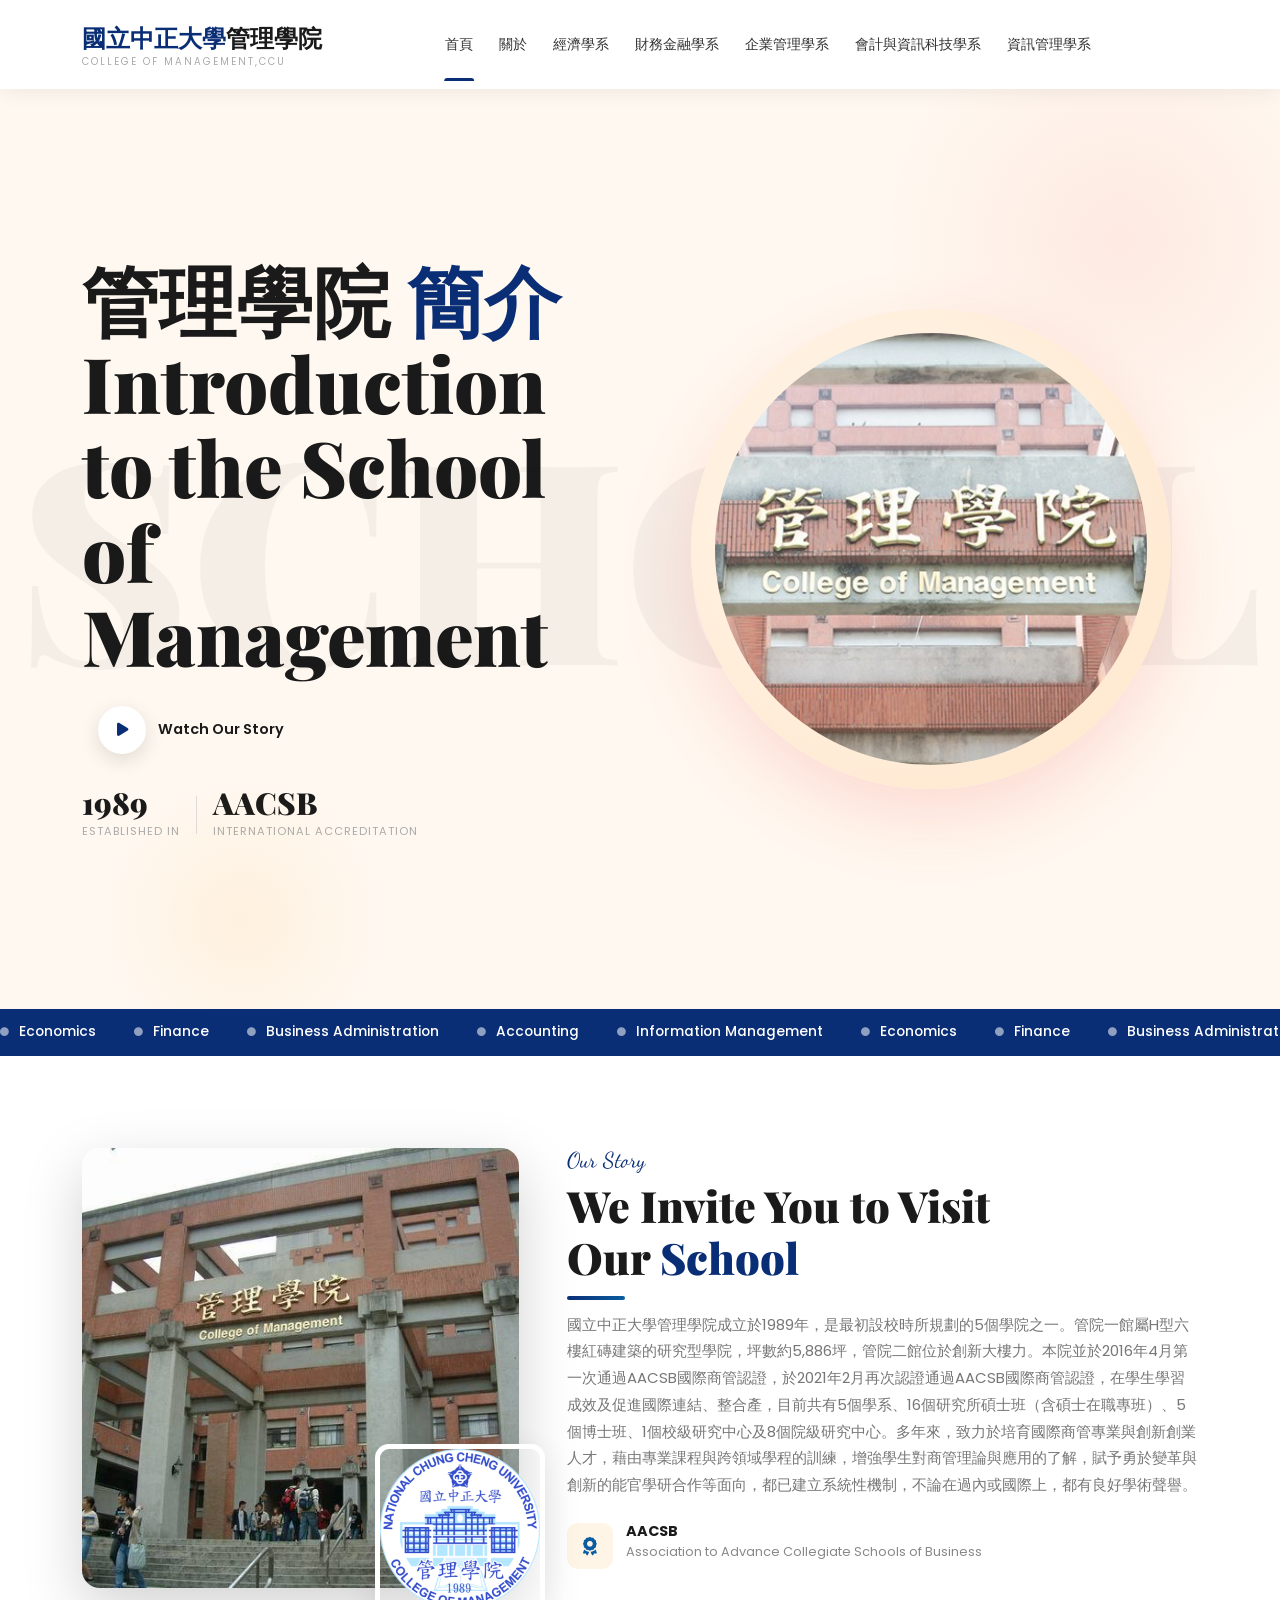
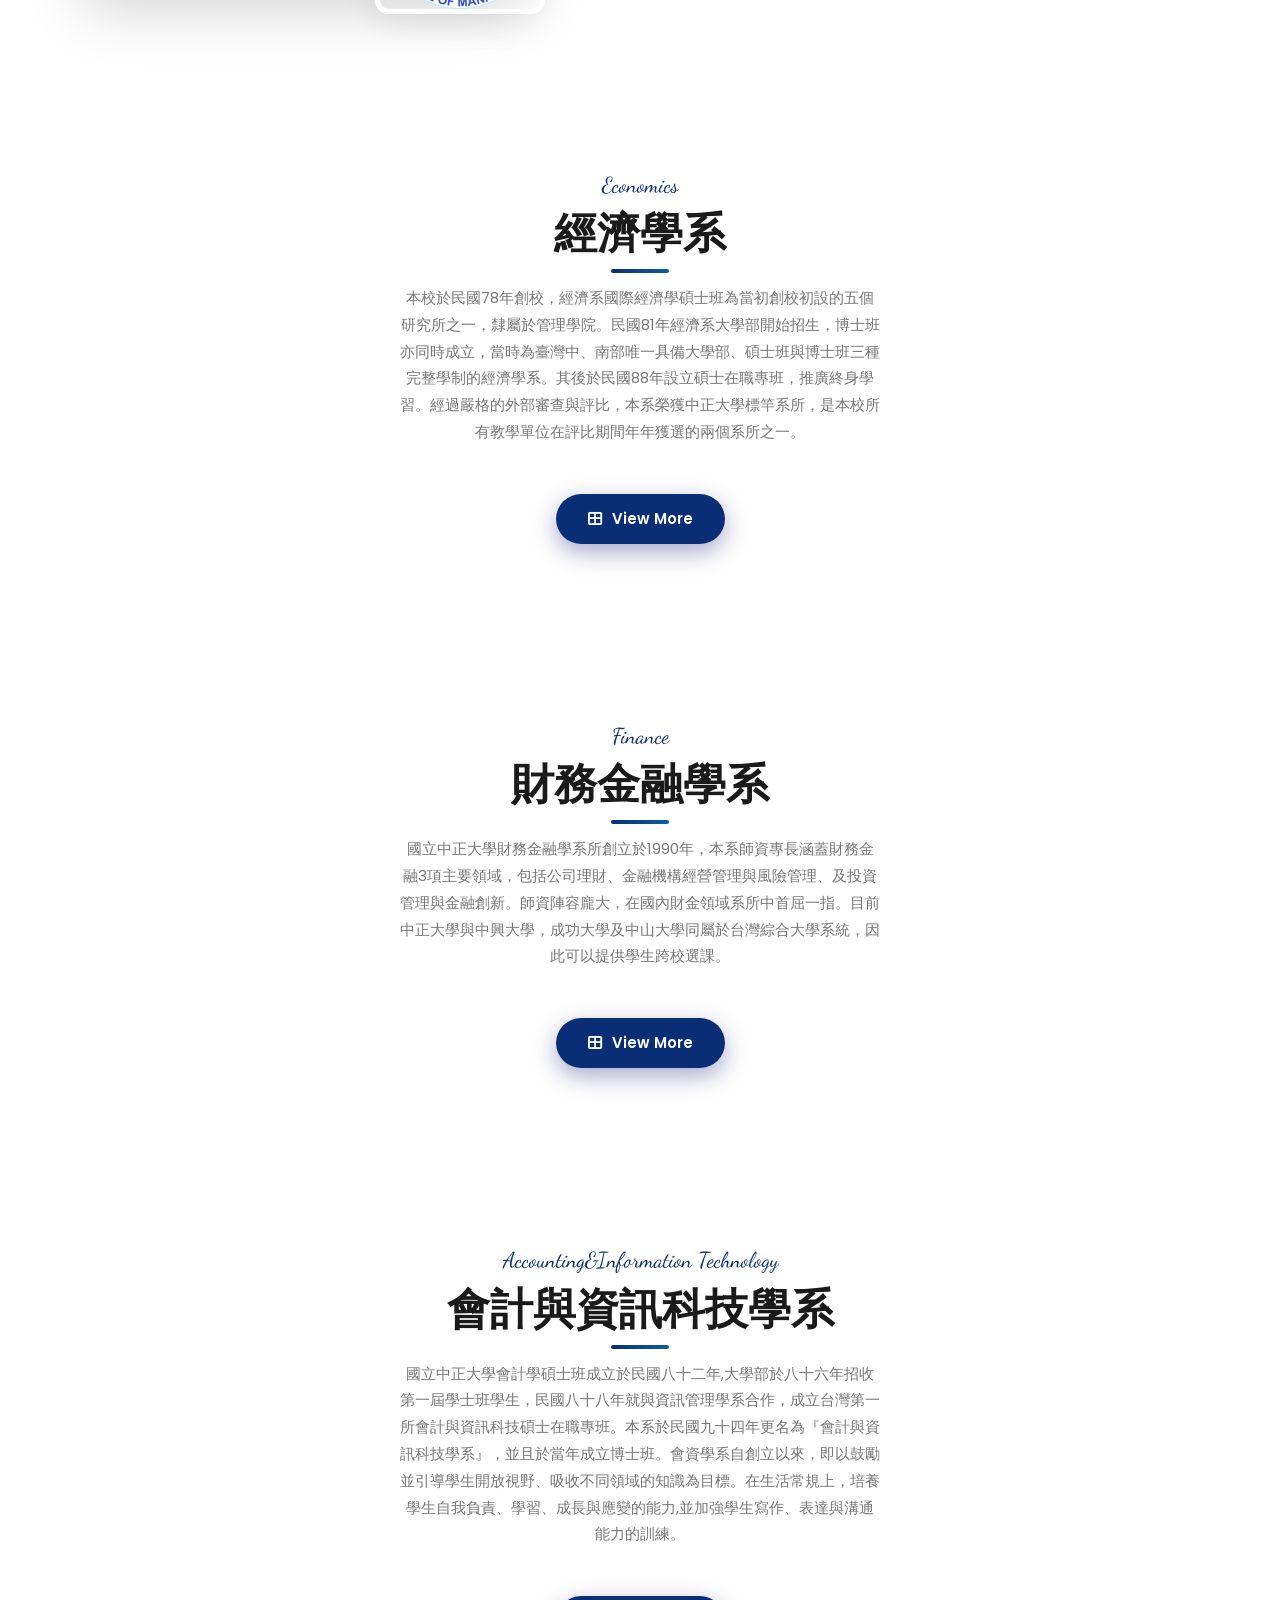
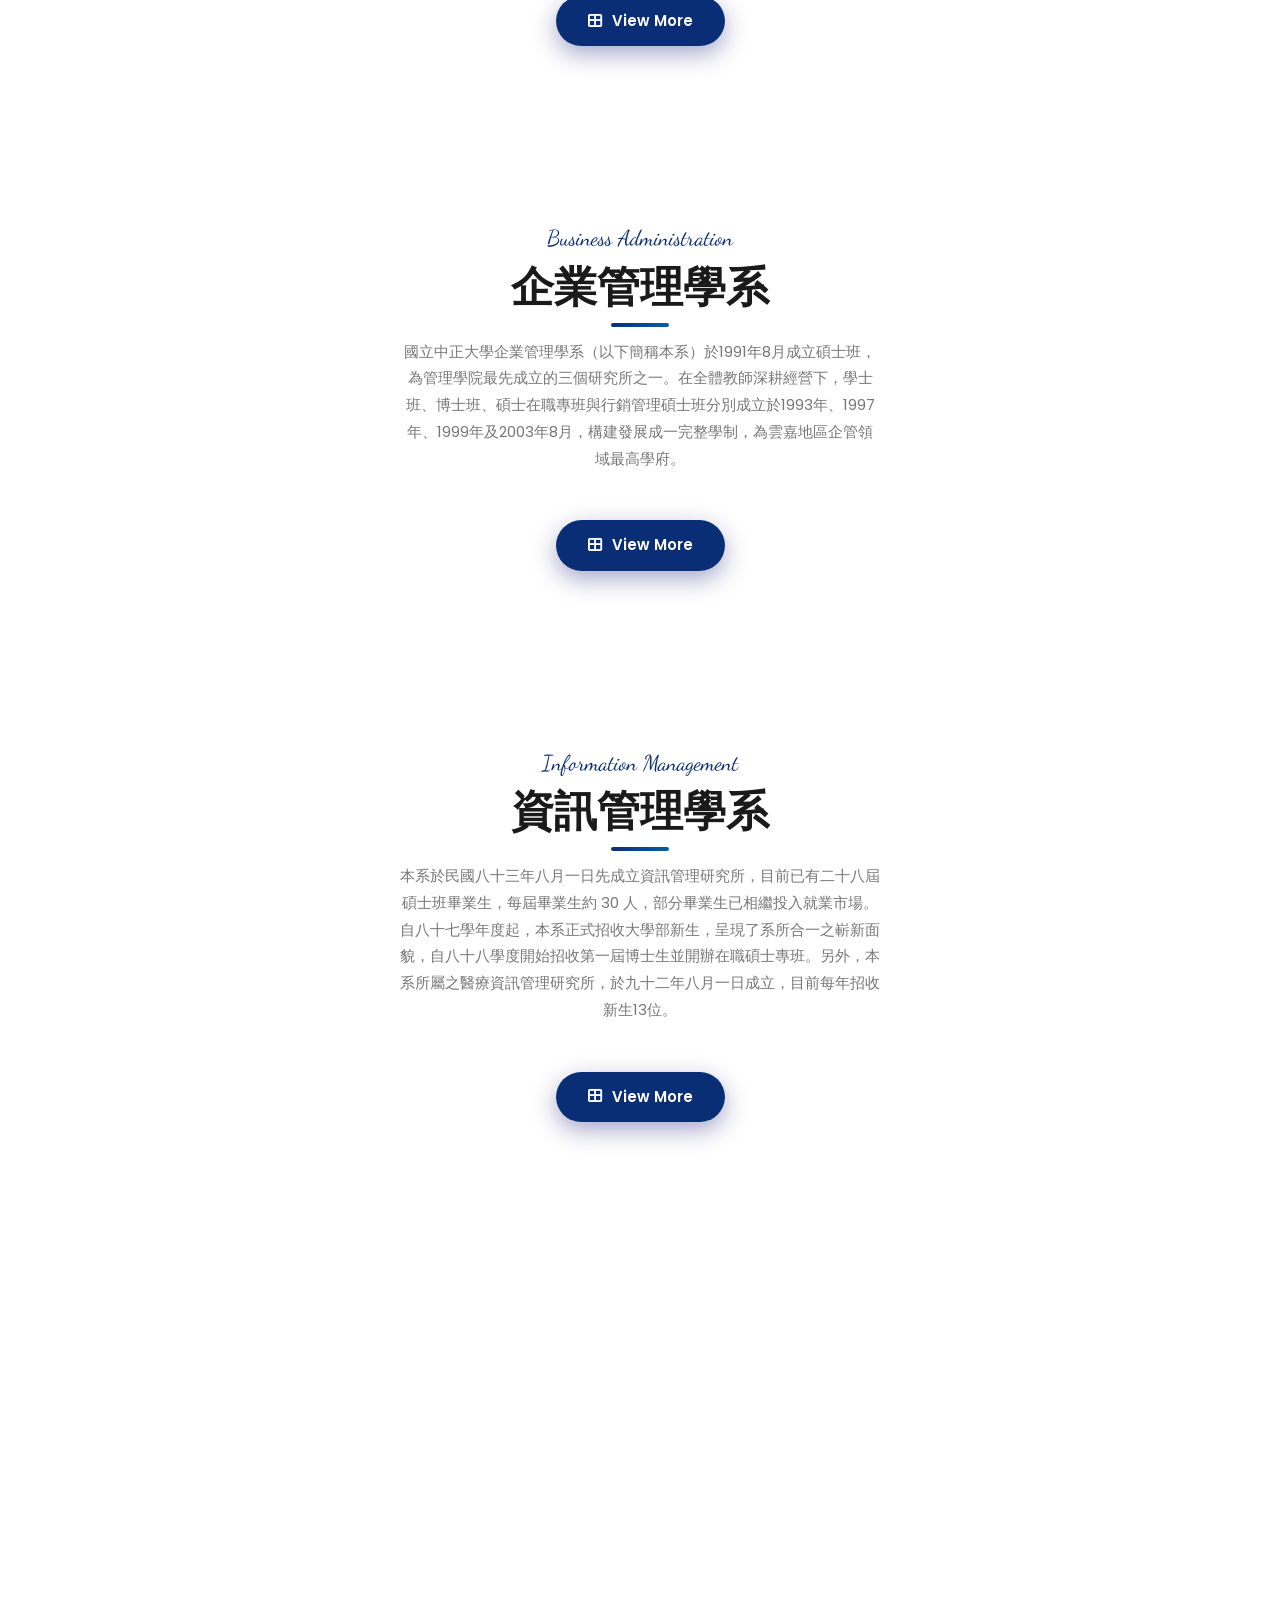
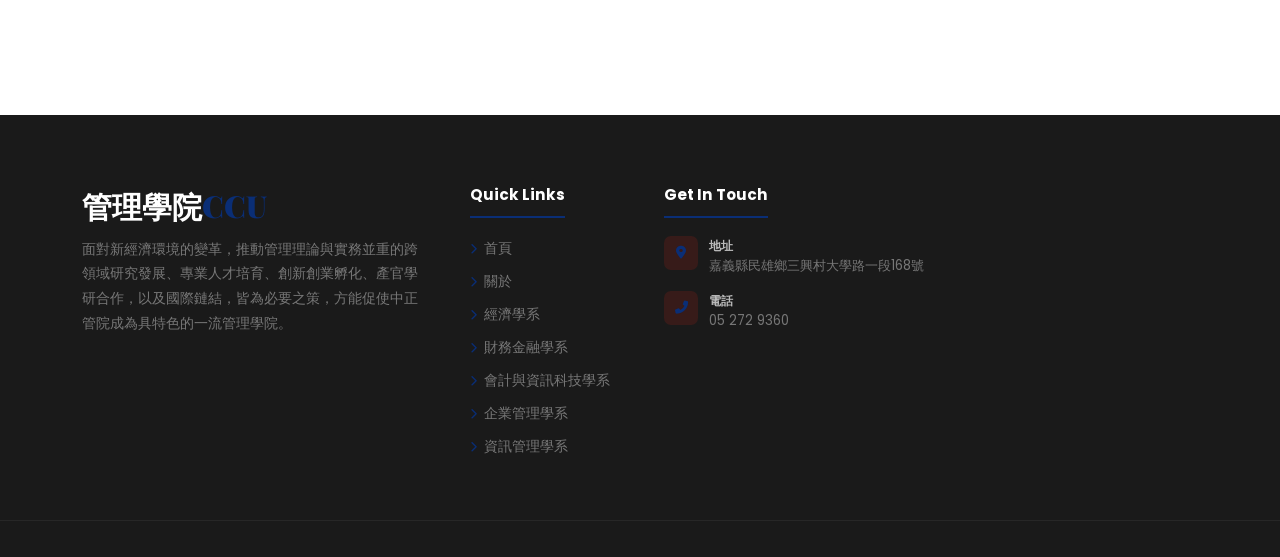
<file: index.html>
<!DOCTYPE html>
<html lang="en">
   <head>
      <meta charset="UTF-8">
      <meta http-equiv="X-UA-Compatible" content="IE=edge">
      <meta name="viewport" content="width=device-width, initial-scale=1">
      <meta name="author" content="Sarab">
      <meta name="description" content="CCU">
      <title>CCU - Management College</title>
      <link href="https://fonts.googleapis.com/css2?family=Playfair+Display:wght@400;700;900&family=Poppins:wght@300;400;500;600;700&family=Dancing+Script:wght@700&display=swap" rel="stylesheet"/>
      <!-- Bootstrap 5.3 -->
      <link href="css/bootstrap.min.css" rel="stylesheet"/>
      <!-- AOS Animate on Scroll -->
      <link href="css/aos.css" rel="stylesheet"/>
      <!-- Swiper -->
      <link href="css/swiper-bundle.min.css" rel="stylesheet"/>
      <!-- all min css -->
      <link rel="stylesheet" href="css/all.min.css"/>
      <!-- magnific CSS -->
      <link rel="stylesheet" href="css/magnific-popup.css"/>
      <!-- Style CSS -->
      <link rel="stylesheet" href="css/style.css" />
      <!-- Google tag (gtag.js) -->
   <script async src="https://www.googletagmanager.com/gtag/js?id=G-QB6F16CBNT"></script>
   <script>
     window.dataLayer = window.dataLayer || [];
     function gtag(){dataLayer.push(arguments);}
     gtag('js', new Date());

     gtag('config', 'G-QB6F16CBNT');
   </script>
   <!-- Google Tag Manager -->
   <script>(function(w,d,s,l,i){w[l]=w[l]||[];w[l].push({'gtm.start':
new Date().getTime(),event:'gtm.js'});var f=d.getElementsByTagName(s)[0],
j=d.createElement(s),dl=l!='dataLayer'?'&l='+l:'';j.async=true;j.src=
'https://www.googletagmanager.com/gtm.js?id='+i+dl;f.parentNode.insertBefore(j,f);
   })(window,document,'script','dataLayer','GTM-WNSTL9P6');</script>
   <!-- End Google Tag Manager -->
   </head>
   <body>
      <!-- ============================================================
         NAVBAR
         ============================================================ -->
      <nav class="navbar navbar-expand-lg" id="nav">
         <div class="container">
            <a class="navbar-brand" href="#">
               <div class="blogo">
                  <div>
                     <div class="bname"><span>國立中正大學</span>管理學院</div>
                     <div class="bsub">College of Management,CCU</div>
                  </div>
               </div>
            </a>
            <button class="navbar-toggler border-0" type="button" data-bs-toggle="collapse" data-bs-target="#navmenu">
            <i class="fas fa-bars" style="color:var(--primary);font-size:1.35rem;"></i>
            </button>
            <div class="collapse navbar-collapse" id="navmenu">
               <ul class="navbar-nav mx-auto">
                  <li class="nav-item"><a class="nav-link active" href="#home">首頁</a></li>
                  <li class="nav-item"><a class="nav-link" href="#about">關於</a></li>
                  <li class="nav-item"><a class="nav-link" href="#Economics">經濟學系</a></li>
                  <li class="nav-item"><a class="nav-link" href="#Finance">財務金融學系</a></li>
                  <li class="nav-item"><a class="nav-link" href="#Business">企業管理學系</a></li>
                  <li class="nav-item"><a class="nav-link" href="#Accounting">會計與資訊科技學系</a></li>
                  <li class="nav-item"><a class="nav-link" href="#information">資訊管理學系</a></li>
               </ul>
            </div>
         </div>
      </nav>
      <!-- ============================================================
         HERO
         ============================================================ -->
      <section id="home">
         <div class="hs hs1"></div>
         <div class="hs hs2"></div>
         <div class="hbgtxt">SCHOOL</div>
         <div class="container">
            <div class="row align-items-center g-5" style="min-height:88vh;">
               <div class="col-lg-6">
                  <h1 class="htitle">管理學院 <span class="hl">簡介</span><br/>Introduction to the School of Management</h1>
                  <div class="d-flex flex-wrap gap-3 mb-2">
					 <a href="https://www.youtube.com/watch?v=bQzzqGg20Xw" class="magnific_popup btn-play popup-youtube">
						<div class="pico"><i class="fas fa-play"></i></div>
						<span>Watch Our Story</span>
					 </a>
                  </div>
                  <div class="hstats d-flex gap-3 flex-wrap mt-4">
                     <div class="hstat"><span class="snum">1989<em></em></span><small>Established In</small></div>
                     <div class="sdiv"></div>
                     <div class="hstat"><span class="snum">AACSB<em></em></span><small>International Accreditation</small></div>
                  </div>
               </div>
               <div class="col-lg-6">
                  <div style="position:relative;text-align:center;">
                     <div class="hcircle">  
                        <img src="img/manage-img.jpg" alt="Manage"/>
                     </div>
                  </div>
               </div>
            </div>
         </div>
      </section>
      <!-- MARQUEE -->
      <div class="mqsec">
         <div class="mqtrack">
            <div class="mqitem"><i class="fas fa-circle"></i>Economics</div>
            <div class="mqitem"><i class="fas fa-circle"></i>Finance</div>
            <div class="mqitem"><i class="fas fa-circle"></i>Business Administration</div>
            <div class="mqitem"><i class="fas fa-circle"></i>Accounting</div>
            <div class="mqitem"><i class="fas fa-circle"></i>Information Management</div>
            <div class="mqitem"><i class="fas fa-circle"></i>Economics</div>
            <div class="mqitem"><i class="fas fa-circle"></i>Finance</div>
            <div class="mqitem"><i class="fas fa-circle"></i>Business Administration</div>
            <div class="mqitem"><i class="fas fa-circle"></i>Accounting</div>
            <div class="mqitem"><i class="fas fa-circle"></i>Information Management</div>
         </div>
      </div>
      <!-- ABOUT -->
      <section id="about">
         <div class="container">
            <div class="row align-items-center g-5">
               <div class="col-lg-5" data-aos="fade-right">
                  <div class="astack">
                     <div class="amain"><img src="img/about1.jpg" alt="Restaurant"/></div>
                     <div class="asm"><img src="img/about2.jpg" alt=""/></div>
                  </div>
               </div>
               <div class="col-lg-7" data-aos="fade-left">
                  <span class="slbl">Our Story</span>
                  <h2 class="stitle text-start">We Invite You to Visit<br/>Our <span>School</span></h2>
                  <div class="sline lft"></div>
                  <p class="sdesc mb-4">國立中正大學管理學院成立於1989年，是最初設校時所規劃的5個學院之一。管院一館屬H型六樓紅磚建築的研究型學院，坪數約5,886坪，管院二館位於創新大樓力。本院並於2016年4月第一次通過AACSB國際商管認證，於2021年2月再次認證通過AACSB國際商管認證，在學生學習成效及促進國際連結、整合產，目前共有5個學系、16個研究所碩士班（含碩士在職專班）、5個博士班、1個校級研究中心及8個院級研究中心。多年來，致力於培育國際商管專業與創新創業人才，藉由專業課程與跨領域學程的訓練，增強學生對商管理論與應用的了解，賦予勇於變革與創新的能官學研合作等面向，都已建立系統性機制，不論在過內或國際上，都有良好學術聲譽。</p>
                  <div class="mb-4">
                     <div class="fti">
                        <div class="ftico y"><i class="fas fa-award"></i></div>
                        <div>
                           <h6>AACSB</h6>
                           <p>Association to Advance Collegiate Schools of Business</p>
                        </div>
                     </div>
                  </div>
               </div>
            </div>
         </div>
      </section>
      <!-- ============================================================
         MENU � FIX 3 (filter works) + FIX 4 (plus opens popup)
         ============================================================ -->
      <section id="Economics">
         <div class="container">
            <div class="text-center mb-5" data-aos="fade-up">
               <span class="slbl">Economics</span>
               <h2 class="stitle">經濟學系</h2>
               <div class="sline"></div>
               <p class="sdesc mx-auto" style="max-width:480px;">本校於民國78年創校，經濟系國際經濟學碩士班為當初創校初設的五個研究所之一，隸屬於管理學院。民國81年經濟系大學部開始招生，博士班亦同時成立，當時為臺灣中、南部唯一具備大學部、碩士班與博士班三種完整學制的經濟學系。其後於民國88年設立碩士在職專班，推廣終身學習。經過嚴格的外部審查與評比，本系榮獲中正大學標竿系所，是本校所有教學單位在評比期間年年獲選的兩個系所之一。</p>
            </div>
            <!-- end #mgrid -->
            <div class="text-center mt-5"><a href="https://econ.ccu.edu.tw/?Lang=zh-tw" class="btn-red"><i class="fas fa-th-large"></i>View More</a></div>
         </div>
      </section>

      <section id="Finance">
         <div class="container">
            <div class="text-center mb-5" data-aos="fade-up">
               <span class="slbl">Finance</span>
               <h2 class="stitle">財務金融學系 </h2>
               <div class="sline"></div>
               <p class="sdesc mx-auto" style="max-width:480px;">國立中正大學財務金融學系所創立於1990年，本系師資專長涵蓋財務金融3項主要領域，包括公司理財、金融機構經營管理與風險管理、及投資管理與金融創新。師資陣容龐大，在國內財金領域系所中首屈一指。目前中正大學與中興大學，成功大學及中山大學同屬於台灣綜合大學系統，因此可以提供學生跨校選課。</p>
            </div>
            <div class="text-center mt-5"><a href="https://deptfin.ccu.edu.tw/?Lang=zh-tw" class="btn-red"><i class="fas fa-th-large"></i>View More</a></div>
         </div>
      </section>
	  
      <!-- Accounting -->
      <section id="Accounting">
         <div class="container">
            <div class="text-center mb-5" data-aos="fade-up">
               <span class="slbl">Accounting&Information Technology</span>
               <h2 class="stitle">會計與資訊科技學系</h2>
               <div class="sline"></div>
               <p class="sdesc mx-auto" style="max-width:480px;">國立中正大學會計學碩士班成立於民國八十二年,大學部於八十六年招收第一屆學士班學生，民國八十八年就與資訊管理學系合作，成立台灣第一所會計與資訊科技碩士在職專班。本系於民國九十四年更名為『會計與資訊科技學系』，並且於當年成立博士班。會資學系自創立以來，即以鼓勵並引導學生開放視野、吸收不同領域的知識為目標。在生活常規上，培養學生自我負責、學習、成長與應變的能力,並加強學生寫作、表達與溝通能力的訓練。</p>
            </div>
            <div class="text-center mt-5"><a href="https://ait.ccu.edu.tw/" class="btn-red"><i class="fas fa-th-large"></i>View More</a></div>           
         </div>
      </section>
	  
      <!-- RESERVATION FORM -->
      <section id="Business">
         <div class="container">
            <div class="text-center mb-5" data-aos="fade-up">
               <span class="slbl">Business Administration</span>
               <h2 class="stitle">企業管理學系 </h2>
               <div class="sline"></div>
               <p class="sdesc mx-auto" style="max-width:480px;"> 國立中正大學企業管理學系（以下簡稱本系）於1991年8月成立碩士班，為管理學院最先成立的三個研究所之一。在全體教師深耕經營下，學士班、博士班、碩士在職專班與行銷管理碩士班分別成立於1993年、1997年、1999年及2003年8月，構建發展成一完整學制，為雲嘉地區企管領域最高學府。</p>
            </div>
         <div class="text-center mt-5"><a href="https://busadm.ccu.edu.tw/" class="btn-red"><i class="fas fa-th-large"></i>View More</a></div>         
      </section>
	  

      <!-- ============================================================
         FIX 6 � CONTACT FORM
         ============================================================ -->
      <section id="information">
         <div class="container">
            <div class="text-center mb-5" data-aos="fade-up">
               <span class="slbl">Information Management</span>
               <h2 class="stitle">資訊管理學系</h2>
               <div class="sline"></div>
               <p class="sdesc mx-auto" style="max-width:480px;">本系於民國八十三年八月一日先成立資訊管理研究所，目前已有二十八屆碩士班畢業生，每屆畢業生約 30 人，部分畢業生已相繼投入就業市場。自八十七學年度起，本系正式招收大學部新生，呈現了系所合一之嶄新面貌，自八十八學度開始招收第一屆博士生並開辦在職碩士專班。另外，本系所屬之醫療資訊管理研究所，於九十二年八月一日成立，目前每年招收新生13位。</p>
            </div>
            <div class="text-center mt-5"><a href="https://mis.ccu.edu.tw/p/404-1120-44081.php?Lang=zh-tw" class="btn-red"><i class="fas fa-th-large"></i>View More</a></div>
         </div>
         <div class = "text-center mt-5"><iframe src="https://www.google.com/maps/embed?pb=!1m18!1m12!1m3!1d3657.2149976602486!2d120.47614630000001!3d23.5607206!2m3!1f0!2f0!3f0!3m2!1i1024!2i768!4f13.1!3m3!1m2!1s0x346ebf9ca7e6e0c3%3A0x482fd301283297ab!2z5ZyL56uL5Lit5q2j5aSn5a24566h55CG5a246Zmi!5e0!3m2!1szh-TW!2stw!4v1790511008679!5m2!1szh-TW!2stw" width="600" height="450" style="border:0;" allowfullscreen="" loading="lazy" referrerpolicy="strict-origin-when-cross-origin"></iframe></div>
      </section>
   
      <!-- FOOTER -->
      <footer>
         <div class="container">
            <div class="row g-5">
               <div class="col-lg-4">
                  <div class="fnm">管理學院<span>CCU</span></div>
                  <p class="fdesc">面對新經濟環境的變革，推動管理理論與實務並重的跨領域研究發展、專業人才培育、創新創業孵化、產官學研合作，以及國際鏈結，皆為必要之策，方能促使中正管院成為具特色的一流管理學院。</p>
               </div>
               <div class="col-sm-6 col-lg-2">
                  <div class="ftit">Quick Links</div>
                  <ul class="flinks ps-0">
                     <li><a href="#home"><i class="fas fa-chevron-right"></i>首頁</a></li>
                     <li><a href="#about"><i class="fas fa-chevron-right"></i>關於</a></li>
                     <li><a href="#Economics"><i class="fas fa-chevron-right"></i>經濟學系</a></li>
                     <li><a href="#Finance"><i class="fas fa-chevron-right"></i>財務金融學系</a></li>
                     <li><a href="#Accounting"><i class="fas fa-chevron-right"></i>會計與資訊科技學系</a></li>
                     <li><a href="#Business"><i class="fas fa-chevron-right"></i>企業管理學系</a></li>
                     <li><a href="#information"><i class="fas fa-chevron-right"></i>資訊管理學系</a></li>
                  </ul>
               </div>
               <div class="col-lg-4">
                  <div class="ftit">Get In Touch</div>
                  <div class="fci">
                     <div class="fciico"><i class="fas fa-map-marker-alt"></i></div>
                     <div class="fciinfo"><strong>地址</strong>嘉義縣民雄鄉三興村大學路一段168號</div>
                  </div>
                  <div class="fci">
                     <div class="fciico"><i class="fas fa-phone-alt"></i></div>
                     <div class="fciinfo"><strong>電話</strong>05 272 9360</div>
                  </div>
               </div>
            </div>
         </div>
         <div class="fbot">
            <div class="container">
            </div>
         </div>
      </footer>
      <!-- Floating cart -->
      <!-- <div class="cartfl"><i class="fas fa-shopping-cart"></i><span>My Cart</span><div class="ccount" id="cartCount">0</div></div> -->
      <!-- Back to top -->
      <button id="btt" onclick="window.scrollTo({top:0,behavior:'smooth'})"><i class="fas fa-chevron-up"></i></button>
    
	<!-- jQuery -->
      <script src="js/jquery-3.7.1.min.js"></script>
      <!-- Bootstrap 5 -->
      <script src="js/bootstrap.bundle.min.js"></script>
      <!-- AOS -->
      <script src="js/aos.js"></script>
      <!-- Swiper -->
      <script src="js/swiper-bundle.min.js"></script>
      <!-- CounterUp -->
      <script src="js/jquery.magnific-popup.min.js"></script>
      <!-- Main js -->
      <script src="js/main.js"></script>
      <!-- Google Tag Manager (noscript) -->
      <noscript><iframe src="https://www.googletagmanager.com/ns.html?id=GTM-WNSTL9P6"
      height="0" width="0" style="display:none;visibility:hidden"></iframe></noscript>
      <!-- End Google Tag Manager (noscript) -->
   </body>
</html>
</file>
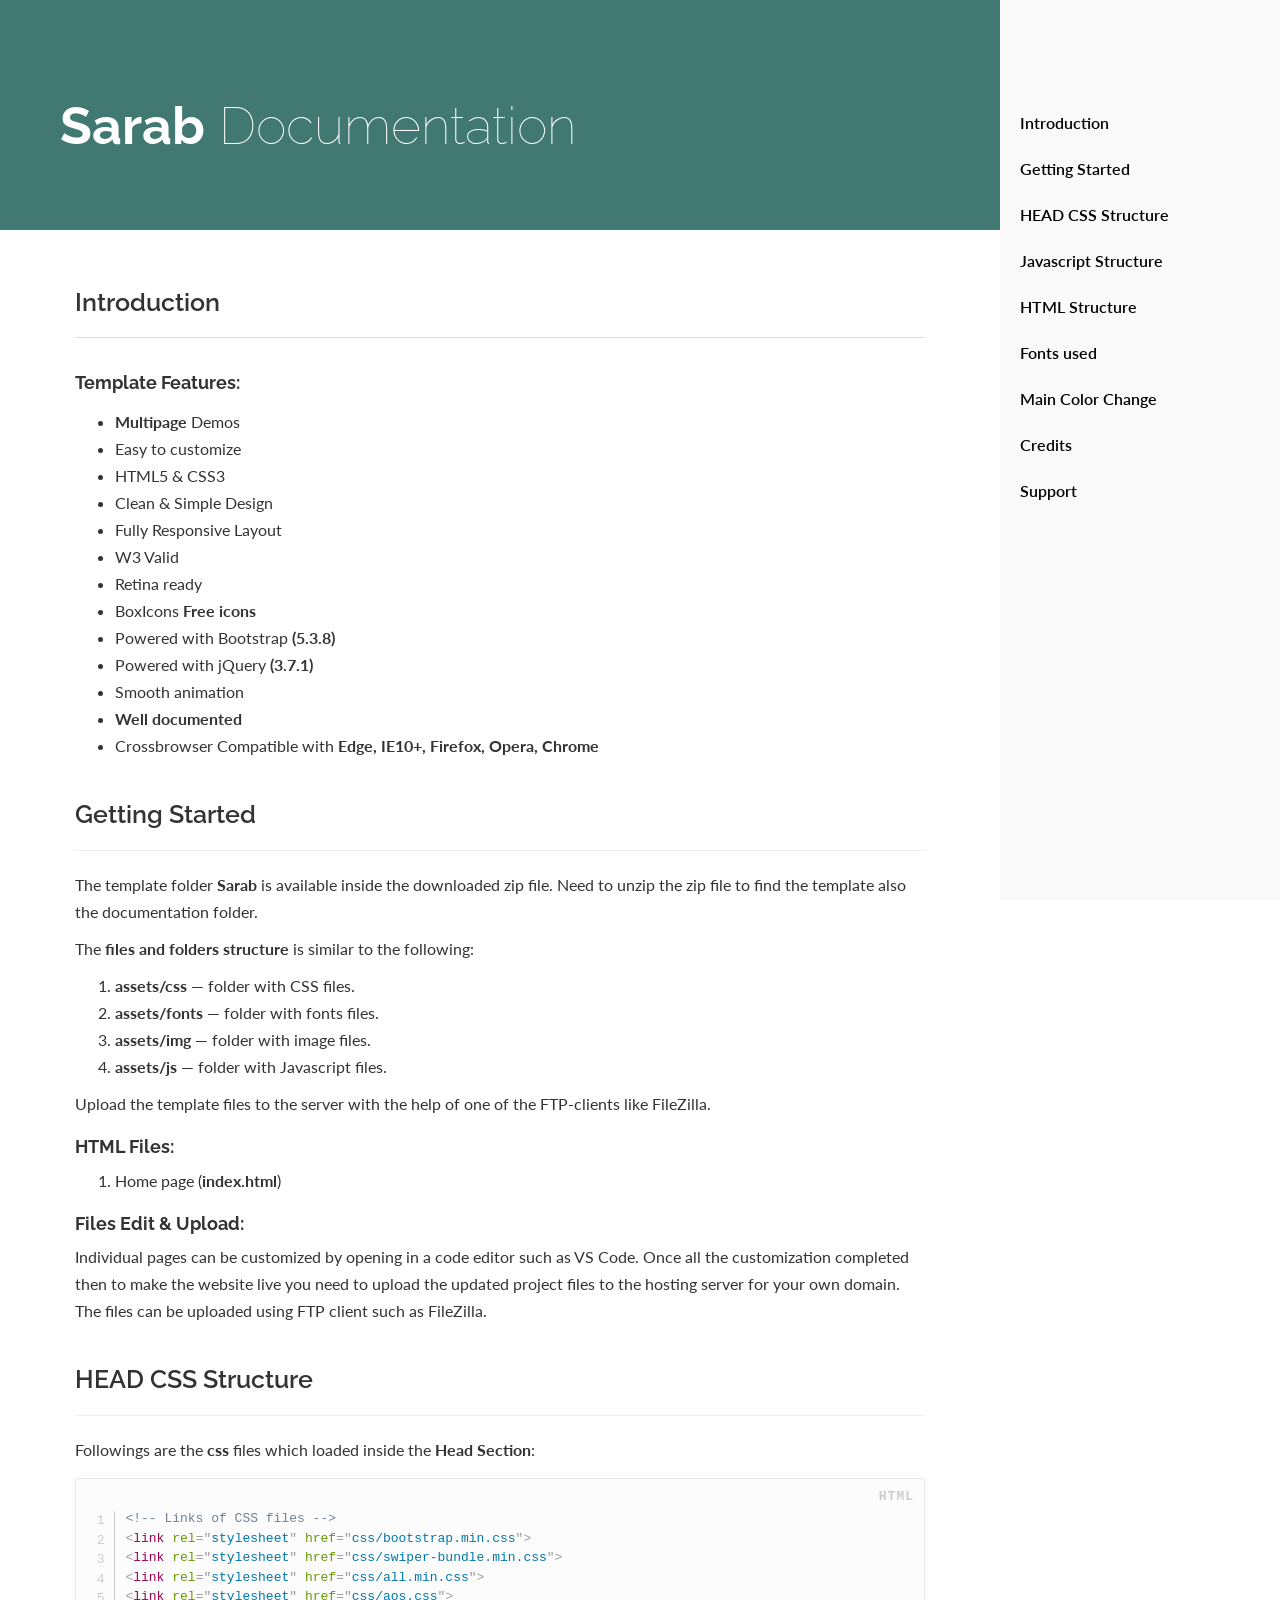
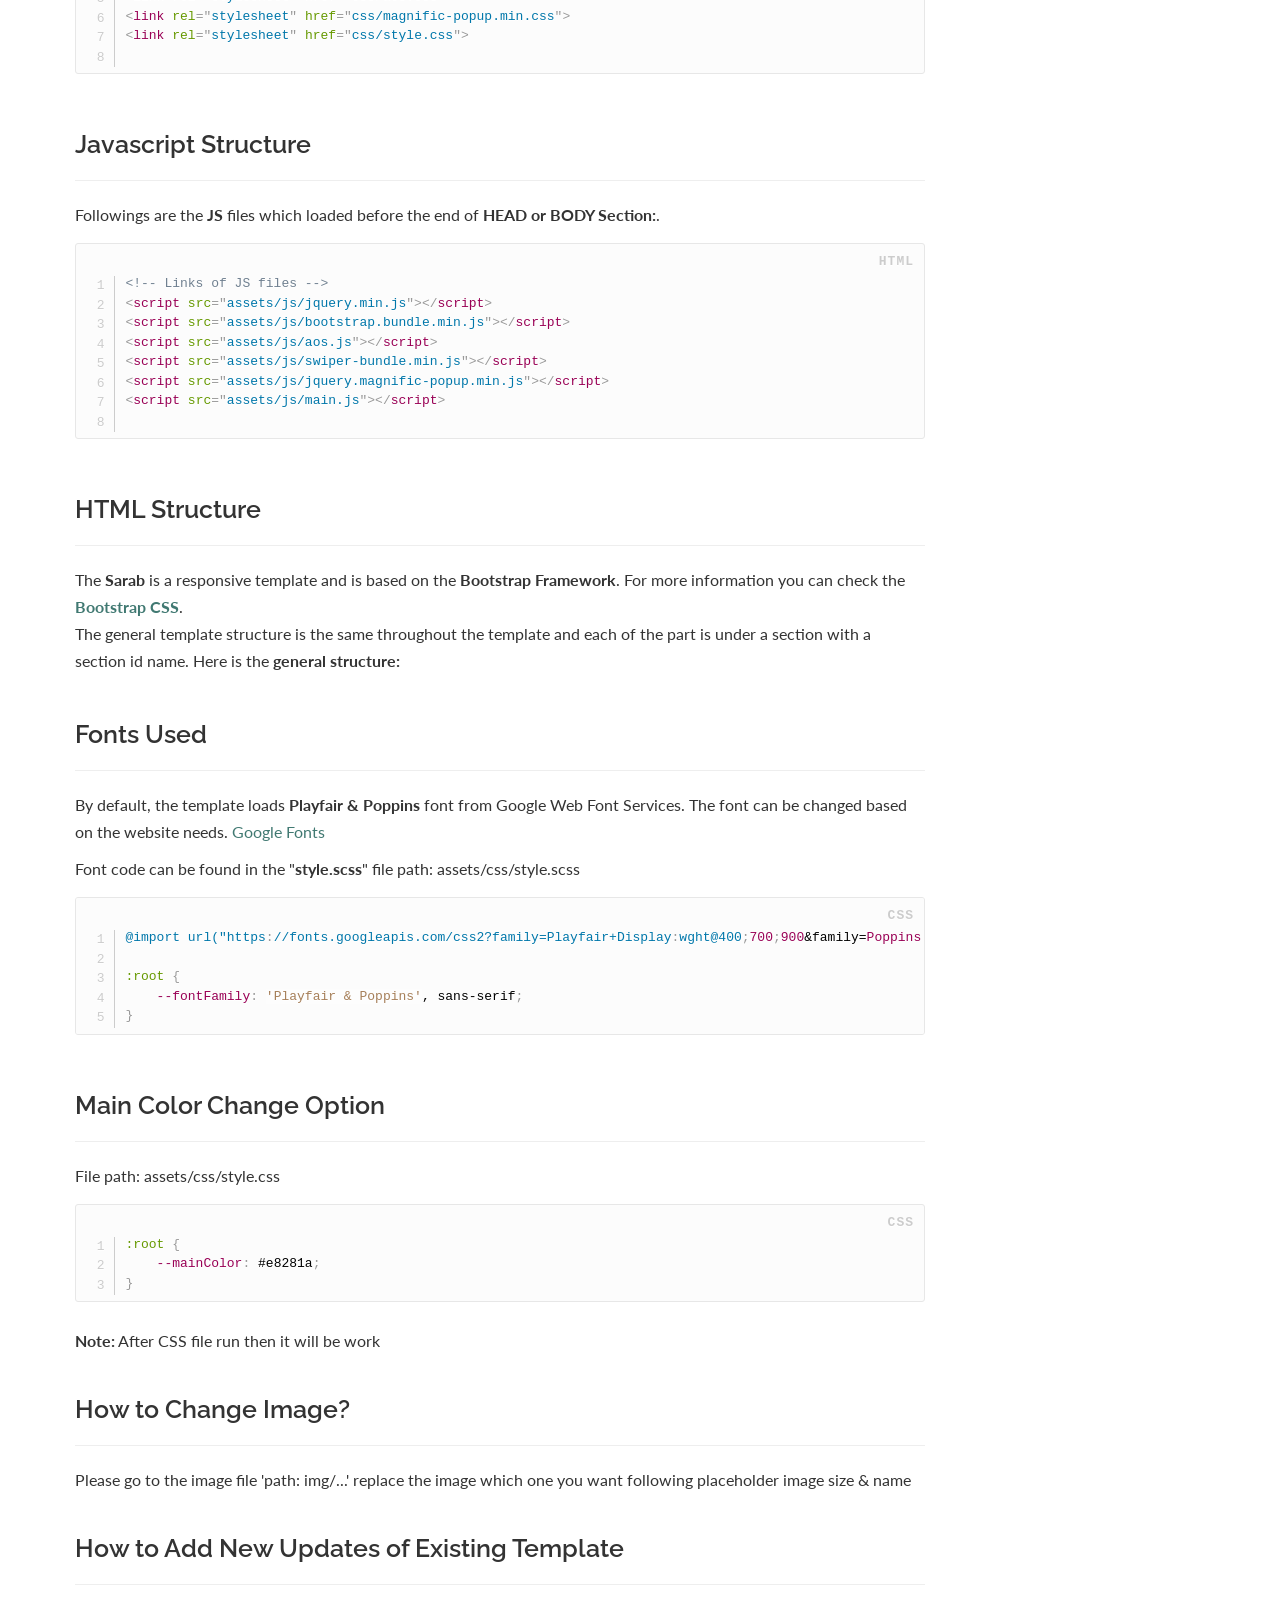
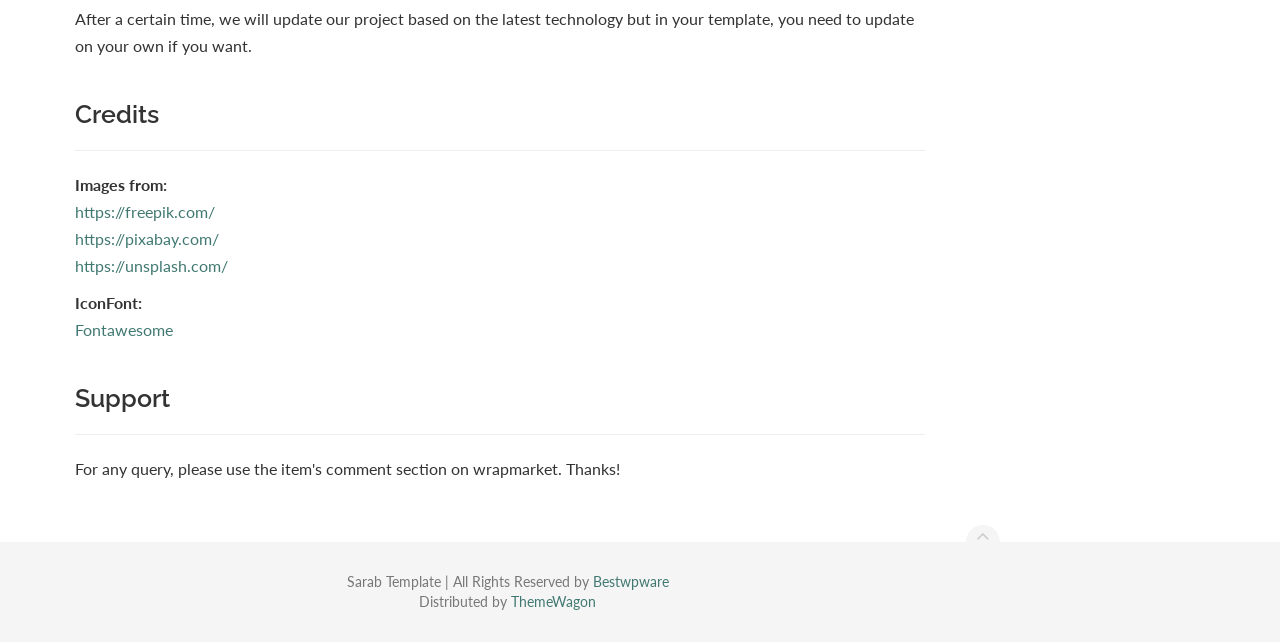
<file: Documentation/index.html>
<!DOCTYPE html>
<html lang="en">
    <head>
        <meta charset="utf-8">
        <meta http-equiv="X-UA-Compatible" content="IE=edge">
        <meta name="viewport" content="width=device-width, initial-scale=1">
        <meta name="description" content="">
        <meta name="keywords" content="">
        <title>Sarab - Fast Food & Restaurant HTML Template</title>
        <!-- Style CSS -->
        <link href="css/all.css" rel="stylesheet">
        <!-- Fonts -->
        <link href="https://fonts.googleapis.com/css?family=Raleway:100,300,400,500%7CLato:300,400" rel="stylesheet" type="text/css">
		<link rel="icon" type="image/png" href="images/favicon.png">
    </head>

    <body data-spy="scroll" data-target=".sidebar" data-offset="200">

        <!-- Sidebar -->
        <aside class="sidebar sidebar-boxed sidebar-dark">  
            <ul class="nav sidenav dropable">
                <li><a href="#introduction">Introduction</a></li>
                <li><a href="#getting_started" title="Getting Started">Getting Started</a></li>
                <li><a href="#head_css_structure" title="HEAD CSS Structure">HEAD CSS Structure</a></li>
                <li><a href="#javascript_structure" title="Javascript Structure">Javascript Structure</a></li>
                <li><a href="#html_structure" title="HTML Structure">HTML Structure</a></li>
                <li><a href="#fonts_used" title="Fonts used">Fonts used</a></li>
                <li><a href="#color-change-option" title="Main Color Change Option">Main Color Change</a></li>
                <li><a href="#credits" title="Credits">Credits</a></li>
                <li><a href="#supports" title="Support">Support</a></li>
            </ul>
        </aside>
        <!-- END Sidebar -->

        <header class="site-header navbar-transparent"> 
            <!-- Banner -->
            <div class="banner auto-size" style="background-color: #417972">
                <div class="container-fluid text-white" style="background-color: #417972;padding-left: 0;">
                    <h1 style="margin: 0; padding: 30px 0;"><strong>Sarab</strong> Documentation</h1>
                </div>
            </div>
            <!-- END Banner --> 
        </header>
        
        <main class="container-fluid"> 
            <!-- Main content -->
            <article class="main-content" role="main">
                <section id="introduction">
                    <h2 style="margin-top: 0; line-height: 45px;">Introduction</h2>
                    <h6 style="margin-top: 35px; margin-bottom: 15px;"><strong>Template Features:</strong></h6>
                    <ul>
                        <li><strong>Multipage</strong> Demos</li>
                        <li>Easy to customize</li>
                        <li>HTML5 & CSS3</li>
                        <li>Clean & Simple Design</li>
                        <li>Fully Responsive Layout</li>
                        <li>W3 Valid</li>
                        <li>Retina ready</li>
                        <li>BoxIcons <strong>Free icons</strong></li>
                        <li>Powered with Bootstrap <strong>(5.3.8)</strong></li>
                        <li>Powered with jQuery <strong>(3.7.1)</strong></li>
                        <li>Smooth animation</li>
                        <li><strong>Well documented</strong></li>
                        <li>Crossbrowser Compatible with <strong>Edge, IE10+, Firefox, Opera, Chrome</strong></li>
                    </ul>
                </section>
               
                <section id="getting_started">
                    <div class="page-header">
                        <h3 style="margin-top: 0; margin-bottom: 12px;">Getting Started</h3>
                    </div>
                    <p>The template folder <strong>Sarab</strong> is available inside the downloaded zip file. Need to unzip the zip file to find the template also the documentation folder.</p>
                    <p>The <strong>files and folders structure</strong> is similar to the following:</p>
                    <ol>
                        <li><strong>assets/css</strong> — folder with CSS files.</li>
                        <li><strong>assets/fonts</strong> — folder with fonts files.</li>
                        <li><strong>assets/img</strong> — folder with image files.</li>
                        <li><strong>assets/js</strong> — folder with Javascript files.</li>
                    </ol>
                    <p>Upload the template files to the server with the help of one of the FTP-clients like FileZilla.</p>
                    <h6 style="margin-top: 20px;"><strong>HTML Files:</strong></h6>
                    <ol>
                        <li>Home page (<b>index.html</b>)</li>
                    </ol>
					<h6 style="margin-top: 20px;"><strong>Files Edit & Upload:</strong></h6>
                    <p>Individual pages can be customized by opening in a code editor such as VS Code. Once all the customization completed then to make the website live you need to upload the updated project files to the hosting server for your own domain. The files can be uploaded using FTP client such as FileZilla.</p>
                </section>
                
                <section id="head_css_structure">
                    <div class="page-header">
                        <h3 style="margin-top: 0; margin-bottom: 12px;">HEAD CSS Structure</h3>
                    </div>
                    <p>Followings are the <strong>css</strong> files which loaded inside the <strong>Head Section</strong>:</p>
<pre class="line-numbers">
<code class="language-markup">
<div>
&lt;!-- Links of CSS files --&gt;
<div>&lt;link rel="stylesheet" href="css/bootstrap.min.css"&gt;</div>
<div>&lt;link rel="stylesheet" href="css/swiper-bundle.min.css"&gt;</div>
<div>&lt;link rel="stylesheet" href="css/all.min.css"&gt;</div>
<div>&lt;link rel="stylesheet" href="css/aos.css"&gt;</div>
<div>&lt;link rel="stylesheet" href="css/magnific-popup.min.css"&gt;</div>
<div>&lt;link rel="stylesheet" href="css/style.css"&gt;</div>
</div>
</code>
</pre class="brush:css">
                </section>

                <section id="javascript_structure">
                    <div class="page-header">
                        <h3 style="margin-top: 0; margin-bottom: 12px;">Javascript Structure</h3>
                    </div>
                    <p>Followings are the <strong>JS</strong> files which loaded before the end of <strong>HEAD or BODY Section:</strong>.</p>
<pre class="line-numbers">
<code class="language-markup">
<div>
&lt;!-- Links of JS files --&gt;
<div>&lt;script src="assets/js/jquery.min.js"&gt;&lt;/script&gt;</div>
<div>&lt;script src="assets/js/bootstrap.bundle.min.js"&gt;&lt;/script&gt;</div>
<div>&lt;script src="assets/js/aos.js"&gt;&lt;/script&gt;</div>
<div>&lt;script src="assets/js/swiper-bundle.min.js"&gt;&lt;/script&gt;</div>
<div>&lt;script src="assets/js/jquery.magnific-popup.min.js"&gt;&lt;/script&gt;</div>
<div>&lt;script src="assets/js/main.js"&gt;&lt;/script&gt;</div>
</div>
</code>
</pre>
                </section>
                
                <section id="html_structure" style="padding-bottom: 0;">
                    <div class="page-header">
                        <h3 style="margin-top: 0; margin-bottom: 12px;">HTML Structure</h3>
                    </div>
                    The <strong>Sarab</strong> is a responsive template and is based on the <strong>Bootstrap Framework</strong>. For more information you can check the <a target="_blank" href="https://getbootstrap.com/"><strong>Bootstrap CSS</strong></a>.
                    <p>The general template structure is the same throughout the template and each of the part is under a section with a section id name. Here is the <strong>general structure:</strong></p>
<!-- <pre class="line-numbers">
<code class="language-markup">
<div>
<div>&lt;!-- Start Kinez Page Title Area --&gt;</div>
<div>&lt;section class="page-title-area item-bg1"&gt;</div>
<div>   &lt;div class="container"&gt;</div>
<div>       &lt;div class="page-title-content"&gt;</div>
<div>           &lt;h2&gt;About Us&lt;/h2&gt;</div>
<div>           &lt;ul class="breadcrumb" &gt;
                <div> &lt;li class="breadcrumb-item"&gt;&lt;a href="#"&gt;Pages&lt;/a&gt;&lt;/li&gt;</div> 
                <div> &lt;li class="breadcrumb-item"&gt;&lt;/li&gt;</div> 
                <div> &lt;li class="breadcrumb-item"&gt;About Us&lt;/li&gt;</div> 
            &lt;/ul&gt;</div>
<div>       &lt;/div&gt;</div>
<div>   &lt;/div&gt;</div>
<div>&lt;/section&gt;</div>
<div>&lt;!-- End Kinez Page Title Area --&gt;</div>
</div>
</code>
</pre> -->
                </section>

                <section id="fonts_used">
                    <div class="page-header">
                        <h3 style="margin-bottom: 12px;">Fonts Used</h3>
                    </div>
                    <p>By default, the template loads <strong>Playfair & Poppins</strong> font from Google Web Font Services. The font can be changed based on the website needs. <a target="_blank" href="https://fonts.google.com/">Google Fonts</a></p>
                    <p>
						Font code can be found in the &quot;<strong>style.scss</strong>&quot; file path: assets/css/style.scss
					</p>
<pre class="line-numbers">
<code class="language-css">
    @import url("https://fonts.googleapis.com/css2?family=Playfair+Display:wght@400;700;900&family=Poppins:wght@300;400;500;600;700&family=Dancing+Script:wght@700&display=swap");

:root {
    --fontFamily: 'Playfair & Poppins', sans-serif;
}
</code>
</pre>
                </section>
				 
				<section id="color-change-option">
					<div class="page-header">
						<h3 style="margin-top: 0; margin-bottom: 12px;">Main Color Change Option</h3>
					</div>
					<p>File path: assets/css/style.css</p>

<pre class="line-numbers">
<code class="language-css">
:root {
    --mainColor: #e8281a;
}
</code>
</pre>
<p><b>Note:</b> After CSS file run then it will be work</p>
                </section>
				 
				 
				<section id="how-to-change-image">
                    <div class="page-header">
                        <h3 style="margin-top: 0; margin-bottom: 12px;">How to Change Image?</h3>
                    </div>
					<p>Please go to the image file 'path: img/...' replace the image which one you want following placeholder image size & name</p>
                </section>
				 
				<section>
                    <div class="page-header">
                        <h3 style="margin-top: 0; margin-bottom: 12px;">How to Add New Updates of Existing Template</h3>
                    </div>
					<p>After a certain time, we will update our project based on the latest technology but in your template, you need to update on your own if you want.</p>
                </section>
		 
                <section id="credits">
                    <div class="page-header">
                        <h3 style="margin-top: 0; margin-bottom: 12px;">Credits</h3>
                    </div>
                    
                    <p><strong>Images from:</strong><br />
                        <a target="_blank" href="https://www.freepik.com/">https://freepik.com/</a><br />
                        <a target="_blank" href="https://pixabay.com/">https://pixabay.com/</a><br />
                        <a target="_blank" href="https://unsplash.com/">https://unsplash.com/</a><br />
                    </p>
                    
                    <p><strong>IconFont:</strong><br>
						<a target="_blank" href="https://fontawesome.com/">Fontawesome</a><br></p>
                </section>
                
                <section id="supports">
                    <div class="page-header">
                        <h3 style="margin-top: 0; margin-bottom: 12px;">Support</h3>
                    </div>
                    <p>For any query, please use the item's comment section on wrapmarket. Thanks!</p>
                </section>
            </article>
            <!-- END Main content --> 
        </main>

        <!-- Footer -->
        <footer class="site-footer text-center">
            <div class="container-fluid"> <a id="scroll-up" href="#"><i class="fa fa-angle-up"></i></a>
                <p>Sarab Template | All Rights Reserved by <a target="_blank" class="fw-bold" href="https://bestwpware.com/">Bestwpware</a> <br> Distributed by <a target="_blank" class="fw-bold" href="https://themewagon.com/">ThemeWagon</a></p>
            </div>
        </footer>
        <!-- END Footer -->
		
		<!-- Scripts -->
        <script src="js/all.js"></script>
        <script src="js/main.js"></script>
    </body>
</html>
</file>
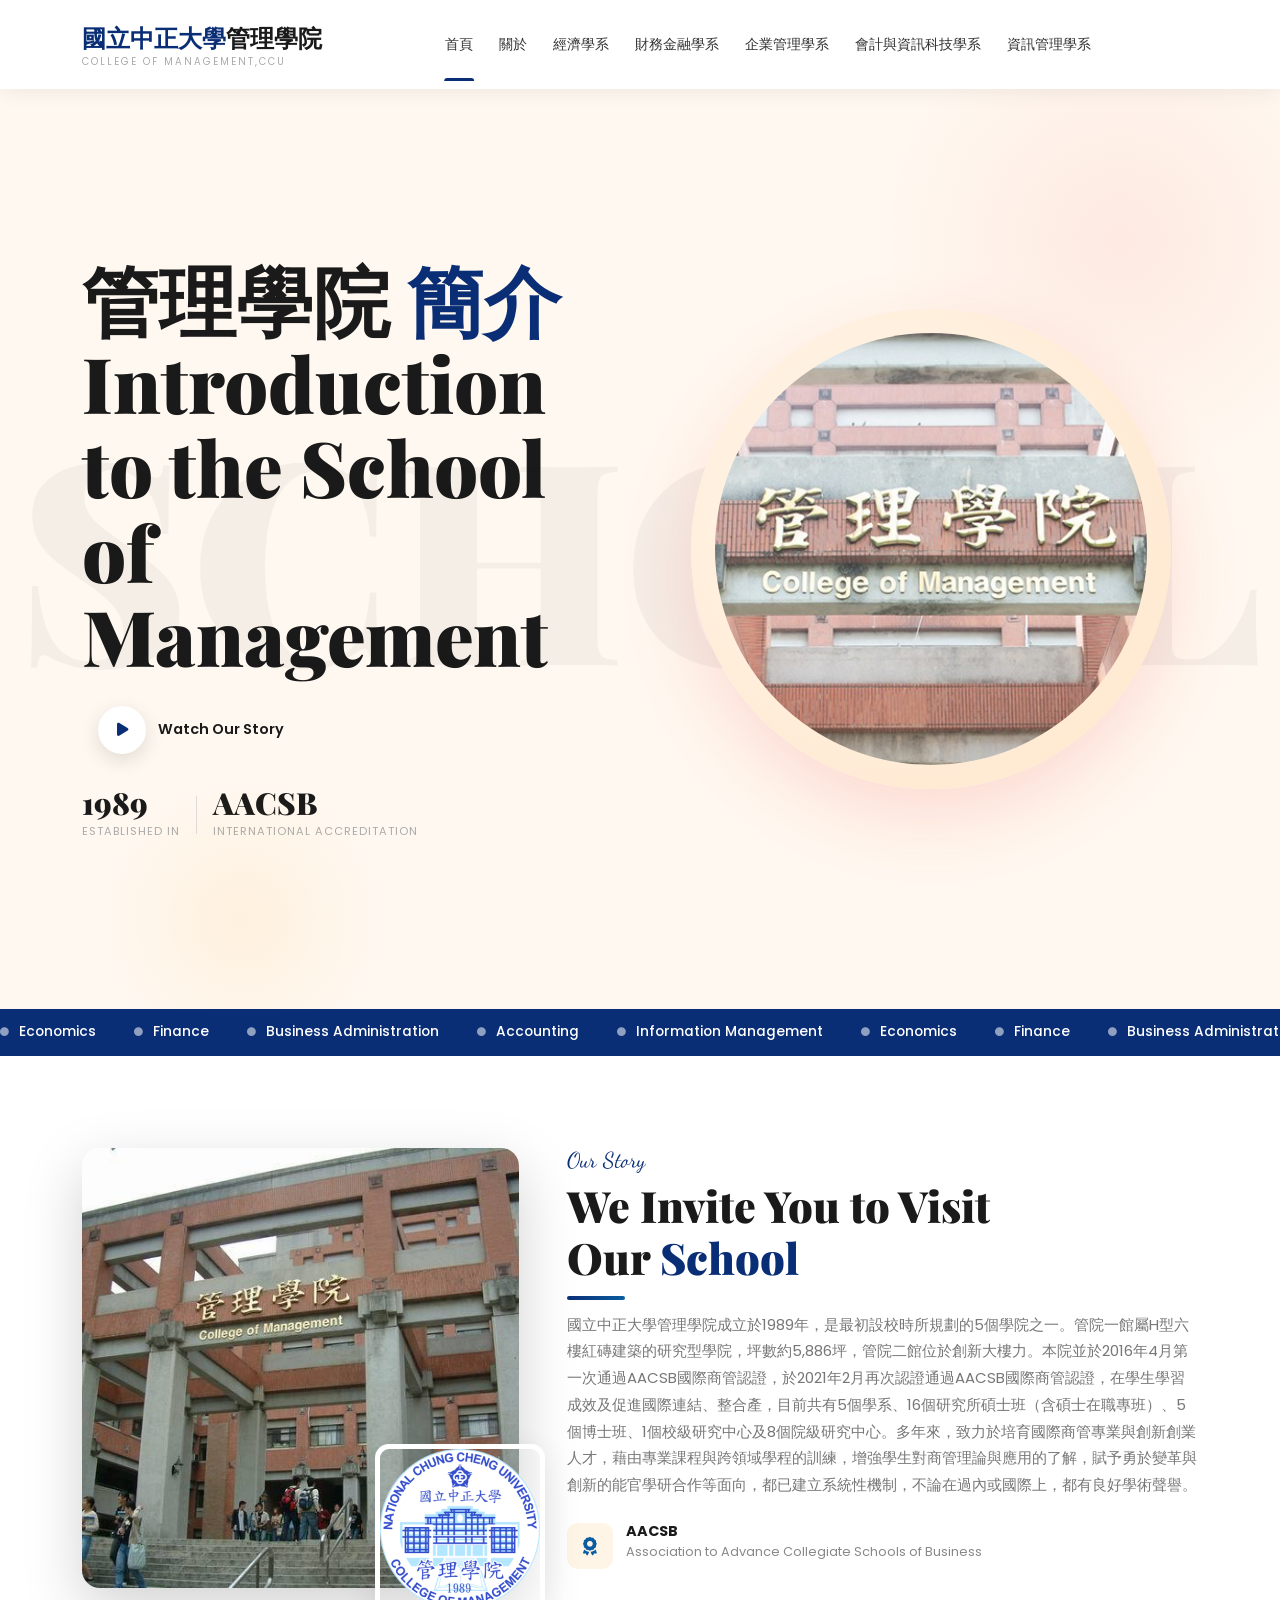
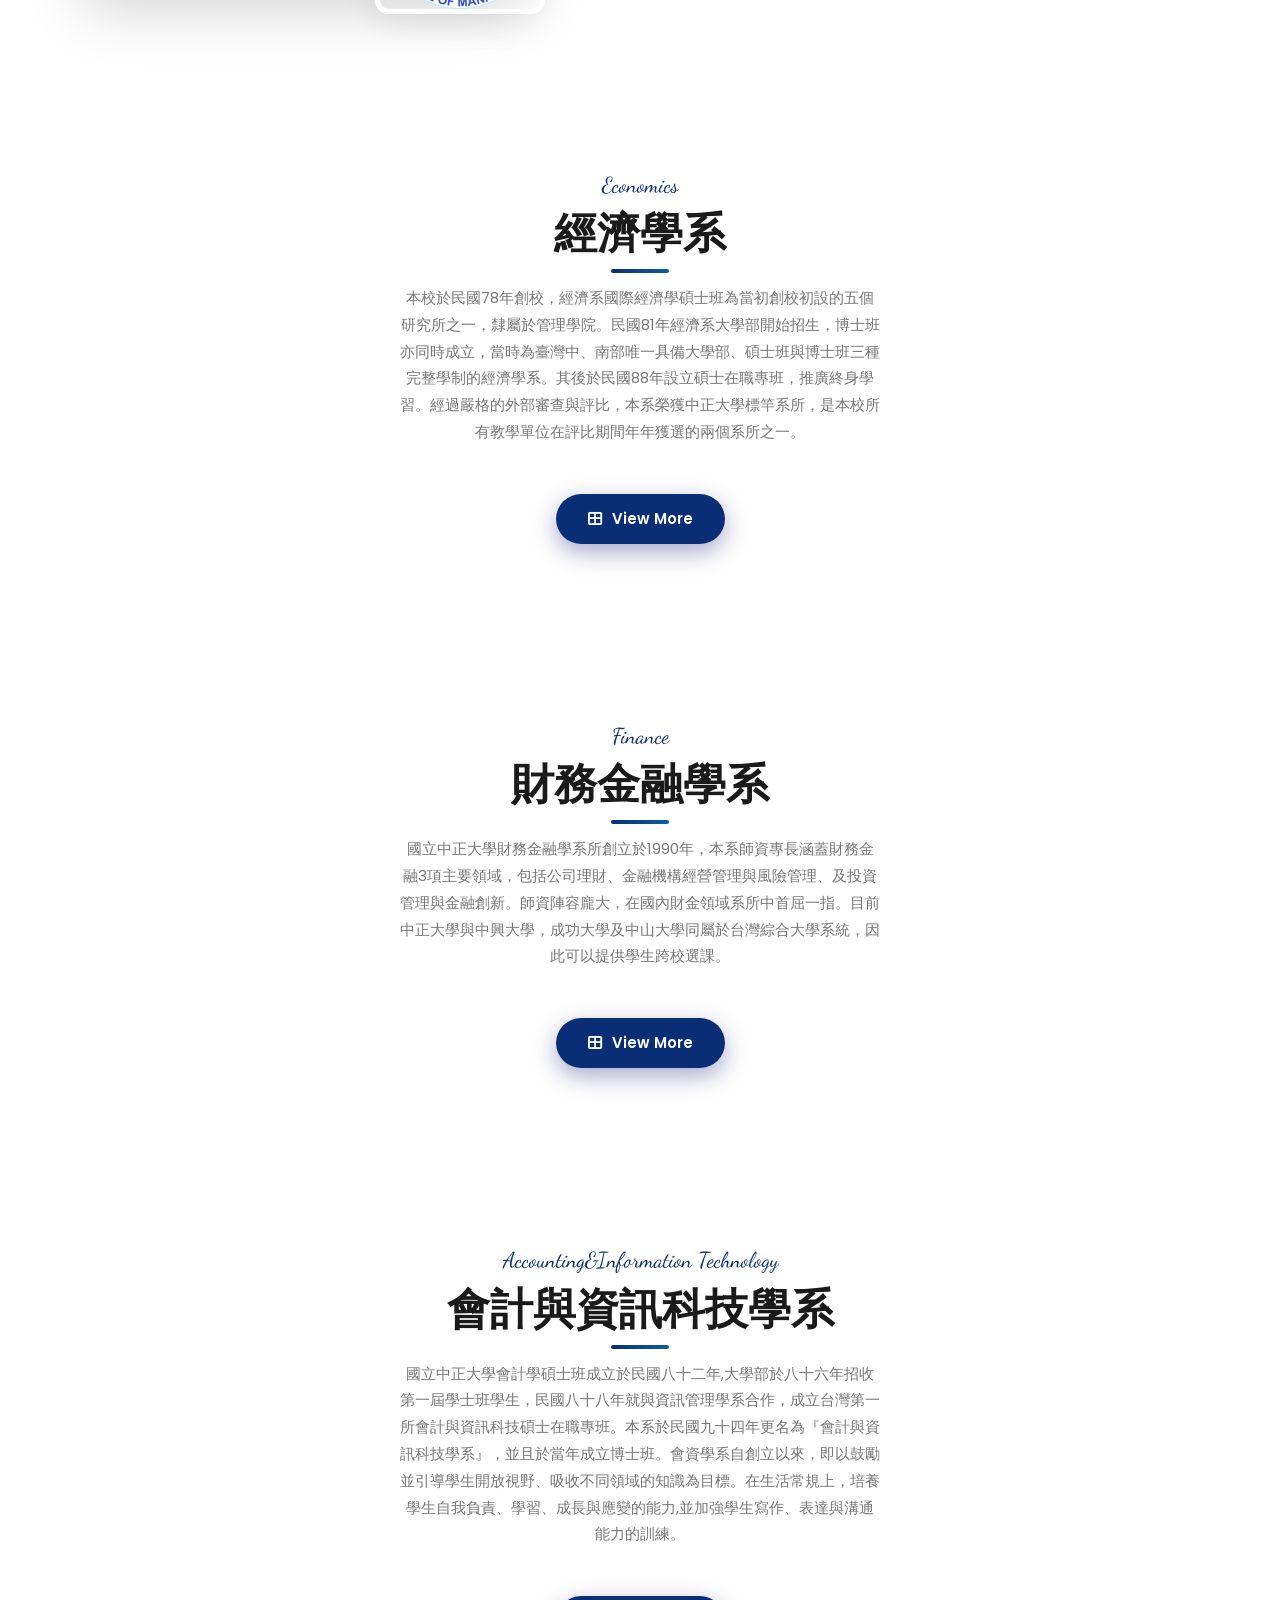
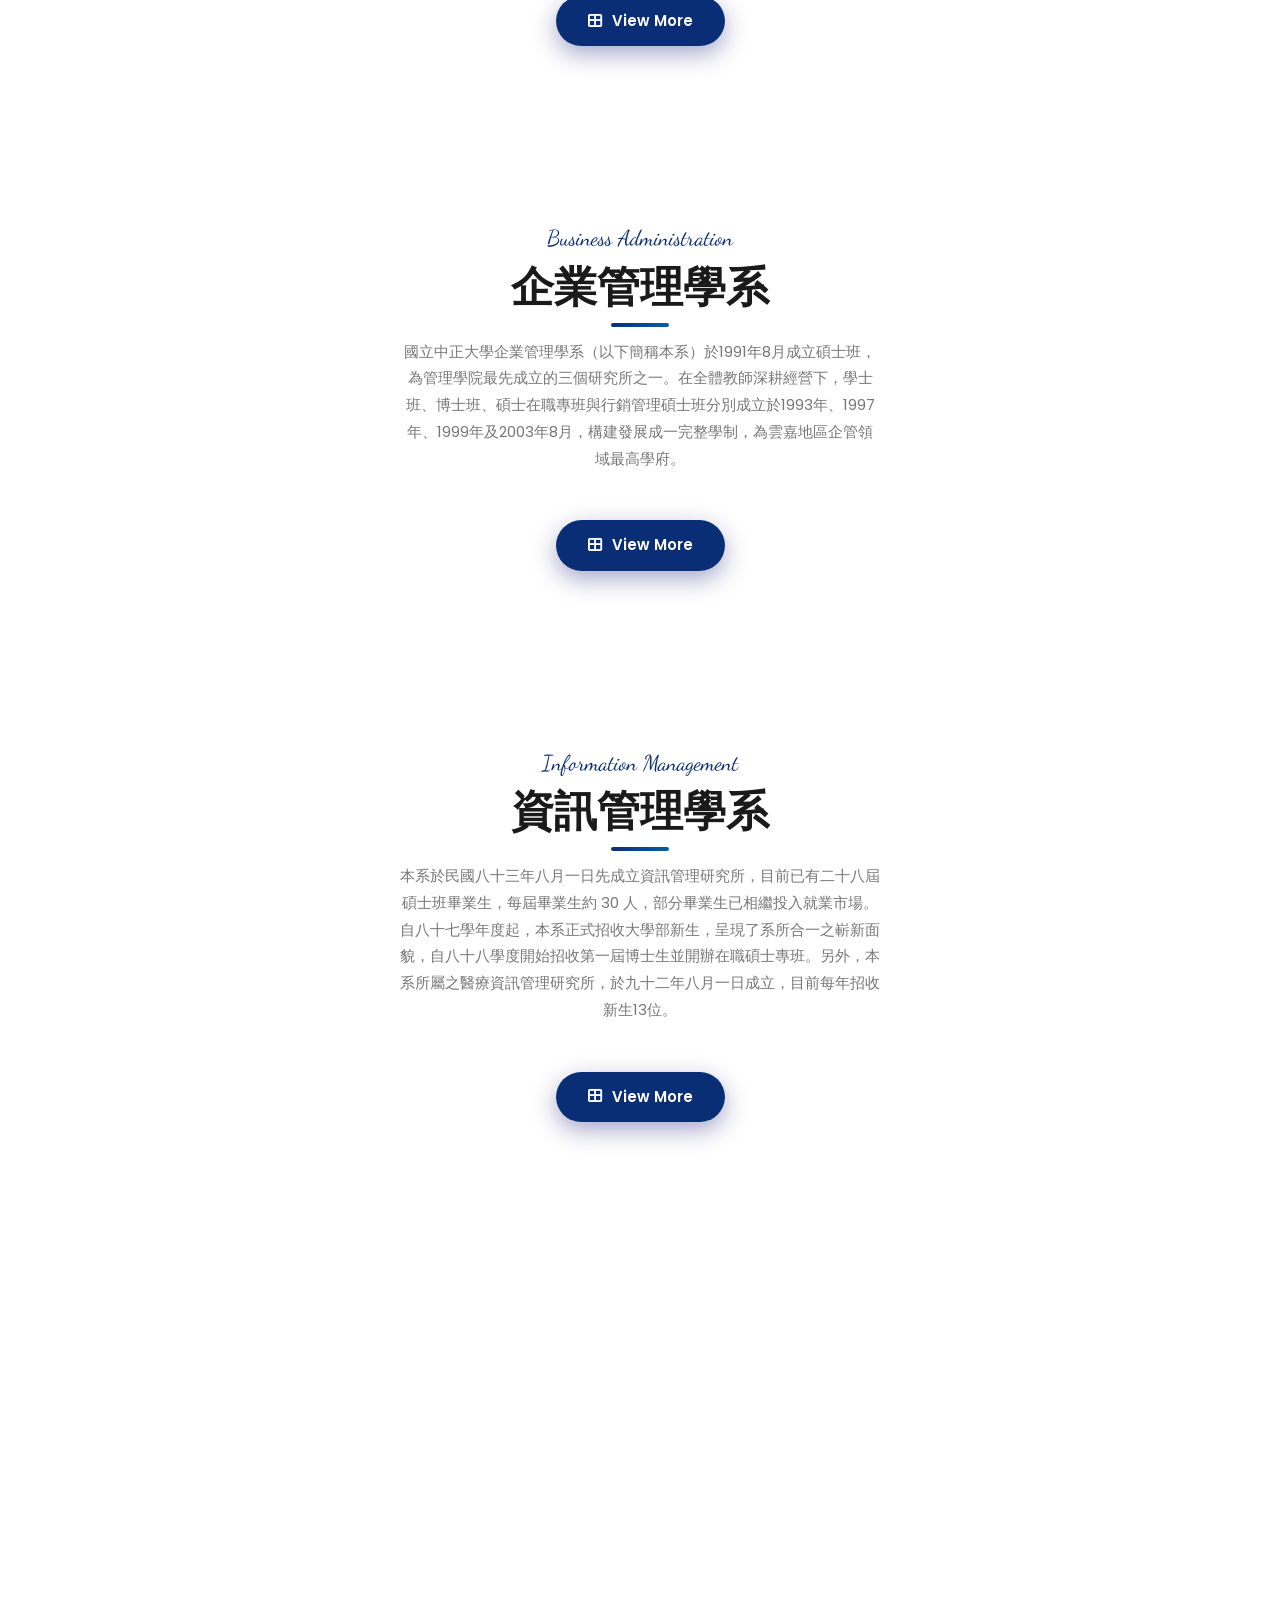
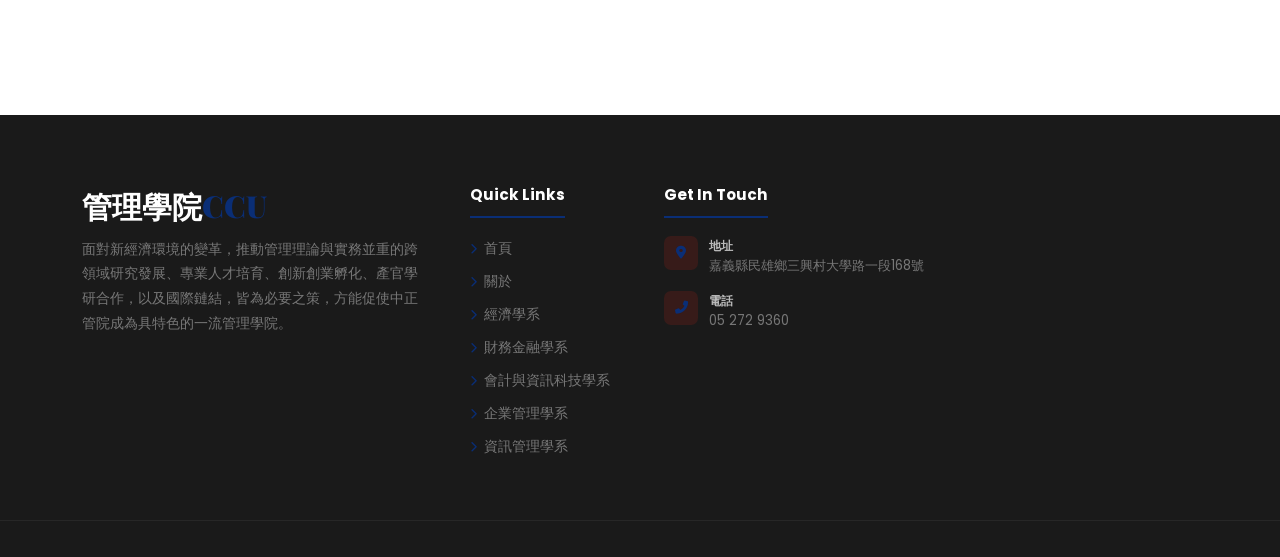
<file: sarab-1.0.0/sarab/index.html>
<!DOCTYPE html>
<html lang="en">
   <head>
      <meta charset="UTF-8">
      <meta http-equiv="X-UA-Compatible" content="IE=edge">
      <meta name="viewport" content="width=device-width, initial-scale=1">
      <meta name="author" content="Sarab">
      <meta name="description" content="CCU">
      <title>CCU - Management College</title>
      <link href="https://fonts.googleapis.com/css2?family=Playfair+Display:wght@400;700;900&family=Poppins:wght@300;400;500;600;700&family=Dancing+Script:wght@700&display=swap" rel="stylesheet"/>
      <!-- Bootstrap 5.3 -->
      <link href="css/bootstrap.min.css" rel="stylesheet"/>
      <!-- AOS Animate on Scroll -->
      <link href="css/aos.css" rel="stylesheet"/>
      <!-- Swiper -->
      <link href="css/swiper-bundle.min.css" rel="stylesheet"/>
      <!-- all min css -->
      <link rel="stylesheet" href="css/all.min.css"/>
      <!-- magnific CSS -->
      <link rel="stylesheet" href="css/magnific-popup.css"/>
      <!-- Style CSS -->
      <link rel="stylesheet" href="css/style.css" />
   </head>
   <body>
      <!-- ============================================================
         NAVBAR
         ============================================================ -->
      <nav class="navbar navbar-expand-lg" id="nav">
         <div class="container">
            <a class="navbar-brand" href="#">
               <div class="blogo">
                  <div>
                     <div class="bname"><span>國立中正大學</span>管理學院</div>
                     <div class="bsub">College of Management,CCU</div>
                  </div>
               </div>
            </a>
            <button class="navbar-toggler border-0" type="button" data-bs-toggle="collapse" data-bs-target="#navmenu">
            <i class="fas fa-bars" style="color:var(--primary);font-size:1.35rem;"></i>
            </button>
            <div class="collapse navbar-collapse" id="navmenu">
               <ul class="navbar-nav mx-auto">
                  <li class="nav-item"><a class="nav-link active" href="#home">首頁</a></li>
                  <li class="nav-item"><a class="nav-link" href="#about">關於</a></li>
                  <li class="nav-item"><a class="nav-link" href="#Economics">經濟學系</a></li>
                  <li class="nav-item"><a class="nav-link" href="#Finance">財務金融學系</a></li>
                  <li class="nav-item"><a class="nav-link" href="#Business">企業管理學系</a></li>
                  <li class="nav-item"><a class="nav-link" href="#Accounting">會計與資訊科技學系</a></li>
                  <li class="nav-item"><a class="nav-link" href="#information">資訊管理學系</a></li>
               </ul>
            </div>
         </div>
      </nav>
      <!-- ============================================================
         HERO
         ============================================================ -->
      <section id="home">
         <div class="hs hs1"></div>
         <div class="hs hs2"></div>
         <div class="hbgtxt">SCHOOL</div>
         <div class="container">
            <div class="row align-items-center g-5" style="min-height:88vh;">
               <div class="col-lg-6">
                  <h1 class="htitle">管理學院 <span class="hl">簡介</span><br/>Introduction to the School of Management</h1>
                  <div class="d-flex flex-wrap gap-3 mb-2">
					 <a href="https://www.youtube.com/watch?v=bQzzqGg20Xw" class="magnific_popup btn-play popup-youtube">
						<div class="pico"><i class="fas fa-play"></i></div>
						<span>Watch Our Story</span>
					 </a>
                  </div>
                  <div class="hstats d-flex gap-3 flex-wrap mt-4">
                     <div class="hstat"><span class="snum">1989<em></em></span><small>Established In</small></div>
                     <div class="sdiv"></div>
                     <div class="hstat"><span class="snum">AACSB<em></em></span><small>International Accreditation</small></div>
                  </div>
               </div>
               <div class="col-lg-6">
                  <div style="position:relative;text-align:center;">
                     <div class="hcircle">  
                        <img src="img/manage-img.jpg" alt="Manage"/>
                     </div>
                  </div>
               </div>
            </div>
         </div>
      </section>
      <!-- MARQUEE -->
      <div class="mqsec">
         <div class="mqtrack">
            <div class="mqitem"><i class="fas fa-circle"></i>Economics</div>
            <div class="mqitem"><i class="fas fa-circle"></i>Finance</div>
            <div class="mqitem"><i class="fas fa-circle"></i>Business Administration</div>
            <div class="mqitem"><i class="fas fa-circle"></i>Accounting</div>
            <div class="mqitem"><i class="fas fa-circle"></i>Information Management</div>
            <div class="mqitem"><i class="fas fa-circle"></i>Economics</div>
            <div class="mqitem"><i class="fas fa-circle"></i>Finance</div>
            <div class="mqitem"><i class="fas fa-circle"></i>Business Administration</div>
            <div class="mqitem"><i class="fas fa-circle"></i>Accounting</div>
            <div class="mqitem"><i class="fas fa-circle"></i>Information Management</div>
         </div>
      </div>
      <!-- ABOUT -->
      <section id="about">
         <div class="container">
            <div class="row align-items-center g-5">
               <div class="col-lg-5" data-aos="fade-right">
                  <div class="astack">
                     <div class="amain"><img src="img/about1.jpg" alt="Restaurant"/></div>
                     <div class="asm"><img src="img/about2.jpg" alt=""/></div>
                  </div>
               </div>
               <div class="col-lg-7" data-aos="fade-left">
                  <span class="slbl">Our Story</span>
                  <h2 class="stitle text-start">We Invite You to Visit<br/>Our <span>School</span></h2>
                  <div class="sline lft"></div>
                  <p class="sdesc mb-4">國立中正大學管理學院成立於1989年，是最初設校時所規劃的5個學院之一。管院一館屬H型六樓紅磚建築的研究型學院，坪數約5,886坪，管院二館位於創新大樓力。本院並於2016年4月第一次通過AACSB國際商管認證，於2021年2月再次認證通過AACSB國際商管認證，在學生學習成效及促進國際連結、整合產，目前共有5個學系、16個研究所碩士班（含碩士在職專班）、5個博士班、1個校級研究中心及8個院級研究中心。多年來，致力於培育國際商管專業與創新創業人才，藉由專業課程與跨領域學程的訓練，增強學生對商管理論與應用的了解，賦予勇於變革與創新的能官學研合作等面向，都已建立系統性機制，不論在過內或國際上，都有良好學術聲譽。</p>
                  <div class="mb-4">
                     <div class="fti">
                        <div class="ftico y"><i class="fas fa-award"></i></div>
                        <div>
                           <h6>AACSB</h6>
                           <p>Association to Advance Collegiate Schools of Business</p>
                        </div>
                     </div>
                  </div>
               </div>
            </div>
         </div>
      </section>
      <!-- ============================================================
         MENU � FIX 3 (filter works) + FIX 4 (plus opens popup)
         ============================================================ -->
      <section id="Economics">
         <div class="container">
            <div class="text-center mb-5" data-aos="fade-up">
               <span class="slbl">Economics</span>
               <h2 class="stitle">經濟學系</h2>
               <div class="sline"></div>
               <p class="sdesc mx-auto" style="max-width:480px;">本校於民國78年創校，經濟系國際經濟學碩士班為當初創校初設的五個研究所之一，隸屬於管理學院。民國81年經濟系大學部開始招生，博士班亦同時成立，當時為臺灣中、南部唯一具備大學部、碩士班與博士班三種完整學制的經濟學系。其後於民國88年設立碩士在職專班，推廣終身學習。經過嚴格的外部審查與評比，本系榮獲中正大學標竿系所，是本校所有教學單位在評比期間年年獲選的兩個系所之一。</p>
            </div>
            <!-- end #mgrid -->
            <div class="text-center mt-5"><a href="https://econ.ccu.edu.tw/?Lang=zh-tw" class="btn-red"><i class="fas fa-th-large"></i>View More</a></div>
         </div>
      </section>

      <section id="Finance">
         <div class="container">
            <div class="text-center mb-5" data-aos="fade-up">
               <span class="slbl">Finance</span>
               <h2 class="stitle">財務金融學系 </h2>
               <div class="sline"></div>
               <p class="sdesc mx-auto" style="max-width:480px;">國立中正大學財務金融學系所創立於1990年，本系師資專長涵蓋財務金融3項主要領域，包括公司理財、金融機構經營管理與風險管理、及投資管理與金融創新。師資陣容龐大，在國內財金領域系所中首屈一指。目前中正大學與中興大學，成功大學及中山大學同屬於台灣綜合大學系統，因此可以提供學生跨校選課。</p>
            </div>
            <div class="text-center mt-5"><a href="https://deptfin.ccu.edu.tw/?Lang=zh-tw" class="btn-red"><i class="fas fa-th-large"></i>View More</a></div>
         </div>
      </section>
	  
      <!-- Accounting -->
      <section id="Accounting">
         <div class="container">
            <div class="text-center mb-5" data-aos="fade-up">
               <span class="slbl">Accounting&Information Technology</span>
               <h2 class="stitle">會計與資訊科技學系</h2>
               <div class="sline"></div>
               <p class="sdesc mx-auto" style="max-width:480px;">國立中正大學會計學碩士班成立於民國八十二年,大學部於八十六年招收第一屆學士班學生，民國八十八年就與資訊管理學系合作，成立台灣第一所會計與資訊科技碩士在職專班。本系於民國九十四年更名為『會計與資訊科技學系』，並且於當年成立博士班。會資學系自創立以來，即以鼓勵並引導學生開放視野、吸收不同領域的知識為目標。在生活常規上，培養學生自我負責、學習、成長與應變的能力,並加強學生寫作、表達與溝通能力的訓練。</p>
            </div>
            <div class="text-center mt-5"><a href="https://ait.ccu.edu.tw/" class="btn-red"><i class="fas fa-th-large"></i>View More</a></div>           
         </div>
      </section>
	  
      <!-- RESERVATION FORM -->
      <section id="Business">
         <div class="container">
            <div class="text-center mb-5" data-aos="fade-up">
               <span class="slbl">Business Administration</span>
               <h2 class="stitle">企業管理學系 </h2>
               <div class="sline"></div>
               <p class="sdesc mx-auto" style="max-width:480px;"> 國立中正大學企業管理學系（以下簡稱本系）於1991年8月成立碩士班，為管理學院最先成立的三個研究所之一。在全體教師深耕經營下，學士班、博士班、碩士在職專班與行銷管理碩士班分別成立於1993年、1997年、1999年及2003年8月，構建發展成一完整學制，為雲嘉地區企管領域最高學府。</p>
            </div>
         <div class="text-center mt-5"><a href="https://busadm.ccu.edu.tw/" class="btn-red"><i class="fas fa-th-large"></i>View More</a></div>         
      </section>
	  

      <!-- ============================================================
         FIX 6 � CONTACT FORM
         ============================================================ -->
      <section id="information">
         <div class="container">
            <div class="text-center mb-5" data-aos="fade-up">
               <span class="slbl">Information Management</span>
               <h2 class="stitle">資訊管理學系</h2>
               <div class="sline"></div>
               <p class="sdesc mx-auto" style="max-width:480px;">本系於民國八十三年八月一日先成立資訊管理研究所，目前已有二十八屆碩士班畢業生，每屆畢業生約 30 人，部分畢業生已相繼投入就業市場。自八十七學年度起，本系正式招收大學部新生，呈現了系所合一之嶄新面貌，自八十八學度開始招收第一屆博士生並開辦在職碩士專班。另外，本系所屬之醫療資訊管理研究所，於九十二年八月一日成立，目前每年招收新生13位。</p>
            </div>
            <div class="text-center mt-5"><a href="https://mis.ccu.edu.tw/p/404-1120-44081.php?Lang=zh-tw" class="btn-red"><i class="fas fa-th-large"></i>View More</a></div>
         </div>
         <div class = "text-center mt-5"><iframe src="https://www.google.com/maps/embed?pb=!1m18!1m12!1m3!1d3657.2149976602486!2d120.47614630000001!3d23.5607206!2m3!1f0!2f0!3f0!3m2!1i1024!2i768!4f13.1!3m3!1m2!1s0x346ebf9ca7e6e0c3%3A0x482fd301283297ab!2z5ZyL56uL5Lit5q2j5aSn5a24566h55CG5a246Zmi!5e0!3m2!1szh-TW!2stw!4v1790511008679!5m2!1szh-TW!2stw" width="600" height="450" style="border:0;" allowfullscreen="" loading="lazy" referrerpolicy="strict-origin-when-cross-origin"></iframe></div>
      </section>
   
      <!-- FOOTER -->
      <footer>
         <div class="container">
            <div class="row g-5">
               <div class="col-lg-4">
                  <div class="fnm">管理學院<span>CCU</span></div>
                  <p class="fdesc">面對新經濟環境的變革，推動管理理論與實務並重的跨領域研究發展、專業人才培育、創新創業孵化、產官學研合作，以及國際鏈結，皆為必要之策，方能促使中正管院成為具特色的一流管理學院。</p>
               </div>
               <div class="col-sm-6 col-lg-2">
                  <div class="ftit">Quick Links</div>
                  <ul class="flinks ps-0">
                     <li><a href="#home"><i class="fas fa-chevron-right"></i>首頁</a></li>
                     <li><a href="#about"><i class="fas fa-chevron-right"></i>關於</a></li>
                     <li><a href="#Economics"><i class="fas fa-chevron-right"></i>經濟學系</a></li>
                     <li><a href="#Finance"><i class="fas fa-chevron-right"></i>財務金融學系</a></li>
                     <li><a href="#Accounting"><i class="fas fa-chevron-right"></i>會計與資訊科技學系</a></li>
                     <li><a href="#Business"><i class="fas fa-chevron-right"></i>企業管理學系</a></li>
                     <li><a href="#information"><i class="fas fa-chevron-right"></i>資訊管理學系</a></li>
                  </ul>
               </div>
               <div class="col-lg-4">
                  <div class="ftit">Get In Touch</div>
                  <div class="fci">
                     <div class="fciico"><i class="fas fa-map-marker-alt"></i></div>
                     <div class="fciinfo"><strong>地址</strong>嘉義縣民雄鄉三興村大學路一段168號</div>
                  </div>
                  <div class="fci">
                     <div class="fciico"><i class="fas fa-phone-alt"></i></div>
                     <div class="fciinfo"><strong>電話</strong>05 272 9360</div>
                  </div>
               </div>
            </div>
         </div>
         <div class="fbot">
            <div class="container">
            </div>
         </div>
      </footer>
      <!-- Floating cart -->
      <!-- <div class="cartfl"><i class="fas fa-shopping-cart"></i><span>My Cart</span><div class="ccount" id="cartCount">0</div></div> -->
      <!-- Back to top -->
      <button id="btt" onclick="window.scrollTo({top:0,behavior:'smooth'})"><i class="fas fa-chevron-up"></i></button>
    
	<!-- jQuery -->
      <script src="js/jquery-3.7.1.min.js"></script>
      <!-- Bootstrap 5 -->
      <script src="js/bootstrap.bundle.min.js"></script>
      <!-- AOS -->
      <script src="js/aos.js"></script>
      <!-- Swiper -->
      <script src="js/swiper-bundle.min.js"></script>
      <!-- CounterUp -->
      <script src="js/jquery.magnific-popup.min.js"></script>
      <!-- Main js -->
      <script src="js/main.js"></script>
   </body>
</html>
</file>
<file: css/style.css>
:root {
  --primary: #0a2e76;
  --blue: #0a2e76;
  --secondary: #0b5da1;
  --dark: #1a1a1a;
  --green: #2d6a4f;
  --cream: #fff8f0;
  --cream2: #fef0dc;
  --light: #f9f5f0;
  --shadow: 0 8px 40px rgba(0, 0, 0, 0.1);
  --shadow-lg: 0 20px 60px rgba(0, 0, 0, 0.18);
}
* {
  margin: 0;
  padding: 0;
  box-sizing: border-box;
}
html {
  scroll-behavior: smooth;
}
body {
  font-family: "Poppins", sans-serif;
  color: #444;
  background: #fff;
  overflow-x: hidden;
}
h1,
h2,
h3,
h4,
h5 {
  font-family: "Playfair Display", serif;
  color: var(--dark);
}
a {
  text-decoration: none;
  transition: all 0.3s;
}
img {
  max-width: 100%;
}
::-webkit-scrollbar {
  width: 5px;
}
::-webkit-scrollbar-thumb {
  background: var(--primary);
  border-radius: 10px;
}

/* ===================== TOP BAR ===================== */
#topbar {
  background: #111;
  padding: 8px 0;
  font-size: 0.82rem;
}
#topbar span {
  color: #aaa;
  margin-right: 16px;
}
#topbar span i {
  color: var(--secondary);
  margin-right: 5px;
}
#topbar .tsoc a {
  width: 27px;
  height: 27px;
  border-radius: 50%;
  background: rgba(255, 255, 255, 0.08);
  display: inline-flex;
  align-items: center;
  justify-content: center;
  color: #bbb;
  font-size: 0.75rem;
  margin-left: 5px;
  transition: 0.3s;
}
#topbar .tsoc a:hover {
  background: var(--primary);
  color: #fff;
}
.ttag {
  background: var(--primary);
  color: #fff;
  padding: 2px 10px;
  border-radius: 20px;
  font-size: 0.7rem;
  font-weight: 600;
  text-transform: uppercase;
}

/* ===================== NAVBAR ===================== */
#nav {
  background: #fff;
  position: sticky;
  top: 0;
  z-index: 990;
  box-shadow: 0 2px 20px rgba(0, 0, 0, 0.07);
  transition: 0.4s;
}
#nav.scrolled {
  box-shadow: 0 4px 30px rgba(0, 0, 0, 0.14);
}
.blogo {
  display: flex;
  align-items: center;
  gap: 10px;
}
.bico {
  width: 46px;
  height: 46px;
  border-radius: 50%;
  background: linear-gradient(135deg, var(--primary), var(--secondary));
  display: flex;
  align-items: center;
  justify-content: center;
  font-size: 1.3rem;
  color: #fff;
  box-shadow: 0 4px 15px rgba(232, 40, 26, 0.35);
}
.bname {
  font-family: "Playfair Display", serif;
  font-size: 1.5rem;
  font-weight: 900;
  color: var(--dark);
}
.bname span {
  color: var(--blue);
}
.bsub {
  font-size: 0.62rem;
  text-transform: uppercase;
  letter-spacing: 2px;
  color: #aaa;
}
.navbar-nav .nav-link {
  font-size: 0.87rem;
  font-weight: 500;
  color: #333 !important;
  padding: 26px 13px !important;
  position: relative;
}
.navbar-nav .nav-link::after {
  content: "";
  position: absolute;
  bottom: 0;
  left: 50%;
  transform: translateX(-50%);
  width: 0;
  height: 3px;
  background: var(--primary);
  border-radius: 3px 3px 0 0;
  transition: 0.3s;
}
.navbar-nav .nav-link:hover::after,
.navbar-nav .nav-link.active::after {
  width: 55%;
}
.navbar-nav .nav-link:hover {
  color: var(--primary) !important;
}
/* FIX 1 â€” Search btn in navbar */
#navSearchBtn {
  background: none;
  border: none;
  cursor: pointer;
  color: #555;
  font-size: 1rem;
  padding: 8px 10px;
  border-radius: 8px;
  transition: 0.3s;
}
#navSearchBtn:hover {
  background: rgba(232, 40, 26, 0.08);
  color: var(--primary);
}
.nav-cta {
  background: linear-gradient(135deg, var(--primary), #c01e12);
  color: #fff !important;
  border-radius: 8px;
  padding: 10px 20px !important;
  font-size: 0.84rem !important;
  font-weight: 600 !important;
  box-shadow: 0 4px 15px rgba(232, 40, 26, 0.3);
  margin-left: 6px;
}
.nav-cta::after {
  display: none !important;
}
.nav-cta:hover {
  transform: translateY(-2px);
  box-shadow: 0 8px 22px rgba(232, 40, 26, 0.4);
}

/* ===================== SECTION COMMONS ===================== */
section {
  padding: 88px 0;
}
.slbl {
  font-family: "Dancing Script", cursive;
  font-size: 1.35rem;
  color: var(--primary);
  display: block;
  margin-bottom: 4px;
}
.stitle {
  font-size: clamp(1.9rem, 4vw, 2.7rem);
  font-weight: 900;
  line-height: 1.2;
  margin-bottom: 12px;
}
.stitle span {
  color: var(--primary);
}
.sline {
  width: 58px;
  height: 4px;
  border-radius: 4px;
  background: linear-gradient(90deg, var(--primary), var(--secondary));
  margin: 0 auto 12px;
}
.sline.lft {
  margin-left: 0;
}
.sdesc {
  color: #777;
  font-size: 0.93rem;
  line-height: 1.8;
}
.btn-red {
  background: linear-gradient(135deg, var(--primary), #0a2e76);
  color: #fff;
  border: none;
  border-radius: 50px;
  padding: 14px 32px;
  font-weight: 600;
  font-size: 0.93rem;
  box-shadow: 0 8px 24px rgba(3, 3, 107, 0.35);
  transition: 0.3s;
  display: inline-flex;
  align-items: center;
  gap: 9px;
  cursor: pointer;
  font-family: "Poppins", sans-serif;
}
.btn-red:hover {
  transform: translateY(-3px);
  box-shadow: 0 14px 34px rgba(3, 3, 107, 0.35);
  color: #fff;
}

/* ===================== HERO ===================== */
#home {
  background: var(--cream);
  min-height: 92vh;
  display: flex;
  align-items: center;
  position: relative;
  overflow: hidden;
}
.hbgtxt {
  position: absolute;
  top: 50%;
  left: 50%;
  transform: translate(-50%, -50%);
  font-size: 22vw;
  font-weight: 900;
  font-family: "Playfair Display", serif;
  color: rgba(0, 0, 0, 0.04);
  pointer-events: none;
  white-space: nowrap;
}
.hs {
  position: absolute;
  border-radius: 50%;
}
.hs1 {
  width: 480px;
  height: 480px;
  background: radial-gradient(circle, rgba(232, 40, 26, 0.07), transparent 70%);
  top: -90px;
  right: -80px;
  animation: fsh 8s ease-in-out infinite;
}
.hs2 {
  width: 280px;
  height: 280px;
  background: radial-gradient(
    circle,
    rgba(246, 166, 35, 0.09),
    transparent 70%
  );
  bottom: -50px;
  left: 8%;
  animation: fsh 10s ease-in-out infinite reverse;
}
@keyframes fsh {
  0%,
  100% {
    transform: translateY(0);
  }
  50% {
    transform: translateY(-28px);
  }
}
.hbadge {
  display: inline-flex;
  align-items: center;
  gap: 8px;
  background: #fff;
  border-radius: 30px;
  padding: 6px 16px 6px 6px;
  box-shadow: 0 4px 20px rgba(0, 0, 0, 0.1);
  margin-bottom: 22px;
}
.hbadge .hbi {
  width: 30px;
  height: 30px;
  border-radius: 50%;
  background: linear-gradient(135deg, var(--primary), var(--secondary));
  display: flex;
  align-items: center;
  justify-content: center;
  color: #fff;
  font-size: 0.78rem;
}
.hbadge span {
  font-size: 0.76rem;
  font-weight: 600;
  color: var(--dark);
}
.htitle {
  font-size: clamp(2.7rem, 6vw, 4.8rem);
  font-weight: 900;
  line-height: 1.1;
  margin-bottom: 18px;
}
.htitle .hl {
  color: var(--primary);
  position: relative;
  display: inline-block;
}
.htitle .hl::before {
  content: "";
  position: absolute;
  bottom: 2px;
  left: 0;
  right: 0;
  height: 7px;
  background: rgba(232, 40, 26, 0.14);
  border-radius: 4px;
  z-index: -1;
}
.hdesc {
  font-size: 1rem;
  color: #666;
  line-height: 1.8;
  max-width: 470px;
  margin-bottom: 30px;
}
/* FIX 2 â€” Video play button */
.btn-play {
  display: inline-flex;
  align-items: center;
  gap: 12px;
  color: var(--dark);
  font-weight: 600;
  font-size: 0.9rem;
  padding: 10px 16px;
  transition: 0.3s;
  cursor: pointer;
}
.btn-play .pico {
  width: 48px;
  height: 48px;
  border-radius: 50%;
  background: #fff;
  display: flex;
  align-items: center;
  justify-content: center;
  box-shadow: 0 6px 20px rgba(0, 0, 0, 0.12);
  color: var(--primary);
  font-size: 0.95rem;
  transition: 0.3s;
  flex-shrink: 0;
}
.btn-play:hover .pico {
  background: var(--primary);
  color: #fff;
  transform: scale(1.1);
}
.btn-play:hover {
  color: var(--primary);
}
.hstats {
  display: flex;
  gap: 20px;
  flex-wrap: wrap;
  margin-top: 32px;
}
.hstat .snum {
  font-family: "Playfair Display", serif;
  font-size: 1.9rem;
  font-weight: 900;
  color: var(--dark);
  display: block;
  line-height: 1;
}
.hstat .snum em {
  color: var(--primary);
  font-style: normal;
}
.hstat small {
  font-size: 0.7rem;
  color: #aaa;
  text-transform: uppercase;
  letter-spacing: 1px;
}
.sdiv {
  width: 1px;
  background: #ddd;
  height: 38px;
  align-self: center;
}
.hcircle {
  width: 480px;
  height: 480px;
  border-radius: 50%;
  background: radial-gradient(circle at 40% 40%, #fff8f0, #ffe5c8);
  display: flex;
  align-items: center;
  justify-content: center;
  margin: 0 auto;
  position: relative;
  box-shadow: 0 28px 76px rgba(232, 40, 26, 0.14);
}
.hcircle img {
  width: 90%;
  height: 90%;
  object-fit: cover;
  border-radius: 50%;
}
.fcard {
  position: absolute;
  background: #fff;
  border-radius: 11px;
  padding: 10px 15px;
  box-shadow: var(--shadow);
  display: flex;
  align-items: center;
  gap: 9px;
}
.fcard.fc1 {
  top: 55px;
  left: -15px;
  animation: fltc 4s ease-in-out infinite;
}
.fcard.fc2 {
  bottom: 75px;
  right: -25px;
  animation: fltc 4s ease-in-out infinite 1.5s;
}
.fcard.fc3 {
  top: 38%;
  right: -45px;
  animation: fltc 4s ease-in-out infinite 0.8s;
}
@keyframes fltc {
  0%,
  100% {
    transform: translateY(0);
  }
  50% {
    transform: translateY(-9px);
  }
}
.fcoi {
  width: 34px;
  height: 34px;
  border-radius: 8px;
  display: flex;
  align-items: center;
  justify-content: center;
  font-size: 0.95rem;
}
.fcoi.r {
  background: rgba(232, 40, 26, 0.11);
  color: var(--primary);
}
.fcoi.y {
  background: rgba(246, 166, 35, 0.14);
  color: var(--secondary);
}
.fcoi.g {
  background: rgba(45, 106, 79, 0.11);
  color: var(--green);
}
.fcnum {
  font-weight: 700;
  font-size: 0.92rem;
  color: var(--dark);
  display: block;
  line-height: 1;
}
.fcsm {
  font-size: 0.66rem;
  color: #999;
}

/* ===================== MARQUEE ===================== */
.mqsec {
  background: var(--primary);
  padding: 13px 0;
  overflow: hidden;
}
.mqtrack {
  display: flex;
  gap: 38px;
  white-space: nowrap;
  animation: mqrun 22s linear infinite;
}
.mqitem {
  display: inline-flex;
  align-items: center;
  gap: 10px;
  color: #fff;
  font-size: 0.86rem;
  font-weight: 500;
}
.mqitem i {
  color: rgba(255, 255, 255, 0.55);
  font-size: 0.55rem;
}
@keyframes mqrun {
  from {
    transform: translateX(0);
  }
  to {
    transform: translateX(-50%);
  }
}

/* ===================== CATEGORY ===================== */
#category {
  background: var(--cream);
}
.catcard {
  background: #fff;
  border-radius: 15px;
  padding: 22px 14px;
  text-align: center;
  cursor: pointer;
  transition: 0.4s;
  box-shadow: 0 4px 18px rgba(0, 0, 0, 0.06);
  border: 2px solid transparent;
}
.catcard:hover,
.catcard.active {
  transform: translateY(-7px);
  box-shadow: 0 14px 38px rgba(232, 40, 26, 0.14);
  border-color: var(--primary);
}
.catimg {
  width: 86px;
  height: 86px;
  border-radius: 50%;
  object-fit: cover;
  margin: 0 auto 12px;
  display: block;
  transition: 0.4s;
}
.catcard:hover .catimg {
  transform: scale(1.1) rotate(-4deg);
}
.catnm {
  font-size: 0.86rem;
  font-weight: 600;
  color: var(--dark);
  margin-bottom: 3px;
}
.catct {
  font-size: 0.73rem;
  color: #bbb;
}

/* ===================== ABOUT ===================== */
#about {
  background: #fff;
}
.astack {
  position: relative;
}
.amain {
  border-radius: 18px;
  overflow: hidden;
  box-shadow: var(--shadow-lg);
}
.amain img {
  width: 100%;
  height: 440px;
  object-fit: cover;
  display: block;
}
.asm {
  position: absolute;
  bottom: -26px;
  right: -26px;
  width: 170px;
  height: 170px;
  border-radius: 14px;
  overflow: hidden;
  border: 5px solid #fff;
  box-shadow: var(--shadow);
}
.asm img {
  width: 100%;
  height: 100%;
  object-fit: cover;
}
.aexp {
  position: absolute;
  top: 28px;
  left: -16px;
  background: var(--primary);
  color: #fff;
  border-radius: 14px;
  padding: 18px 22px;
  text-align: center;
  box-shadow: 0 10px 28px rgba(232, 40, 26, 0.4);
}
.aexp .anum {
  font-family: "Playfair Display", serif;
  font-size: 2.3rem;
  font-weight: 900;
  line-height: 1;
  display: block;
}
.aexp small {
  font-size: 0.7rem;
  opacity: 0.9;
}
.fti {
  display: flex;
  align-items: flex-start;
  gap: 13px;
  margin-bottom: 18px;
}
.ftico {
  width: 46px;
  height: 46px;
  border-radius: 11px;
  flex-shrink: 0;
  display: flex;
  align-items: center;
  justify-content: center;
  font-size: 1.15rem;
  transition: 0.3s;
}
.ftico.r {
  background: rgba(232, 40, 26, 0.1);
  color: var(--primary);
}
.ftico.y {
  background: rgba(246, 166, 35, 0.11);
  color: var(--secondary);
}
.ftico.g {
  background: rgba(45, 106, 79, 0.1);
  color: var(--green);
}
.fti:hover .ftico {
  transform: scale(1.1);
}
.fti h6 {
  font-size: 0.9rem;
  font-weight: 700;
  color: var(--dark);
  margin-bottom: 2px;
  font-family: "Poppins", sans-serif;
}
.fti p {
  font-size: 0.8rem;
  color: #888;
  margin: 0;
  line-height: 1.6;
}

/* ===================== MENU ===================== */
#menu {
  background: var(--light);
}
/* FIX 3 â€” Filter buttons */
.filtbtn {
  border: 2px solid #e5e5e5;
  background: #fff;
  border-radius: 50px;
  padding: 8px 20px;
  font-size: 0.84rem;
  font-weight: 600;
  color: #666;
  cursor: pointer;
  transition: 0.3s;
  margin: 3px;
  font-family: "Poppins", sans-serif;
}
.filtbtn.active,
.filtbtn:hover {
  background: var(--primary);
  border-color: var(--primary);
  color: #fff;
  box-shadow: 0 5px 18px rgba(232, 40, 26, 0.24);
}
.mwrap {
  transition: 0.35s;
}
.mwrap.gone {
  display: none !important;
}
.mcard {
  background: #fff;
  border-radius: 18px;
  overflow: hidden;
  transition: 0.4s;
  box-shadow: 0 4px 22px rgba(0, 0, 0, 0.07);
  cursor: pointer;
}
.mcard:hover {
  transform: translateY(-9px);
  box-shadow: 0 18px 48px rgba(0, 0, 0, 0.13);
}
.mimg {
  position: relative;
  overflow: hidden;
  height: 215px;
  background: var(--cream2);
}
.mimg img {
  width: 100%;
  height: 100%;
  object-fit: cover;
  transition: 0.5s;
}
.mcard:hover .mimg img {
  transform: scale(1.09);
}
.mbdg {
  position: absolute;
  top: 13px;
  left: 13px;
  background: var(--primary);
  color: #fff;
  border-radius: 7px;
  padding: 3px 11px;
  font-size: 0.7rem;
  font-weight: 700;
}
.mbdg.new {
  background: var(--green);
}
.mbdg.hot {
  background: var(--secondary);
  color: var(--dark);
}
/* FIX 4 â€” Heart & Plus buttons stop propagation */
.mhrt {
  position: absolute;
  top: 13px;
  right: 13px;
  width: 33px;
  height: 33px;
  border-radius: 50%;
  background: #fff;
  display: flex;
  align-items: center;
  justify-content: center;
  color: #ccc;
  cursor: pointer;
  transition: 0.3s;
  box-shadow: 0 2px 9px rgba(0, 0, 0, 0.1);
}
.mhrt:hover {
  color: var(--primary);
  transform: scale(1.18);
}
.mbody {
  padding: 18px;
}
.mcat {
  font-size: 0.7rem;
  font-weight: 600;
  color: var(--secondary);
  text-transform: uppercase;
  letter-spacing: 1px;
  margin-bottom: 5px;
}
.mtit {
  font-size: 1.05rem;
  font-weight: 700;
  margin-bottom: 5px;
  font-family: "Playfair Display", serif;
}
.mdesc {
  font-size: 0.78rem;
  color: #aaa;
  margin-bottom: 13px;
  line-height: 1.5;
}
.mfoot {
  display: flex;
  align-items: center;
  justify-content: space-between;
}
.mprice {
  font-size: 1.25rem;
  font-weight: 800;
  color: var(--primary);
  font-family: "Playfair Display", serif;
}
.mprice small {
  font-size: 0.72rem;
  font-weight: 400;
  color: #ccc;
  text-decoration: line-through;
  margin-left: 5px;
}
.mstars {
  font-size: 0.73rem;
  color: var(--secondary);
}
/* FIX 4 â€” Plus button opens detail popup */
.madd {
  width: 36px;
  height: 36px;
  border-radius: 50%;
  background: linear-gradient(135deg, var(--primary), #c01e12);
  border: none;
  color: #fff;
  font-size: 1rem;
  display: flex;
  align-items: center;
  justify-content: center;
  cursor: pointer;
  transition: 0.3s;
  box-shadow: 0 4px 11px rgba(232, 40, 26, 0.28);
}
.madd:hover {
  transform: scale(1.15) rotate(90deg);
}

/* ===================== SPECIAL OFFER ===================== */
#special {
  background: linear-gradient(135deg, #1a0000 0%, #2d0000 100%);
  position: relative;
  overflow: hidden;
}
.spbg {
  position: absolute;
  inset: 0;
  pointer-events: none;
  opacity: 0.03;
  background: repeating-linear-gradient(
    45deg,
    #fff 0,
    #fff 1px,
    transparent 0,
    transparent 50%
  );
  background-size: 40px 40px;
}
.sptag {
  display: inline-block;
  background: var(--secondary);
  color: var(--dark);
  border-radius: 6px;
  padding: 4px 15px;
  font-size: 0.76rem;
  font-weight: 700;
  text-transform: uppercase;
  letter-spacing: 2px;
  margin-bottom: 14px;
}
.sptitle {
  font-size: clamp(2.3rem, 5vw, 3.8rem);
  font-weight: 900;
  color: #fff;
  line-height: 1.1;
}
.sptitle span {
  color: var(--secondary);
}
.spdesc {
  color: rgba(255, 255, 255, 0.62);
  margin: 18px 0;
  font-size: 0.93rem;
  line-height: 1.8;
}
.cdwrap {
  display: flex;
  gap: 14px;
  margin: 26px 0;
}
.cditem {
  text-align: center;
  background: rgba(255, 255, 255, 0.07);
  border: 1px solid rgba(255, 255, 255, 0.11);
  border-radius: 11px;
  padding: 13px 18px;
  min-width: 72px;
}
.cdnum {
  font-family: "Playfair Display", serif;
  font-size: 2.1rem;
  font-weight: 900;
  color: #fff;
  display: block;
  line-height: 1;
}
.cdlbl {
  font-size: 0.63rem;
  text-transform: uppercase;
  letter-spacing: 1px;
  color: rgba(255, 255, 255, 0.48);
  margin-top: 3px;
  display: block;
}
.spimgw {
  position: relative;
  text-align: center;
}
.spglow {
  position: absolute;
  top: 50%;
  left: 50%;
  transform: translate(-50%, -50%);
  width: 360px;
  height: 360px;
  border-radius: 50%;
  background: radial-gradient(
    circle,
    rgba(246, 166, 35, 0.24),
    transparent 70%
  );
}
.spimgw img {
  position: relative;
  z-index: 2;
  width: 100%;
  max-width: 440px;
  filter: drop-shadow(0 28px 56px rgba(246, 166, 35, 0.28));
  animation: fltimg 5s ease-in-out infinite;
}
@keyframes fltimg {
  0%,
  100% {
    transform: translateY(0);
  }
  50% {
    transform: translateY(-17px);
  }
}
.sppbdg {
  position: absolute;
  top: 18px;
  left: 18px;
  z-index: 3;
  background: var(--primary);
  color: #fff;
  width: 86px;
  height: 86px;
  border-radius: 50%;
  display: flex;
  flex-direction: column;
  align-items: center;
  justify-content: center;
  text-align: center;
  box-shadow: 0 8px 24px rgba(232, 40, 26, 0.5);
  animation: plsbdg 2.5s ease-in-out infinite;
}
@keyframes plsbdg {
  0%,
  100% {
    transform: scale(1);
  }
  50% {
    transform: scale(1.06);
    box-shadow: 0 12px 34px rgba(232, 40, 26, 0.7);
  }
}
.sppbdg .old {
  font-size: 0.68rem;
  text-decoration: line-through;
  opacity: 0.7;
}
.sppbdg .np {
  font-size: 1.25rem;
  font-weight: 900;
}

/* ===================== GALLERY ===================== */
#gallery {
  background: var(--light);
}
.ggrid {
  display: grid;
  grid-template-columns: repeat(3, 1fr);
  grid-template-rows: repeat(2, 215px);
  gap: 13px;
}
.gitem {
  border-radius: 14px;
  overflow: hidden;
  position: relative;
  cursor: pointer;
}
.gitem:first-child {
  grid-row: span 2;
}
.gitem img {
  width: 100%;
  height: 100%;
  object-fit: cover;
  transition: 0.5s;
}
.gitem:hover img {
  transform: scale(1.08);
}
.gover {
  position: absolute;
  inset: 0;
  background: linear-gradient(to top, rgba(0, 0, 0, 0.76), transparent 60%);
  opacity: 0;
  transition: 0.4s;
  display: flex;
  align-items: flex-end;
  padding: 18px;
}
.gitem:hover .gover {
  opacity: 1;
}
.gover span {
  color: #fff;
  font-weight: 600;
  font-size: 0.88rem;
}
.gover i {
  color: var(--secondary);
  margin-right: 5px;
}

/* ===================== HISTORY â€” FIX 8 ===================== */
#history {
  background: var(--cream);
}
.timeline {
  position: relative;
  padding: 18px 0;
}
.timeline::before {
  content: "";
  position: absolute;
  left: 50%;
  transform: translateX(-50%);
  width: 2px;
  background: linear-gradient(to bottom, var(--primary), var(--secondary));
  top: 0;
  bottom: 0;
}
/* Grid: left-col | dot-col | right-col */
.tli {
  display: grid;
  grid-template-columns: 1fr 36px 1fr;
  margin-bottom: 50px;
  align-items: start;
}
.tl-left {
  padding-right: 32px;
  text-align: right;
}
.tl-center {
  display: flex;
  justify-content: center;
  padding-top: 5px;
}
.tl-right {
  padding-left: 32px;
  text-align: left;
}
/* ODD â†’ show LEFT text, hide RIGHT */
.tli:nth-child(odd) .tl-right {
  visibility: hidden;
}
/* EVEN â†’ hide LEFT, show RIGHT */
.tli:nth-child(even) .tl-left {
  visibility: hidden;
}
.tldot {
  width: 18px;
  height: 18px;
  border-radius: 50%;
  background: var(--primary);
  border: 4px solid #fff;
  box-shadow: 0 0 0 3px rgba(232, 40, 26, 0.3);
  flex-shrink: 0;
}
.tlyear {
  font-family: "Dancing Script", cursive;
  color: var(--primary);
  font-size: 1.15rem;
  margin-bottom: 3px;
}
.tl-left h5,
.tl-right h5 {
  font-size: 1.05rem;
  font-weight: 700;
  margin-bottom: 7px;
  font-family: "Playfair Display", serif;
  color: var(--dark);
}
.tl-left p,
.tl-right p {
  font-size: 0.83rem;
  color: #888;
  line-height: 1.7;
  margin: 0;
}
@media (max-width: 767px) {
  .timeline::before {
    left: 16px;
  }
  .tli {
    grid-template-columns: 32px 1fr;
    gap: 0;
  }
  .tl-left {
    display: none;
  }
  .tl-right {
    display: block !important;
    visibility: visible !important;
    padding-left: 18px;
    text-align: left;
  }
  .tl-center {
    padding-top: 5px;
  }
  .tli:nth-child(even) .tl-left {
    display: none;
  }
  .tli:nth-child(odd) .tl-right {
    visibility: visible !important;
  }
}

/* ===================== CHEFS ===================== */
#chefs {
  background: #fff;
}
.chcard {
  border-radius: 18px;
  overflow: hidden;
  background: #fff;
  transition: 0.4s;
  box-shadow: 0 4px 18px rgba(0, 0, 0, 0.07);
}
.chcard:hover {
  transform: translateY(-9px);
  box-shadow: var(--shadow-lg);
}
.chimg {
  position: relative;
  overflow: hidden;
  height: 268px;
  background: var(--cream2);
}
.chimg img {
  width: 100%;
  height: 100%;
  object-fit: cover;
  object-position: top;
  transition: 0.5s;
}
.chcard:hover .chimg img {
  transform: scale(1.05);
}
.chsoc {
  position: absolute;
  bottom: -50px;
  left: 0;
  right: 0;
  display: flex;
  justify-content: center;
  gap: 7px;
  transition: 0.4s;
  padding: 10px 0;
  background: linear-gradient(to top, rgba(0, 0, 0, 0.7), transparent);
}
.chcard:hover .chsoc {
  bottom: 0;
}
.chsoc a {
  width: 33px;
  height: 33px;
  border-radius: 50%;
  background: rgba(255, 255, 255, 0.2);
  display: flex;
  align-items: center;
  justify-content: center;
  color: #fff;
  font-size: 0.78rem;
  transition: 0.3s;
}
.chsoc a:hover {
  background: var(--primary);
}
.chbody {
  padding: 18px;
  text-align: center;
}
.chnm {
  font-size: 1.05rem;
  font-weight: 700;
  margin-bottom: 2px;
}
.chrole {
  font-size: 0.78rem;
  color: var(--primary);
  font-weight: 600;
  text-transform: uppercase;
  letter-spacing: 0.8px;
}
.chexp {
  font-size: 0.76rem;
  color: #bbb;
  margin-top: 5px;
}

/* ===================== HOURS ===================== */
#hours {
  background: linear-gradient(135deg, var(--green), #1a4a35);
  position: relative;
  overflow: hidden;
}
.hrsbg {
  position: absolute;
  inset: 0;
  opacity: 0.05;
  background: repeating-linear-gradient(
    45deg,
    #fff 0,
    #fff 1px,
    transparent 0,
    transparent 50%
  );
  background-size: 28px 28px;
}
.hrscard {
  background: rgba(255, 255, 255, 0.08);
  border: 1px solid rgba(255, 255, 255, 0.14);
  border-radius: 18px;
  padding: 28px;
}
.hrsrow {
  display: flex;
  justify-content: space-between;
  align-items: center;
  padding: 13px 0;
  border-bottom: 1px solid rgba(255, 255, 255, 0.09);
}
.hrsrow:last-child {
  border: none;
}
.hrsday {
  color: rgba(255, 255, 255, 0.78);
  font-size: 0.9rem;
  font-weight: 500;
}
.hrstime {
  color: #fff;
  font-weight: 700;
  font-size: 0.9rem;
}
.hdot {
  width: 7px;
  height: 7px;
  border-radius: 50%;
}
.hdot.on {
  background: #4ade80;
  box-shadow: 0 0 7px #4ade80;
}
.hdot.off {
  background: #ff6b6b;
}
.hrscta {
  background: var(--primary);
  border-radius: 18px;
  padding: 28px;
  text-align: center;
  box-shadow: 0 18px 48px rgba(232, 40, 26, 0.4);
}
.hrscta h4 {
  color: #fff;
  font-size: 1.4rem;
  font-weight: 800;
}
.hrscta p {
  color: rgba(255, 255, 255, 0.78);
  font-size: 0.86rem;
  margin: 9px 0 18px;
}
.btnw {
  background: #fff;
  color: var(--primary);
  border-radius: 50px;
  padding: 11px 28px;
  font-weight: 700;
  font-size: 0.88rem;
  display: inline-block;
  transition: 0.3s;
}
.btnw:hover {
  transform: translateY(-3px);
  box-shadow: 0 10px 24px rgba(0, 0, 0, 0.2);
  color: var(--primary);
}

/* ===================== TESTIMONIALS ===================== */
#testimonials {
  background: #fff;
}
.tescard {
  background: var(--cream);
  border-radius: 18px;
  padding: 28px;
  position: relative;
  overflow: hidden;
  transition: 0.4s;
}
.tescard:hover {
  transform: translateY(-5px);
  box-shadow: var(--shadow);
}
.tesq {
  position: absolute;
  top: 18px;
  right: 22px;
  font-size: 4.5rem;
  color: rgba(232, 40, 26, 0.07);
  font-family: "Playfair Display", serif;
  line-height: 1;
}
.tess {
  color: var(--secondary);
  font-size: 0.83rem;
  margin-bottom: 12px;
}
.testxt {
  font-size: 0.88rem;
  color: #666;
  line-height: 1.8;
  margin-bottom: 18px;
}
.tesauth {
  display: flex;
  align-items: center;
  gap: 11px;
}
.tesauth img {
  width: 46px;
  height: 46px;
  border-radius: 50%;
  object-fit: cover;
  border: 3px solid var(--primary);
}
.tesnm {
  font-weight: 700;
  font-size: 0.88rem;
  color: var(--dark);
  margin-bottom: 1px;
  font-family: "Poppins", sans-serif;
}
.tesrl {
  font-size: 0.73rem;
  color: #aaa;
}

/* ===================== RESERVATION â€” FIX 5 ===================== */
#reservation {
  background: var(--light);
}
.resico {
  width: 54px;
  height: 54px;
  border-radius: 13px;
  background: rgba(232, 40, 26, 0.1);
  display: flex;
  align-items: center;
  justify-content: center;
  color: var(--primary);
  font-size: 1.25rem;
  flex-shrink: 0;
}
.flbl {
  font-size: 0.83rem;
  font-weight: 600;
  color: var(--dark);
  margin-bottom: 5px;
  display: block;
}
.fctrl {
  width: 100%;
  border: 2px solid #eee;
  border-radius: 9px;
  padding: 11px 15px;
  font-family: "Poppins", sans-serif;
  font-size: 0.88rem;
  outline: none;
  transition: 0.3s;
  color: var(--dark);
  background: #fff;
  appearance: auto;
}
.fctrl:focus {
  border-color: var(--primary);
}
.fcard {
  background: #fff;
  border-radius: 18px;
  padding: 32px;
  box-shadow: 0 6px 30px rgba(0, 0, 0, 0.08);
}
.sucmsg {
  display: none;
  text-align: center;
  padding: 16px;
  background: rgba(45, 106, 79, 0.07);
  border-radius: 11px;
  margin-top: 14px;
}
.sucmsg i {
  color: var(--green);
  font-size: 1.7rem;
  display: block;
  margin-bottom: 7px;
}
.sucmsg p {
  color: var(--green);
  font-weight: 600;
  margin: 0;
  font-size: 0.88rem;
}

/* ===================== BLOG ===================== */
#blog {
  background: var(--light);
}
.blcard {
  background: #fff;
  border-radius: 18px;
  overflow: hidden;
  transition: 0.4s;
  box-shadow: 0 4px 18px rgba(0, 0, 0, 0.06);
}
.blcard:hover {
  transform: translateY(-7px);
  box-shadow: var(--shadow-lg);
}
.blimg {
  position: relative;
  height: 195px;
  overflow: hidden;
}
.blimg img {
  width: 100%;
  height: 100%;
  object-fit: cover;
  transition: 0.5s;
}
.blcard:hover .blimg img {
  transform: scale(1.06);
}
.bldatebdg {
  position: absolute;
  top: 14px;
  left: 14px;
  background: var(--primary);
  color: #fff;
  border-radius: 9px;
  padding: 5px 11px;
  text-align: center;
  line-height: 1.2;
}
.bldatebdg .bd {
  font-size: 1.15rem;
  font-weight: 800;
  display: block;
}
.bldatebdg .bm {
  font-size: 0.63rem;
  text-transform: uppercase;
  letter-spacing: 0.8px;
}
.blbody {
  padding: 20px;
}
.bltag {
  font-size: 0.7rem;
  font-weight: 600;
  color: var(--primary);
  text-transform: uppercase;
  letter-spacing: 0.8px;
  margin-bottom: 7px;
}
.bltit {
  font-size: 1rem;
  font-weight: 700;
  margin-bottom: 9px;
  line-height: 1.4;
}
.bltit a {
  color: var(--dark);
}
.bltit a:hover {
  color: var(--primary);
}
.blmeta {
  display: flex;
  gap: 14px;
  font-size: 0.76rem;
  color: #bbb;
  margin-bottom: 13px;
}
.blmeta i {
  color: var(--primary);
  margin-right: 3px;
}
.blmore {
  font-size: 0.8rem;
  font-weight: 600;
  color: var(--primary);
  display: inline-flex;
  align-items: center;
  gap: 5px;
}
.blmore i {
  transition: 0.3s;
}
.blmore:hover {
  color: var(--dark);
}
.blmore:hover i {
  transform: translateX(5px);
}

/* ===================== NEWSLETTER ===================== */
#newsletter {
  background: linear-gradient(135deg, var(--primary), #8b0000);
  position: relative;
  overflow: hidden;
  padding: 80px 0;
}
.nlbg {
  position: absolute;
  inset: 0;
  background: url("data:image/svg+xml,%3Csvg xmlns='http://www.w3.org/2000/svg' width='100' height='100'%3E%3Ccircle cx='50' cy='50' r='40' fill='none' stroke='white' stroke-width='.4' opacity='.1'/%3E%3C/svg%3E");
  background-size: 75px;
}
.nlw {
  position: relative;
  z-index: 2;
}
.nlw h2 {
  color: #fff;
  font-size: 2.1rem;
}
/* Newsletter form â€” fixed layout */
.nl-form-wrap {
  display: flex;
  gap: 10px;
  max-width: 560px;
  margin: 0 auto;
  align-items: center;
}
.nlinput {
  flex: 1;
  min-width: 0;
  border: none;
  border-radius: 50px;
  padding: 14px 22px;
  font-size: 0.9rem;
  outline: none;
  font-family: "Poppins", sans-serif;
  color: #333;
}
.nlbtn {
  flex-shrink: 0;
  background: var(--secondary);
  color: var(--dark);
  border: none;
  border-radius: 50px;
  padding: 14px 26px;
  font-weight: 700;
  font-size: 0.9rem;
  cursor: pointer;
  white-space: nowrap;
  transition: 0.3s;
  font-family: "Poppins", sans-serif;
}
.nlbtn:hover {
  transform: scale(1.05);
  box-shadow: 0 6px 18px rgba(0, 0, 0, 0.2);
}
@media (max-width: 540px) {
  .nl-form-wrap {
    flex-direction: column;
    padding: 0 10px;
  }
  .nlinput {
    width: 100%;
    border-radius: 12px;
  }
  .nlbtn {
    width: 100%;
    border-radius: 12px;
  }
}

/* ===================== CONTACT â€” FIX 6 ===================== */
#contact-section {
  background: #fff;
}
.ctdark {
  background: var(--dark);
  border-radius: 18px;
  padding: 38px;
  height: 100%;
}
.ctdark h4 {
  color: #fff;
  margin-bottom: 7px;
}
.ctdark .ctsub {
  color: rgba(255, 255, 255, 0.58);
  font-size: 0.88rem;
  margin-bottom: 26px;
}
.ctitem {
  display: flex;
  gap: 13px;
  margin-bottom: 20px;
  align-items: flex-start;
}
.cticon {
  width: 40px;
  height: 40px;
  border-radius: 9px;
  background: rgba(232, 40, 26, 0.18);
  display: flex;
  align-items: center;
  justify-content: center;
  color: var(--primary);
  font-size: 0.9rem;
  flex-shrink: 0;
}
.ctinfo strong {
  display: block;
  color: #aaa;
  font-size: 0.73rem;
  text-transform: uppercase;
  letter-spacing: 0.8px;
  margin-bottom: 1px;
  font-family: "Poppins", sans-serif;
}
.ctinfo span {
  color: #fff;
  font-size: 0.87rem;
}
.ctsocrow {
  display: flex;
  gap: 8px;
  margin-top: 14px;
}
.ctsocrow a {
  width: 35px;
  height: 35px;
  border-radius: 8px;
  background: rgba(255, 255, 255, 0.09);
  display: flex;
  align-items: center;
  justify-content: center;
  color: #bbb;
  transition: 0.3s;
}
.ctsocrow a:hover {
  background: var(--primary);
  color: #fff;
}

/* ===================== FOOTER ===================== */
footer {
  background: var(--dark);
  padding: 68px 0 0;
}
.fnm {
  font-family: "Playfair Display", serif;
  font-size: 1.9rem;
  font-weight: 900;
  color: #fff;
}
.fnm span {
  color: var(--primary);
}
.fdesc {
  color: #777;
  font-size: 0.86rem;
  line-height: 1.8;
  margin-top: 9px;
}
.fsoc {
  display: flex;
  gap: 9px;
  margin-top: 18px;
}
.fsoc a {
  width: 36px;
  height: 36px;
  border-radius: 9px;
  background: rgba(255, 255, 255, 0.06);
  display: flex;
  align-items: center;
  justify-content: center;
  color: #777;
  font-size: 0.88rem;
  transition: 0.3s;
}
.fsoc a:hover {
  background: var(--primary);
  color: #fff;
  transform: translateY(-3px);
}
.ftit {
  color: #fff;
  font-size: 0.95rem;
  font-weight: 700;
  margin-bottom: 18px;
  padding-bottom: 9px;
  border-bottom: 2px solid var(--primary);
  display: inline-block;
  font-family: "Poppins", sans-serif;
}
.flinks li {
  list-style: none;
  margin-bottom: 9px;
}
.flinks a {
  color: #777;
  font-size: 0.86rem;
  display: inline-flex;
  align-items: center;
  gap: 7px;
  transition: 0.3s;
}
.flinks a:hover {
  color: var(--secondary);
  padding-left: 5px;
}
.flinks a i {
  color: var(--primary);
  font-size: 0.68rem;
}
.fci {
  display: flex;
  align-items: flex-start;
  gap: 11px;
  margin-bottom: 14px;
}
.fciico {
  width: 34px;
  height: 34px;
  border-radius: 7px;
  background: rgba(232, 40, 26, 0.14);
  display: flex;
  align-items: center;
  justify-content: center;
  color: var(--primary);
  font-size: 0.82rem;
  flex-shrink: 0;
}
.fciinfo {
  color: #777;
  font-size: 0.83rem;
  line-height: 1.6;
}
.fciinfo strong {
  color: #bbb;
  display: block;
  font-size: 0.77rem;
}
.fbot {
  border-top: 1px solid rgba(255, 255, 255, 0.06);
  padding: 18px 0;
  margin-top: 46px;
}
.fbot p {
  color: #555;
  font-size: 0.8rem;
  margin: 0;
}
.fbot span {
  color: var(--primary);
}
.fbot a {
  color: #555;
  font-size: 0.8rem;
  margin-left: 18px;
}
.fbot a:hover {
  color: var(--secondary);
}

/* ===================== UTILITIES ===================== */
#btt {
  position: fixed;
  bottom: 28px;
  right: 28px;
  z-index: 9990;
  width: 44px;
  height: 44px;
  border-radius: 11px;
  background: linear-gradient(135deg, var(--primary), #c01e12);
  color: #fff;
  border: none;
  cursor: pointer;
  display: flex;
  align-items: center;
  justify-content: center;
  font-size: 0.95rem;
  box-shadow: 0 6px 18px rgba(232, 40, 26, 0.38);
  opacity: 0;
  transform: translateY(18px);
  transition: 0.4s;
}
#btt.show {
  opacity: 1;
  transform: translateY(0);
}
#btt:hover {
  transform: translateY(-4px) !important;
}
.cartfl {
  position: fixed;
  bottom: 28px;
  left: 28px;
  z-index: 9990;
  background: var(--secondary);
  border-radius: 50px;
  padding: 11px 18px;
  display: flex;
  align-items: center;
  gap: 9px;
  box-shadow: 0 7px 22px rgba(246, 166, 35, 0.38);
  cursor: pointer;
  transition: 0.3s;
  color: var(--dark);
  font-weight: 700;
  font-size: 0.88rem;
}
.cartfl:hover {
  transform: translateY(-4px);
}
.cartfl .ccount {
  background: var(--primary);
  color: #fff;
  width: 20px;
  height: 20px;
  border-radius: 50%;
  display: flex;
  align-items: center;
  justify-content: center;
  font-size: 0.68rem;
  font-weight: 800;
}

/* ====================================================
   ALL POPUP / MODAL STYLES
==================================================== */

/* --- FIX 1: SEARCH POPUP --- */
#searchOv {
  display: none;
  position: fixed;
  inset: 0;
  z-index: 99999;
  background: rgba(5, 5, 5, 0.97);
  flex-direction: column;
  align-items: center;
  justify-content: flex-start;
  padding-top: 78px;
}
#searchOv.open {
  display: flex;
  animation: fadeov 0.28s ease;
}
@keyframes fadeov {
  from {
    opacity: 0;
  }
  to {
    opacity: 1;
  }
}
#searchOv .sovclose {
  position: absolute;
  top: 22px;
  right: 28px;
  background: rgba(255, 255, 255, 0.08);
  border: none;
  width: 42px;
  height: 42px;
  border-radius: 50%;
  display: flex;
  align-items: center;
  justify-content: center;
  color: #fff;
  font-size: 1.15rem;
  cursor: pointer;
  transition: 0.3s;
}
#searchOv .sovclose:hover {
  background: var(--primary);
}
.sovbox {
  width: 100%;
  max-width: 680px;
  padding: 0 18px;
}
.sovbox h4 {
  color: #fff;
  text-align: center;
  font-size: 1.5rem;
  margin-bottom: 26px;
  font-family: "Playfair Display", serif;
}
.sovinput {
  display: flex;
  border: 2px solid rgba(255, 255, 255, 0.18);
  border-radius: 60px;
  overflow: hidden;
  background: rgba(255, 255, 255, 0.05);
}
.sovinput input {
  flex: 1;
  background: transparent;
  border: none;
  padding: 17px 24px;
  color: #fff;
  font-size: 1.05rem;
  font-family: "Poppins", sans-serif;
  outline: none;
}
.sovinput input::placeholder {
  color: rgba(255, 255, 255, 0.38);
}
.sovinput button {
  background: var(--primary);
  border: none;
  padding: 0 26px;
  color: #fff;
  font-size: 1.1rem;
  cursor: pointer;
  transition: 0.3s;
}
.sovinput button:hover {
  background: #c01e12;
}
.sovcats {
  display: flex;
  flex-wrap: wrap;
  gap: 9px;
  justify-content: center;
  margin-top: 28px;
}
.sovcat {
  background: rgba(255, 255, 255, 0.07);
  border: 1px solid rgba(255, 255, 255, 0.13);
  border-radius: 50px;
  padding: 7px 18px;
  color: rgba(255, 255, 255, 0.78);
  font-size: 0.83rem;
  cursor: pointer;
  transition: 0.3s;
  display: flex;
  align-items: center;
  gap: 7px;
  font-family: "Poppins", sans-serif;
}
.sovcat img {
  width: 26px;
  height: 26px;
  border-radius: 50%;
  object-fit: cover;
}
.sovcat:hover,
.sovcat.active {
  background: var(--primary);
  border-color: var(--primary);
  color: #fff;
}
.sovtrend {
  text-align: center;
  margin-top: 26px;
}
.sovtrend p {
  color: rgba(255, 255, 255, 0.45);
  font-size: 0.8rem;
  margin-bottom: 9px;
}
.sovtrend .ttag {
  display: inline-block;
  margin: 3px;
  background: rgba(246, 166, 35, 0.13);
  border: 1px solid rgba(246, 166, 35, 0.28);
  color: var(--secondary);
  border-radius: 20px;
  padding: 3px 13px;
  font-size: 0.76rem;
  cursor: pointer;
  transition: 0.3s;
}
.sovtrend .ttag:hover {
  background: var(--secondary);
  color: var(--dark);
}

/* --- FIX 4: MENU DETAIL POPUP --- */
#menuPop {
  display: none;
  position: fixed;
  inset: 0;
  z-index: 99999;
  background: rgba(0, 0, 0, 0.84);
  backdrop-filter: blur(5px);
  align-items: center;
  justify-content: center;
  padding: 18px;
}
#menuPop.open {
  display: flex;
  animation: fadeov 0.28s ease;
}
.mpbox {
  background: #fff;
  border-radius: 22px;
  max-width: 800px;
  width: 100%;
  max-height: 88vh;
  overflow-y: auto;
  position: relative;
  display: flex;
  flex-wrap: wrap;
}
.mpbox::-webkit-scrollbar {
  width: 3px;
}
.mpbox::-webkit-scrollbar-thumb {
  background: var(--primary);
}
.mpbox .mpimg {
  width: 44%;
  background: var(--cream2);
  display: flex;
  align-items: center;
  justify-content: center;
  border-radius: 22px 0 0 22px;
  overflow: hidden;
  min-height: 400px;
}
.mpbox .mpimg img {
  width: 100%;
  height: 100%;
  object-fit: cover;
}
.mpbox .mpbody {
  width: 56%;
  padding: 34px 30px;
}
.mpclose {
  position: absolute;
  top: 14px;
  right: 14px;
  width: 34px;
  height: 34px;
  border-radius: 50%;
  background: #f2f2f2;
  border: none;
  font-size: 0.95rem;
  cursor: pointer;
  display: flex;
  align-items: center;
  justify-content: center;
  transition: 0.3s;
  z-index: 2;
}
.mpclose:hover {
  background: var(--primary);
  color: #fff;
}
#mpCat {
  font-size: 0.7rem;
  font-weight: 700;
  color: var(--secondary);
  text-transform: uppercase;
  letter-spacing: 1.3px;
  margin-bottom: 7px;
}
#mpTitle {
  font-size: 1.7rem;
  font-weight: 900;
  margin-bottom: 9px;
  font-family: "Playfair Display", serif;
  color: var(--dark);
}
#mpStars {
  color: var(--secondary);
  font-size: 0.88rem;
  margin-bottom: 14px;
}
#mpDesc {
  font-size: 0.88rem;
  color: #777;
  line-height: 1.8;
  margin-bottom: 18px;
}
#mpPrice {
  font-size: 1.9rem;
  font-weight: 900;
  color: var(--primary);
  margin-bottom: 14px;
  font-family: "Playfair Display", serif;
}
#mpPrice small {
  font-size: 0.95rem;
  color: #ccc;
  text-decoration: line-through;
  margin-left: 7px;
}
.mpmeta {
  display: flex;
  gap: 12px;
  margin-bottom: 20px;
  flex-wrap: wrap;
}
.mpm {
  text-align: center;
  background: var(--light);
  border-radius: 9px;
  padding: 9px 14px;
}
.mpmv {
  font-weight: 700;
  font-size: 0.92rem;
  color: var(--dark);
}
.mpml {
  font-size: 0.68rem;
  color: #bbb;
}
.mpqty {
  display: flex;
  align-items: center;
  gap: 11px;
  margin-bottom: 18px;
}
.mpqbtn {
  width: 34px;
  height: 34px;
  border-radius: 50%;
  border: 2px solid var(--primary);
  background: transparent;
  color: var(--primary);
  font-size: 1.05rem;
  cursor: pointer;
  display: flex;
  align-items: center;
  justify-content: center;
  transition: 0.3s;
  font-weight: 700;
}
.mpqbtn:hover {
  background: var(--primary);
  color: #fff;
}
.mpqnum {
  font-size: 1.15rem;
  font-weight: 700;
  color: var(--dark);
  min-width: 30px;
  text-align: center;
}
.mptags {
  display: flex;
  flex-wrap: wrap;
  gap: 5px;
  margin-bottom: 20px;
}
.mptag {
  background: rgba(246, 166, 35, 0.11);
  color: var(--dark);
  border-radius: 20px;
  padding: 3px 11px;
  font-size: 0.73rem;
  font-weight: 600;
}
.mpaddcart {
  width: 100%;
  background: linear-gradient(135deg, var(--primary), #c01e12);
  color: #fff;
  border: none;
  border-radius: 12px;
  padding: 15px;
  font-size: 0.96rem;
  font-weight: 700;
  cursor: pointer;
  font-family: "Poppins", sans-serif;
  transition: 0.3s;
  display: flex;
  align-items: center;
  justify-content: center;
  gap: 9px;
}
.mpaddcart:hover {
  transform: translateY(-3px);
  box-shadow: 0 10px 28px rgba(232, 40, 26, 0.38);
}

/* --- FIX 7: GALLERY POPUP --- */
#galPop {
  display: none;
  position: fixed;
  inset: 0;
  z-index: 99999;
  background: rgba(0, 0, 0, 0.96);
  align-items: center;
  justify-content: center;
  padding: 18px;
}
#galPop.open {
  display: flex;
  animation: fadeov 0.28s ease;
}
.gpbox {
  max-width: 880px;
  width: 100%;
  position: relative;
  text-align: center;
}
.gpbox img {
  width: 100%;
  max-height: 64vh;
  object-fit: contain;
  border-radius: 14px;
}
.gpclose {
  position: absolute;
  top: -46px;
  right: 0;
  width: 38px;
  height: 38px;
  border-radius: 50%;
  background: rgba(255, 255, 255, 0.13);
  border: none;
  color: #fff;
  font-size: 1.1rem;
  cursor: pointer;
  display: flex;
  align-items: center;
  justify-content: center;
  transition: 0.3s;
}
.gpclose:hover {
  background: var(--primary);
}
.gpcap {
  color: #fff;
  margin-top: 18px;
}
.gpcap h5 {
  font-size: 1.25rem;
  margin-bottom: 5px;
  color: #fff;
}
.gpcap p {
  color: rgba(255, 255, 255, 0.58);
  font-size: 0.88rem;
}
.gpnav {
  display: flex;
  justify-content: center;
  gap: 11px;
  margin-top: 14px;
}
.gpnav button {
  background: rgba(255, 255, 255, 0.09);
  border: 1px solid rgba(255, 255, 255, 0.18);
  color: #fff;
  border-radius: 50px;
  padding: 7px 20px;
  cursor: pointer;
  font-size: 0.83rem;
  font-family: "Poppins", sans-serif;
  transition: 0.3s;
}
.gpnav button:hover {
  background: var(--primary);
  border-color: var(--primary);
}

/* Magnific video override */
.mfp-bg {
  background: #000 !important;
  opacity: 0.93 !important;
}
.mfp-close {
  color: #fff !important;
}

/* ===================== RESPONSIVE ===================== */
@media (max-width: 991px) {
  .hcircle {
    width: 320px;
    height: 320px;
  }
  .fc1,
  .fc2,
  .fc3 {
    transform: scale(0.82);
    transform-origin: center;
  }
  .ggrid {
    grid-template-columns: 1fr 1fr;
    grid-template-rows: auto;
  }
  .gitem:first-child {
    grid-row: span 1;
  }
  .asm {
    display: none;
  }
  .mpbox .mpimg,
  .mpbox .mpbody {
    width: 100%;
  }
  .mpbox .mpimg {
    border-radius: 22px 22px 0 0;
    min-height: 240px;
  }
  .mpbox .mpbody {
    padding: 22px 18px;
  }
  /* Timeline mobile: collapse to single column */
  .timeline::before {
    left: 16px;
  }
  .tli {
    grid-template-columns: 32px 1fr !important;
  }
  .tl-left {
    display: none !important;
  }
  .tl-right {
    display: block !important;
    visibility: visible !important;
    padding-left: 18px !important;
    text-align: left !important;
  }
  .tl-center {
    padding-top: 5px;
  }
  .tli:nth-child(odd) .tl-right,
  .tli:nth-child(even) .tl-right {
    visibility: visible !important;
    display: block !important;
  }
}
@media (max-width: 767px) {
  section {
    padding: 55px 0;
  }
  #topbar .top-contact span:last-child {
    display: none;
  }
  .hcircle {
    width: 260px;
    height: 260px;
  }
  /* Hide only hero floating cards, NOT form cards */
  .fcard.fc1,
  .fcard.fc2,
  .fcard.fc3 {
    display: none !important;
  }
  .hstats {
    display: none !important;
  }
  .ggrid {
    grid-template-columns: 1fr 1fr;
  }
  .cdwrap {
    gap: 8px;
  }
  .cditem {
    min-width: 56px;
    padding: 9px;
  }
  .nl-form-wrap {
    flex-direction: column;
    padding: 0 8px;
  }
  .nlinput,
  .nlbtn {
    width: 100%;
    border-radius: 12px;
  }
  .fcard {
    padding: 22px 18px;
  }
}
@media (max-width: 480px) {
  .hcircle {
    width: 220px;
    height: 220px;
  }
  .htitle {
    font-size: 2.4rem;
  }
  .stitle {
    font-size: 1.8rem;
  }
}
</file>
<file: Documentation/css/all.css>
html {
	font-family: sans-serif;
	-webkit-text-size-adjust: 100%;
	-ms-text-size-adjust: 100%
}
body {
	margin: 0
}
article, aside, details, figcaption, figure, footer, header, hgroup, main, menu, nav, section, summary {
	display: block
}
audio, canvas, progress, video {
	display: inline-block;
	vertical-align: baseline
}
audio:not([controls]) {
	display: none;
	height: 0
}
[hidden], template {
	display:none
}
img {
	max-width: 100%;
}
a {
	background-color: transparent
}
a:active, a:hover {
	outline: 0
}
abbr[title] {
	border-bottom: 1px dotted
}
b, strong {
	font-weight: 700
}
dfn {
	font-style: italic
}
h1 {
	margin: .67em 0;
	font-size: 2em
}
mark {
	color: #000;
	background: #ff0
}
small {
	font-size: 80%
}
sub, sup {
	position: relative;
	font-size: 75%;
	line-height: 0;
	vertical-align: baseline
}
sup {
	top: -.5em
}
sub {
	bottom: -.25em
}
img {
	border: 0
}
svg:not(:root) {
	overflow: hidden
}
figure {
	margin: 1em 40px
}
hr {
	height: 0;
	box-sizing: content-box
}
pre {
	overflow: auto
}
code, kbd, pre, samp {
	font-family: monospace;
	font-size: 1em
}
button, input, optgroup, select, textarea {
	margin: 0;
	font: inherit;
	color: inherit
}
button {
	overflow: visible
}
button, select {
	text-transform: none
}
button, html input[type=button], input[type=reset], input[type=submit] {
	-webkit-appearance: button;
	cursor: pointer
}
button[disabled], html input[disabled] {
	cursor: default
}
button::-moz-focus-inner, input::-moz-focus-inner {
	padding:0;
	border:0
}
input {
	line-height: normal
}
input[type=checkbox], input[type=radio] {
	box-sizing: border-box;
	padding: 0
}
input[type=number]::-webkit-inner-spin-button, input[type=number]::-webkit-outer-spin-button {
	height:auto
}
input[type=search] {
	box-sizing: content-box;
	-webkit-appearance: textfield
}
input[type=search]::-webkit-search-cancel-button, input[type=search]::-webkit-search-decoration {
-webkit-appearance:none
}
fieldset {
	padding: .35em .625em .75em;
	margin: 0 2px;
	border: 1px solid silver
}
legend {
	padding: 0;
	border: 0
}
textarea {
	overflow: auto
}
optgroup {
	font-weight: 700
}
table {
	border-spacing: 0;
	border-collapse: collapse
}
td, th {
	padding: 0
}/*! Source: https://github.com/h5bp/html5-boilerplate/blob/master/src/css/main.css */
@media print {
	*, :after, :before {
		color: #000!important;
		text-shadow: none!important;
		background: 0 0!important;
		box-shadow: none!important
	}
	a, a:visited {
		text-decoration: underline
	}
	a[href]:after {
		content: " (" attr(href) ")"
	}
	abbr[title]:after {
		content: " (" attr(title) ")"
	}
	a[href^="#"]:after, a[href^="javascript:"]:after {
		content: ""
	}
	blockquote, pre {
		border: 1px solid #999;
		page-break-inside: avoid
	}
	thead {
		display: table-header-group
	}
	img, tr {
		page-break-inside: avoid
	}
	img {
		max-width: 100%!important
	}
	h2, h3, p {
		orphans: 3;
		widows: 3
	}
	h2, h3 {
		page-break-after: avoid
	}
	.navbar {
		display: none
	}
	.btn>.caret, .dropup>.btn>.caret {
		border-top-color: #000!important
	}
	.label {
		border: 1px solid #000
	}
	.table {
		border-collapse: collapse!important
	}
	.table td, .table th {
		background-color: #fff!important
	}
	.table-bordered td, .table-bordered th {
		border: 1px solid #ddd!important
	}
}
*, :after, :before {
	box-sizing: border-box
}
html {
	font-size: 10px;
	-webkit-tap-highlight-color: rgba(0,0,0,0)
}
body {
	font-family: Helvetica Neue, Helvetica, Arial, sans-serif;
	font-size: 14px;
	line-height: 1.42857143;
	color: #333;
	background-color: #fff
}
button, input, select, textarea {
	font-family: inherit;
	font-size: inherit;
	line-height: inherit
}
a {
	color: #337ab7;
	text-decoration: none
}
a:focus, a:hover {
	color: #23527c;
	text-decoration: underline
}
a:focus {
	outline: thin dotted;
	outline: 5px auto -webkit-focus-ring-color;
	outline-offset: -2px
}
figure {
	margin: 0
}
img {
	vertical-align: middle
}
.carousel-inner>.item>a>img, .carousel-inner>.item>img, .img-responsive, .thumbnail a>img, .thumbnail>img {
	display: block;
	max-width: 100%;
	height: auto
}
.img-rounded {
	border-radius: 6px
}
.img-thumbnail {
	display: inline-block;
	max-width: 100%;
	height: auto;
	padding: 4px;
	line-height: 1.42857143;
	background-color: #fff;
	border: 1px solid #ddd;
	border-radius: 4px;
	transition: all .2s ease-in-out
}
.img-circle {
	border-radius: 50%
}
hr {
	margin-top: 20px;
	margin-bottom: 20px;
	border: 0;
	border-top: 1px solid #eee
}
.sr-only {
	position: absolute;
	width: 1px;
	height: 1px;
	padding: 0;
	margin: -1px;
	overflow: hidden;
	clip: rect(0,0,0,0);
	border: 0
}
.sr-only-focusable:active, .sr-only-focusable:focus {
	position: static;
	width: auto;
	height: auto;
	margin: 0;
	overflow: visible;
	clip: auto
}
[role=button] {
cursor:pointer
}
.h1, .h2, .h3, .h4, .h5, .h6, h1, h2, h3, h4, h5, h6 {
	font-family: inherit;
	font-weight: 500;
	line-height: 1.1;
	color: inherit
}
.h1 .small, .h1 small, .h2 .small, .h2 small, .h3 .small, .h3 small, .h4 .small, .h4 small, .h5 .small, .h5 small, .h6 .small, .h6 small, h1 .small, h1 small, h2 .small, h2 small, h3 .small, h3 small, h4 .small, h4 small, h5 .small, h5 small, h6 .small, h6 small {
	font-weight: 400;
	line-height: 1;
	color: #777
}
.h1, .h2, .h3, h1, h2, h3 {
	margin-top: 20px;
	margin-bottom: 10px
}
.h1 .small, .h1 small, .h2 .small, .h2 small, .h3 .small, .h3 small, h1 .small, h1 small, h2 .small, h2 small, h3 .small, h3 small {
	font-size: 65%
}
.h4, .h5, .h6, h4, h5, h6 {
	margin-top: 10px;
	margin-bottom: 10px
}
.h4 .small, .h4 small, .h5 .small, .h5 small, .h6 .small, .h6 small, h4 .small, h4 small, h5 .small, h5 small, h6 .small, h6 small {
	font-size: 75%
}
.h1, h1 {
	font-size: 36px
}
.h2, h2 {
	font-size: 30px
}
.h3, h3 {
	font-size: 24px
}
.h4, h4 {
	font-size: 18px
}
.h5, h5 {
	font-size: 14px
}
.h6, h6 {
	font-size: 12px
}
p {
	margin: 0 0 10px
}
.lead {
	margin-bottom: 20px;
	font-size: 16px;
	font-weight: 300;
	line-height: 1.4
}
@media (min-width:768px) {
.lead {
	font-size: 21px
}
}
.small, small {
	font-size: 85%
}
.mark, mark {
	padding: .2em;
	background-color: #fcf8e3
}
.text-left {
	text-align: left
}
.text-right {
	text-align: right
}
.text-center {
	text-align: center
}
.text-justify {
	text-align: justify
}
.text-nowrap {
	white-space: nowrap
}
.text-lowercase {
	text-transform: lowercase
}
.text-uppercase {
	text-transform: uppercase
}
.text-capitalize {
	text-transform: capitalize
}
.text-muted {
	color: #777
}
.text-primary {
	color: #337ab7
}
a.text-primary:focus, a.text-primary:hover {
	color: #286090
}
.text-success {
	color: #3c763d
}
a.text-success:focus, a.text-success:hover {
	color: #2b542c
}
.text-info {
	color: #31708f
}
a.text-info:focus, a.text-info:hover {
	color: #245269
}
.text-warning {
	color: #8a6d3b
}
a.text-warning:focus, a.text-warning:hover {
	color: #66512c
}
.text-danger {
	color: #a94442
}
a.text-danger:focus, a.text-danger:hover {
	color: #843534
}
.bg-primary {
	color: #fff;
	background-color: #337ab7
}
a.bg-primary:focus, a.bg-primary:hover {
	background-color: #286090
}
.bg-success {
	background-color: #dff0d8
}
a.bg-success:focus, a.bg-success:hover {
	background-color: #c1e2b3
}
.bg-info {
	background-color: #d9edf7
}
a.bg-info:focus, a.bg-info:hover {
	background-color: #afd9ee
}
.bg-warning {
	background-color: #fcf8e3
}
a.bg-warning:focus, a.bg-warning:hover {
	background-color: #f7ecb5
}
.bg-danger {
	background-color: #f2dede
}
a.bg-danger:focus, a.bg-danger:hover {
	background-color: #e4b9b9
}
.page-header {
	padding-bottom: 9px;
	margin: 0 0 20px;
	border-bottom: 1px solid #eee
}
ol, ul {
	margin-top: 0;
	margin-bottom: 10px
}
ol ol, ol ul, ul ol, ul ul {
	margin-bottom: 0
}
.list-inline, .list-unstyled {
	padding-left: 0;
	list-style: none
}
.list-inline {
	margin-left: -5px
}
.list-inline>li {
	display: inline-block;
	padding-right: 5px;
	padding-left: 5px
}
dl {
	margin-top: 0;
	margin-bottom: 20px
}
dd, dt {
	line-height: 1.42857143
}
dt {
	font-weight: 700
}
dd {
	margin-left: 0
}
@media (min-width:768px) {
	.dl-horizontal dt {
		float: left;
		width: 160px;
		overflow: hidden;
		clear: left;
		text-align: right;
		text-overflow: ellipsis;
		white-space: nowrap
	}
	.dl-horizontal dd {
		margin-left: 180px
	}
}
abbr[data-original-title], abbr[title] {
	cursor: help;
	border-bottom: 1px dotted #777
}
.initialism {
	font-size: 90%;
	text-transform: uppercase
}
blockquote {
	padding: 10px 20px;
	margin: 0 0 20px;
	font-size: 17.5px;
	border-left: 5px solid #eee
}
blockquote ol:last-child, blockquote p:last-child, blockquote ul:last-child {
	margin-bottom: 0
}
blockquote .small, blockquote footer, blockquote small {
	display: block;
	font-size: 80%;
	line-height: 1.42857143;
	color: #777
}
blockquote .small:before, blockquote footer:before, blockquote small:before {
	content: '\2014 \00A0'
}
.blockquote-reverse, blockquote.pull-right {
	padding-right: 15px;
	padding-left: 0;
	text-align: right;
	border-right: 5px solid #eee;
	border-left: 0
}
.blockquote-reverse .small:before, .blockquote-reverse footer:before, .blockquote-reverse small:before, blockquote.pull-right .small:before, blockquote.pull-right footer:before, blockquote.pull-right small:before {
	content: ''
}
.blockquote-reverse .small:after, .blockquote-reverse footer:after, .blockquote-reverse small:after, blockquote.pull-right .small:after, blockquote.pull-right footer:after, blockquote.pull-right small:after {
	content: '\00A0 \2014'
}
address {
	margin-bottom: 20px;
	font-style: normal;
	line-height: 1.42857143
}
code, kbd, pre, samp {
	font-family: Menlo, Monaco, Consolas, Courier New, monospace
}
code {
	color: #c7254e;
	background-color: #f9f2f4;
	border-radius: 4px
}
code, kbd {
	padding: 2px 4px;
	font-size: 90%
}
kbd {
	color: #fff;
	background-color: #333;
	border-radius: 3px;
	box-shadow: inset 0 -1px 0 rgba(0,0,0,.25)
}
kbd kbd {
	padding: 0;
	font-size: 100%;
	font-weight: 700;
	box-shadow: none
}
pre {
	display: block;
	padding: 9.5px;
	margin: 0 0 10px;
	font-size: 13px;
	line-height: 1.42857143;
	color: #333;
	word-break: break-all;
	word-wrap: break-word;
	background-color: #f5f5f5;
	border: 1px solid #ccc;
	border-radius: 4px
}
pre code {
	padding: 0;
	font-size: inherit;
	color: inherit;
	white-space: pre-wrap;
	background-color: transparent;
	border-radius: 0
}
.pre-scrollable {
	max-height: 340px;
	overflow-y: scroll
}
.container {
	padding-right: 15px;
	padding-left: 15px;
	margin-right: auto;
	margin-left: auto
}
@media (min-width:768px) {
	.container {
		width: 750px
	}
}
@media (min-width:992px) {
	.container {
		width: 970px
	}
}
@media (min-width:1200px) {
	.container {
		width: 1170px
	}
}
.container-fluid {
	padding-right: 15px;
	padding-left: 15px;
	margin-right: auto;
	margin-left: auto
}
.row {
	margin-right: -15px;
	margin-left: -15px
}
.col-lg-1, .col-lg-2, .col-lg-3, .col-lg-4, .col-lg-5, .col-lg-6, .col-lg-7, .col-lg-8, .col-lg-9, .col-lg-10, .col-lg-11, .col-lg-12, .col-md-1, .col-md-2, .col-md-3, .col-md-4, .col-md-5, .col-md-6, .col-md-7, .col-md-8, .col-md-9, .col-md-10, .col-md-11, .col-md-12, .col-sm-1, .col-sm-2, .col-sm-3, .col-sm-4, .col-sm-5, .col-sm-6, .col-sm-7, .col-sm-8, .col-sm-9, .col-sm-10, .col-sm-11, .col-sm-12, .col-xs-1, .col-xs-2, .col-xs-3, .col-xs-4, .col-xs-5, .col-xs-6, .col-xs-7, .col-xs-8, .col-xs-9, .col-xs-10, .col-xs-11, .col-xs-12 {
	position: relative;
	min-height: 1px;
	padding-right: 15px;
	padding-left: 15px
}
.col-xs-1, .col-xs-2, .col-xs-3, .col-xs-4, .col-xs-5, .col-xs-6, .col-xs-7, .col-xs-8, .col-xs-9, .col-xs-10, .col-xs-11, .col-xs-12 {
	float: left
}
.col-xs-12 {
	width: 100%
}
.col-xs-11 {
	width: 91.66666667%
}
.col-xs-10 {
	width: 83.33333333%
}
.col-xs-9 {
	width: 75%
}
.col-xs-8 {
	width: 66.66666667%
}
.col-xs-7 {
	width: 58.33333333%
}
.col-xs-6 {
	width: 50%
}
.col-xs-5 {
	width: 41.66666667%
}
.col-xs-4 {
	width: 33.33333333%
}
.col-xs-3 {
	width: 25%
}
.col-xs-2 {
	width: 16.66666667%
}
.col-xs-1 {
	width: 8.33333333%
}
.col-xs-pull-12 {
	right: 100%
}
.col-xs-pull-11 {
	right: 91.66666667%
}
.col-xs-pull-10 {
	right: 83.33333333%
}
.col-xs-pull-9 {
	right: 75%
}
.col-xs-pull-8 {
	right: 66.66666667%
}
.col-xs-pull-7 {
	right: 58.33333333%
}
.col-xs-pull-6 {
	right: 50%
}
.col-xs-pull-5 {
	right: 41.66666667%
}
.col-xs-pull-4 {
	right: 33.33333333%
}
.col-xs-pull-3 {
	right: 25%
}
.col-xs-pull-2 {
	right: 16.66666667%
}
.col-xs-pull-1 {
	right: 8.33333333%
}
.col-xs-pull-0 {
	right: auto
}
.col-xs-push-12 {
	left: 100%
}
.col-xs-push-11 {
	left: 91.66666667%
}
.col-xs-push-10 {
	left: 83.33333333%
}
.col-xs-push-9 {
	left: 75%
}
.col-xs-push-8 {
	left: 66.66666667%
}
.col-xs-push-7 {
	left: 58.33333333%
}
.col-xs-push-6 {
	left: 50%
}
.col-xs-push-5 {
	left: 41.66666667%
}
.col-xs-push-4 {
	left: 33.33333333%
}
.col-xs-push-3 {
	left: 25%
}
.col-xs-push-2 {
	left: 16.66666667%
}
.col-xs-push-1 {
	left: 8.33333333%
}
.col-xs-push-0 {
	left: auto
}
.col-xs-offset-12 {
	margin-left: 100%
}
.col-xs-offset-11 {
	margin-left: 91.66666667%
}
.col-xs-offset-10 {
	margin-left: 83.33333333%
}
.col-xs-offset-9 {
	margin-left: 75%
}
.col-xs-offset-8 {
	margin-left: 66.66666667%
}
.col-xs-offset-7 {
	margin-left: 58.33333333%
}
.col-xs-offset-6 {
	margin-left: 50%
}
.col-xs-offset-5 {
	margin-left: 41.66666667%
}
.col-xs-offset-4 {
	margin-left: 33.33333333%
}
.col-xs-offset-3 {
	margin-left: 25%
}
.col-xs-offset-2 {
	margin-left: 16.66666667%
}
.col-xs-offset-1 {
	margin-left: 8.33333333%
}
.col-xs-offset-0 {
	margin-left: 0
}
@media (min-width:768px) {
	.col-sm-1, .col-sm-2, .col-sm-3, .col-sm-4, .col-sm-5, .col-sm-6, .col-sm-7, .col-sm-8, .col-sm-9, .col-sm-10, .col-sm-11, .col-sm-12 {
		float: left
	}
	.col-sm-12 {
		width: 100%
	}
	.col-sm-11 {
		width: 91.66666667%
	}
	.col-sm-10 {
		width: 83.33333333%
	}
	.col-sm-9 {
		width: 75%
	}
	.col-sm-8 {
		width: 66.66666667%
	}
	.col-sm-7 {
		width: 58.33333333%
	}
	.col-sm-6 {
		width: 50%
	}
	.col-sm-5 {
		width: 41.66666667%
	}
	.col-sm-4 {
		width: 33.33333333%
	}
	.col-sm-3 {
		width: 25%
	}
	.col-sm-2 {
		width: 16.66666667%
	}
	.col-sm-1 {
		width: 8.33333333%
	}
	.col-sm-pull-12 {
		right: 100%
	}
	.col-sm-pull-11 {
		right: 91.66666667%
	}
	.col-sm-pull-10 {
		right: 83.33333333%
	}
	.col-sm-pull-9 {
		right: 75%
	}
	.col-sm-pull-8 {
		right: 66.66666667%
	}
	.col-sm-pull-7 {
		right: 58.33333333%
	}
	.col-sm-pull-6 {
		right: 50%
	}
	.col-sm-pull-5 {
		right: 41.66666667%
	}
	.col-sm-pull-4 {
		right: 33.33333333%
	}
	.col-sm-pull-3 {
		right: 25%
	}
	.col-sm-pull-2 {
		right: 16.66666667%
	}
	.col-sm-pull-1 {
		right: 8.33333333%
	}
	.col-sm-pull-0 {
		right: auto
	}
	.col-sm-push-12 {
		left: 100%
	}
	.col-sm-push-11 {
		left: 91.66666667%
	}
	.col-sm-push-10 {
		left: 83.33333333%
	}
	.col-sm-push-9 {
		left: 75%
	}
	.col-sm-push-8 {
		left: 66.66666667%
	}
	.col-sm-push-7 {
		left: 58.33333333%
	}
	.col-sm-push-6 {
		left: 50%
	}
	.col-sm-push-5 {
		left: 41.66666667%
	}
	.col-sm-push-4 {
		left: 33.33333333%
	}
	.col-sm-push-3 {
		left: 25%
	}
	.col-sm-push-2 {
		left: 16.66666667%
	}
	.col-sm-push-1 {
		left: 8.33333333%
	}
	.col-sm-push-0 {
		left: auto
	}
	.col-sm-offset-12 {
		margin-left: 100%
	}
	.col-sm-offset-11 {
		margin-left: 91.66666667%
	}
	.col-sm-offset-10 {
		margin-left: 83.33333333%
	}
	.col-sm-offset-9 {
		margin-left: 75%
	}
	.col-sm-offset-8 {
		margin-left: 66.66666667%
	}
	.col-sm-offset-7 {
		margin-left: 58.33333333%
	}
	.col-sm-offset-6 {
		margin-left: 50%
	}
	.col-sm-offset-5 {
		margin-left: 41.66666667%
	}
	.col-sm-offset-4 {
		margin-left: 33.33333333%
	}
	.col-sm-offset-3 {
		margin-left: 25%
	}
	.col-sm-offset-2 {
		margin-left: 16.66666667%
	}
	.col-sm-offset-1 {
		margin-left: 8.33333333%
	}
	.col-sm-offset-0 {
		margin-left: 0
	}
}
@media (min-width:992px) {
.col-md-1, .col-md-2, .col-md-3, .col-md-4, .col-md-5, .col-md-6, .col-md-7, .col-md-8, .col-md-9, .col-md-10, .col-md-11, .col-md-12 {
	float: left
}
.col-md-12 {
	width: 100%
}
.col-md-11 {
	width: 91.66666667%
}
.col-md-10 {
	width: 83.33333333%
}
.col-md-9 {
	width: 75%
}
.col-md-8 {
	width: 66.66666667%
}
.col-md-7 {
	width: 58.33333333%
}
.col-md-6 {
	width: 50%
}
.col-md-5 {
	width: 41.66666667%
}
.col-md-4 {
	width: 33.33333333%
}
.col-md-3 {
	width: 25%
}
.col-md-2 {
	width: 16.66666667%
}
.col-md-1 {
	width: 8.33333333%
}
.col-md-pull-12 {
	right: 100%
}
.col-md-pull-11 {
	right: 91.66666667%
}
.col-md-pull-10 {
	right: 83.33333333%
}
.col-md-pull-9 {
	right: 75%
}
.col-md-pull-8 {
	right: 66.66666667%
}
.col-md-pull-7 {
	right: 58.33333333%
}
.col-md-pull-6 {
	right: 50%
}
.col-md-pull-5 {
	right: 41.66666667%
}
.col-md-pull-4 {
	right: 33.33333333%
}
.col-md-pull-3 {
	right: 25%
}
.col-md-pull-2 {
	right: 16.66666667%
}
.col-md-pull-1 {
	right: 8.33333333%
}
.col-md-pull-0 {
	right: auto
}
.col-md-push-12 {
	left: 100%
}
.col-md-push-11 {
	left: 91.66666667%
}
.col-md-push-10 {
	left: 83.33333333%
}
.col-md-push-9 {
	left: 75%
}
.col-md-push-8 {
	left: 66.66666667%
}
.col-md-push-7 {
	left: 58.33333333%
}
.col-md-push-6 {
	left: 50%
}
.col-md-push-5 {
	left: 41.66666667%
}
.col-md-push-4 {
	left: 33.33333333%
}
.col-md-push-3 {
	left: 25%
}
.col-md-push-2 {
	left: 16.66666667%
}
.col-md-push-1 {
	left: 8.33333333%
}
.col-md-push-0 {
	left: auto
}
.col-md-offset-12 {
	margin-left: 100%
}
.col-md-offset-11 {
	margin-left: 91.66666667%
}
.col-md-offset-10 {
	margin-left: 83.33333333%
}
.col-md-offset-9 {
	margin-left: 75%
}
.col-md-offset-8 {
	margin-left: 66.66666667%
}
.col-md-offset-7 {
	margin-left: 58.33333333%
}
.col-md-offset-6 {
	margin-left: 50%
}
.col-md-offset-5 {
	margin-left: 41.66666667%
}
.col-md-offset-4 {
	margin-left: 33.33333333%
}
.col-md-offset-3 {
	margin-left: 25%
}
.col-md-offset-2 {
	margin-left: 16.66666667%
}
.col-md-offset-1 {
	margin-left: 8.33333333%
}
.col-md-offset-0 {
	margin-left: 0
}
}
@media (min-width:1200px) {
.col-lg-1, .col-lg-2, .col-lg-3, .col-lg-4, .col-lg-5, .col-lg-6, .col-lg-7, .col-lg-8, .col-lg-9, .col-lg-10, .col-lg-11, .col-lg-12 {
	float: left
}
.col-lg-12 {
	width: 100%
}
.col-lg-11 {
	width: 91.66666667%
}
.col-lg-10 {
	width: 83.33333333%
}
.col-lg-9 {
	width: 75%
}
.col-lg-8 {
	width: 66.66666667%
}
.col-lg-7 {
	width: 58.33333333%
}
.col-lg-6 {
	width: 50%
}
.col-lg-5 {
	width: 41.66666667%
}
.col-lg-4 {
	width: 33.33333333%
}
.col-lg-3 {
	width: 25%
}
.col-lg-2 {
	width: 16.66666667%
}
.col-lg-1 {
	width: 8.33333333%
}
.col-lg-pull-12 {
	right: 100%
}
.col-lg-pull-11 {
	right: 91.66666667%
}
.col-lg-pull-10 {
	right: 83.33333333%
}
.col-lg-pull-9 {
	right: 75%
}
.col-lg-pull-8 {
	right: 66.66666667%
}
.col-lg-pull-7 {
	right: 58.33333333%
}
.col-lg-pull-6 {
	right: 50%
}
.col-lg-pull-5 {
	right: 41.66666667%
}
.col-lg-pull-4 {
	right: 33.33333333%
}
.col-lg-pull-3 {
	right: 25%
}
.col-lg-pull-2 {
	right: 16.66666667%
}
.col-lg-pull-1 {
	right: 8.33333333%
}
.col-lg-pull-0 {
	right: auto
}
.col-lg-push-12 {
	left: 100%
}
.col-lg-push-11 {
	left: 91.66666667%
}
.col-lg-push-10 {
	left: 83.33333333%
}
.col-lg-push-9 {
	left: 75%
}
.col-lg-push-8 {
	left: 66.66666667%
}
.col-lg-push-7 {
	left: 58.33333333%
}
.col-lg-push-6 {
	left: 50%
}
.col-lg-push-5 {
	left: 41.66666667%
}
.col-lg-push-4 {
	left: 33.33333333%
}
.col-lg-push-3 {
	left: 25%
}
.col-lg-push-2 {
	left: 16.66666667%
}
.col-lg-push-1 {
	left: 8.33333333%
}
.col-lg-push-0 {
	left: auto
}
.col-lg-offset-12 {
	margin-left: 100%
}
.col-lg-offset-11 {
	margin-left: 91.66666667%
}
.col-lg-offset-10 {
	margin-left: 83.33333333%
}
.col-lg-offset-9 {
	margin-left: 75%
}
.col-lg-offset-8 {
	margin-left: 66.66666667%
}
.col-lg-offset-7 {
	margin-left: 58.33333333%
}
.col-lg-offset-6 {
	margin-left: 50%
}
.col-lg-offset-5 {
	margin-left: 41.66666667%
}
.col-lg-offset-4 {
	margin-left: 33.33333333%
}
.col-lg-offset-3 {
	margin-left: 25%
}
.col-lg-offset-2 {
	margin-left: 16.66666667%
}
.col-lg-offset-1 {
	margin-left: 8.33333333%
}
.col-lg-offset-0 {
	margin-left: 0
}
}
table {
	background-color: transparent
}
caption {
	padding-top: 8px;
	padding-bottom: 8px;
	color: #777
}
caption, th {
	text-align: left
}
.table {
	width: 100%;
	max-width: 100%;
	margin-bottom: 20px
}
.table>tbody>tr>td, .table>tbody>tr>th, .table>tfoot>tr>td, .table>tfoot>tr>th, .table>thead>tr>td, .table>thead>tr>th {
	padding: 8px;
	line-height: 1.42857143;
	vertical-align: top;
	border-top: 1px solid #ddd
}
.table>thead>tr>th {
	vertical-align: bottom;
	border-bottom: 2px solid #ddd
}
.table>caption+thead>tr:first-child>td, .table>caption+thead>tr:first-child>th, .table>colgroup+thead>tr:first-child>td, .table>colgroup+thead>tr:first-child>th, .table>thead:first-child>tr:first-child>td, .table>thead:first-child>tr:first-child>th {
	border-top: 0
}
.table>tbody+tbody {
	border-top: 2px solid #ddd
}
.table .table {
	background-color: #fff
}
.table-condensed>tbody>tr>td, .table-condensed>tbody>tr>th, .table-condensed>tfoot>tr>td, .table-condensed>tfoot>tr>th, .table-condensed>thead>tr>td, .table-condensed>thead>tr>th {
	padding: 5px
}
.table-bordered, .table-bordered>tbody>tr>td, .table-bordered>tbody>tr>th, .table-bordered>tfoot>tr>td, .table-bordered>tfoot>tr>th, .table-bordered>thead>tr>td, .table-bordered>thead>tr>th {
	border: 1px solid #ddd
}
.table-bordered>thead>tr>td, .table-bordered>thead>tr>th {
	border-bottom-width: 2px
}
.table-striped>tbody>tr:nth-of-type(odd) {
	background-color: #f9f9f9
}
.table-hover>tbody>tr:hover {
	background-color: #f5f5f5
}
table col[class*=col-] {
	position: static;
	display: table-column;
	float: none
}
table td[class*=col-], table th[class*=col-] {
	position: static;
	display: table-cell;
	float: none
}
.table>tbody>tr.active>td, .table>tbody>tr.active>th, .table>tbody>tr>td.active, .table>tbody>tr>th.active, .table>tfoot>tr.active>td, .table>tfoot>tr.active>th, .table>tfoot>tr>td.active, .table>tfoot>tr>th.active, .table>thead>tr.active>td, .table>thead>tr.active>th, .table>thead>tr>td.active, .table>thead>tr>th.active {
	background-color: #f5f5f5
}
.table-hover>tbody>tr.active:hover>td, .table-hover>tbody>tr.active:hover>th, .table-hover>tbody>tr:hover>.active, .table-hover>tbody>tr>td.active:hover, .table-hover>tbody>tr>th.active:hover {
	background-color: #e8e8e8
}
.table>tbody>tr.success>td, .table>tbody>tr.success>th, .table>tbody>tr>td.success, .table>tbody>tr>th.success, .table>tfoot>tr.success>td, .table>tfoot>tr.success>th, .table>tfoot>tr>td.success, .table>tfoot>tr>th.success, .table>thead>tr.success>td, .table>thead>tr.success>th, .table>thead>tr>td.success, .table>thead>tr>th.success {
	background-color: #dff0d8
}
.table-hover>tbody>tr.success:hover>td, .table-hover>tbody>tr.success:hover>th, .table-hover>tbody>tr:hover>.success, .table-hover>tbody>tr>td.success:hover, .table-hover>tbody>tr>th.success:hover {
	background-color: #d0e9c6
}
.table>tbody>tr.info>td, .table>tbody>tr.info>th, .table>tbody>tr>td.info, .table>tbody>tr>th.info, .table>tfoot>tr.info>td, .table>tfoot>tr.info>th, .table>tfoot>tr>td.info, .table>tfoot>tr>th.info, .table>thead>tr.info>td, .table>thead>tr.info>th, .table>thead>tr>td.info, .table>thead>tr>th.info {
	background-color: #d9edf7
}
.table-hover>tbody>tr.info:hover>td, .table-hover>tbody>tr.info:hover>th, .table-hover>tbody>tr:hover>.info, .table-hover>tbody>tr>td.info:hover, .table-hover>tbody>tr>th.info:hover {
	background-color: #c4e3f3
}
.table>tbody>tr.warning>td, .table>tbody>tr.warning>th, .table>tbody>tr>td.warning, .table>tbody>tr>th.warning, .table>tfoot>tr.warning>td, .table>tfoot>tr.warning>th, .table>tfoot>tr>td.warning, .table>tfoot>tr>th.warning, .table>thead>tr.warning>td, .table>thead>tr.warning>th, .table>thead>tr>td.warning, .table>thead>tr>th.warning {
	background-color: #fcf8e3
}
.table-hover>tbody>tr.warning:hover>td, .table-hover>tbody>tr.warning:hover>th, .table-hover>tbody>tr:hover>.warning, .table-hover>tbody>tr>td.warning:hover, .table-hover>tbody>tr>th.warning:hover {
	background-color: #faf2cc
}
.table>tbody>tr.danger>td, .table>tbody>tr.danger>th, .table>tbody>tr>td.danger, .table>tbody>tr>th.danger, .table>tfoot>tr.danger>td, .table>tfoot>tr.danger>th, .table>tfoot>tr>td.danger, .table>tfoot>tr>th.danger, .table>thead>tr.danger>td, .table>thead>tr.danger>th, .table>thead>tr>td.danger, .table>thead>tr>th.danger {
	background-color: #f2dede
}
.table-hover>tbody>tr.danger:hover>td, .table-hover>tbody>tr.danger:hover>th, .table-hover>tbody>tr:hover>.danger, .table-hover>tbody>tr>td.danger:hover, .table-hover>tbody>tr>th.danger:hover {
	background-color: #ebcccc
}
.table-responsive {
	min-height: .01%;
	overflow-x: auto
}
@media screen and (max-width:767px) {
.table-responsive {
	width: 100%;
	margin-bottom: 15px;
	overflow-y: hidden;
	-ms-overflow-style: -ms-autohiding-scrollbar;
	border: 1px solid #ddd
}
.table-responsive>.table {
	margin-bottom: 0
}
.table-responsive>.table>tbody>tr>td, .table-responsive>.table>tbody>tr>th, .table-responsive>.table>tfoot>tr>td, .table-responsive>.table>tfoot>tr>th, .table-responsive>.table>thead>tr>td, .table-responsive>.table>thead>tr>th {
	white-space: nowrap
}
.table-responsive>.table-bordered {
	border: 0
}
.table-responsive>.table-bordered>tbody>tr>td:first-child, .table-responsive>.table-bordered>tbody>tr>th:first-child, .table-responsive>.table-bordered>tfoot>tr>td:first-child, .table-responsive>.table-bordered>tfoot>tr>th:first-child, .table-responsive>.table-bordered>thead>tr>td:first-child, .table-responsive>.table-bordered>thead>tr>th:first-child {
	border-left: 0
}
.table-responsive>.table-bordered>tbody>tr>td:last-child, .table-responsive>.table-bordered>tbody>tr>th:last-child, .table-responsive>.table-bordered>tfoot>tr>td:last-child, .table-responsive>.table-bordered>tfoot>tr>th:last-child, .table-responsive>.table-bordered>thead>tr>td:last-child, .table-responsive>.table-bordered>thead>tr>th:last-child {
	border-right: 0
}
.table-responsive>.table-bordered>tbody>tr:last-child>td, .table-responsive>.table-bordered>tbody>tr:last-child>th, .table-responsive>.table-bordered>tfoot>tr:last-child>td, .table-responsive>.table-bordered>tfoot>tr:last-child>th {
	border-bottom: 0
}
}
fieldset {
	min-width: 0;
	margin: 0
}
fieldset, legend {
	padding: 0;
	border: 0
}
legend {
	display: block;
	width: 100%;
	margin-bottom: 20px;
	font-size: 21px;
	line-height: inherit;
	color: #333;
	border-bottom: 1px solid #e5e5e5
}
label {
	display: inline-block;
	max-width: 100%;
	margin-bottom: 5px;
	font-weight: 700
}
input[type=search] {
	box-sizing: border-box
}
input[type=checkbox], input[type=radio] {
	margin: 4px 0 0;
	margin-top: 1px\9;
	line-height: normal
}
input[type=file] {
	display: block
}
input[type=range] {
	display: block;
	width: 100%
}
select[multiple], select[size] {
	height: auto
}
input[type=checkbox]:focus, input[type=file]:focus, input[type=radio]:focus {
	outline: thin dotted;
	outline: 5px auto -webkit-focus-ring-color;
	outline-offset: -2px
}
output {
	padding-top: 7px
}
.form-control, output {
	display: block;
	font-size: 14px;
	line-height: 1.42857143;
	color: #555
}
.form-control {
	width: 100%;
	height: 34px;
	padding: 6px 12px;
	background-color: #fff;
	background-image: none;
	border: 1px solid #ccc;
	border-radius: 4px;
	box-shadow: inset 0 1px 1px rgba(0,0,0,.075);
	transition: border-color ease-in-out .15s, box-shadow ease-in-out .15s
}
.form-control:focus {
	border-color: #66afe9;
	outline: 0;
	box-shadow: inset 0 1px 1px rgba(0,0,0,.075), 0 0 8px rgba(102,175,233,.6)
}
.form-control::-moz-placeholder {
color:#999;
opacity:1
}
.form-control:-ms-input-placeholder {
color:#999
}
.form-control::-webkit-input-placeholder {
color:#999
}
.form-control::-ms-expand {
background-color:transparent;
border:0
}
.form-control[disabled], .form-control[readonly], fieldset[disabled] .form-control {
	background-color: #eee;
	opacity: 1
}
.form-control[disabled], fieldset[disabled] .form-control {
	cursor: not-allowed
}
textarea.form-control {
	height: auto
}
input[type=search] {
	-webkit-appearance: none
}
@media screen and (-webkit-min-device-pixel-ratio:0) {
input[type=date].form-control, input[type=datetime-local].form-control, input[type=month].form-control, input[type=time].form-control {
	line-height: 34px
}
.input-group-sm input[type=date], .input-group-sm input[type=datetime-local], .input-group-sm input[type=month], .input-group-sm input[type=time], input[type=date].input-sm, input[type=datetime-local].input-sm, input[type=month].input-sm, input[type=time].input-sm {
	line-height: 30px
}
.input-group-lg input[type=date], .input-group-lg input[type=datetime-local], .input-group-lg input[type=month], .input-group-lg input[type=time], input[type=date].input-lg, input[type=datetime-local].input-lg, input[type=month].input-lg, input[type=time].input-lg {
	line-height: 46px
}
}
.form-group {
	margin-bottom: 15px
}
.checkbox, .radio {
	position: relative;
	display: block;
	margin-top: 10px;
	margin-bottom: 10px
}
.checkbox label, .radio label {
	min-height: 20px;
	padding-left: 20px;
	margin-bottom: 0;
	font-weight: 400;
	cursor: pointer
}
.checkbox input[type=checkbox], .checkbox-inline input[type=checkbox], .radio input[type=radio], .radio-inline input[type=radio] {
	position: absolute;
	margin-top: 4px\9;
	margin-left: -20px
}
.checkbox+.checkbox, .radio+.radio {
	margin-top: -5px
}
.checkbox-inline, .radio-inline {
	position: relative;
	display: inline-block;
	padding-left: 20px;
	margin-bottom: 0;
	font-weight: 400;
	vertical-align: middle;
	cursor: pointer
}
.checkbox-inline+.checkbox-inline, .radio-inline+.radio-inline {
	margin-top: 0;
	margin-left: 10px
}
.checkbox-inline.disabled, .checkbox.disabled label, .radio-inline.disabled, .radio.disabled label, fieldset[disabled] .checkbox label, fieldset[disabled] .checkbox-inline, fieldset[disabled] .radio label, fieldset[disabled] .radio-inline, fieldset[disabled] input[type=checkbox], fieldset[disabled] input[type=radio], input[type=checkbox].disabled, input[type=checkbox][disabled], input[type=radio].disabled, input[type=radio][disabled] {
	cursor: not-allowed
}
.form-control-static {
	min-height: 34px;
	padding-top: 7px;
	padding-bottom: 7px;
	margin-bottom: 0
}
.form-control-static.input-lg, .form-control-static.input-sm {
	padding-right: 0;
	padding-left: 0
}
.input-sm {
	height: 30px;
	padding: 5px 10px;
	font-size: 12px;
	line-height: 1.5;
	border-radius: 3px
}
select.input-sm {
	height: 30px;
	line-height: 30px
}
select[multiple].input-sm, textarea.input-sm {
	height: auto
}
.form-group-sm .form-control {
	height: 30px;
	padding: 5px 10px;
	font-size: 12px;
	line-height: 1.5;
	border-radius: 3px
}
.form-group-sm select.form-control {
	height: 30px;
	line-height: 30px
}
.form-group-sm select[multiple].form-control, .form-group-sm textarea.form-control {
	height: auto
}
.form-group-sm .form-control-static {
	height: 30px;
	min-height: 32px;
	padding: 6px 10px;
	font-size: 12px;
	line-height: 1.5
}
.input-lg {
	height: 46px;
	padding: 10px 16px;
	font-size: 18px;
	line-height: 1.3333333;
	border-radius: 6px
}
select.input-lg {
	height: 46px;
	line-height: 46px
}
select[multiple].input-lg, textarea.input-lg {
	height: auto
}
.form-group-lg .form-control {
	height: 46px;
	padding: 10px 16px;
	font-size: 18px;
	line-height: 1.3333333;
	border-radius: 6px
}
.form-group-lg select.form-control {
	height: 46px;
	line-height: 46px
}
.form-group-lg select[multiple].form-control, .form-group-lg textarea.form-control {
	height: auto
}
.form-group-lg .form-control-static {
	height: 46px;
	min-height: 38px;
	padding: 11px 16px;
	font-size: 18px;
	line-height: 1.3333333
}
.has-feedback {
	position: relative
}
.has-feedback .form-control {
	padding-right: 42.5px
}
.form-control-feedback {
	position: absolute;
	top: 0;
	right: 0;
	z-index: 1;
	display: block;
	width: 34px;
	height: 34px;
	line-height: 34px;
	text-align: center;
	pointer-events: none
}
.form-group-lg .form-control+.form-control-feedback, .input-group-lg+.form-control-feedback, .input-lg+.form-control-feedback {
	width: 46px;
	height: 46px;
	line-height: 46px
}
.form-group-sm .form-control+.form-control-feedback, .input-group-sm+.form-control-feedback, .input-sm+.form-control-feedback {
	width: 30px;
	height: 30px;
	line-height: 30px
}
.has-success .checkbox, .has-success .checkbox-inline, .has-success .control-label, .has-success .help-block, .has-success .radio, .has-success .radio-inline, .has-success.checkbox label, .has-success.checkbox-inline label, .has-success.radio label, .has-success.radio-inline label {
	color: #3c763d
}
.has-success .form-control {
	border-color: #3c763d;
	box-shadow: inset 0 1px 1px rgba(0,0,0,.075)
}
.has-success .form-control:focus {
	border-color: #2b542c;
	box-shadow: inset 0 1px 1px rgba(0,0,0,.075), 0 0 6px #67b168
}
.has-success .input-group-addon {
	color: #3c763d;
	background-color: #dff0d8;
	border-color: #3c763d
}
.has-success .form-control-feedback {
	color: #3c763d
}
.has-warning .checkbox, .has-warning .checkbox-inline, .has-warning .control-label, .has-warning .help-block, .has-warning .radio, .has-warning .radio-inline, .has-warning.checkbox label, .has-warning.checkbox-inline label, .has-warning.radio label, .has-warning.radio-inline label {
	color: #8a6d3b
}
.has-warning .form-control {
	border-color: #8a6d3b;
	box-shadow: inset 0 1px 1px rgba(0,0,0,.075)
}
.has-warning .form-control:focus {
	border-color: #66512c;
	box-shadow: inset 0 1px 1px rgba(0,0,0,.075), 0 0 6px #c0a16b
}
.has-warning .input-group-addon {
	color: #8a6d3b;
	background-color: #fcf8e3;
	border-color: #8a6d3b
}
.has-warning .form-control-feedback {
	color: #8a6d3b
}
.has-error .checkbox, .has-error .checkbox-inline, .has-error .control-label, .has-error .help-block, .has-error .radio, .has-error .radio-inline, .has-error.checkbox label, .has-error.checkbox-inline label, .has-error.radio label, .has-error.radio-inline label {
	color: #a94442
}
.has-error .form-control {
	border-color: #a94442;
	box-shadow: inset 0 1px 1px rgba(0,0,0,.075)
}
.has-error .form-control:focus {
	border-color: #843534;
	box-shadow: inset 0 1px 1px rgba(0,0,0,.075), 0 0 6px #ce8483
}
.has-error .input-group-addon {
	color: #a94442;
	background-color: #f2dede;
	border-color: #a94442
}
.has-error .form-control-feedback {
	color: #a94442
}
.has-feedback label~.form-control-feedback {
	top: 25px
}
.has-feedback label.sr-only~.form-control-feedback {
	top: 0
}
.help-block {
	display: block;
	margin-top: 5px;
	margin-bottom: 10px;
	color: #737373
}
@media (min-width:768px) {
.form-inline .form-group {
	display: inline-block;
	margin-bottom: 0;
	vertical-align: middle
}
.form-inline .form-control {
	display: inline-block;
	width: auto;
	vertical-align: middle
}
.form-inline .form-control-static {
	display: inline-block
}
.form-inline .input-group {
	display: inline-table;
	vertical-align: middle
}
.form-inline .input-group .form-control, .form-inline .input-group .input-group-addon, .form-inline .input-group .input-group-btn {
	width: auto
}
.form-inline .input-group>.form-control {
	width: 100%
}
.form-inline .control-label {
	margin-bottom: 0;
	vertical-align: middle
}
.form-inline .checkbox, .form-inline .radio {
	display: inline-block;
	margin-top: 0;
	margin-bottom: 0;
	vertical-align: middle
}
.form-inline .checkbox label, .form-inline .radio label {
	padding-left: 0
}
.form-inline .checkbox input[type=checkbox], .form-inline .radio input[type=radio] {
	position: relative;
	margin-left: 0
}
.form-inline .has-feedback .form-control-feedback {
	top: 0
}
}
.form-horizontal .checkbox, .form-horizontal .checkbox-inline, .form-horizontal .radio, .form-horizontal .radio-inline {
	padding-top: 7px;
	margin-top: 0;
	margin-bottom: 0
}
.form-horizontal .checkbox, .form-horizontal .radio {
	min-height: 27px
}
.form-horizontal .form-group {
	margin-right: -15px;
	margin-left: -15px
}
@media (min-width:768px) {
.form-horizontal .control-label {
	padding-top: 7px;
	margin-bottom: 0;
	text-align: right
}
}
.form-horizontal .has-feedback .form-control-feedback {
	right: 15px
}
@media (min-width:768px) {
.form-horizontal .form-group-lg .control-label {
	padding-top: 11px;
	font-size: 18px
}
}
@media (min-width:768px) {
.form-horizontal .form-group-sm .control-label {
	padding-top: 6px;
	font-size: 12px
}
}
.btn {
	display: inline-block;
	padding: 6px 12px;
	margin-bottom: 0;
	font-size: 14px;
	font-weight: 400;
	line-height: 1.42857143;
	text-align: center;
	white-space: nowrap;
	vertical-align: middle;
	-ms-touch-action: manipulation;
	touch-action: manipulation;
	cursor: pointer;
	-webkit-user-select: none;
	-moz-user-select: none;
	-ms-user-select: none;
	user-select: none;
	background-image: none;
	border: 1px solid transparent;
	border-radius: 4px
}
.btn.active.focus, .btn.active:focus, .btn.focus, .btn:active.focus, .btn:active:focus, .btn:focus {
	outline: thin dotted;
	outline: 5px auto -webkit-focus-ring-color;
	outline-offset: -2px
}
.btn.focus, .btn:focus, .btn:hover {
	color: #333;
	text-decoration: none
}
.btn.active, .btn:active {
	background-image: none;
	outline: 0;
	box-shadow: inset 0 3px 5px rgba(0,0,0,.125)
}
.btn.disabled, .btn[disabled], fieldset[disabled] .btn {
	cursor: not-allowed;
	filter: alpha(opacity=65);
	box-shadow: none;
	opacity: .65
}
a.btn.disabled, fieldset[disabled] a.btn {
	pointer-events: none
}
.btn-default {
	color: #333;
	background-color: #fff;
	border-color: #ccc
}
.btn-default.focus, .btn-default:focus {
	color: #333;
	background-color: #e6e6e6;
	border-color: #8c8c8c
}
.btn-default.active, .btn-default:active, .btn-default:hover, .open>.dropdown-toggle.btn-default {
	color: #333;
	background-color: #e6e6e6;
	border-color: #adadad
}
.btn-default.active.focus, .btn-default.active:focus, .btn-default.active:hover, .btn-default:active.focus, .btn-default:active:focus, .btn-default:active:hover, .open>.dropdown-toggle.btn-default.focus, .open>.dropdown-toggle.btn-default:focus, .open>.dropdown-toggle.btn-default:hover {
	color: #333;
	background-color: #d4d4d4;
	border-color: #8c8c8c
}
.btn-default.active, .btn-default:active, .open>.dropdown-toggle.btn-default {
	background-image: none
}
.btn-default.disabled.focus, .btn-default.disabled:focus, .btn-default.disabled:hover, .btn-default[disabled].focus, .btn-default[disabled]:focus, .btn-default[disabled]:hover, fieldset[disabled] .btn-default.focus, fieldset[disabled] .btn-default:focus, fieldset[disabled] .btn-default:hover {
	background-color: #fff;
	border-color: #ccc
}
.btn-default .badge {
	color: #fff;
	background-color: #333
}
.btn-primary {
	color: #fff;
	background-color: #337ab7;
	border-color: #2e6da4
}
.btn-primary.focus, .btn-primary:focus {
	color: #fff;
	background-color: #286090;
	border-color: #122b40
}
.btn-primary.active, .btn-primary:active, .btn-primary:hover, .open>.dropdown-toggle.btn-primary {
	color: #fff;
	background-color: #286090;
	border-color: #204d74
}
.btn-primary.active.focus, .btn-primary.active:focus, .btn-primary.active:hover, .btn-primary:active.focus, .btn-primary:active:focus, .btn-primary:active:hover, .open>.dropdown-toggle.btn-primary.focus, .open>.dropdown-toggle.btn-primary:focus, .open>.dropdown-toggle.btn-primary:hover {
	color: #fff;
	background-color: #204d74;
	border-color: #122b40
}
.btn-primary.active, .btn-primary:active, .open>.dropdown-toggle.btn-primary {
	background-image: none
}
.btn-primary.disabled.focus, .btn-primary.disabled:focus, .btn-primary.disabled:hover, .btn-primary[disabled].focus, .btn-primary[disabled]:focus, .btn-primary[disabled]:hover, fieldset[disabled] .btn-primary.focus, fieldset[disabled] .btn-primary:focus, fieldset[disabled] .btn-primary:hover {
	background-color: #337ab7;
	border-color: #2e6da4
}
.btn-primary .badge {
	color: #337ab7;
	background-color: #fff
}
.btn-success {
	color: #fff;
	background-color: #5cb85c;
	border-color: #4cae4c
}
.btn-success.focus, .btn-success:focus {
	color: #fff;
	background-color: #449d44;
	border-color: #255625
}
.btn-success.active, .btn-success:active, .btn-success:hover, .open>.dropdown-toggle.btn-success {
	color: #fff;
	background-color: #449d44;
	border-color: #398439
}
.btn-success.active.focus, .btn-success.active:focus, .btn-success.active:hover, .btn-success:active.focus, .btn-success:active:focus, .btn-success:active:hover, .open>.dropdown-toggle.btn-success.focus, .open>.dropdown-toggle.btn-success:focus, .open>.dropdown-toggle.btn-success:hover {
	color: #fff;
	background-color: #398439;
	border-color: #255625
}
.btn-success.active, .btn-success:active, .open>.dropdown-toggle.btn-success {
	background-image: none
}
.btn-success.disabled.focus, .btn-success.disabled:focus, .btn-success.disabled:hover, .btn-success[disabled].focus, .btn-success[disabled]:focus, .btn-success[disabled]:hover, fieldset[disabled] .btn-success.focus, fieldset[disabled] .btn-success:focus, fieldset[disabled] .btn-success:hover {
	background-color: #5cb85c;
	border-color: #4cae4c
}
.btn-success .badge {
	color: #5cb85c;
	background-color: #fff
}
.btn-info {
	color: #fff;
	background-color: #5bc0de;
	border-color: #46b8da
}
.btn-info.focus, .btn-info:focus {
	color: #fff;
	background-color: #31b0d5;
	border-color: #1b6d85
}
.btn-info.active, .btn-info:active, .btn-info:hover, .open>.dropdown-toggle.btn-info {
	color: #fff;
	background-color: #31b0d5;
	border-color: #269abc
}
.btn-info.active.focus, .btn-info.active:focus, .btn-info.active:hover, .btn-info:active.focus, .btn-info:active:focus, .btn-info:active:hover, .open>.dropdown-toggle.btn-info.focus, .open>.dropdown-toggle.btn-info:focus, .open>.dropdown-toggle.btn-info:hover {
	color: #fff;
	background-color: #269abc;
	border-color: #1b6d85
}
.btn-info.active, .btn-info:active, .open>.dropdown-toggle.btn-info {
	background-image: none
}
.btn-info.disabled.focus, .btn-info.disabled:focus, .btn-info.disabled:hover, .btn-info[disabled].focus, .btn-info[disabled]:focus, .btn-info[disabled]:hover, fieldset[disabled] .btn-info.focus, fieldset[disabled] .btn-info:focus, fieldset[disabled] .btn-info:hover {
	background-color: #5bc0de;
	border-color: #46b8da
}
.btn-info .badge {
	color: #5bc0de;
	background-color: #fff
}
.btn-warning {
	color: #fff;
	background-color: #f0ad4e;
	border-color: #eea236
}
.btn-warning.focus, .btn-warning:focus {
	color: #fff;
	background-color: #ec971f;
	border-color: #985f0d
}
.btn-warning.active, .btn-warning:active, .btn-warning:hover, .open>.dropdown-toggle.btn-warning {
	color: #fff;
	background-color: #ec971f;
	border-color: #d58512
}
.btn-warning.active.focus, .btn-warning.active:focus, .btn-warning.active:hover, .btn-warning:active.focus, .btn-warning:active:focus, .btn-warning:active:hover, .open>.dropdown-toggle.btn-warning.focus, .open>.dropdown-toggle.btn-warning:focus, .open>.dropdown-toggle.btn-warning:hover {
	color: #fff;
	background-color: #d58512;
	border-color: #985f0d
}
.btn-warning.active, .btn-warning:active, .open>.dropdown-toggle.btn-warning {
	background-image: none
}
.btn-warning.disabled.focus, .btn-warning.disabled:focus, .btn-warning.disabled:hover, .btn-warning[disabled].focus, .btn-warning[disabled]:focus, .btn-warning[disabled]:hover, fieldset[disabled] .btn-warning.focus, fieldset[disabled] .btn-warning:focus, fieldset[disabled] .btn-warning:hover {
	background-color: #f0ad4e;
	border-color: #eea236
}
.btn-warning .badge {
	color: #f0ad4e;
	background-color: #fff
}
.btn-danger {
	color: #fff;
	background-color: #d9534f;
	border-color: #d43f3a
}
.btn-danger.focus, .btn-danger:focus {
	color: #fff;
	background-color: #c9302c;
	border-color: #761c19
}
.btn-danger.active, .btn-danger:active, .btn-danger:hover, .open>.dropdown-toggle.btn-danger {
	color: #fff;
	background-color: #c9302c;
	border-color: #ac2925
}
.btn-danger.active.focus, .btn-danger.active:focus, .btn-danger.active:hover, .btn-danger:active.focus, .btn-danger:active:focus, .btn-danger:active:hover, .open>.dropdown-toggle.btn-danger.focus, .open>.dropdown-toggle.btn-danger:focus, .open>.dropdown-toggle.btn-danger:hover {
	color: #fff;
	background-color: #ac2925;
	border-color: #761c19
}
.btn-danger.active, .btn-danger:active, .open>.dropdown-toggle.btn-danger {
	background-image: none
}
.btn-danger.disabled.focus, .btn-danger.disabled:focus, .btn-danger.disabled:hover, .btn-danger[disabled].focus, .btn-danger[disabled]:focus, .btn-danger[disabled]:hover, fieldset[disabled] .btn-danger.focus, fieldset[disabled] .btn-danger:focus, fieldset[disabled] .btn-danger:hover {
	background-color: #d9534f;
	border-color: #d43f3a
}
.btn-danger .badge {
	color: #d9534f;
	background-color: #fff
}
.btn-link {
	font-weight: 400;
	color: #337ab7;
	border-radius: 0
}
.btn-link, .btn-link.active, .btn-link:active, .btn-link[disabled], fieldset[disabled] .btn-link {
	background-color: transparent;
	box-shadow: none
}
.btn-link, .btn-link:active, .btn-link:focus, .btn-link:hover {
	border-color: transparent
}
.btn-link:focus, .btn-link:hover {
	color: #23527c;
	text-decoration: underline;
	background-color: transparent
}
.btn-link[disabled]:focus, .btn-link[disabled]:hover, fieldset[disabled] .btn-link:focus, fieldset[disabled] .btn-link:hover {
	color: #777;
	text-decoration: none
}
.btn-group-lg>.btn, .btn-lg {
	padding: 10px 16px;
	font-size: 18px;
	line-height: 1.3333333;
	border-radius: 6px
}
.btn-group-sm>.btn, .btn-sm {
	padding: 5px 10px;
	font-size: 12px;
	line-height: 1.5;
	border-radius: 3px
}
.btn-group-xs>.btn, .btn-xs {
	padding: 1px 5px;
	font-size: 12px;
	line-height: 1.5;
	border-radius: 3px
}
.btn-block {
	display: block;
	width: 100%
}
.btn-block+.btn-block {
	margin-top: 5px
}
input[type=button].btn-block, input[type=reset].btn-block, input[type=submit].btn-block {
	width: 100%
}
.fade {
	opacity: 0;
	transition: opacity .15s linear
}
.fade.in {
	opacity: 1
}
.collapse {
	display: none
}
.collapse.in {
	display: block
}
tr.collapse.in {
	display: table-row
}
tbody.collapse.in {
	display: table-row-group
}
.collapsing {
	position: relative;
	height: 0;
	overflow: hidden;
	transition-timing-function: ease;
	transition-duration: .35s;
	transition-property: height, visibility
}
.caret {
	display: inline-block;
	width: 0;
	height: 0;
	margin-left: 2px;
	vertical-align: middle;
	border-top: 4px dashed;
	border-top: 4px solid\9;
	border-right: 4px solid transparent;
	border-left: 4px solid transparent
}
.dropdown, .dropup {
	position: relative
}
.dropdown-toggle:focus {
	outline: 0
}
.dropdown-menu {
	position: absolute;
	top: 100%;
	left: 0;
	z-index: 10;
	display: none;
	float: left;
	min-width: 160px;
	padding: 5px 0;
	margin: 2px 0 0;
	font-size: 14px;
	text-align: left;
	list-style: none;
	background-color: #fff;
	background-clip: padding-box;
	border: 1px solid #ccc;
	border: 1px solid rgba(0,0,0,.15);
	border-radius: 4px;
	box-shadow: 0 6px 12px rgba(0,0,0,.175)
}
.dropdown-menu.pull-right {
	right: 0;
	left: auto
}
.dropdown-menu .divider {
	height: 1px;
	margin: 9px 0;
	overflow: hidden;
	background-color: #e5e5e5
}
.dropdown-menu>li>a {
	display: block;
	padding: 3px 20px;
	clear: both;
	font-weight: 400;
	line-height: 1.42857143;
	color: #333;
	white-space: nowrap
}
.dropdown-menu>li>a:focus, .dropdown-menu>li>a:hover {
	color: #262626;
	text-decoration: none;
	background-color: #f5f5f5
}
.dropdown-menu>.active>a, .dropdown-menu>.active>a:focus, .dropdown-menu>.active>a:hover {
	color: #fff;
	text-decoration: none;
	background-color: #337ab7;
	outline: 0
}
.dropdown-menu>.disabled>a, .dropdown-menu>.disabled>a:focus, .dropdown-menu>.disabled>a:hover {
	color: #777
}
.dropdown-menu>.disabled>a:focus, .dropdown-menu>.disabled>a:hover {
	text-decoration: none;
	cursor: not-allowed;
	background-color: transparent;
	background-image: none;
filter:progid:DXImageTransform.Microsoft.gradient(enabled=false)
}
.open>.dropdown-menu {
	display: block
}
.open>a {
	outline: 0
}
.dropdown-menu-right {
	right: 0;
	left: auto
}
.dropdown-menu-left {
	right: auto;
	left: 0
}
.dropdown-header {
	display: block;
	padding: 3px 20px;
	font-size: 12px;
	line-height: 1.42857143;
	color: #777;
	white-space: nowrap
}
.dropdown-backdrop {
	position: fixed;
	top: 0;
	right: 0;
	bottom: 0;
	left: 0;
	z-index: 8
}
.pull-right>.dropdown-menu {
	right: 0;
	left: auto
}
.dropup .caret, .navbar-fixed-bottom .dropdown .caret {
	content: "";
	border-top: 0;
	border-bottom: 4px dashed;
	border-bottom: 4px solid\9
}
.dropup .dropdown-menu, .navbar-fixed-bottom .dropdown .dropdown-menu {
	top: auto;
	bottom: 100%;
	margin-bottom: 2px
}
@media (min-width:768px) {
.navbar-right .dropdown-menu {
	right: 0;
	left: auto
}
.navbar-right .dropdown-menu-left {
	right: auto;
	left: 0
}
}
.btn-group, .btn-group-vertical {
	position: relative;
	display: inline-block;
	vertical-align: middle
}
.btn-group-vertical>.btn, .btn-group>.btn {
	position: relative;
	float: left
}
.btn-group-vertical>.btn.active, .btn-group-vertical>.btn:active, .btn-group-vertical>.btn:focus, .btn-group-vertical>.btn:hover, .btn-group>.btn.active, .btn-group>.btn:active, .btn-group>.btn:focus, .btn-group>.btn:hover {
	z-index: 1
}
.btn-group .btn+.btn, .btn-group .btn+.btn-group, .btn-group .btn-group+.btn, .btn-group .btn-group+.btn-group {
	margin-left: -1px
}
.btn-toolbar {
	margin-left: -5px
}
.btn-toolbar .btn, .btn-toolbar .btn-group, .btn-toolbar .input-group {
	float: left
}
.btn-toolbar>.btn, .btn-toolbar>.btn-group, .btn-toolbar>.input-group {
	margin-left: 5px
}
.btn-group>.btn:not(:first-child):not(:last-child):not(.dropdown-toggle) {
	border-radius: 0
}
.btn-group>.btn:first-child {
	margin-left: 0
}
.btn-group>.btn:first-child:not(:last-child):not(.dropdown-toggle) {
	border-top-right-radius: 0;
	border-bottom-right-radius: 0
}
.btn-group>.btn:last-child:not(:first-child), .btn-group>.dropdown-toggle:not(:first-child) {
	border-top-left-radius: 0;
	border-bottom-left-radius: 0
}
.btn-group>.btn-group {
	float: left
}
.btn-group>.btn-group:not(:first-child):not(:last-child)>.btn {
	border-radius: 0
}
.btn-group>.btn-group:first-child:not(:last-child)>.btn:last-child, .btn-group>.btn-group:first-child:not(:last-child)>.dropdown-toggle {
	border-top-right-radius: 0;
	border-bottom-right-radius: 0
}
.btn-group>.btn-group:last-child:not(:first-child)>.btn:first-child {
	border-top-left-radius: 0;
	border-bottom-left-radius: 0
}
.btn-group .dropdown-toggle:active, .btn-group.open .dropdown-toggle {
	outline: 0
}
.btn-group>.btn+.dropdown-toggle {
	padding-right: 8px;
	padding-left: 8px
}
.btn-group>.btn-lg+.dropdown-toggle {
	padding-right: 12px;
	padding-left: 12px
}
.btn-group.open .dropdown-toggle {
	box-shadow: inset 0 3px 5px rgba(0,0,0,.125)
}
.btn-group.open .dropdown-toggle.btn-link {
	box-shadow: none
}
.btn .caret {
	margin-left: 0
}
.btn-lg .caret {
	border-width: 5px 5px 0;
	border-bottom-width: 0
}
.dropup .btn-lg .caret {
	border-width: 0 5px 5px
}
.btn-group-vertical>.btn, .btn-group-vertical>.btn-group, .btn-group-vertical>.btn-group>.btn {
	display: block;
	float: none;
	width: 100%;
	max-width: 100%
}
.btn-group-vertical>.btn-group>.btn {
	float: none
}
.btn-group-vertical>.btn+.btn, .btn-group-vertical>.btn+.btn-group, .btn-group-vertical>.btn-group+.btn, .btn-group-vertical>.btn-group+.btn-group {
	margin-top: -1px;
	margin-left: 0
}
.btn-group-vertical>.btn:not(:first-child):not(:last-child) {
	border-radius: 0
}
.btn-group-vertical>.btn:first-child:not(:last-child) {
	border-top-left-radius: 4px;
	border-top-right-radius: 4px;
	border-bottom-right-radius: 0;
	border-bottom-left-radius: 0
}
.btn-group-vertical>.btn:last-child:not(:first-child) {
	border-top-left-radius: 0;
	border-top-right-radius: 0;
	border-bottom-right-radius: 4px;
	border-bottom-left-radius: 4px
}
.btn-group-vertical>.btn-group:not(:first-child):not(:last-child)>.btn {
	border-radius: 0
}
.btn-group-vertical>.btn-group:first-child:not(:last-child)>.btn:last-child, .btn-group-vertical>.btn-group:first-child:not(:last-child)>.dropdown-toggle {
	border-bottom-right-radius: 0;
	border-bottom-left-radius: 0
}
.btn-group-vertical>.btn-group:last-child:not(:first-child)>.btn:first-child {
	border-top-left-radius: 0;
	border-top-right-radius: 0
}
.btn-group-justified {
	display: table;
	width: 100%;
	table-layout: fixed;
	border-collapse: separate
}
.btn-group-justified>.btn, .btn-group-justified>.btn-group {
	display: table-cell;
	float: none;
	width: 1%
}
.btn-group-justified>.btn-group .btn {
	width: 100%
}
.btn-group-justified>.btn-group .dropdown-menu {
	left: auto
}
[data-toggle=buttons]>.btn input[type=checkbox], [data-toggle=buttons]>.btn input[type=radio], [data-toggle=buttons]>.btn-group>.btn input[type=checkbox], [data-toggle=buttons]>.btn-group>.btn input[type=radio] {
position:absolute;
clip:rect(0,0,0,0);
pointer-events:none
}
.input-group {
	position: relative;
	display: table;
	border-collapse: separate
}
.input-group[class*=col-] {
	float: none;
	padding-right: 0;
	padding-left: 0
}
.input-group .form-control {
	position: relative;
	z-index: 1;
	float: left;
	width: 100%;
	margin-bottom: 0
}
.input-group .form-control:focus {
	z-index: 2
}
.input-group-lg>.form-control, .input-group-lg>.input-group-addon, .input-group-lg>.input-group-btn>.btn {
	height: 46px;
	padding: 10px 16px;
	font-size: 18px;
	line-height: 1.3333333;
	border-radius: 6px
}
select.input-group-lg>.form-control, select.input-group-lg>.input-group-addon, select.input-group-lg>.input-group-btn>.btn {
	height: 46px;
	line-height: 46px
}
select[multiple].input-group-lg>.form-control, select[multiple].input-group-lg>.input-group-addon, select[multiple].input-group-lg>.input-group-btn>.btn, textarea.input-group-lg>.form-control, textarea.input-group-lg>.input-group-addon, textarea.input-group-lg>.input-group-btn>.btn {
	height: auto
}
.input-group-sm>.form-control, .input-group-sm>.input-group-addon, .input-group-sm>.input-group-btn>.btn {
	height: 30px;
	padding: 5px 10px;
	font-size: 12px;
	line-height: 1.5;
	border-radius: 3px
}
select.input-group-sm>.form-control, select.input-group-sm>.input-group-addon, select.input-group-sm>.input-group-btn>.btn {
	height: 30px;
	line-height: 30px
}
select[multiple].input-group-sm>.form-control, select[multiple].input-group-sm>.input-group-addon, select[multiple].input-group-sm>.input-group-btn>.btn, textarea.input-group-sm>.form-control, textarea.input-group-sm>.input-group-addon, textarea.input-group-sm>.input-group-btn>.btn {
	height: auto
}
.input-group .form-control, .input-group-addon, .input-group-btn {
	display: table-cell
}
.input-group .form-control:not(:first-child):not(:last-child), .input-group-addon:not(:first-child):not(:last-child), .input-group-btn:not(:first-child):not(:last-child) {
	border-radius: 0
}
.input-group-addon, .input-group-btn {
	width: 1%;
	white-space: nowrap;
	vertical-align: middle
}
.input-group-addon {
	padding: 6px 12px;
	font-size: 14px;
	font-weight: 400;
	line-height: 1;
	color: #555;
	text-align: center;
	background-color: #eee;
	border: 1px solid #ccc;
	border-radius: 4px
}
.input-group-addon.input-sm {
	padding: 5px 10px;
	font-size: 12px;
	border-radius: 3px
}
.input-group-addon.input-lg {
	padding: 10px 16px;
	font-size: 18px;
	border-radius: 6px
}
.input-group-addon input[type=checkbox], .input-group-addon input[type=radio] {
	margin-top: 0
}
.input-group .form-control:first-child, .input-group-addon:first-child, .input-group-btn:first-child>.btn, .input-group-btn:first-child>.btn-group>.btn, .input-group-btn:first-child>.dropdown-toggle, .input-group-btn:last-child>.btn-group:not(:last-child)>.btn, .input-group-btn:last-child>.btn:not(:last-child):not(.dropdown-toggle) {
	border-top-right-radius: 0;
	border-bottom-right-radius: 0
}
.input-group-addon:first-child {
	border-right: 0
}
.input-group .form-control:last-child, .input-group-addon:last-child, .input-group-btn:first-child>.btn-group:not(:first-child)>.btn, .input-group-btn:first-child>.btn:not(:first-child), .input-group-btn:last-child>.btn, .input-group-btn:last-child>.btn-group>.btn, .input-group-btn:last-child>.dropdown-toggle {
	border-top-left-radius: 0;
	border-bottom-left-radius: 0
}
.input-group-addon:last-child {
	border-left: 0
}
.input-group-btn {
	font-size: 0;
	white-space: nowrap
}
.input-group-btn, .input-group-btn>.btn {
	position: relative
}
.input-group-btn>.btn+.btn {
	margin-left: -1px
}
.input-group-btn>.btn:active, .input-group-btn>.btn:focus, .input-group-btn>.btn:hover {
	z-index: 1
}
.input-group-btn:first-child>.btn, .input-group-btn:first-child>.btn-group {
	margin-right: -1px
}
.input-group-btn:last-child>.btn, .input-group-btn:last-child>.btn-group {
	z-index: 1;
	margin-left: -1px
}
.nav {
	padding-left: 0;
	margin-bottom: 0;
	list-style: none
}
.nav>li, .nav>li>a {
	position: relative;
	display: block
}
.nav>li>a {
	padding: 10px 15px
}
.nav>li>a:focus, .nav>li>a:hover {
	text-decoration: none;
	background-color: #eee
}
.nav>li.disabled>a {
	color: #777
}
.nav>li.disabled>a:focus, .nav>li.disabled>a:hover {
	color: #777;
	text-decoration: none;
	cursor: not-allowed;
	background-color: transparent
}
.nav .open>a, .nav .open>a:focus, .nav .open>a:hover {
	background-color: #eee;
	border-color: #337ab7
}
.nav .nav-divider {
	height: 1px;
	margin: 9px 0;
	overflow: hidden;
	background-color: #e5e5e5
}
.nav>li>a>img {
	max-width: none
}
.nav-tabs {
	border-bottom: 1px solid #ddd
}
.nav-tabs>li {
	float: left;
	margin-bottom: -1px
}
.nav-tabs>li>a {
	margin-right: 2px;
	line-height: 1.42857143;
	border: 1px solid transparent;
	border-radius: 4px 4px 0 0
}
.nav-tabs>li>a:hover {
	border-color: #eee #eee #ddd
}
.nav-tabs>li.active>a, .nav-tabs>li.active>a:focus, .nav-tabs>li.active>a:hover {
	color: #555;
	cursor: default;
	background-color: #fff;
	border: 1px solid #ddd;
	border-bottom-color: transparent
}
.nav-tabs.nav-justified {
	width: 100%;
	border-bottom: 0
}
.nav-tabs.nav-justified>li {
	float: none
}
.nav-tabs.nav-justified>li>a {
	margin-bottom: 5px;
	text-align: center
}
.nav-tabs.nav-justified>.dropdown .dropdown-menu {
	top: auto;
	left: auto
}
@media (min-width:768px) {
.nav-tabs.nav-justified>li {
	display: table-cell;
	width: 1%
}
.nav-tabs.nav-justified>li>a {
	margin-bottom: 0
}
}
.nav-tabs.nav-justified>li>a {
	margin-right: 0;
	border-radius: 4px
}
.nav-tabs.nav-justified>.active>a, .nav-tabs.nav-justified>.active>a:focus, .nav-tabs.nav-justified>.active>a:hover {
	border: 1px solid #ddd
}
@media (min-width:768px) {
.nav-tabs.nav-justified>li>a {
	border-bottom: 1px solid #ddd;
	border-radius: 4px 4px 0 0
}
.nav-tabs.nav-justified>.active>a, .nav-tabs.nav-justified>.active>a:focus, .nav-tabs.nav-justified>.active>a:hover {
	border-bottom-color: #fff
}
}
.nav-pills>li {
	float: left
}
.nav-pills>li>a {
	border-radius: 4px
}
.nav-pills>li+li {
	margin-left: 2px
}
.nav-pills>li.active>a, .nav-pills>li.active>a:focus, .nav-pills>li.active>a:hover {
	color: #fff;
	background-color: #337ab7
}
.nav-stacked>li {
	float: none
}
.nav-stacked>li+li {
	margin-top: 2px;
	margin-left: 0
}
.nav-justified {
	width: 100%
}
.nav-justified>li {
	float: none
}
.nav-justified>li>a {
	margin-bottom: 5px;
	text-align: center
}
.nav-justified>.dropdown .dropdown-menu {
	top: auto;
	left: auto
}
@media (min-width:768px) {
.nav-justified>li {
	display: table-cell;
	width: 1%
}
.nav-justified>li>a {
	margin-bottom: 0
}
}
.nav-tabs-justified {
	border-bottom: 0
}
.nav-tabs-justified>li>a {
	margin-right: 0;
	border-radius: 4px
}
.nav-tabs-justified>.active>a, .nav-tabs-justified>.active>a:focus, .nav-tabs-justified>.active>a:hover {
	border: 1px solid #ddd
}
@media (min-width:768px) {
.nav-tabs-justified>li>a {
	border-bottom: 1px solid #ddd;
	border-radius: 4px 4px 0 0
}
.nav-tabs-justified>.active>a, .nav-tabs-justified>.active>a:focus, .nav-tabs-justified>.active>a:hover {
	border-bottom-color: #fff
}
}
.tab-content>.tab-pane {
	display: none
}
.tab-content>.active {
	display: block
}
.nav-tabs .dropdown-menu {
	margin-top: -1px;
	border-top-left-radius: 0;
	border-top-right-radius: 0
}
.navbar {
	position: relative;
	min-height: 50px;
	margin-bottom: 20px;
	border: 1px solid transparent
}
@media (min-width:768px) {
.navbar {
	border-radius: 4px
}
}
@media (min-width:768px) {
.navbar-header {
	float: left
}
}
.navbar-collapse {
	padding-right: 15px;
	padding-left: 15px;
	overflow-x: visible;
	-webkit-overflow-scrolling: touch;
	border-top: 1px solid transparent;
	box-shadow: inset 0 1px 0 hsla(0,0%,100%,.1)
}
.navbar-collapse.in {
	overflow-y: auto
}
@media (min-width:768px) {
.navbar-collapse {
	width: auto;
	border-top: 0;
	box-shadow: none
}
.navbar-collapse.collapse {
	display: block!important;
	height: auto!important;
	padding-bottom: 0;
	overflow: visible!important
}
.navbar-collapse.in {
	overflow-y: visible
}
.navbar-fixed-bottom .navbar-collapse, .navbar-fixed-top .navbar-collapse, .navbar-static-top .navbar-collapse {
	padding-right: 0;
	padding-left: 0
}
}
.navbar-fixed-bottom .navbar-collapse, .navbar-fixed-top .navbar-collapse {
	max-height: 340px
}
@media (max-device-width:480px) and (orientation:landscape) {
.navbar-fixed-bottom .navbar-collapse, .navbar-fixed-top .navbar-collapse {
	max-height: 200px
}
}
.container-fluid>.navbar-collapse, .container-fluid>.navbar-header, .container>.navbar-collapse, .container>.navbar-header {
	margin-right: -15px;
	margin-left: -15px
}
@media (min-width:768px) {
.container-fluid>.navbar-collapse, .container-fluid>.navbar-header, .container>.navbar-collapse, .container>.navbar-header {
	margin-right: 0;
	margin-left: 0
}
}
.navbar-static-top {
	z-index: 10;
	border-width: 0 0 1px
}
@media (min-width:768px) {
.navbar-static-top {
	border-radius: 0
}
}
.navbar-fixed-bottom, .navbar-fixed-top {
	position: fixed;
	right: 0;
	left: 0;
	z-index: 11
}
@media (min-width:768px) {
.navbar-fixed-bottom, .navbar-fixed-top {
	border-radius: 0
}
}
.navbar-fixed-top {
	top: 0;
	border-width: 0 0 1px
}
.navbar-fixed-bottom {
	bottom: 0;
	margin-bottom: 0;
	border-width: 1px 0 0
}
.navbar-brand {
	float: left;
	height: 50px;
	padding: 15px;
	font-size: 18px;
	line-height: 20px
}
.navbar-brand:focus, .navbar-brand:hover {
	text-decoration: none
}
.navbar-brand>img {
	display: block
}
@media (min-width:768px) {
.navbar>.container .navbar-brand, .navbar>.container-fluid .navbar-brand {
	margin-left: -15px
}
}
.navbar-toggle {
	position: relative;
	float: right;
	padding: 9px 10px;
	margin-top: 8px;
	margin-right: 15px;
	margin-bottom: 8px;
	background-color: transparent;
	background-image: none;
	border: 1px solid transparent;
	border-radius: 4px
}
.navbar-toggle:focus {
	outline: 0
}
.navbar-toggle .icon-bar {
	display: block;
	width: 22px;
	height: 2px;
	border-radius: 1px
}
.navbar-toggle .icon-bar+.icon-bar {
	margin-top: 4px
}
@media (min-width:768px) {
.navbar-toggle {
	display: none
}
}
.navbar-nav {
	margin: 7.5px -15px
}
.navbar-nav>li>a {
	padding-top: 10px;
	padding-bottom: 10px;
	line-height: 20px
}
@media (max-width:767px) {
.navbar-nav .open .dropdown-menu {
	position: static;
	float: none;
	width: auto;
	margin-top: 0;
	background-color: transparent;
	border: 0;
	box-shadow: none
}
.navbar-nav .open .dropdown-menu .dropdown-header, .navbar-nav .open .dropdown-menu>li>a {
	padding: 5px 15px 5px 25px
}
.navbar-nav .open .dropdown-menu>li>a {
	line-height: 20px
}
.navbar-nav .open .dropdown-menu>li>a:focus, .navbar-nav .open .dropdown-menu>li>a:hover {
	background-image: none
}
}
@media (min-width:768px) {
.navbar-nav {
	float: left;
	margin: 0
}
.navbar-nav>li {
	float: left
}
.navbar-nav>li>a {
	padding-top: 15px;
	padding-bottom: 15px
}
}
.navbar-form {
	padding: 10px 15px;
	margin: 8px -15px;
	border-top: 1px solid transparent;
	border-bottom: 1px solid transparent;
	box-shadow: inset 0 1px 0 hsla(0,0%,100%,.1), 0 1px 0 hsla(0,0%,100%,.1)
}
@media (min-width:768px) {
.navbar-form .form-group {
	display: inline-block;
	margin-bottom: 0;
	vertical-align: middle
}
.navbar-form .form-control {
	display: inline-block;
	width: auto;
	vertical-align: middle
}
.navbar-form .form-control-static {
	display: inline-block
}
.navbar-form .input-group {
	display: inline-table;
	vertical-align: middle
}
.navbar-form .input-group .form-control, .navbar-form .input-group .input-group-addon, .navbar-form .input-group .input-group-btn {
	width: auto
}
.navbar-form .input-group>.form-control {
	width: 100%
}
.navbar-form .control-label {
	margin-bottom: 0;
	vertical-align: middle
}
.navbar-form .checkbox, .navbar-form .radio {
	display: inline-block;
	margin-top: 0;
	margin-bottom: 0;
	vertical-align: middle
}
.navbar-form .checkbox label, .navbar-form .radio label {
	padding-left: 0
}
.navbar-form .checkbox input[type=checkbox], .navbar-form .radio input[type=radio] {
	position: relative;
	margin-left: 0
}
.navbar-form .has-feedback .form-control-feedback {
	top: 0
}
}
@media (max-width:767px) {
.navbar-form .form-group {
	margin-bottom: 5px
}
.navbar-form .form-group:last-child {
	margin-bottom: 0
}
}
@media (min-width:768px) {
.navbar-form {
	width: auto;
	padding-top: 0;
	padding-bottom: 0;
	margin-right: 0;
	margin-left: 0;
	border: 0;
	box-shadow: none
}
}
.navbar-nav>li>.dropdown-menu {
	margin-top: 0;
	border-top-left-radius: 0;
	border-top-right-radius: 0
}
.navbar-fixed-bottom .navbar-nav>li>.dropdown-menu {
	margin-bottom: 0;
	border-top-left-radius: 4px;
	border-top-right-radius: 4px;
	border-bottom-right-radius: 0;
	border-bottom-left-radius: 0
}
.navbar-btn {
	margin-top: 8px;
	margin-bottom: 8px
}
.navbar-btn.btn-sm {
	margin-top: 10px;
	margin-bottom: 10px
}
.navbar-btn.btn-xs {
	margin-top: 14px;
	margin-bottom: 14px
}
.navbar-text {
	margin-top: 15px;
	margin-bottom: 15px
}
@media (min-width:768px) {
.navbar-text {
	float: left;
	margin-right: 15px;
	margin-left: 15px
}
}
@media (min-width:768px) {
.navbar-left {
	float: left!important
}
.navbar-right {
	float: right!important;
	margin-right: -15px
}
.navbar-right~.navbar-right {
	margin-right: 0
}
}
.navbar-default {
	background-color: #f8f8f8;
	border-color: #e7e7e7
}
.navbar-default .navbar-brand {
	color: #777
}
.navbar-default .navbar-brand:focus, .navbar-default .navbar-brand:hover {
	color: #5e5e5e;
	background-color: transparent
}
.navbar-default .navbar-nav>li>a, .navbar-default .navbar-text {
	color: #777
}
.navbar-default .navbar-nav>li>a:focus, .navbar-default .navbar-nav>li>a:hover {
	color: #333;
	background-color: transparent
}
.navbar-default .navbar-nav>.active>a, .navbar-default .navbar-nav>.active>a:focus, .navbar-default .navbar-nav>.active>a:hover {
	color: #555;
	background-color: #e7e7e7
}
.navbar-default .navbar-nav>.disabled>a, .navbar-default .navbar-nav>.disabled>a:focus, .navbar-default .navbar-nav>.disabled>a:hover {
	color: #ccc;
	background-color: transparent
}
.navbar-default .navbar-toggle {
	border-color: #ddd
}
.navbar-default .navbar-toggle:focus, .navbar-default .navbar-toggle:hover {
	background-color: #ddd
}
.navbar-default .navbar-toggle .icon-bar {
	background-color: #888
}
.navbar-default .navbar-collapse, .navbar-default .navbar-form {
	border-color: #e7e7e7
}
.navbar-default .navbar-nav>.open>a, .navbar-default .navbar-nav>.open>a:focus, .navbar-default .navbar-nav>.open>a:hover {
	color: #555;
	background-color: #e7e7e7
}
@media (max-width:767px) {
.navbar-default .navbar-nav .open .dropdown-menu>li>a {
	color: #777
}
.navbar-default .navbar-nav .open .dropdown-menu>li>a:focus, .navbar-default .navbar-nav .open .dropdown-menu>li>a:hover {
	color: #333;
	background-color: transparent
}
.navbar-default .navbar-nav .open .dropdown-menu>.active>a, .navbar-default .navbar-nav .open .dropdown-menu>.active>a:focus, .navbar-default .navbar-nav .open .dropdown-menu>.active>a:hover {
	color: #555;
	background-color: #e7e7e7
}
.navbar-default .navbar-nav .open .dropdown-menu>.disabled>a, .navbar-default .navbar-nav .open .dropdown-menu>.disabled>a:focus, .navbar-default .navbar-nav .open .dropdown-menu>.disabled>a:hover {
	color: #ccc;
	background-color: transparent
}
}
.navbar-default .navbar-link {
	color: #777
}
.navbar-default .navbar-link:hover {
	color: #333
}
.navbar-default .btn-link {
	color: #777
}
.navbar-default .btn-link:focus, .navbar-default .btn-link:hover {
	color: #333
}
.navbar-default .btn-link[disabled]:focus, .navbar-default .btn-link[disabled]:hover, fieldset[disabled] .navbar-default .btn-link:focus, fieldset[disabled] .navbar-default .btn-link:hover {
	color: #ccc
}
.navbar-inverse {
	background-color: #222;
	border-color: #080808
}
.navbar-inverse .navbar-brand {
	color: #9d9d9d
}
.navbar-inverse .navbar-brand:focus, .navbar-inverse .navbar-brand:hover {
	color: #fff;
	background-color: transparent
}
.navbar-inverse .navbar-nav>li>a, .navbar-inverse .navbar-text {
	color: #9d9d9d
}
.navbar-inverse .navbar-nav>li>a:focus, .navbar-inverse .navbar-nav>li>a:hover {
	color: #fff;
	background-color: transparent
}
.navbar-inverse .navbar-nav>.active>a, .navbar-inverse .navbar-nav>.active>a:focus, .navbar-inverse .navbar-nav>.active>a:hover {
	color: #fff;
	background-color: #080808
}
.navbar-inverse .navbar-nav>.disabled>a, .navbar-inverse .navbar-nav>.disabled>a:focus, .navbar-inverse .navbar-nav>.disabled>a:hover {
	color: #444;
	background-color: transparent
}
.navbar-inverse .navbar-toggle {
	border-color: #333
}
.navbar-inverse .navbar-toggle:focus, .navbar-inverse .navbar-toggle:hover {
	background-color: #333
}
.navbar-inverse .navbar-toggle .icon-bar {
	background-color: #fff
}
.navbar-inverse .navbar-collapse, .navbar-inverse .navbar-form {
	border-color: #101010
}
.navbar-inverse .navbar-nav>.open>a, .navbar-inverse .navbar-nav>.open>a:focus, .navbar-inverse .navbar-nav>.open>a:hover {
	color: #fff;
	background-color: #080808
}
@media (max-width:767px) {
.navbar-inverse .navbar-nav .open .dropdown-menu>.dropdown-header {
	border-color: #080808
}
.navbar-inverse .navbar-nav .open .dropdown-menu .divider {
	background-color: #080808
}
.navbar-inverse .navbar-nav .open .dropdown-menu>li>a {
	color: #9d9d9d
}
.navbar-inverse .navbar-nav .open .dropdown-menu>li>a:focus, .navbar-inverse .navbar-nav .open .dropdown-menu>li>a:hover {
	color: #fff;
	background-color: transparent
}
.navbar-inverse .navbar-nav .open .dropdown-menu>.active>a, .navbar-inverse .navbar-nav .open .dropdown-menu>.active>a:focus, .navbar-inverse .navbar-nav .open .dropdown-menu>.active>a:hover {
	color: #fff;
	background-color: #080808
}
.navbar-inverse .navbar-nav .open .dropdown-menu>.disabled>a, .navbar-inverse .navbar-nav .open .dropdown-menu>.disabled>a:focus, .navbar-inverse .navbar-nav .open .dropdown-menu>.disabled>a:hover {
	color: #444;
	background-color: transparent
}
}
.navbar-inverse .navbar-link {
	color: #9d9d9d
}
.navbar-inverse .navbar-link:hover {
	color: #fff
}
.navbar-inverse .btn-link {
	color: #9d9d9d
}
.navbar-inverse .btn-link:focus, .navbar-inverse .btn-link:hover {
	color: #fff
}
.navbar-inverse .btn-link[disabled]:focus, .navbar-inverse .btn-link[disabled]:hover, fieldset[disabled] .navbar-inverse .btn-link:focus, fieldset[disabled] .navbar-inverse .btn-link:hover {
	color: #444
}
.breadcrumb {
	padding: 8px 15px;
	margin-bottom: 20px;
	list-style: none;
	background-color: #f5f5f5;
	border-radius: 4px
}
.breadcrumb>li {
	display: inline-block
}
.breadcrumb>li+li:before {
	padding: 0 5px;
	color: #ccc;
	content: "/\00a0"
}
.breadcrumb>.active {
	color: #777
}
.pagination {
	display: inline-block;
	padding-left: 0;
	margin: 20px 0;
	border-radius: 4px
}
.pagination>li {
	display: inline
}
.pagination>li>a, .pagination>li>span {
	position: relative;
	float: left;
	padding: 6px 12px;
	margin-left: -1px;
	line-height: 1.42857143;
	color: #337ab7;
	text-decoration: none;
	background-color: #fff;
	border: 1px solid #ddd
}
.pagination>li:first-child>a, .pagination>li:first-child>span {
	margin-left: 0;
	border-top-left-radius: 4px;
	border-bottom-left-radius: 4px
}
.pagination>li:last-child>a, .pagination>li:last-child>span {
	border-top-right-radius: 4px;
	border-bottom-right-radius: 4px
}
.pagination>li>a:focus, .pagination>li>a:hover, .pagination>li>span:focus, .pagination>li>span:hover {
	z-index: 1;
	color: #23527c;
	background-color: #eee;
	border-color: #ddd
}
.pagination>.active>a, .pagination>.active>a:focus, .pagination>.active>a:hover, .pagination>.active>span, .pagination>.active>span:focus, .pagination>.active>span:hover {
	z-index: 2;
	color: #fff;
	cursor: default;
	background-color: #337ab7;
	border-color: #337ab7
}
.pagination>.disabled>a, .pagination>.disabled>a:focus, .pagination>.disabled>a:hover, .pagination>.disabled>span, .pagination>.disabled>span:focus, .pagination>.disabled>span:hover {
	color: #777;
	cursor: not-allowed;
	background-color: #fff;
	border-color: #ddd
}
.pagination-lg>li>a, .pagination-lg>li>span {
	padding: 10px 16px;
	font-size: 18px;
	line-height: 1.3333333
}
.pagination-lg>li:first-child>a, .pagination-lg>li:first-child>span {
	border-top-left-radius: 6px;
	border-bottom-left-radius: 6px
}
.pagination-lg>li:last-child>a, .pagination-lg>li:last-child>span {
	border-top-right-radius: 6px;
	border-bottom-right-radius: 6px
}
.pagination-sm>li>a, .pagination-sm>li>span {
	padding: 5px 10px;
	font-size: 12px;
	line-height: 1.5
}
.pagination-sm>li:first-child>a, .pagination-sm>li:first-child>span {
	border-top-left-radius: 3px;
	border-bottom-left-radius: 3px
}
.pagination-sm>li:last-child>a, .pagination-sm>li:last-child>span {
	border-top-right-radius: 3px;
	border-bottom-right-radius: 3px
}
.pager {
	padding-left: 0;
	margin: 20px 0;
	text-align: center;
	list-style: none
}
.pager li {
	display: inline
}
.pager li>a, .pager li>span {
	display: inline-block;
	padding: 5px 14px;
	background-color: #fff;
	border: 1px solid #ddd;
	border-radius: 15px
}
.pager li>a:focus, .pager li>a:hover {
	text-decoration: none;
	background-color: #eee
}
.pager .next>a, .pager .next>span {
	float: right
}
.pager .previous>a, .pager .previous>span {
	float: left
}
.pager .disabled>a, .pager .disabled>a:focus, .pager .disabled>a:hover, .pager .disabled>span {
	color: #777;
	cursor: not-allowed;
	background-color: #fff
}
.label {
	display: inline;
	padding: .2em .6em .3em;
	font-size: 75%;
	font-weight: 700;
	line-height: 1;
	color: #fff;
	text-align: center;
	white-space: nowrap;
	vertical-align: baseline;
	border-radius: .25em
}
a.label:focus, a.label:hover {
	color: #fff;
	text-decoration: none;
	cursor: pointer
}
.label:empty {
	display: none
}
.btn .label {
	position: relative;
	top: -1px
}
.label-default {
	background-color: #777
}
.label-default[href]:focus, .label-default[href]:hover {
	background-color: #5e5e5e
}
.label-primary {
	background-color: #337ab7
}
.label-primary[href]:focus, .label-primary[href]:hover {
	background-color: #286090
}
.label-success {
	background-color: #5cb85c
}
.label-success[href]:focus, .label-success[href]:hover {
	background-color: #449d44
}
.label-info {
	background-color: #5bc0de
}
.label-info[href]:focus, .label-info[href]:hover {
	background-color: #31b0d5
}
.label-warning {
	background-color: #f0ad4e
}
.label-warning[href]:focus, .label-warning[href]:hover {
	background-color: #ec971f
}
.label-danger {
	background-color: #d9534f
}
.label-danger[href]:focus, .label-danger[href]:hover {
	background-color: #c9302c
}
.badge {
	display: inline-block;
	min-width: 10px;
	padding: 3px 7px;
	font-size: 12px;
	font-weight: 700;
	line-height: 1;
	color: #fff;
	text-align: center;
	white-space: nowrap;
	vertical-align: middle;
	background-color: #777;
	border-radius: 10px
}
.badge:empty {
	display: none
}
.btn .badge {
	position: relative;
	top: -1px
}
.btn-group-xs>.btn .badge, .btn-xs .badge {
	top: 0;
	padding: 1px 5px
}
a.badge:focus, a.badge:hover {
	color: #fff;
	text-decoration: none;
	cursor: pointer
}
.list-group-item.active>.badge, .nav-pills>.active>a>.badge {
	color: #337ab7;
	background-color: #fff
}
.list-group-item>.badge {
	float: right
}
.list-group-item>.badge+.badge {
	margin-right: 5px
}
.nav-pills>li>a>.badge {
	margin-left: 3px
}
.jumbotron {
	padding-top: 30px;
	padding-bottom: 30px;
	margin-bottom: 30px;
	background-color: #eee
}
.jumbotron, .jumbotron .h1, .jumbotron h1 {
	color: inherit
}
.jumbotron p {
	margin-bottom: 15px;
	font-size: 21px;
	font-weight: 200
}
.jumbotron>hr {
	border-top-color: #d5d5d5
}
.container .jumbotron, .container-fluid .jumbotron {
	padding-right: 15px;
	padding-left: 15px;
	border-radius: 6px
}
.jumbotron .container {
	max-width: 100%
}
@media screen and (min-width:768px) {
.jumbotron {
	padding-top: 48px;
	padding-bottom: 48px
}
.container .jumbotron, .container-fluid .jumbotron {
	padding-right: 60px;
	padding-left: 60px
}
.jumbotron .h1, .jumbotron h1 {
	font-size: 63px
}
}
.thumbnail {
	display: block;
	padding: 4px;
	margin-bottom: 20px;
	line-height: 1.42857143;
	background-color: #fff;
	border: 1px solid #ddd;
	border-radius: 4px;
	transition: border .2s ease-in-out
}
.thumbnail a>img, .thumbnail>img {
	margin-right: auto;
	margin-left: auto
}
a.thumbnail.active, a.thumbnail:focus, a.thumbnail:hover {
	border-color: #337ab7
}
.thumbnail .caption {
	padding: 9px;
	color: #333
}
.alert {
	padding: 15px;
	margin-bottom: 20px;
	border: 1px solid transparent;
	border-radius: 4px
}
.alert h4 {
	margin-top: 0;
	color: inherit
}
.alert .alert-link {
	font-weight: 700
}
.alert>p, .alert>ul {
	margin-bottom: 0
}
.alert>p+p {
	margin-top: 5px
}
.alert-dismissable, .alert-dismissible {
	padding-right: 35px
}
.alert-dismissable .close, .alert-dismissible .close {
	position: relative;
	top: -2px;
	right: -21px;
	color: inherit
}
.alert-success {
	color: #3c763d;
	background-color: #dff0d8;
	border-color: #d6e9c6
}
.alert-success hr {
	border-top-color: #c9e2b3
}
.alert-success .alert-link {
	color: #2b542c
}
.alert-info {
	color: #31708f;
	background-color: #d9edf7;
	border-color: #bce8f1
}
.alert-info hr {
	border-top-color: #a6e1ec
}
.alert-info .alert-link {
	color: #245269
}
.alert-warning {
	color: #8a6d3b;
	background-color: #fcf8e3;
	border-color: #faebcc
}
.alert-warning hr {
	border-top-color: #f7e1b5
}
.alert-warning .alert-link {
	color: #66512c
}
.alert-danger {
	color: #a94442;
	background-color: #f2dede;
	border-color: #ebccd1
}
.alert-danger hr {
	border-top-color: #e4b9c0
}
.alert-danger .alert-link {
	color: #843534
}
@-webkit-keyframes a {
0% {
background-position:40px 0
}
to {
	background-position: 0 0
}
}
@keyframes a {
0% {
background-position:40px 0
}
to {
	background-position: 0 0
}
}
.progress {
	height: 20px;
	margin-bottom: 20px;
	overflow: hidden;
	background-color: #f5f5f5;
	border-radius: 4px;
	box-shadow: inset 0 1px 2px rgba(0,0,0,.1)
}
.progress-bar {
	float: left;
	width: 0;
	height: 100%;
	font-size: 12px;
	line-height: 20px;
	color: #fff;
	text-align: center;
	background-color: #337ab7;
	box-shadow: inset 0 -1px 0 rgba(0,0,0,.15);
	transition: width .6s ease
}
.progress-bar-striped, .progress-striped .progress-bar {
	background-image: linear-gradient(45deg, hsla(0,0%,100%,.15) 25%, transparent 25%, transparent 50%, hsla(0,0%,100%,.15) 50%, hsla(0,0%,100%,.15) 75%, transparent 75%, transparent);
	background-size: 40px 40px
}
.progress-bar.active, .progress.active .progress-bar {
	-webkit-animation: a 2s linear infinite;
	animation: a 2s linear infinite
}
.progress-bar-success {
	background-color: #5cb85c
}
.progress-striped .progress-bar-success {
	background-image: linear-gradient(45deg, hsla(0,0%,100%,.15) 25%, transparent 25%, transparent 50%, hsla(0,0%,100%,.15) 50%, hsla(0,0%,100%,.15) 75%, transparent 75%, transparent)
}
.progress-bar-info {
	background-color: #5bc0de
}
.progress-striped .progress-bar-info {
	background-image: linear-gradient(45deg, hsla(0,0%,100%,.15) 25%, transparent 25%, transparent 50%, hsla(0,0%,100%,.15) 50%, hsla(0,0%,100%,.15) 75%, transparent 75%, transparent)
}
.progress-bar-warning {
	background-color: #f0ad4e
}
.progress-striped .progress-bar-warning {
	background-image: linear-gradient(45deg, hsla(0,0%,100%,.15) 25%, transparent 25%, transparent 50%, hsla(0,0%,100%,.15) 50%, hsla(0,0%,100%,.15) 75%, transparent 75%, transparent)
}
.progress-bar-danger {
	background-color: #d9534f
}
.progress-striped .progress-bar-danger {
	background-image: linear-gradient(45deg, hsla(0,0%,100%,.15) 25%, transparent 25%, transparent 50%, hsla(0,0%,100%,.15) 50%, hsla(0,0%,100%,.15) 75%, transparent 75%, transparent)
}
.media {
	margin-top: 15px
}
.media:first-child {
	margin-top: 0
}
.media, .media-body {
	overflow: hidden;
	zoom: 1
}
.media-body {
	width: 10000px
}
.media-object {
	display: block
}
.media-object.img-thumbnail {
	max-width: none
}
.media-right, .media>.pull-right {
	padding-left: 10px
}
.media-left, .media>.pull-left {
	padding-right: 10px
}
.media-body, .media-left, .media-right {
	display: table-cell;
	vertical-align: top
}
.media-middle {
	vertical-align: middle
}
.media-bottom {
	vertical-align: bottom
}
.media-heading {
	margin-top: 0;
	margin-bottom: 5px
}
.media-list {
	padding-left: 0;
	list-style: none
}
.list-group {
	padding-left: 0;
	margin-bottom: 20px
}
.list-group-item {
	position: relative;
	display: block;
	padding: 10px 15px;
	margin-bottom: -1px;
	background-color: #fff;
	border: 1px solid #ddd
}
.list-group-item:first-child {
	border-top-left-radius: 4px;
	border-top-right-radius: 4px
}
.list-group-item:last-child {
	margin-bottom: 0;
	border-bottom-right-radius: 4px;
	border-bottom-left-radius: 4px
}
a.list-group-item, button.list-group-item {
	color: #555
}
a.list-group-item .list-group-item-heading, button.list-group-item .list-group-item-heading {
	color: #333
}
a.list-group-item:focus, a.list-group-item:hover, button.list-group-item:focus, button.list-group-item:hover {
	color: #555;
	text-decoration: none;
	background-color: #f5f5f5
}
button.list-group-item {
	width: 100%;
	text-align: left
}
.list-group-item.disabled, .list-group-item.disabled:focus, .list-group-item.disabled:hover {
	color: #777;
	cursor: not-allowed;
	background-color: #eee
}
.list-group-item.disabled .list-group-item-heading, .list-group-item.disabled:focus .list-group-item-heading, .list-group-item.disabled:hover .list-group-item-heading {
	color: inherit
}
.list-group-item.disabled .list-group-item-text, .list-group-item.disabled:focus .list-group-item-text, .list-group-item.disabled:hover .list-group-item-text {
	color: #777
}
.list-group-item.active, .list-group-item.active:focus, .list-group-item.active:hover {
	z-index: 1;
	color: #fff;
	background-color: #337ab7;
	border-color: #337ab7
}
.list-group-item.active .list-group-item-heading, .list-group-item.active .list-group-item-heading>.small, .list-group-item.active .list-group-item-heading>small, .list-group-item.active:focus .list-group-item-heading, .list-group-item.active:focus .list-group-item-heading>.small, .list-group-item.active:focus .list-group-item-heading>small, .list-group-item.active:hover .list-group-item-heading, .list-group-item.active:hover .list-group-item-heading>.small, .list-group-item.active:hover .list-group-item-heading>small {
	color: inherit
}
.list-group-item.active .list-group-item-text, .list-group-item.active:focus .list-group-item-text, .list-group-item.active:hover .list-group-item-text {
	color: #c7ddef
}
.list-group-item-success {
	color: #3c763d;
	background-color: #dff0d8
}
a.list-group-item-success, button.list-group-item-success {
	color: #3c763d
}
a.list-group-item-success .list-group-item-heading, button.list-group-item-success .list-group-item-heading {
	color: inherit
}
a.list-group-item-success:focus, a.list-group-item-success:hover, button.list-group-item-success:focus, button.list-group-item-success:hover {
	color: #3c763d;
	background-color: #d0e9c6
}
a.list-group-item-success.active, a.list-group-item-success.active:focus, a.list-group-item-success.active:hover, button.list-group-item-success.active, button.list-group-item-success.active:focus, button.list-group-item-success.active:hover {
	color: #fff;
	background-color: #3c763d;
	border-color: #3c763d
}
.list-group-item-info {
	color: #31708f;
	background-color: #d9edf7
}
a.list-group-item-info, button.list-group-item-info {
	color: #31708f
}
a.list-group-item-info .list-group-item-heading, button.list-group-item-info .list-group-item-heading {
	color: inherit
}
a.list-group-item-info:focus, a.list-group-item-info:hover, button.list-group-item-info:focus, button.list-group-item-info:hover {
	color: #31708f;
	background-color: #c4e3f3
}
a.list-group-item-info.active, a.list-group-item-info.active:focus, a.list-group-item-info.active:hover, button.list-group-item-info.active, button.list-group-item-info.active:focus, button.list-group-item-info.active:hover {
	color: #fff;
	background-color: #31708f;
	border-color: #31708f
}
.list-group-item-warning {
	color: #8a6d3b;
	background-color: #fcf8e3
}
a.list-group-item-warning, button.list-group-item-warning {
	color: #8a6d3b
}
a.list-group-item-warning .list-group-item-heading, button.list-group-item-warning .list-group-item-heading {
	color: inherit
}
a.list-group-item-warning:focus, a.list-group-item-warning:hover, button.list-group-item-warning:focus, button.list-group-item-warning:hover {
	color: #8a6d3b;
	background-color: #faf2cc
}
a.list-group-item-warning.active, a.list-group-item-warning.active:focus, a.list-group-item-warning.active:hover, button.list-group-item-warning.active, button.list-group-item-warning.active:focus, button.list-group-item-warning.active:hover {
	color: #fff;
	background-color: #8a6d3b;
	border-color: #8a6d3b
}
.list-group-item-danger {
	color: #a94442;
	background-color: #f2dede
}
a.list-group-item-danger, button.list-group-item-danger {
	color: #a94442
}
a.list-group-item-danger .list-group-item-heading, button.list-group-item-danger .list-group-item-heading {
	color: inherit
}
a.list-group-item-danger:focus, a.list-group-item-danger:hover, button.list-group-item-danger:focus, button.list-group-item-danger:hover {
	color: #a94442;
	background-color: #ebcccc
}
a.list-group-item-danger.active, a.list-group-item-danger.active:focus, a.list-group-item-danger.active:hover, button.list-group-item-danger.active, button.list-group-item-danger.active:focus, button.list-group-item-danger.active:hover {
	color: #fff;
	background-color: #a94442;
	border-color: #a94442
}
.list-group-item-heading {
	margin-top: 0;
	margin-bottom: 5px
}
.list-group-item-text {
	margin-bottom: 0;
	line-height: 1.3
}
.panel {
	margin-bottom: 20px;
	background-color: #fff;
	border: 1px solid transparent;
	border-radius: 4px;
	box-shadow: 0 1px 1px rgba(0,0,0,.05)
}
.panel-body {
	padding: 15px
}
.panel-heading {
	padding: 10px 15px;
	border-bottom: 1px solid transparent;
	border-top-left-radius: 3px;
	border-top-right-radius: 3px
}
.panel-heading>.dropdown .dropdown-toggle, .panel-title {
	color: inherit
}
.panel-title {
	margin-top: 0;
	margin-bottom: 0;
	font-size: 16px
}
.panel-title>.small, .panel-title>.small>a, .panel-title>a, .panel-title>small, .panel-title>small>a {
	color: inherit
}
.panel-footer {
	padding: 10px 15px;
	background-color: #f5f5f5;
	border-top: 1px solid #ddd;
	border-bottom-right-radius: 3px;
	border-bottom-left-radius: 3px
}
.panel>.list-group, .panel>.panel-collapse>.list-group {
	margin-bottom: 0
}
.panel>.list-group .list-group-item, .panel>.panel-collapse>.list-group .list-group-item {
	border-width: 1px 0;
	border-radius: 0
}
.panel>.list-group:first-child .list-group-item:first-child, .panel>.panel-collapse>.list-group:first-child .list-group-item:first-child {
	border-top: 0;
	border-top-left-radius: 3px;
	border-top-right-radius: 3px
}
.panel>.list-group:last-child .list-group-item:last-child, .panel>.panel-collapse>.list-group:last-child .list-group-item:last-child {
	border-bottom: 0;
	border-bottom-right-radius: 3px;
	border-bottom-left-radius: 3px
}
.panel>.panel-heading+.panel-collapse>.list-group .list-group-item:first-child {
	border-top-left-radius: 0;
	border-top-right-radius: 0
}
.list-group+.panel-footer, .panel-heading+.list-group .list-group-item:first-child {
	border-top-width: 0
}
.panel>.panel-collapse>.table, .panel>.table, .panel>.table-responsive>.table {
	margin-bottom: 0
}
.panel>.panel-collapse>.table caption, .panel>.table caption, .panel>.table-responsive>.table caption {
	padding-right: 15px;
	padding-left: 15px
}
.panel>.table-responsive:first-child>.table:first-child, .panel>.table-responsive:first-child>.table:first-child>tbody:first-child>tr:first-child, .panel>.table-responsive:first-child>.table:first-child>thead:first-child>tr:first-child, .panel>.table:first-child, .panel>.table:first-child>tbody:first-child>tr:first-child, .panel>.table:first-child>thead:first-child>tr:first-child {
	border-top-left-radius: 3px;
	border-top-right-radius: 3px
}
.panel>.table-responsive:first-child>.table:first-child>tbody:first-child>tr:first-child td:first-child, .panel>.table-responsive:first-child>.table:first-child>tbody:first-child>tr:first-child th:first-child, .panel>.table-responsive:first-child>.table:first-child>thead:first-child>tr:first-child td:first-child, .panel>.table-responsive:first-child>.table:first-child>thead:first-child>tr:first-child th:first-child, .panel>.table:first-child>tbody:first-child>tr:first-child td:first-child, .panel>.table:first-child>tbody:first-child>tr:first-child th:first-child, .panel>.table:first-child>thead:first-child>tr:first-child td:first-child, .panel>.table:first-child>thead:first-child>tr:first-child th:first-child {
	border-top-left-radius: 3px
}
.panel>.table-responsive:first-child>.table:first-child>tbody:first-child>tr:first-child td:last-child, .panel>.table-responsive:first-child>.table:first-child>tbody:first-child>tr:first-child th:last-child, .panel>.table-responsive:first-child>.table:first-child>thead:first-child>tr:first-child td:last-child, .panel>.table-responsive:first-child>.table:first-child>thead:first-child>tr:first-child th:last-child, .panel>.table:first-child>tbody:first-child>tr:first-child td:last-child, .panel>.table:first-child>tbody:first-child>tr:first-child th:last-child, .panel>.table:first-child>thead:first-child>tr:first-child td:last-child, .panel>.table:first-child>thead:first-child>tr:first-child th:last-child {
	border-top-right-radius: 3px
}
.panel>.table-responsive:last-child>.table:last-child, .panel>.table-responsive:last-child>.table:last-child>tbody:last-child>tr:last-child, .panel>.table-responsive:last-child>.table:last-child>tfoot:last-child>tr:last-child, .panel>.table:last-child, .panel>.table:last-child>tbody:last-child>tr:last-child, .panel>.table:last-child>tfoot:last-child>tr:last-child {
	border-bottom-right-radius: 3px;
	border-bottom-left-radius: 3px
}
.panel>.table-responsive:last-child>.table:last-child>tbody:last-child>tr:last-child td:first-child, .panel>.table-responsive:last-child>.table:last-child>tbody:last-child>tr:last-child th:first-child, .panel>.table-responsive:last-child>.table:last-child>tfoot:last-child>tr:last-child td:first-child, .panel>.table-responsive:last-child>.table:last-child>tfoot:last-child>tr:last-child th:first-child, .panel>.table:last-child>tbody:last-child>tr:last-child td:first-child, .panel>.table:last-child>tbody:last-child>tr:last-child th:first-child, .panel>.table:last-child>tfoot:last-child>tr:last-child td:first-child, .panel>.table:last-child>tfoot:last-child>tr:last-child th:first-child {
	border-bottom-left-radius: 3px
}
.panel>.table-responsive:last-child>.table:last-child>tbody:last-child>tr:last-child td:last-child, .panel>.table-responsive:last-child>.table:last-child>tbody:last-child>tr:last-child th:last-child, .panel>.table-responsive:last-child>.table:last-child>tfoot:last-child>tr:last-child td:last-child, .panel>.table-responsive:last-child>.table:last-child>tfoot:last-child>tr:last-child th:last-child, .panel>.table:last-child>tbody:last-child>tr:last-child td:last-child, .panel>.table:last-child>tbody:last-child>tr:last-child th:last-child, .panel>.table:last-child>tfoot:last-child>tr:last-child td:last-child, .panel>.table:last-child>tfoot:last-child>tr:last-child th:last-child {
	border-bottom-right-radius: 3px
}
.panel>.panel-body+.table, .panel>.panel-body+.table-responsive, .panel>.table+.panel-body, .panel>.table-responsive+.panel-body {
	border-top: 1px solid #ddd
}
.panel>.table>tbody:first-child>tr:first-child td, .panel>.table>tbody:first-child>tr:first-child th {
	border-top: 0
}
.panel>.table-bordered, .panel>.table-responsive>.table-bordered {
	border: 0
}
.panel>.table-bordered>tbody>tr>td:first-child, .panel>.table-bordered>tbody>tr>th:first-child, .panel>.table-bordered>tfoot>tr>td:first-child, .panel>.table-bordered>tfoot>tr>th:first-child, .panel>.table-bordered>thead>tr>td:first-child, .panel>.table-bordered>thead>tr>th:first-child, .panel>.table-responsive>.table-bordered>tbody>tr>td:first-child, .panel>.table-responsive>.table-bordered>tbody>tr>th:first-child, .panel>.table-responsive>.table-bordered>tfoot>tr>td:first-child, .panel>.table-responsive>.table-bordered>tfoot>tr>th:first-child, .panel>.table-responsive>.table-bordered>thead>tr>td:first-child, .panel>.table-responsive>.table-bordered>thead>tr>th:first-child {
	border-left: 0
}
.panel>.table-bordered>tbody>tr>td:last-child, .panel>.table-bordered>tbody>tr>th:last-child, .panel>.table-bordered>tfoot>tr>td:last-child, .panel>.table-bordered>tfoot>tr>th:last-child, .panel>.table-bordered>thead>tr>td:last-child, .panel>.table-bordered>thead>tr>th:last-child, .panel>.table-responsive>.table-bordered>tbody>tr>td:last-child, .panel>.table-responsive>.table-bordered>tbody>tr>th:last-child, .panel>.table-responsive>.table-bordered>tfoot>tr>td:last-child, .panel>.table-responsive>.table-bordered>tfoot>tr>th:last-child, .panel>.table-responsive>.table-bordered>thead>tr>td:last-child, .panel>.table-responsive>.table-bordered>thead>tr>th:last-child {
	border-right: 0
}
.panel>.table-bordered>tbody>tr:first-child>td, .panel>.table-bordered>tbody>tr:first-child>th, .panel>.table-bordered>tbody>tr:last-child>td, .panel>.table-bordered>tbody>tr:last-child>th, .panel>.table-bordered>tfoot>tr:last-child>td, .panel>.table-bordered>tfoot>tr:last-child>th, .panel>.table-bordered>thead>tr:first-child>td, .panel>.table-bordered>thead>tr:first-child>th, .panel>.table-responsive>.table-bordered>tbody>tr:first-child>td, .panel>.table-responsive>.table-bordered>tbody>tr:first-child>th, .panel>.table-responsive>.table-bordered>tbody>tr:last-child>td, .panel>.table-responsive>.table-bordered>tbody>tr:last-child>th, .panel>.table-responsive>.table-bordered>tfoot>tr:last-child>td, .panel>.table-responsive>.table-bordered>tfoot>tr:last-child>th, .panel>.table-responsive>.table-bordered>thead>tr:first-child>td, .panel>.table-responsive>.table-bordered>thead>tr:first-child>th {
	border-bottom: 0
}
.panel>.table-responsive {
	margin-bottom: 0;
	border: 0
}
.panel-group {
	margin-bottom: 20px
}
.panel-group .panel {
	margin-bottom: 0;
	border-radius: 4px
}
.panel-group .panel+.panel {
	margin-top: 5px
}
.panel-group .panel-heading {
	border-bottom: 0
}
.panel-group .panel-heading+.panel-collapse>.list-group, .panel-group .panel-heading+.panel-collapse>.panel-body {
	border-top: 1px solid #ddd
}
.panel-group .panel-footer {
	border-top: 0
}
.panel-group .panel-footer+.panel-collapse .panel-body {
	border-bottom: 1px solid #ddd
}
.panel-default {
	border-color: #ddd
}
.panel-default>.panel-heading {
	color: #333;
	background-color: #f5f5f5;
	border-color: #ddd
}
.panel-default>.panel-heading+.panel-collapse>.panel-body {
	border-top-color: #ddd
}
.panel-default>.panel-heading .badge {
	color: #f5f5f5;
	background-color: #333
}
.panel-default>.panel-footer+.panel-collapse>.panel-body {
	border-bottom-color: #ddd
}
.panel-primary {
	border-color: #337ab7
}
.panel-primary>.panel-heading {
	color: #fff;
	background-color: #337ab7;
	border-color: #337ab7
}
.panel-primary>.panel-heading+.panel-collapse>.panel-body {
	border-top-color: #337ab7
}
.panel-primary>.panel-heading .badge {
	color: #337ab7;
	background-color: #fff
}
.panel-primary>.panel-footer+.panel-collapse>.panel-body {
	border-bottom-color: #337ab7
}
.panel-success {
	border-color: #d6e9c6
}
.panel-success>.panel-heading {
	color: #3c763d;
	background-color: #dff0d8;
	border-color: #d6e9c6
}
.panel-success>.panel-heading+.panel-collapse>.panel-body {
	border-top-color: #d6e9c6
}
.panel-success>.panel-heading .badge {
	color: #dff0d8;
	background-color: #3c763d
}
.panel-success>.panel-footer+.panel-collapse>.panel-body {
	border-bottom-color: #d6e9c6
}
.panel-info {
	border-color: #bce8f1
}
.panel-info>.panel-heading {
	color: #31708f;
	background-color: #d9edf7;
	border-color: #bce8f1
}
.panel-info>.panel-heading+.panel-collapse>.panel-body {
	border-top-color: #bce8f1
}
.panel-info>.panel-heading .badge {
	color: #d9edf7;
	background-color: #31708f
}
.panel-info>.panel-footer+.panel-collapse>.panel-body {
	border-bottom-color: #bce8f1
}
.panel-warning {
	border-color: #faebcc
}
.panel-warning>.panel-heading {
	color: #8a6d3b;
	background-color: #fcf8e3;
	border-color: #faebcc
}
.panel-warning>.panel-heading+.panel-collapse>.panel-body {
	border-top-color: #faebcc
}
.panel-warning>.panel-heading .badge {
	color: #fcf8e3;
	background-color: #8a6d3b
}
.panel-warning>.panel-footer+.panel-collapse>.panel-body {
	border-bottom-color: #faebcc
}
.panel-danger {
	border-color: #ebccd1
}
.panel-danger>.panel-heading {
	color: #a94442;
	background-color: #f2dede;
	border-color: #ebccd1
}
.panel-danger>.panel-heading+.panel-collapse>.panel-body {
	border-top-color: #ebccd1
}
.panel-danger>.panel-heading .badge {
	color: #f2dede;
	background-color: #a94442
}
.panel-danger>.panel-footer+.panel-collapse>.panel-body {
	border-bottom-color: #ebccd1
}
.embed-responsive {
	position: relative;
	display: block;
	height: 0;
	padding: 0;
	overflow: hidden
}
.embed-responsive .embed-responsive-item, .embed-responsive embed, .embed-responsive iframe, .embed-responsive object, .embed-responsive video {
	position: absolute;
	top: 0;
	bottom: 0;
	left: 0;
	width: 100%;
	height: 100%;
	border: 0
}
.embed-responsive-16by9 {
	padding-bottom: 56.25%
}
.embed-responsive-4by3 {
	padding-bottom: 75%
}
.well {
	min-height: 20px;
	padding: 19px;
	margin-bottom: 20px;
	background-color: #f5f5f5;
	border: 1px solid #e3e3e3;
	border-radius: 4px;
	box-shadow: inset 0 1px 1px rgba(0,0,0,.05)
}
.well blockquote {
	border-color: #ddd;
	border-color: rgba(0,0,0,.15)
}
.well-lg {
	padding: 24px;
	border-radius: 6px
}
.well-sm {
	padding: 9px;
	border-radius: 3px
}
.close {
	float: right;
	font-size: 21px;
	font-weight: 700;
	line-height: 1;
	color: #000;
	text-shadow: 0 1px 0 #fff;
	filter: alpha(opacity=20);
	opacity: .2
}
.close:focus, .close:hover {
	color: #000;
	text-decoration: none;
	cursor: pointer;
	filter: alpha(opacity=50);
	opacity: .5
}
button.close {
	-webkit-appearance: none;
	padding: 0;
	cursor: pointer;
	background: 0 0;
	border: 0
}
.modal, .modal-open {
	overflow: hidden
}
.modal {
	position: fixed;
	top: 0;
	right: 0;
	bottom: 0;
	left: 0;
	z-index: 13;
	display: none;
	-webkit-overflow-scrolling: touch;
	outline: 0
}
.modal.fade .modal-dialog {
	transition: -webkit-transform .3s ease-out;
	transition: transform .3s ease-out;
	-webkit-transform: translate(0, -25%);
	transform: translate(0, -25%)
}
.modal.in .modal-dialog {
	-webkit-transform: translate(0, 0);
	transform: translate(0, 0)
}
.modal-open .modal {
	overflow-x: hidden;
	overflow-y: auto
}
.modal-dialog {
	position: relative;
	width: auto;
	margin: 10px
}
.modal-content {
	position: relative;
	background-color: #fff;
	background-clip: padding-box;
	border: 1px solid #999;
	border: 1px solid rgba(0,0,0,.2);
	border-radius: 6px;
	outline: 0;
	box-shadow: 0 3px 9px rgba(0,0,0,.5)
}
.modal-backdrop {
	position: fixed;
	top: 0;
	right: 0;
	bottom: 0;
	left: 0;
	z-index: 12;
	background-color: #000
}
.modal-backdrop.fade {
	filter: alpha(opacity=0);
	opacity: 0
}
.modal-backdrop.in {
	filter: alpha(opacity=50);
	opacity: .5
}
.modal-header {
	padding: 15px;
	border-bottom: 1px solid #e5e5e5
}
.modal-header .close {
	margin-top: -2px
}
.modal-title {
	margin: 0;
	line-height: 1.42857143
}
.modal-body {
	position: relative;
	padding: 15px
}
.modal-footer {
	padding: 15px;
	text-align: right;
	border-top: 1px solid #e5e5e5
}
.modal-footer .btn+.btn {
	margin-bottom: 0;
	margin-left: 5px
}
.modal-footer .btn-group .btn+.btn {
	margin-left: -1px
}
.modal-footer .btn-block+.btn-block {
	margin-left: 0
}
.modal-scrollbar-measure {
	position: absolute;
	top: -9999px;
	width: 50px;
	height: 50px;
	overflow: scroll
}
@media (min-width:768px) {
.modal-dialog {
	width: 600px;
	margin: 30px auto
}
.modal-content {
	box-shadow: 0 5px 15px rgba(0,0,0,.5)
}
.modal-sm {
	width: 300px
}
}
@media (min-width:992px) {
.modal-lg {
	width: 900px
}
}
.tooltip {
	position: absolute;
	z-index: 15;
	display: block;
	font-family: Helvetica Neue, Helvetica, Arial, sans-serif;
	font-size: 12px;
	font-style: normal;
	font-weight: 400;
	line-height: 1.42857143;
	text-align: left;
	text-align: start;
	text-decoration: none;
	text-shadow: none;
	text-transform: none;
	letter-spacing: normal;
	word-break: normal;
	word-spacing: normal;
	word-wrap: normal;
	white-space: normal;
	filter: alpha(opacity=0);
	opacity: 0;
	line-break: auto
}
.tooltip.in {
	filter: alpha(opacity=90);
	opacity: .9
}
.tooltip.top {
	padding: 5px 0;
	margin-top: -3px
}
.tooltip.right {
	padding: 0 5px;
	margin-left: 3px
}
.tooltip.bottom {
	padding: 5px 0;
	margin-top: 3px
}
.tooltip.left {
	padding: 0 5px;
	margin-left: -3px
}
.tooltip-inner {
	max-width: 200px;
	padding: 3px 8px;
	color: #fff;
	text-align: center;
	background-color: #000;
	border-radius: 4px
}
.tooltip-arrow {
	position: absolute;
	width: 0;
	height: 0;
	border-color: transparent;
	border-style: solid
}
.tooltip.top .tooltip-arrow {
	bottom: 0;
	left: 50%;
	margin-left: -5px;
	border-width: 5px 5px 0;
	border-top-color: #000
}
.tooltip.top-left .tooltip-arrow {
	right: 5px
}
.tooltip.top-left .tooltip-arrow, .tooltip.top-right .tooltip-arrow {
	bottom: 0;
	margin-bottom: -5px;
	border-width: 5px 5px 0;
	border-top-color: #000
}
.tooltip.top-right .tooltip-arrow {
	left: 5px
}
.tooltip.right .tooltip-arrow {
	top: 50%;
	left: 0;
	margin-top: -5px;
	border-width: 5px 5px 5px 0;
	border-right-color: #000
}
.tooltip.left .tooltip-arrow {
	top: 50%;
	right: 0;
	margin-top: -5px;
	border-width: 5px 0 5px 5px;
	border-left-color: #000
}
.tooltip.bottom .tooltip-arrow {
	top: 0;
	left: 50%;
	margin-left: -5px;
	border-width: 0 5px 5px;
	border-bottom-color: #000
}
.tooltip.bottom-left .tooltip-arrow {
	top: 0;
	right: 5px;
	margin-top: -5px;
	border-width: 0 5px 5px;
	border-bottom-color: #000
}
.tooltip.bottom-right .tooltip-arrow {
	top: 0;
	left: 5px;
	margin-top: -5px;
	border-width: 0 5px 5px;
	border-bottom-color: #000
}
.popover {
	position: absolute;
	top: 0;
	left: 0;
	z-index: 14;
	display: none;
	max-width: 276px;
	padding: 1px;
	font-family: Helvetica Neue, Helvetica, Arial, sans-serif;
	font-size: 14px;
	font-style: normal;
	font-weight: 400;
	line-height: 1.42857143;
	text-align: left;
	text-align: start;
	text-decoration: none;
	text-shadow: none;
	text-transform: none;
	letter-spacing: normal;
	word-break: normal;
	word-spacing: normal;
	word-wrap: normal;
	white-space: normal;
	background-color: #fff;
	background-clip: padding-box;
	border: 1px solid #ccc;
	border: 1px solid rgba(0,0,0,.2);
	border-radius: 6px;
	box-shadow: 0 5px 10px rgba(0,0,0,.2);
	line-break: auto
}
.popover.top {
	margin-top: -10px
}
.popover.right {
	margin-left: 10px
}
.popover.bottom {
	margin-top: 10px
}
.popover.left {
	margin-left: -10px
}
.popover-title {
	padding: 8px 14px;
	margin: 0;
	font-size: 14px;
	background-color: #f7f7f7;
	border-bottom: 1px solid #ebebeb;
	border-radius: 5px 5px 0 0
}
.popover-content {
	padding: 9px 14px
}
.popover>.arrow, .popover>.arrow:after {
	position: absolute;
	display: block;
	width: 0;
	height: 0;
	border-color: transparent;
	border-style: solid
}
.popover>.arrow {
	border-width: 11px
}
.popover>.arrow:after {
	content: "";
	border-width: 10px
}
.popover.top>.arrow {
	bottom: -11px;
	left: 50%;
	margin-left: -11px;
	border-top-color: #999;
	border-top-color: rgba(0,0,0,.25);
	border-bottom-width: 0
}
.popover.top>.arrow:after {
	bottom: 1px;
	margin-left: -10px;
	content: " ";
	border-top-color: #fff;
	border-bottom-width: 0
}
.popover.right>.arrow {
	top: 50%;
	left: -11px;
	margin-top: -11px;
	border-right-color: #999;
	border-right-color: rgba(0,0,0,.25);
	border-left-width: 0
}
.popover.right>.arrow:after {
	bottom: -10px;
	left: 1px;
	content: " ";
	border-right-color: #fff;
	border-left-width: 0
}
.popover.bottom>.arrow {
	top: -11px;
	left: 50%;
	margin-left: -11px;
	border-top-width: 0;
	border-bottom-color: #999;
	border-bottom-color: rgba(0,0,0,.25)
}
.popover.bottom>.arrow:after {
	top: 1px;
	margin-left: -10px;
	content: " ";
	border-top-width: 0;
	border-bottom-color: #fff
}
.popover.left>.arrow {
	top: 50%;
	right: -11px;
	margin-top: -11px;
	border-right-width: 0;
	border-left-color: #999;
	border-left-color: rgba(0,0,0,.25)
}
.popover.left>.arrow:after {
	right: 1px;
	bottom: -10px;
	content: " ";
	border-right-width: 0;
	border-left-color: #fff
}
.carousel, .carousel-inner {
	position: relative
}
.carousel-inner {
	width: 100%;
	overflow: hidden
}
.carousel-inner>.item {
	position: relative;
	display: none;
	transition: .6s ease-in-out left
}
.carousel-inner>.item>a>img, .carousel-inner>.item>img {
	line-height: 1
}
@media (-webkit-transform-3d), all and (transform-3d) {
.carousel-inner>.item {
	transition: -webkit-transform .6s ease-in-out;
	transition: transform .6s ease-in-out;
	-webkit-backface-visibility: hidden;
	backface-visibility: hidden;
	-webkit-perspective: 1000px;
	perspective: 1000px
}
.carousel-inner>.item.active.right, .carousel-inner>.item.next {
	left: 0;
	-webkit-transform: translate3d(100%, 0, 0);
	transform: translate3d(100%, 0, 0)
}
.carousel-inner>.item.active.left, .carousel-inner>.item.prev {
	left: 0;
	-webkit-transform: translate3d(-100%, 0, 0);
	transform: translate3d(-100%, 0, 0)
}
.carousel-inner>.item.active, .carousel-inner>.item.next.left, .carousel-inner>.item.prev.right {
	left: 0;
	-webkit-transform: translate3d(0, 0, 0);
	transform: translate3d(0, 0, 0)
}
}
.carousel-inner>.active, .carousel-inner>.next, .carousel-inner>.prev {
	display: block
}
.carousel-inner>.active {
	left: 0
}
.carousel-inner>.next, .carousel-inner>.prev {
	position: absolute;
	top: 0;
	width: 100%
}
.carousel-inner>.next {
	left: 100%
}
.carousel-inner>.prev {
	left: -100%
}
.carousel-inner>.next.left, .carousel-inner>.prev.right {
	left: 0
}
.carousel-inner>.active.left {
	left: -100%
}
.carousel-inner>.active.right {
	left: 100%
}
.carousel-control {
	position: absolute;
	top: 0;
	bottom: 0;
	left: 0;
	width: 15%;
	font-size: 20px;
	color: #fff;
	text-align: center;
	text-shadow: 0 1px 2px rgba(0,0,0,.6);
	background-color: transparent;
	filter: alpha(opacity=50);
	opacity: .5
}
.carousel-control.left {
	background-image: linear-gradient(to right, rgba(0,0,0,.5) 0, rgba(0,0,0,.0001) 100%);
filter:progid:DXImageTransform.Microsoft.gradient(startColorstr='#80000000', endColorstr='#00000000', GradientType=1);
	background-repeat: repeat-x
}
.carousel-control.right {
	right: 0;
	left: auto;
	background-image: linear-gradient(to right, rgba(0,0,0,.0001) 0, rgba(0,0,0,.5) 100%);
filter:progid:DXImageTransform.Microsoft.gradient(startColorstr='#00000000', endColorstr='#80000000', GradientType=1);
	background-repeat: repeat-x
}
.carousel-control:focus, .carousel-control:hover {
	color: #fff;
	text-decoration: none;
	filter: alpha(opacity=90);
	outline: 0;
	opacity: .9
}
.carousel-control .glyphicon-chevron-left, .carousel-control .glyphicon-chevron-right, .carousel-control .icon-next, .carousel-control .icon-prev {
	position: absolute;
	top: 50%;
	z-index: 3;
	display: inline-block;
	margin-top: -10px
}
.carousel-control .glyphicon-chevron-left, .carousel-control .icon-prev {
	left: 50%;
	margin-left: -10px
}
.carousel-control .glyphicon-chevron-right, .carousel-control .icon-next {
	right: 50%;
	margin-right: -10px
}
.carousel-control .icon-next, .carousel-control .icon-prev {
	width: 20px;
	height: 20px;
	font-family: serif;
	line-height: 1
}
.carousel-control .icon-prev:before {
	content: '\2039'
}
.carousel-control .icon-next:before {
	content: '\203a'
}
.carousel-indicators {
	position: absolute;
	bottom: 10px;
	left: 50%;
	z-index: 6;
	width: 60%;
	padding-left: 0;
	margin-left: -30%;
	text-align: center;
	list-style: none
}
.carousel-indicators li {
	display: inline-block;
	width: 10px;
	height: 10px;
	margin: 1px;
	text-indent: -999px;
	cursor: pointer;
	background-color: #000\9;
	background-color: transparent;
	border: 1px solid #fff;
	border-radius: 10px
}
.carousel-indicators .active {
	width: 12px;
	height: 12px;
	margin: 0;
	background-color: #fff
}
.carousel-caption {
	position: absolute;
	right: 15%;
	bottom: 20px;
	left: 15%;
	z-index: 5;
	padding-top: 20px;
	padding-bottom: 20px;
	color: #fff;
	text-align: center;
	text-shadow: 0 1px 2px rgba(0,0,0,.6)
}
.carousel-caption .btn {
	text-shadow: none
}
@media screen and (min-width:768px) {
.carousel-control .glyphicon-chevron-left, .carousel-control .glyphicon-chevron-right, .carousel-control .icon-next, .carousel-control .icon-prev {
	width: 30px;
	height: 30px;
	margin-top: -10px;
	font-size: 30px
}
.carousel-control .glyphicon-chevron-left, .carousel-control .icon-prev {
	margin-left: -10px
}
.carousel-control .glyphicon-chevron-right, .carousel-control .icon-next {
	margin-right: -10px
}
.carousel-caption {
	right: 20%;
	left: 20%;
	padding-bottom: 30px
}
.carousel-indicators {
	bottom: 20px
}
}
.btn-group-vertical>.btn-group:after, .btn-group-vertical>.btn-group:before, .btn-toolbar:after, .btn-toolbar:before, .clearfix:after, .clearfix:before, .container-fluid:after, .container-fluid:before, .container:after, .container:before, .dl-horizontal dd:after, .dl-horizontal dd:before, .form-horizontal .form-group:after, .form-horizontal .form-group:before, .modal-footer:after, .modal-footer:before, .modal-header:after, .modal-header:before, .nav:after, .nav:before, .navbar-collapse:after, .navbar-collapse:before, .navbar-header:after, .navbar-header:before, .navbar:after, .navbar:before, .pager:after, .pager:before, .panel-body:after, .panel-body:before, .row:after, .row:before {
	display: table;
	content: " "
}
.btn-group-vertical>.btn-group:after, .btn-toolbar:after, .clearfix:after, .container-fluid:after, .container:after, .dl-horizontal dd:after, .form-horizontal .form-group:after, .modal-footer:after, .modal-header:after, .nav:after, .navbar-collapse:after, .navbar-header:after, .navbar:after, .pager:after, .panel-body:after, .row:after {
	clear: both
}
.center-block {
	display: block;
	margin-right: auto;
	margin-left: auto
}
.pull-right {
	float: right!important
}
.pull-left {
	float: left!important
}
.hide {
	display: none!important
}
.show {
	display: block!important
}
.invisible {
	visibility: hidden
}
.text-hide {
	font: 0/0 a;
	color: transparent;
	text-shadow: none;
	background-color: transparent;
	border: 0
}
.hidden {
	display: none!important
}
.affix {
	position: fixed
}
@-ms-viewport {
width:device-width
}
.visible-lg, .visible-lg-block, .visible-lg-inline, .visible-lg-inline-block, .visible-md, .visible-md-block, .visible-md-inline, .visible-md-inline-block, .visible-sm, .visible-sm-block, .visible-sm-inline, .visible-sm-inline-block, .visible-xs, .visible-xs-block, .visible-xs-inline, .visible-xs-inline-block {
	display: none!important
}
@media (max-width:767px) {
.visible-xs {
	display: block!important
}
table.visible-xs {
	display: table!important
}
tr.visible-xs {
	display: table-row!important
}
td.visible-xs, th.visible-xs {
	display: table-cell!important
}
}
@media (max-width:767px) {
.visible-xs-block {
	display: block!important
}
}
@media (max-width:767px) {
.visible-xs-inline {
	display: inline!important
}
}
@media (max-width:767px) {
.visible-xs-inline-block {
	display: inline-block!important
}
}
@media (min-width:768px) and (max-width:991px) {
.visible-sm {
	display: block!important
}
table.visible-sm {
	display: table!important
}
tr.visible-sm {
	display: table-row!important
}
td.visible-sm, th.visible-sm {
	display: table-cell!important
}
}
@media (min-width:768px) and (max-width:991px) {
.visible-sm-block {
	display: block!important
}
}
@media (min-width:768px) and (max-width:991px) {
.visible-sm-inline {
	display: inline!important
}
}
@media (min-width:768px) and (max-width:991px) {
.visible-sm-inline-block {
	display: inline-block!important
}
}
@media (min-width:992px) and (max-width:1199px) {
.visible-md {
	display: block!important
}
table.visible-md {
	display: table!important
}
tr.visible-md {
	display: table-row!important
}
td.visible-md, th.visible-md {
	display: table-cell!important
}
}
@media (min-width:992px) and (max-width:1199px) {
.visible-md-block {
	display: block!important
}
}
@media (min-width:992px) and (max-width:1199px) {
.visible-md-inline {
	display: inline!important
}
}
@media (min-width:992px) and (max-width:1199px) {
.visible-md-inline-block {
	display: inline-block!important
}
}
@media (min-width:1200px) {
.visible-lg {
	display: block!important
}
table.visible-lg {
	display: table!important
}
tr.visible-lg {
	display: table-row!important
}
td.visible-lg, th.visible-lg {
	display: table-cell!important
}
}
@media (min-width:1200px) {
.visible-lg-block {
	display: block!important
}
}
@media (min-width:1200px) {
.visible-lg-inline {
	display: inline!important
}
}
@media (min-width:1200px) {
.visible-lg-inline-block {
	display: inline-block!important
}
}
@media (max-width:767px) {
.hidden-xs {
	display: none!important
}
}
@media (min-width:768px) and (max-width:991px) {
.hidden-sm {
	display: none!important
}
}
@media (min-width:992px) and (max-width:1199px) {
.hidden-md {
	display: none!important
}
}
@media (min-width:1200px) {
.hidden-lg {
	display: none!important
}
}
.visible-print {
	display: none!important
}
@media print {
.visible-print {
	display: block!important
}
table.visible-print {
	display: table!important
}
tr.visible-print {
	display: table-row!important
}
td.visible-print, th.visible-print {
	display: table-cell!important
}
}
.visible-print-block {
	display: none!important
}
@media print {
.visible-print-block {
	display: block!important
}
}
.visible-print-inline {
	display: none!important
}
@media print {
.visible-print-inline {
	display: inline!important
}
}
.visible-print-inline-block {
	display: none!important
}
@media print {
.visible-print-inline-block {
	display: inline-block!important
}
}
@media print {
.hidden-print {
	display: none!important
}
}
/*!
 *  Font Awesome 4.5.0 by @davegandy - http://fontawesome.io - @fontawesome
 *  License - http://fontawesome.io/license (Font: SIL OFL 1.1, CSS: MIT License)
 */@font-face {
	font-family: FontAwesome;
	src: url(../fonts/fontawesome-webfont.eot?v=4.5.0);
	src: url(../fonts/fontawesome-webfont.eot?#iefix&v=4.5.0) format('embedded-opentype'), url(../fonts/fontawesome-webfont.woff2?v=4.5.0) format('woff2'), url(../fonts/fontawesome-webfont.woff?v=4.5.0) format('woff'), url(../fonts/fontawesome-webfont.ttf?v=4.5.0) format('truetype'), url(../fonts/fontawesome-webfont.svg?v=4.5.0#fontawesomeregular) format('svg');
	font-weight: 400;
	font-style: normal
}
.fa {
	display: inline-block;
	font: normal normal normal 14px/1 FontAwesome;
	font-size: inherit;
	text-rendering: auto;
	-webkit-font-smoothing: antialiased;
	-moz-osx-font-smoothing: grayscale
}
.fa-lg {
	font-size: 1.33333333em;
	line-height: .75em;
	vertical-align: -15%
}
.fa-2x {
	font-size: 2em
}
.fa-3x {
	font-size: 3em
}
.fa-4x {
	font-size: 4em
}
.fa-5x {
	font-size: 5em
}
.fa-fw {
	width: 1.28571429em;
	text-align: center
}
.fa-ul {
	padding-left: 0;
	margin-left: 2.14285714em;
	list-style-type: none
}
.fa-ul>li {
	position: relative
}
.fa-li {
	position: absolute;
	left: -2.14285714em;
	width: 2.14285714em;
	top: .14285714em;
	text-align: center
}
.fa-li.fa-lg {
	left: -1.85714286em
}
.fa-border {
	padding: .2em .25em .15em;
	border: .08em solid #eee;
	border-radius: .1em
}
.fa-pull-left {
	float: left
}
.fa-pull-right {
	float: right
}
.fa.fa-pull-left {
	margin-right: .3em
}
.fa.fa-pull-right {
	margin-left: .3em
}
.pull-right {
	float: right
}
.pull-left {
	float: left
}
.fa.pull-left {
	margin-right: .3em
}
.fa.pull-right {
	margin-left: .3em
}
.fa-spin {
	-webkit-animation: b 2s infinite linear;
	animation: b 2s infinite linear
}
.fa-pulse {
	-webkit-animation: b 1s infinite steps(8);
	animation: b 1s infinite steps(8)
}
@-webkit-keyframes b {
0% {
-webkit-transform:rotate(0deg);
transform:rotate(0deg)
}
to {
	-webkit-transform: rotate(359deg);
	transform: rotate(359deg)
}
}
@keyframes b {
0% {
-webkit-transform:rotate(0deg);
transform:rotate(0deg)
}
to {
	-webkit-transform: rotate(359deg);
	transform: rotate(359deg)
}
}
.fa-rotate-90 {
filter:progid:DXImageTransform.Microsoft.BasicImage(rotation=1);
	-webkit-transform: rotate(90deg);
	transform: rotate(90deg)
}
.fa-rotate-180 {
filter:progid:DXImageTransform.Microsoft.BasicImage(rotation=2);
	-webkit-transform: rotate(180deg);
	transform: rotate(180deg)
}
.fa-rotate-270 {
filter:progid:DXImageTransform.Microsoft.BasicImage(rotation=3);
	-webkit-transform: rotate(270deg);
	transform: rotate(270deg)
}
.fa-flip-horizontal {
filter:progid:DXImageTransform.Microsoft.BasicImage(rotation=0, mirror=1);
	-webkit-transform: scale(-1, 1);
	transform: scale(-1, 1)
}
.fa-flip-vertical {
filter:progid:DXImageTransform.Microsoft.BasicImage(rotation=2, mirror=1);
	-webkit-transform: scale(1, -1);
	transform: scale(1, -1)
}
:root .fa-flip-horizontal, :root .fa-flip-vertical, :root .fa-rotate-90, :root .fa-rotate-180, :root .fa-rotate-270 {
	-webkit-filter: none;
	filter: none
}
.fa-stack {
	position: relative;
	display: inline-block;
	width: 2em;
	height: 2em;
	line-height: 2em;
	vertical-align: middle
}
.fa-stack-1x, .fa-stack-2x {
	position: absolute;
	left: 0;
	width: 100%;
	text-align: center
}
.fa-stack-1x {
	line-height: inherit
}
.fa-stack-2x {
	font-size: 2em
}
.fa-inverse {
	color: #fff
}
.fa-glass:before {
	content: "\f000"
}
.fa-music:before {
	content: "\f001"
}
.fa-search:before {
	content: "\f002"
}
.fa-envelope-o:before {
	content: "\f003"
}
.fa-heart:before {
	content: "\f004"
}
.fa-star:before {
	content: "\f005"
}
.fa-star-o:before {
	content: "\f006"
}
.fa-user:before {
	content: "\f007"
}
.fa-film:before {
	content: "\f008"
}
.fa-th-large:before {
	content: "\f009"
}
.fa-th:before {
	content: "\f00a"
}
.fa-th-list:before {
	content: "\f00b"
}
.fa-check:before {
	content: "\f00c"
}
.fa-close:before, .fa-remove:before, .fa-times:before {
	content: "\f00d"
}
.fa-search-plus:before {
	content: "\f00e"
}
.fa-search-minus:before {
	content: "\f010"
}
.fa-power-off:before {
	content: "\f011"
}
.fa-signal:before {
	content: "\f012"
}
.fa-cog:before, .fa-gear:before {
	content: "\f013"
}
.fa-trash-o:before {
	content: "\f014"
}
.fa-home:before {
	content: "\f015"
}
.fa-file-o:before {
	content: "\f016"
}
.fa-clock-o:before {
	content: "\f017"
}
.fa-road:before {
	content: "\f018"
}
.fa-download:before {
	content: "\f019"
}
.fa-arrow-circle-o-down:before {
	content: "\f01a"
}
.fa-arrow-circle-o-up:before {
	content: "\f01b"
}
.fa-inbox:before {
	content: "\f01c"
}
.fa-play-circle-o:before {
	content: "\f01d"
}
.fa-repeat:before, .fa-rotate-right:before {
	content: "\f01e"
}
.fa-refresh:before {
	content: "\f021"
}
.fa-list-alt:before {
	content: "\f022"
}
.fa-lock:before {
	content: "\f023"
}
.fa-flag:before {
	content: "\f024"
}
.fa-headphones:before {
	content: "\f025"
}
.fa-volume-off:before {
	content: "\f026"
}
.fa-volume-down:before {
	content: "\f027"
}
.fa-volume-up:before {
	content: "\f028"
}
.fa-qrcode:before {
	content: "\f029"
}
.fa-barcode:before {
	content: "\f02a"
}
.fa-tag:before {
	content: "\f02b"
}
.fa-tags:before {
	content: "\f02c"
}
.fa-book:before {
	content: "\f02d"
}
.fa-bookmark:before {
	content: "\f02e"
}
.fa-print:before {
	content: "\f02f"
}
.fa-camera:before {
	content: "\f030"
}
.fa-font:before {
	content: "\f031"
}
.fa-bold:before {
	content: "\f032"
}
.fa-italic:before {
	content: "\f033"
}
.fa-text-height:before {
	content: "\f034"
}
.fa-text-width:before {
	content: "\f035"
}
.fa-align-left:before {
	content: "\f036"
}
.fa-align-center:before {
	content: "\f037"
}
.fa-align-right:before {
	content: "\f038"
}
.fa-align-justify:before {
	content: "\f039"
}
.fa-list:before {
	content: "\f03a"
}
.fa-dedent:before, .fa-outdent:before {
	content: "\f03b"
}
.fa-indent:before {
	content: "\f03c"
}
.fa-video-camera:before {
	content: "\f03d"
}
.fa-image:before, .fa-photo:before, .fa-picture-o:before {
	content: "\f03e"
}
.fa-pencil:before {
	content: "\f040"
}
.fa-map-marker:before {
	content: "\f041"
}
.fa-adjust:before {
	content: "\f042"
}
.fa-tint:before {
	content: "\f043"
}
.fa-edit:before, .fa-pencil-square-o:before {
	content: "\f044"
}
.fa-share-square-o:before {
	content: "\f045"
}
.fa-check-square-o:before {
	content: "\f046"
}
.fa-arrows:before {
	content: "\f047"
}
.fa-step-backward:before {
	content: "\f048"
}
.fa-fast-backward:before {
	content: "\f049"
}
.fa-backward:before {
	content: "\f04a"
}
.fa-play:before {
	content: "\f04b"
}
.fa-pause:before {
	content: "\f04c"
}
.fa-stop:before {
	content: "\f04d"
}
.fa-forward:before {
	content: "\f04e"
}
.fa-fast-forward:before {
	content: "\f050"
}
.fa-step-forward:before {
	content: "\f051"
}
.fa-eject:before {
	content: "\f052"
}
.fa-chevron-left:before {
	content: "\f053"
}
.fa-chevron-right:before {
	content: "\f054"
}
.fa-plus-circle:before {
	content: "\f055"
}
.fa-minus-circle:before {
	content: "\f056"
}
.fa-times-circle:before {
	content: "\f057"
}
.fa-check-circle:before {
	content: "\f058"
}
.fa-question-circle:before {
	content: "\f059"
}
.fa-info-circle:before {
	content: "\f05a"
}
.fa-crosshairs:before {
	content: "\f05b"
}
.fa-times-circle-o:before {
	content: "\f05c"
}
.fa-check-circle-o:before {
	content: "\f05d"
}
.fa-ban:before {
	content: "\f05e"
}
.fa-arrow-left:before {
	content: "\f060"
}
.fa-arrow-right:before {
	content: "\f061"
}
.fa-arrow-up:before {
	content: "\f062"
}
.fa-arrow-down:before {
	content: "\f063"
}
.fa-mail-forward:before, .fa-share:before {
	content: "\f064"
}
.fa-expand:before {
	content: "\f065"
}
.fa-compress:before {
	content: "\f066"
}
.fa-plus:before {
	content: "\f067"
}
.fa-minus:before {
	content: "\f068"
}
.fa-asterisk:before {
	content: "\f069"
}
.fa-exclamation-circle:before {
	content: "\f06a"
}
.fa-gift:before {
	content: "\f06b"
}
.fa-leaf:before {
	content: "\f06c"
}
.fa-fire:before {
	content: "\f06d"
}
.fa-eye:before {
	content: "\f06e"
}
.fa-eye-slash:before {
	content: "\f070"
}
.fa-exclamation-triangle:before, .fa-warning:before {
	content: "\f071"
}
.fa-plane:before {
	content: "\f072"
}
.fa-calendar:before {
	content: "\f073"
}
.fa-random:before {
	content: "\f074"
}
.fa-comment:before {
	content: "\f075"
}
.fa-magnet:before {
	content: "\f076"
}
.fa-chevron-up:before {
	content: "\f077"
}
.fa-chevron-down:before {
	content: "\f078"
}
.fa-retweet:before {
	content: "\f079"
}
.fa-shopping-cart:before {
	content: "\f07a"
}
.fa-folder:before {
	content: "\f07b"
}
.fa-folder-open:before {
	content: "\f07c"
}
.fa-arrows-v:before {
	content: "\f07d"
}
.fa-arrows-h:before {
	content: "\f07e"
}
.fa-bar-chart-o:before, .fa-bar-chart:before {
	content: "\f080"
}
.fa-twitter-square:before {
	content: "\f081"
}
.fa-facebook-square:before {
	content: "\f082"
}
.fa-camera-retro:before {
	content: "\f083"
}
.fa-key:before {
	content: "\f084"
}
.fa-cogs:before, .fa-gears:before {
	content: "\f085"
}
.fa-comments:before {
	content: "\f086"
}
.fa-thumbs-o-up:before {
	content: "\f087"
}
.fa-thumbs-o-down:before {
	content: "\f088"
}
.fa-star-half:before {
	content: "\f089"
}
.fa-heart-o:before {
	content: "\f08a"
}
.fa-sign-out:before {
	content: "\f08b"
}
.fa-linkedin-square:before {
	content: "\f08c"
}
.fa-thumb-tack:before {
	content: "\f08d"
}
.fa-external-link:before {
	content: "\f08e"
}
.fa-sign-in:before {
	content: "\f090"
}
.fa-trophy:before {
	content: "\f091"
}
.fa-github-square:before {
	content: "\f092"
}
.fa-upload:before {
	content: "\f093"
}
.fa-lemon-o:before {
	content: "\f094"
}
.fa-phone:before {
	content: "\f095"
}
.fa-square-o:before {
	content: "\f096"
}
.fa-bookmark-o:before {
	content: "\f097"
}
.fa-phone-square:before {
	content: "\f098"
}
.fa-twitter:before {
	content: "\f099"
}
.fa-facebook-f:before, .fa-facebook:before {
	content: "\f09a"
}
.fa-github:before {
	content: "\f09b"
}
.fa-unlock:before {
	content: "\f09c"
}
.fa-credit-card:before {
	content: "\f09d"
}
.fa-feed:before, .fa-rss:before {
	content: "\f09e"
}
.fa-hdd-o:before {
	content: "\f0a0"
}
.fa-bullhorn:before {
	content: "\f0a1"
}
.fa-bell:before {
	content: "\f0f3"
}
.fa-certificate:before {
	content: "\f0a3"
}
.fa-hand-o-right:before {
	content: "\f0a4"
}
.fa-hand-o-left:before {
	content: "\f0a5"
}
.fa-hand-o-up:before {
	content: "\f0a6"
}
.fa-hand-o-down:before {
	content: "\f0a7"
}
.fa-arrow-circle-left:before {
	content: "\f0a8"
}
.fa-arrow-circle-right:before {
	content: "\f0a9"
}
.fa-arrow-circle-up:before {
	content: "\f0aa"
}
.fa-arrow-circle-down:before {
	content: "\f0ab"
}
.fa-globe:before {
	content: "\f0ac"
}
.fa-wrench:before {
	content: "\f0ad"
}
.fa-tasks:before {
	content: "\f0ae"
}
.fa-filter:before {
	content: "\f0b0"
}
.fa-briefcase:before {
	content: "\f0b1"
}
.fa-arrows-alt:before {
	content: "\f0b2"
}
.fa-group:before, .fa-users:before {
	content: "\f0c0"
}
.fa-chain:before, .fa-link:before {
	content: "\f0c1"
}
.fa-cloud:before {
	content: "\f0c2"
}
.fa-flask:before {
	content: "\f0c3"
}
.fa-cut:before, .fa-scissors:before {
	content: "\f0c4"
}
.fa-copy:before, .fa-files-o:before {
	content: "\f0c5"
}
.fa-paperclip:before {
	content: "\f0c6"
}
.fa-floppy-o:before, .fa-save:before {
	content: "\f0c7"
}
.fa-square:before {
	content: "\f0c8"
}
.fa-bars:before, .fa-navicon:before, .fa-reorder:before {
	content: "\f0c9"
}
.fa-list-ul:before {
	content: "\f0ca"
}
.fa-list-ol:before {
	content: "\f0cb"
}
.fa-strikethrough:before {
	content: "\f0cc"
}
.fa-underline:before {
	content: "\f0cd"
}
.fa-table:before {
	content: "\f0ce"
}
.fa-magic:before {
	content: "\f0d0"
}
.fa-truck:before {
	content: "\f0d1"
}
.fa-pinterest:before {
	content: "\f0d2"
}
.fa-pinterest-square:before {
	content: "\f0d3"
}
.fa-google-plus-square:before {
	content: "\f0d4"
}
.fa-google-plus:before {
	content: "\f0d5"
}
.fa-money:before {
	content: "\f0d6"
}
.fa-caret-down:before {
	content: "\f0d7"
}
.fa-caret-up:before {
	content: "\f0d8"
}
.fa-caret-left:before {
	content: "\f0d9"
}
.fa-caret-right:before {
	content: "\f0da"
}
.fa-columns:before {
	content: "\f0db"
}
.fa-sort:before, .fa-unsorted:before {
	content: "\f0dc"
}
.fa-sort-desc:before, .fa-sort-down:before {
	content: "\f0dd"
}
.fa-sort-asc:before, .fa-sort-up:before {
	content: "\f0de"
}
.fa-envelope:before {
	content: "\f0e0"
}
.fa-linkedin:before {
	content: "\f0e1"
}
.fa-rotate-left:before, .fa-undo:before {
	content: "\f0e2"
}
.fa-gavel:before, .fa-legal:before {
	content: "\f0e3"
}
.fa-dashboard:before, .fa-tachometer:before {
	content: "\f0e4"
}
.fa-comment-o:before {
	content: "\f0e5"
}
.fa-comments-o:before {
	content: "\f0e6"
}
.fa-bolt:before, .fa-flash:before {
	content: "\f0e7"
}
.fa-sitemap:before {
	content: "\f0e8"
}
.fa-umbrella:before {
	content: "\f0e9"
}
.fa-clipboard:before, .fa-paste:before {
	content: "\f0ea"
}
.fa-lightbulb-o:before {
	content: "\f0eb"
}
.fa-exchange:before {
	content: "\f0ec"
}
.fa-cloud-download:before {
	content: "\f0ed"
}
.fa-cloud-upload:before {
	content: "\f0ee"
}
.fa-user-md:before {
	content: "\f0f0"
}
.fa-stethoscope:before {
	content: "\f0f1"
}
.fa-suitcase:before {
	content: "\f0f2"
}
.fa-bell-o:before {
	content: "\f0a2"
}
.fa-coffee:before {
	content: "\f0f4"
}
.fa-cutlery:before {
	content: "\f0f5"
}
.fa-file-text-o:before {
	content: "\f0f6"
}
.fa-building-o:before {
	content: "\f0f7"
}
.fa-hospital-o:before {
	content: "\f0f8"
}
.fa-ambulance:before {
	content: "\f0f9"
}
.fa-medkit:before {
	content: "\f0fa"
}
.fa-fighter-jet:before {
	content: "\f0fb"
}
.fa-beer:before {
	content: "\f0fc"
}
.fa-h-square:before {
	content: "\f0fd"
}
.fa-plus-square:before {
	content: "\f0fe"
}
.fa-angle-double-left:before {
	content: "\f100"
}
.fa-angle-double-right:before {
	content: "\f101"
}
.fa-angle-double-up:before {
	content: "\f102"
}
.fa-angle-double-down:before {
	content: "\f103"
}
.fa-angle-left:before {
	content: "\f104"
}
.fa-angle-right:before {
	content: "\f105"
}
.fa-angle-up:before {
	content: "\f106"
}
.fa-angle-down:before {
	content: "\f107"
}
.fa-desktop:before {
	content: "\f108"
}
.fa-laptop:before {
	content: "\f109"
}
.fa-tablet:before {
	content: "\f10a"
}
.fa-mobile-phone:before, .fa-mobile:before {
	content: "\f10b"
}
.fa-circle-o:before {
	content: "\f10c"
}
.fa-quote-left:before {
	content: "\f10d"
}
.fa-quote-right:before {
	content: "\f10e"
}
.fa-spinner:before {
	content: "\f110"
}
.fa-circle:before {
	content: "\f111"
}
.fa-mail-reply:before, .fa-reply:before {
	content: "\f112"
}
.fa-github-alt:before {
	content: "\f113"
}
.fa-folder-o:before {
	content: "\f114"
}
.fa-folder-open-o:before {
	content: "\f115"
}
.fa-smile-o:before {
	content: "\f118"
}
.fa-frown-o:before {
	content: "\f119"
}
.fa-meh-o:before {
	content: "\f11a"
}
.fa-gamepad:before {
	content: "\f11b"
}
.fa-keyboard-o:before {
	content: "\f11c"
}
.fa-flag-o:before {
	content: "\f11d"
}
.fa-flag-checkered:before {
	content: "\f11e"
}
.fa-terminal:before {
	content: "\f120"
}
.fa-code:before {
	content: "\f121"
}
.fa-mail-reply-all:before, .fa-reply-all:before {
	content: "\f122"
}
.fa-star-half-empty:before, .fa-star-half-full:before, .fa-star-half-o:before {
	content: "\f123"
}
.fa-location-arrow:before {
	content: "\f124"
}
.fa-crop:before {
	content: "\f125"
}
.fa-code-fork:before {
	content: "\f126"
}
.fa-chain-broken:before, .fa-unlink:before {
	content: "\f127"
}
.fa-question:before {
	content: "\f128"
}
.fa-info:before {
	content: "\f129"
}
.fa-exclamation:before {
	content: "\f12a"
}
.fa-superscript:before {
	content: "\f12b"
}
.fa-subscript:before {
	content: "\f12c"
}
.fa-eraser:before {
	content: "\f12d"
}
.fa-puzzle-piece:before {
	content: "\f12e"
}
.fa-microphone:before {
	content: "\f130"
}
.fa-microphone-slash:before {
	content: "\f131"
}
.fa-shield:before {
	content: "\f132"
}
.fa-calendar-o:before {
	content: "\f133"
}
.fa-fire-extinguisher:before {
	content: "\f134"
}
.fa-rocket:before {
	content: "\f135"
}
.fa-maxcdn:before {
	content: "\f136"
}
.fa-chevron-circle-left:before {
	content: "\f137"
}
.fa-chevron-circle-right:before {
	content: "\f138"
}
.fa-chevron-circle-up:before {
	content: "\f139"
}
.fa-chevron-circle-down:before {
	content: "\f13a"
}
.fa-html5:before {
	content: "\f13b"
}
.fa-css3:before {
	content: "\f13c"
}
.fa-anchor:before {
	content: "\f13d"
}
.fa-unlock-alt:before {
	content: "\f13e"
}
.fa-bullseye:before {
	content: "\f140"
}
.fa-ellipsis-h:before {
	content: "\f141"
}
.fa-ellipsis-v:before {
	content: "\f142"
}
.fa-rss-square:before {
	content: "\f143"
}
.fa-play-circle:before {
	content: "\f144"
}
.fa-ticket:before {
	content: "\f145"
}
.fa-minus-square:before {
	content: "\f146"
}
.fa-minus-square-o:before {
	content: "\f147"
}
.fa-level-up:before {
	content: "\f148"
}
.fa-level-down:before {
	content: "\f149"
}
.fa-check-square:before {
	content: "\f14a"
}
.fa-pencil-square:before {
	content: "\f14b"
}
.fa-external-link-square:before {
	content: "\f14c"
}
.fa-share-square:before {
	content: "\f14d"
}
.fa-compass:before {
	content: "\f14e"
}
.fa-caret-square-o-down:before, .fa-toggle-down:before {
	content: "\f150"
}
.fa-caret-square-o-up:before, .fa-toggle-up:before {
	content: "\f151"
}
.fa-caret-square-o-right:before, .fa-toggle-right:before {
	content: "\f152"
}
.fa-eur:before, .fa-euro:before {
	content: "\f153"
}
.fa-gbp:before {
	content: "\f154"
}
.fa-dollar:before, .fa-usd:before {
	content: "\f155"
}
.fa-inr:before, .fa-rupee:before {
	content: "\f156"
}
.fa-cny:before, .fa-jpy:before, .fa-rmb:before, .fa-yen:before {
	content: "\f157"
}
.fa-rouble:before, .fa-rub:before, .fa-ruble:before {
	content: "\f158"
}
.fa-krw:before, .fa-won:before {
	content: "\f159"
}
.fa-bitcoin:before, .fa-btc:before {
	content: "\f15a"
}
.fa-file:before {
	content: "\f15b"
}
.fa-file-text:before {
	content: "\f15c"
}
.fa-sort-alpha-asc:before {
	content: "\f15d"
}
.fa-sort-alpha-desc:before {
	content: "\f15e"
}
.fa-sort-amount-asc:before {
	content: "\f160"
}
.fa-sort-amount-desc:before {
	content: "\f161"
}
.fa-sort-numeric-asc:before {
	content: "\f162"
}
.fa-sort-numeric-desc:before {
	content: "\f163"
}
.fa-thumbs-up:before {
	content: "\f164"
}
.fa-thumbs-down:before {
	content: "\f165"
}
.fa-youtube-square:before {
	content: "\f166"
}
.fa-youtube:before {
	content: "\f167"
}
.fa-xing:before {
	content: "\f168"
}
.fa-xing-square:before {
	content: "\f169"
}
.fa-youtube-play:before {
	content: "\f16a"
}
.fa-dropbox:before {
	content: "\f16b"
}
.fa-stack-overflow:before {
	content: "\f16c"
}
.fa-instagram:before {
	content: "\f16d"
}
.fa-flickr:before {
	content: "\f16e"
}
.fa-adn:before {
	content: "\f170"
}
.fa-bitbucket:before {
	content: "\f171"
}
.fa-bitbucket-square:before {
	content: "\f172"
}
.fa-tumblr:before {
	content: "\f173"
}
.fa-tumblr-square:before {
	content: "\f174"
}
.fa-long-arrow-down:before {
	content: "\f175"
}
.fa-long-arrow-up:before {
	content: "\f176"
}
.fa-long-arrow-left:before {
	content: "\f177"
}
.fa-long-arrow-right:before {
	content: "\f178"
}
.fa-apple:before {
	content: "\f179"
}
.fa-windows:before {
	content: "\f17a"
}
.fa-android:before {
	content: "\f17b"
}
.fa-linux:before {
	content: "\f17c"
}
.fa-dribbble:before {
	content: "\f17d"
}
.fa-skype:before {
	content: "\f17e"
}
.fa-foursquare:before {
	content: "\f180"
}
.fa-trello:before {
	content: "\f181"
}
.fa-female:before {
	content: "\f182"
}
.fa-male:before {
	content: "\f183"
}
.fa-gittip:before, .fa-gratipay:before {
	content: "\f184"
}
.fa-sun-o:before {
	content: "\f185"
}
.fa-moon-o:before {
	content: "\f186"
}
.fa-archive:before {
	content: "\f187"
}
.fa-bug:before {
	content: "\f188"
}
.fa-vk:before {
	content: "\f189"
}
.fa-weibo:before {
	content: "\f18a"
}
.fa-renren:before {
	content: "\f18b"
}
.fa-pagelines:before {
	content: "\f18c"
}
.fa-stack-exchange:before {
	content: "\f18d"
}
.fa-arrow-circle-o-right:before {
	content: "\f18e"
}
.fa-arrow-circle-o-left:before {
	content: "\f190"
}
.fa-caret-square-o-left:before, .fa-toggle-left:before {
	content: "\f191"
}
.fa-dot-circle-o:before {
	content: "\f192"
}
.fa-wheelchair:before {
	content: "\f193"
}
.fa-vimeo-square:before {
	content: "\f194"
}
.fa-try:before, .fa-turkish-lira:before {
	content: "\f195"
}
.fa-plus-square-o:before {
	content: "\f196"
}
.fa-space-shuttle:before {
	content: "\f197"
}
.fa-slack:before {
	content: "\f198"
}
.fa-envelope-square:before {
	content: "\f199"
}
.fa-wordpress:before {
	content: "\f19a"
}
.fa-openid:before {
	content: "\f19b"
}
.fa-bank:before, .fa-institution:before, .fa-university:before {
	content: "\f19c"
}
.fa-graduation-cap:before, .fa-mortar-board:before {
	content: "\f19d"
}
.fa-yahoo:before {
	content: "\f19e"
}
.fa-google:before {
	content: "\f1a0"
}
.fa-reddit:before {
	content: "\f1a1"
}
.fa-reddit-square:before {
	content: "\f1a2"
}
.fa-stumbleupon-circle:before {
	content: "\f1a3"
}
.fa-stumbleupon:before {
	content: "\f1a4"
}
.fa-delicious:before {
	content: "\f1a5"
}
.fa-digg:before {
	content: "\f1a6"
}
.fa-pied-piper:before {
	content: "\f1a7"
}
.fa-pied-piper-alt:before {
	content: "\f1a8"
}
.fa-drupal:before {
	content: "\f1a9"
}
.fa-joomla:before {
	content: "\f1aa"
}
.fa-language:before {
	content: "\f1ab"
}
.fa-fax:before {
	content: "\f1ac"
}
.fa-building:before {
	content: "\f1ad"
}
.fa-child:before {
	content: "\f1ae"
}
.fa-paw:before {
	content: "\f1b0"
}
.fa-spoon:before {
	content: "\f1b1"
}
.fa-cube:before {
	content: "\f1b2"
}
.fa-cubes:before {
	content: "\f1b3"
}
.fa-behance:before {
	content: "\f1b4"
}
.fa-behance-square:before {
	content: "\f1b5"
}
.fa-steam:before {
	content: "\f1b6"
}
.fa-steam-square:before {
	content: "\f1b7"
}
.fa-recycle:before {
	content: "\f1b8"
}
.fa-automobile:before, .fa-car:before {
	content: "\f1b9"
}
.fa-cab:before, .fa-taxi:before {
	content: "\f1ba"
}
.fa-tree:before {
	content: "\f1bb"
}
.fa-spotify:before {
	content: "\f1bc"
}
.fa-deviantart:before {
	content: "\f1bd"
}
.fa-soundcloud:before {
	content: "\f1be"
}
.fa-database:before {
	content: "\f1c0"
}
.fa-file-pdf-o:before {
	content: "\f1c1"
}
.fa-file-word-o:before {
	content: "\f1c2"
}
.fa-file-excel-o:before {
	content: "\f1c3"
}
.fa-file-powerpoint-o:before {
	content: "\f1c4"
}
.fa-file-image-o:before, .fa-file-photo-o:before, .fa-file-picture-o:before {
	content: "\f1c5"
}
.fa-file-archive-o:before, .fa-file-zip-o:before {
	content: "\f1c6"
}
.fa-file-audio-o:before, .fa-file-sound-o:before {
	content: "\f1c7"
}
.fa-file-movie-o:before, .fa-file-video-o:before {
	content: "\f1c8"
}
.fa-file-code-o:before {
	content: "\f1c9"
}
.fa-vine:before {
	content: "\f1ca"
}
.fa-codepen:before {
	content: "\f1cb"
}
.fa-jsfiddle:before {
	content: "\f1cc"
}
.fa-life-bouy:before, .fa-life-buoy:before, .fa-life-ring:before, .fa-life-saver:before, .fa-support:before {
	content: "\f1cd"
}
.fa-circle-o-notch:before {
	content: "\f1ce"
}
.fa-ra:before, .fa-rebel:before {
	content: "\f1d0"
}
.fa-empire:before, .fa-ge:before {
	content: "\f1d1"
}
.fa-git-square:before {
	content: "\f1d2"
}
.fa-git:before {
	content: "\f1d3"
}
.fa-hacker-news:before, .fa-y-combinator-square:before, .fa-yc-square:before {
	content: "\f1d4"
}
.fa-tencent-weibo:before {
	content: "\f1d5"
}
.fa-qq:before {
	content: "\f1d6"
}
.fa-wechat:before, .fa-weixin:before {
	content: "\f1d7"
}
.fa-paper-plane:before, .fa-send:before {
	content: "\f1d8"
}
.fa-paper-plane-o:before, .fa-send-o:before {
	content: "\f1d9"
}
.fa-history:before {
	content: "\f1da"
}
.fa-circle-thin:before {
	content: "\f1db"
}
.fa-header:before {
	content: "\f1dc"
}
.fa-paragraph:before {
	content: "\f1dd"
}
.fa-sliders:before {
	content: "\f1de"
}
.fa-share-alt:before {
	content: "\f1e0"
}
.fa-share-alt-square:before {
	content: "\f1e1"
}
.fa-bomb:before {
	content: "\f1e2"
}
.fa-futbol-o:before, .fa-soccer-ball-o:before {
	content: "\f1e3"
}
.fa-tty:before {
	content: "\f1e4"
}
.fa-binoculars:before {
	content: "\f1e5"
}
.fa-plug:before {
	content: "\f1e6"
}
.fa-slideshare:before {
	content: "\f1e7"
}
.fa-twitch:before {
	content: "\f1e8"
}
.fa-yelp:before {
	content: "\f1e9"
}
.fa-newspaper-o:before {
	content: "\f1ea"
}
.fa-wifi:before {
	content: "\f1eb"
}
.fa-calculator:before {
	content: "\f1ec"
}
.fa-paypal:before {
	content: "\f1ed"
}
.fa-google-wallet:before {
	content: "\f1ee"
}
.fa-cc-visa:before {
	content: "\f1f0"
}
.fa-cc-mastercard:before {
	content: "\f1f1"
}
.fa-cc-discover:before {
	content: "\f1f2"
}
.fa-cc-amex:before {
	content: "\f1f3"
}
.fa-cc-paypal:before {
	content: "\f1f4"
}
.fa-cc-stripe:before {
	content: "\f1f5"
}
.fa-bell-slash:before {
	content: "\f1f6"
}
.fa-bell-slash-o:before {
	content: "\f1f7"
}
.fa-trash:before {
	content: "\f1f8"
}
.fa-copyright:before {
	content: "\f1f9"
}
.fa-at:before {
	content: "\f1fa"
}
.fa-eyedropper:before {
	content: "\f1fb"
}
.fa-paint-brush:before {
	content: "\f1fc"
}
.fa-birthday-cake:before {
	content: "\f1fd"
}
.fa-area-chart:before {
	content: "\f1fe"
}
.fa-pie-chart:before {
	content: "\f200"
}
.fa-line-chart:before {
	content: "\f201"
}
.fa-lastfm:before {
	content: "\f202"
}
.fa-lastfm-square:before {
	content: "\f203"
}
.fa-toggle-off:before {
	content: "\f204"
}
.fa-toggle-on:before {
	content: "\f205"
}
.fa-bicycle:before {
	content: "\f206"
}
.fa-bus:before {
	content: "\f207"
}
.fa-ioxhost:before {
	content: "\f208"
}
.fa-angellist:before {
	content: "\f209"
}
.fa-cc:before {
	content: "\f20a"
}
.fa-ils:before, .fa-shekel:before, .fa-sheqel:before {
	content: "\f20b"
}
.fa-meanpath:before {
	content: "\f20c"
}
.fa-buysellads:before {
	content: "\f20d"
}
.fa-connectdevelop:before {
	content: "\f20e"
}
.fa-dashcube:before {
	content: "\f210"
}
.fa-forumbee:before {
	content: "\f211"
}
.fa-leanpub:before {
	content: "\f212"
}
.fa-sellsy:before {
	content: "\f213"
}
.fa-shirtsinbulk:before {
	content: "\f214"
}
.fa-simplybuilt:before {
	content: "\f215"
}
.fa-skyatlas:before {
	content: "\f216"
}
.fa-cart-plus:before {
	content: "\f217"
}
.fa-cart-arrow-down:before {
	content: "\f218"
}
.fa-diamond:before {
	content: "\f219"
}
.fa-ship:before {
	content: "\f21a"
}
.fa-user-secret:before {
	content: "\f21b"
}
.fa-motorcycle:before {
	content: "\f21c"
}
.fa-street-view:before {
	content: "\f21d"
}
.fa-heartbeat:before {
	content: "\f21e"
}
.fa-venus:before {
	content: "\f221"
}
.fa-mars:before {
	content: "\f222"
}
.fa-mercury:before {
	content: "\f223"
}
.fa-intersex:before, .fa-transgender:before {
	content: "\f224"
}
.fa-transgender-alt:before {
	content: "\f225"
}
.fa-venus-double:before {
	content: "\f226"
}
.fa-mars-double:before {
	content: "\f227"
}
.fa-venus-mars:before {
	content: "\f228"
}
.fa-mars-stroke:before {
	content: "\f229"
}
.fa-mars-stroke-v:before {
	content: "\f22a"
}
.fa-mars-stroke-h:before {
	content: "\f22b"
}
.fa-neuter:before {
	content: "\f22c"
}
.fa-genderless:before {
	content: "\f22d"
}
.fa-facebook-official:before {
	content: "\f230"
}
.fa-pinterest-p:before {
	content: "\f231"
}
.fa-whatsapp:before {
	content: "\f232"
}
.fa-server:before {
	content: "\f233"
}
.fa-user-plus:before {
	content: "\f234"
}
.fa-user-times:before {
	content: "\f235"
}
.fa-bed:before, .fa-hotel:before {
	content: "\f236"
}
.fa-viacoin:before {
	content: "\f237"
}
.fa-train:before {
	content: "\f238"
}
.fa-subway:before {
	content: "\f239"
}
.fa-medium:before {
	content: "\f23a"
}
.fa-y-combinator:before, .fa-yc:before {
	content: "\f23b"
}
.fa-optin-monster:before {
	content: "\f23c"
}
.fa-opencart:before {
	content: "\f23d"
}
.fa-expeditedssl:before {
	content: "\f23e"
}
.fa-battery-4:before, .fa-battery-full:before {
	content: "\f240"
}
.fa-battery-3:before, .fa-battery-three-quarters:before {
	content: "\f241"
}
.fa-battery-2:before, .fa-battery-half:before {
	content: "\f242"
}
.fa-battery-1:before, .fa-battery-quarter:before {
	content: "\f243"
}
.fa-battery-0:before, .fa-battery-empty:before {
	content: "\f244"
}
.fa-mouse-pointer:before {
	content: "\f245"
}
.fa-i-cursor:before {
	content: "\f246"
}
.fa-object-group:before {
	content: "\f247"
}
.fa-object-ungroup:before {
	content: "\f248"
}
.fa-sticky-note:before {
	content: "\f249"
}
.fa-sticky-note-o:before {
	content: "\f24a"
}
.fa-cc-jcb:before {
	content: "\f24b"
}
.fa-cc-diners-club:before {
	content: "\f24c"
}
.fa-clone:before {
	content: "\f24d"
}
.fa-balance-scale:before {
	content: "\f24e"
}
.fa-hourglass-o:before {
	content: "\f250"
}
.fa-hourglass-1:before, .fa-hourglass-start:before {
	content: "\f251"
}
.fa-hourglass-2:before, .fa-hourglass-half:before {
	content: "\f252"
}
.fa-hourglass-3:before, .fa-hourglass-end:before {
	content: "\f253"
}
.fa-hourglass:before {
	content: "\f254"
}
.fa-hand-grab-o:before, .fa-hand-rock-o:before {
	content: "\f255"
}
.fa-hand-paper-o:before, .fa-hand-stop-o:before {
	content: "\f256"
}
.fa-hand-scissors-o:before {
	content: "\f257"
}
.fa-hand-lizard-o:before {
	content: "\f258"
}
.fa-hand-spock-o:before {
	content: "\f259"
}
.fa-hand-pointer-o:before {
	content: "\f25a"
}
.fa-hand-peace-o:before {
	content: "\f25b"
}
.fa-trademark:before {
	content: "\f25c"
}
.fa-registered:before {
	content: "\f25d"
}
.fa-creative-commons:before {
	content: "\f25e"
}
.fa-gg:before {
	content: "\f260"
}
.fa-gg-circle:before {
	content: "\f261"
}
.fa-tripadvisor:before {
	content: "\f262"
}
.fa-odnoklassniki:before {
	content: "\f263"
}
.fa-odnoklassniki-square:before {
	content: "\f264"
}
.fa-get-pocket:before {
	content: "\f265"
}
.fa-wikipedia-w:before {
	content: "\f266"
}
.fa-safari:before {
	content: "\f267"
}
.fa-chrome:before {
	content: "\f268"
}
.fa-firefox:before {
	content: "\f269"
}
.fa-opera:before {
	content: "\f26a"
}
.fa-internet-explorer:before {
	content: "\f26b"
}
.fa-television:before, .fa-tv:before {
	content: "\f26c"
}
.fa-contao:before {
	content: "\f26d"
}
.fa-500px:before {
	content: "\f26e"
}
.fa-amazon:before {
	content: "\f270"
}
.fa-calendar-plus-o:before {
	content: "\f271"
}
.fa-calendar-minus-o:before {
	content: "\f272"
}
.fa-calendar-times-o:before {
	content: "\f273"
}
.fa-calendar-check-o:before {
	content: "\f274"
}
.fa-industry:before {
	content: "\f275"
}
.fa-map-pin:before {
	content: "\f276"
}
.fa-map-signs:before {
	content: "\f277"
}
.fa-map-o:before {
	content: "\f278"
}
.fa-map:before {
	content: "\f279"
}
.fa-commenting:before {
	content: "\f27a"
}
.fa-commenting-o:before {
	content: "\f27b"
}
.fa-houzz:before {
	content: "\f27c"
}
.fa-vimeo:before {
	content: "\f27d"
}
.fa-black-tie:before {
	content: "\f27e"
}
.fa-fonticons:before {
	content: "\f280"
}
.fa-reddit-alien:before {
	content: "\f281"
}
.fa-edge:before {
	content: "\f282"
}
.fa-credit-card-alt:before {
	content: "\f283"
}
.fa-codiepie:before {
	content: "\f284"
}
.fa-modx:before {
	content: "\f285"
}
.fa-fort-awesome:before {
	content: "\f286"
}
.fa-usb:before {
	content: "\f287"
}
.fa-product-hunt:before {
	content: "\f288"
}
.fa-mixcloud:before {
	content: "\f289"
}
.fa-scribd:before {
	content: "\f28a"
}
.fa-pause-circle:before {
	content: "\f28b"
}
.fa-pause-circle-o:before {
	content: "\f28c"
}
.fa-stop-circle:before {
	content: "\f28d"
}
.fa-stop-circle-o:before {
	content: "\f28e"
}
.fa-shopping-bag:before {
	content: "\f290"
}
.fa-shopping-basket:before {
	content: "\f291"
}
.fa-hashtag:before {
	content: "\f292"
}
.fa-bluetooth:before {
	content: "\f293"
}
.fa-bluetooth-b:before {
	content: "\f294"
}
.fa-percent:before {
	content: "\f295"
}
code[class*=language-], pre[class*=language-] {
	color: #000;
	text-shadow: 0 1px #fff;
	font-family: Consolas, Monaco, Andale Mono, monospace;
	direction: ltr;
	text-align: left;
	white-space: pre;
	word-spacing: normal;
	word-break: normal;
	line-height: 1.5;
	-moz-tab-size: 4;
	tab-size: 4;
	-webkit-hyphens: none;
	-moz-hyphens: none;
	-ms-hyphens: none;
	hyphens: none
}
code[class*=language-] ::-moz-selection, code[class*=language-]::-moz-selection, pre[class*=language-] ::-moz-selection, pre[class*=language-]::-moz-selection {
text-shadow:none;
background:#b3d4fc
}
code[class*=language-] ::selection, code[class*=language-]::selection, pre[class*=language-] ::selection, pre[class*=language-]::selection {
	text-shadow: none;
	background: #b3d4fc
}
@media print {
code[class*=language-], pre[class*=language-] {
	text-shadow: none
}
}
pre[class*=language-] {
	padding: 1em;
	margin: .5em 0;
	overflow: auto
}
:not(pre)>code[class*=language-], pre[class*=language-] {
	background: #f5f2f0
}
:not(pre)>code[class*=language-] {
	padding: .1em;
	border-radius: .3em
}
.token.cdata, .token.comment, .token.doctype, .token.prolog {
	color: #708090
}
.token.punctuation {
	color: #999
}
.namespace {
	opacity: .7
}
.token.boolean, .token.constant, .token.deleted, .token.number, .token.property, .token.symbol, .token.tag {
	color: #905
}
.token.attr-name, .token.builtin, .token.char, .token.inserted, .token.selector, .token.string {
	color: #690
}
.language-css .token.string, .style .token.string, .token.entity, .token.operator, .token.url {
	color: #a67f59;
	background: hsla(0,0%,100%,.5)
}
.token.atrule, .token.attr-value, .token.keyword {
	color: #07a
}
.token.function {
	color: #dd4a68
}
.token.important, .token.regex, .token.variable {
	color: #e90
}
.token.bold, .token.important {
	font-weight: 700
}
.token.italic {
	font-style: italic
}
.token.entity {
	cursor: help
}
pre.line-numbers {
	padding-left: 3.8em;
	counter-reset: a
}
pre.line-numbers, pre.line-numbers>code {
	position: relative
}
.line-numbers .line-numbers-rows {
	position: absolute;
	pointer-events: none;
	top: 0;
	font-size: 100%;
	left: -3.8em;
	width: 3em;
	letter-spacing: -1px;
	border-right: 1px solid #999;
	-webkit-user-select: none;
	-moz-user-select: none;
	-ms-user-select: none;
	user-select: none
}
.line-numbers-rows>span {
	pointer-events: none;
	display: block;
	counter-increment: a
}
.line-numbers-rows>span:before {
	content: counter(a);
	color: #999;
	display: block;
	padding-right: .8em;
	text-align: right
}
pre[class*=language-] {
	position: relative
}
pre[class*=language-][data-language]:before {
	content: attr(data-language);
	color: #000;
	background-color: #cfcfcf;
	display: inline-block;
	position: absolute;
	top: 0;
	right: 0;
	font-size: .9em;
	border-radius: 0 0 0 5px;
	padding: 0 .5em;
	text-shadow: none
}
/*! Lity - v1.5.1 - 2015-12-02
* http://sorgalla.com/lity/
* Copyright (c) 2015 Jan Sorgalla; Licensed MIT */

.lity {
	position: fixed;
	top: 0;
	right: 0;
	bottom: 0;
	left: 0;
	white-space: nowrap;
	background: rgba(0,0,0,.9);
	outline: none!important;
	opacity: 0;
	transition: opacity .3s ease;
	z-index: 9;
}
.lity * {
	box-sizing: border-box;
}
.lity-wrap {
	z-index: 16;
	position: fixed;
	top: 0;
	right: 0;
	bottom: 0;
	left: 0;
	text-align: center;
	outline: none!important;
}
.lity-wrap:before {
	content: '';
	display: inline-block;
	height: 100%;
	vertical-align: middle;
	margin-right: -.25em;
}
.lity-loader {
	z-index: 17;
	color: #fff;
	position: absolute;
	top: 50%;
	margin-top: -.8em;
	width: 100%;
	text-align: center;
	font-size: 14px;
	font-family: Arial, Helvetica, sans-serif;
	opacity: 0;
	transition: opacity .3s ease;
}
.lity-container {
	z-index: 18;
	position: relative;
	text-align: left;
	vertical-align: middle;
	display: inline-block;
	white-space: normal;
	max-width: 100%;
	max-height: 100%;
	outline: none!important;
}
.lity-content {
	z-index: 19;
	width: 100%;
	-webkit-transform: scale(1);
	transform: scale(1);
	transition: transform .3s ease;
}
.lity-closed .lity-content, .lity-loading .lity-content {
	-webkit-transform: scale(.8);
	transform: scale(.8);
}
.lity-content:after {
	content: '';
	position: absolute;
	left: 0;
	top: 0;
	bottom: 0;
	display: block;
	right: 0;
	width: auto;
	height: auto;
	z-index: -1;
	box-shadow: 0 0 8px rgba(0,0,0,.6);
}
.lity-close {
	z-index: 20;
	width: 35px;
	height: 35px;
	position: fixed;
	right: 0;
	top: 0;
	-webkit-appearance: none;
	cursor: pointer;
	text-decoration: none;
	text-align: center;
	color: #fff;
	font-style: normal;
	font-size: 35px;
	font-family: Arial, Baskerville, monospace;
	line-height: 35px;
	text-shadow: 0 1px 2px rgba(0,0,0,.6);
	border: 0;
	background: none;
	outline: none;
	box-shadow: none;
	padding: 0;
}
 .lity-close::-moz-focus-inner {
border:0;
padding:0;
}
.lity-close:active, .lity-close:focus, .lity-close:hover, .lity-close:visited {
	text-decoration: none;
	text-align: center;
	color: #fff;
	font-style: normal;
	font-size: 35px;
	font-family: Arial, Baskerville, monospace;
	line-height: 35px;
	text-shadow: 0 1px 2px rgba(0,0,0,.6);
	border: 0;
	background: none;
	outline: none;
	box-shadow: none;
	padding: 0;
}
.lity-close:active {
	top: 1px;
}
.lity-image img {
	max-width: 100%;
	display: block;
	line-height: 0;
	border: 0;
}
.lity-iframe .lity-container {
	width: 100%;
	max-width: 964px;
}
.lity-iframe-container {
	width: 100%;
	height: 0;
	overflow: hidden;
	padding-top: 56.25%;
}
.lity-iframe-container iframe {
	position: absolute;
	display: block;
	top: 0;
	left: 0;
	width: 100%;
	height: 100%;
	box-shadow: 0 0 8px rgba(0,0,0,.6);
	background: #000;
}
.main-content {
	font-size: 16px;
	line-height: 27px;
	padding: 50px 50px 50px 0;
}
.main-content.col-md-12 {
	padding-right: 0;
}
.main-content>header {
	margin-bottom: 20px;
	border-bottom: 1px solid #f1f1f1;
}
.main-content>header>p:last-child {
	margin-bottom: 30px;
}
.main-content>section {
	padding-bottom: 30px;
}
.main-content>section:last-child {
	border-bottom: 0;
	padding-bottom: 0;
}
.sidebar+.main-content {
	padding-left: 50px;
	padding-right: 0;
}
.container-fluid .sidebar+.main-content {
	padding-right: 30px;
}
.container-fluid .main-content.col-md-12 {
	padding-left: 30px;
	padding-right: 30px;
}
.site-header .navbar {
	background-color: #5cc7b2;
	border: none;
	border-radius: 0;
	transition: .2s ease;
	margin: 0;
	padding: 20px 15px;
}
.site-header .navbar-brand {
	display: inline-block;
	padding-top: 0;
	padding-bottom: 0;
	float: none;
}
.site-header .navbar-brand>img {
	display: inline-block;
	max-height: 36px;
	transition: .2s ease;
}
.site-header .navbar-brand .force-middle {
	display: inline-block;
	vertical-align: middle;
	height: 100%;
}
.site-header.navbar-sm .navbar {
	padding-top: 8px;
	padding-bottom: 8px;
}
.site-header.navbar-sm .navbar-brand>img {
	max-height: 24px;
}
.site-header.navbar-lg .navbar {
	padding-top: 32px;
	padding-bottom: 32px;
}
.site-header.navbar-lg .navbar-brand>img {
	max-height: 48px;
}
.site-header.sticky .navbar {
	position: fixed;
	top: 0;
	left: 0;
	right: 0;
	z-index: 7;
	box-shadow: 0 0 10px 0 rgba(0,0,0,.2);
}
.site-header.navbar-fullwidth .navbar .container {
	width: 100%;
	margin: 0;
}
.site-header.navbar-transparent {
	padding-top: 0;
}
.site-header.navbar-transparent .navbar {
	background-color: transparent;
	box-shadow: none!important;
	position: absolute;
	top: 0;
	left: 0;
	right: 0;
	z-index: 7;
}
.navbar-default .navbar-brand, .navbar-default .navbar-brand:focus, .navbar-default .navbar-brand:hover {
	color: #fff;
	font-size: 25px;
	font-weight: 300;
}
.navbar-default .navbar-nav>li>a {
	color: hsla(0,0%,100%,.8);
	font-weight: 500;
	text-transform: uppercase;
	letter-spacing: 1px;
	transition: .2s ease;
}
.navbar-default .navbar-nav>.active>a, .navbar-default .navbar-nav>.active>a:focus, .navbar-default .navbar-nav>.active>a:hover {
	color: #fff;
	background-color: transparent;
	font-weight: 700;
}
.navbar-default .navbar-nav>.open>a {
	color: #fff;
	background-color: transparent;
	transition: none;
}
.navbar-default .navbar-nav>.open>a:focus, .navbar-default .navbar-nav>.open>a:hover {
	color: #777;
	background-color: #fff;
}
.navbar-default .navbar-nav>.hero>a {
	background-color: hsla(0,0%,100%,.1);
	border-radius: 3px;
	transition: .3s linear;
}
.navbar-default .navbar-nav>.hero>a:focus, .navbar-default .navbar-nav>.hero>a:hover {
	color: #fff;
	background-color: hsla(0,0%,100%,.25);
}
.nav .dropdown-menu {
	box-shadow: none;
	border-top: none;
	border-color: #e7e7e7;
}
.nav .dropdown-menu>li>a {
	padding: 8px 20px;
}
.nav .dropdown-menu>li>a:focus, .nav .dropdown-menu>li>a:hover {
	background-color: #f5f5f5;
}
.navbar-default .navbar-toggle {
	border: none;
	border-radius: 2px;
	color: hsla(0,0%,100%,.8);
	font-size: 20px;
	margin: 0;
	padding: 7px 11px;
}
.navbar-default .navbar-toggle:focus, .navbar-default .navbar-toggle:hover {
	color: #fff;
	background-color: hsla(0,0%,100%,.2);
}
.navbar-default .navbar-toggle:focus .icon-bar, .navbar-default .navbar-toggle:hover .icon-bar {
	background-color: #fff;
}
.navbar-default .navbar-toggle.for-sidebar {
	float: left;
	margin-top: 3px;
	padding: 14px 10px;
}
.navbar-default .navbar-toggle .icon-bar {
	background-color: hsla(0,0%,100%,.8);
}
.navbar-default .navbar-collapse, .navbar-default .navbar-form {
	border-color: hsla(0,0%,100%,.1);
}
.navbar-default.navbar-light {
	background-color: #fff;
	box-shadow: 0 0 10px 0 rgba(0,0,0,.2);
}
.navbar-default.navbar-light .open>a {
	color: #5cc7b2;
	background-color: #fcfcfc!important;
}
.navbar-default.navbar-light .hero>a {
	background-color: rgba(92,199,178,.8);
	color: #fff;
}
.navbar-default.navbar-light .hero>a:focus, .navbar-default.navbar-light .hero>a:hover {
	color: #fff;
	background-color: rgba(92,199,178,.99);
}
.navbar-default.navbar-dark {
	background-color: #292929;
}
.site-footer {
	background-color: #f5f5f5;
	color: #777;
	padding: 30px 15px;
}
.site-footer div>p:last-child {
	margin-bottom: 0;
}
.site-footer #scroll-up {
	position: absolute;
	top: -47px;
	right: 0;
	color: #ccc;
	background-color: #f5f5f5;
	display: inline-block;
	width: 34px;
	height: 34px;
	border-radius: 100%;
	text-align: center;
	font-size: 21px;
	transition: .2s ease;
}
.site-footer #scroll-up:hover {
	color: #999;
}
.footer-menu {
	list-style: none;
	text-align: right;
	margin: 0;
	padding: 0;
}
.footer-menu li {
	display: inline-block;
	padding: 0 8px;
}
.footer-menu a {
	color: hsla(0,0%,49%,.7);
	font-weight: 500;
	transition: .2s ease;
}
.footer-menu a.active, .footer-menu a:hover {
	color: #7d7d7d;
	text-decoration: none;
}
.sidebar {
	padding: 50px 20px 20px;
}
.sidenav {
	min-width: 180px;
}
.sidenav, .sidenav ul {
	list-style: none;
	padding-left: 0;
}
.sidenav ul {
	padding-left: 24px;
}
.sidenav a {
	display: block;
	line-height: 30px;
	color: #777;
	transition: .3s ease;
}
.sidenav a.active, .sidenav a:hover {
	text-decoration: none;
	opacity: 1;
	color: #5cc7b2;
}
.sidenav>li>a {
	font-size: 16px;
	line-height: 30px;
}
.sidenav>li {
	position: relative;
	font-size: 16px;
	line-height: 36px;
	color: #777;
}
.sidenav>li>ul {
	padding-bottom: 20px;
}
.sidenav>li>ul:before {
	content: '';
	position: absolute;
	top: 36px;
	bottom: 20px;
	left: 0;
	border-left: 1px solid #ccc;
}
.sidenav>li>ul a.active:before, .sidenav>li>ul li.active a:before {
	content: ' ';
	position: absolute;
	left: -26px;
	top: 12px;
	width: 6px;
	height: 6px;
	border-radius: 100%;
	background-color: #5cc7b2;
}
.sidenav>li li {
	font-size: 14px;
	line-height: 30px;
}
.sidenav .fa, .sidenav .glyphicon {
	margin-right: 4px;
}
.sidebar-line .sidenav a.active:before, .sidebar-line .sidenav li.active>a:before {
	content: ' ';
	position: absolute;
	left: -10px;
	top: 5px;
	bottom: 5px;
	width: 1px;
	height: 20px;
	border-radius: 0;
	background-color: #5cc7b2;
}
.sidebar-line .sidenav>li.active>a:before, .sidebar-line .sidenav>li>a.active:before {
	height: 25px;
	width: 2px;
}
.sidebar-boxed {
	background-color: #f5f5f5;
	padding-left: 0;
	padding-right: 0;
	width: 280px;
	padding-top: 100px;
	position: fixed;
	top: 0;
	right: 0;
	bottom: 0;
	overflow-y: auto;
}
.sidebar-boxed~footer, .sidebar-boxed~header, .sidebar-boxed~main {
	padding-right: 280px;
}
.sidebar-boxed~header.navbar-transparent .navbar {
	right: 0;
	left: 280px;
}
.sidebar-boxed~footer .row, .sidebar-boxed~header .banner {
	padding-left: 60px;
	padding-right: 60px;
}
.sidebar-boxed~main .main-content {
	padding-left: 60px;
	padding-right: 75px;
}
.sidebar-boxed.sidebar-right {
	left: auto;
	right: 0;
}
.sidebar-boxed.sidebar-right~footer, .sidebar-boxed.sidebar-right~header, .sidebar-boxed.sidebar-right~main {
	padding-left: 0;
	padding-right: 280px;
}
.sidebar-boxed.sidebar-right~header.navbar-transparent .navbar {
	right: 280px;
	left: 0;
}
.sidebar-boxed .sidebar-brand {
	margin-top: -50px;
	margin-bottom: 50px;
	display: block;
	text-align: center;
}
.sidebar-boxed .sidenav a {
	padding: 5px 20px!important;
}
.sidebar-boxed .sidenav>li {
	position: relative;
}
.sidebar-boxed .sidenav>li>a {
	padding-top: 8px!important;
	padding-bottom: 8px!important;
	color: #777;
}
.sidebar-boxed .sidenav>li>a.has-child:after {
	content: "\f105";
	font-family: FontAwesome;
	position: absolute;
	right: 20px;
	top: 4px;
}
.sidebar-boxed .sidenav>li.active>a.has-child:after, .sidebar-boxed .sidenav>li>a.open:after {
	content: "\f107";
}
.sidebar-boxed .sidenav ul {
	padding-left: 0;
}
.sidebar-boxed .sidenav ul a {
	padding-left: 44px!important;
}
.sidebar-boxed.sidebar-dark {
	background-color: #f9f9f9;
}
.sidebar-boxed.sidebar-dark .sidenav a {
	color: #000000;
	font-weight: 600;
}
.sidebar-boxed.sidebar-dark .sidenav a.open, .sidebar-boxed.sidebar-dark .sidenav a.open+ul, .sidebar-boxed.sidebar-dark .sidenav>li>a:hover {
	background-color: #417972;
	color: #fff;
}
body {
	font-family: Lato, Helvetica Neue, Helvetica, Arial, sans-serif;
	color: #333;
}
hr {
	margin-top: 40px;
	margin-bottom: 40px;
}
h1 {
	font-weight: 200;
	font-size: 52px;
	line-height: 52px;
	margin-bottom: 45px;
}
h2 {
	font-size: 25px;
	line-height: 33px;
	margin-bottom: 35px;
	margin-top: 65px;
	font-weight: 300;
	padding-bottom: 12px;
	border-bottom: 1px solid #ddd;
}
h2 a {
	position: relative;
	line-height: 44px;
}
h2 a:after {
	content: '';
	position: absolute;
	left: 0;
	right: 0;
	bottom: -20px;
	height: 1px;
	background-color: #aaa;
}
h3 {
	font-size: 25px;
	line-height: 30px;
	margin-bottom: 28px;
	margin-top: 45px;
	font-weight: 300;
}
h4 {
	font-size: 25px;
}
h5 {
	font-size: 21px;
}
h6 {
	font-size: 18px;
	font-weight: 400;
}
h1, h2, h3, h4, h5, h6 {
	font-family: Raleway, Helvetica Neue, Helvetica, Arial, sans-serif;
	font-weight: 600;
}
h1 a, h1 a:focus, h1 a:hover, h2 a, h2 a:focus, h2 a:hover, h3 a, h3 a:focus, h3 a:hover, h4 a, h4 a:focus, h4 a:hover, h5 a, h5 a:focus, h5 a:hover, h6 a, h6 a:focus, h6 a:hover {
	color: #000;
	text-decoration: none;
}
h1 a:before, h2 a:before, h3 a:before {
	margin-left: -30px;
	margin-right: 8px;
	font-family: Glyphicons Halflings;
	font-size: 22px;
	color: #5cc7b2;
	opacity: .3;
	content: "\e144";
	transition: .3s ease;
}
h1:hover a:before, h2:hover a:before, h3:hover a:before {
	opacity: .6;
}
.release-date {
	margin-left: 24px;
	font-size: 15px;
	font-weight: 500;
	color: #d5d5d5;
}
.release-date:before {
	content: "\f133";
	font-family: FontAwesome;
	margin-right: 8px;
}
.text-primary {
	color: #2196f3;
}
.text-success {
	color: #4caf50;
}
.text-info {
	color: #29b6f6;
}
.text-warning {
	color: #ff9800;
}
.text-danger {
	color: #f44336;
}
.text-purple {
	color: #6d5cae;
}
.text-teal {
	color: #00bfa5;
}
.text-dark {
	color: #424242;
}
.label {
	font-weight: 400;
	padding: .3em .6em;
}
.label .fa, .label .glyphicon {
	padding: 0 4px;
}
.alert {
	border-radius: 2px;
}
.callout {
	border: 1px solid #eee;
	border-left-width: 3px;
	border-radius: 3px;
	margin: 20px 0;
	padding: 12px 20px;
}
.callout h4 {
	font-size: 20px;
}
.callout-success {
	border-left-color: #10cfbd;
}
.callout-success a, .callout-success h4 {
	color: #10cfbd;
}
.callout-info {
	border-left-color: #48b0f7;
}
.callout-info a, .callout-info h4 {
	color: #48b0f7;
}
.callout-warning {
	border-left-color: #f8d053;
}
.callout-warning a, .callout-warning h4 {
	color: #f8d053;
}
.callout-danger {
	border-left-color: #f55753;
}
.callout-danger a, .callout-danger h4 {
	color: #f55753;
}
.btn {
	border-radius: 2px;
	border: none;
	transition: .3s ease;
}
.btn.active.focus, .btn.active:focus, .btn.focus, .btn:active.focus, .btn:active:focus, .btn:focus {
	outline: none;
}
.btn-lg {
	border-radius: 4px;
}
.btn-xl {
	font-size: 20px;
	line-height: 1.6666666;
	border-radius: 6px;
	padding: 14px 24px;
}
.btn-default {
	background-color: #f5f5f5;
	color: #777;
}
.btn-white {
	background-color: #fff;
	color: #777;
}
.btn-primary.active, .btn-primary.focus, .btn-primary:active, .btn-primary:focus, .btn-primary:hover {
	background-color: #1e88e5;
}
.btn-success.active, .btn-success.focus, .btn-success:active, .btn-success:focus, .btn-success:hover {
	background-color: #43a047;
}
.btn-info.active, .btn-info.focus, .btn-info:active, .btn-info:focus, .btn-info:hover {
	background-color: #039be5;
}
.btn-warning.active, .btn-warning.focus, .btn-warning:active, .btn-warning:focus, .btn-warning:hover {
	background-color: #f57c00;
}
.btn-danger.active, .btn-danger.focus, .btn-danger:active, .btn-danger:focus, .btn-danger:hover {
	background-color: #d32f2f;
}
.btn-purple.active, .btn-purple.focus, .btn-purple:active, .btn-purple:focus, .btn-purple:hover {
	background-color: #554790;
}
.btn-teal.active, .btn-teal.focus, .btn-teal:active, .btn-teal:focus, .btn-teal:hover {
	background-color: #00af97;
}
.btn-dark.active, .btn-dark.focus, .btn-dark:active, .btn-dark:focus, .btn-dark:hover {
	background-color: #000;
}
.btn-white.active, .btn-white.focus, .btn-white:active, .btn-white:focus, .btn-white:hover {
	background-color: #fff;
	color: #424242!important;
}
.btn-outline {
	background-color: transparent;
	border: 1px solid transparent;
	border-radius: 3px;
}
.btn-outline.btn-white.active, .btn-outline.btn-white.focus, .btn-outline.btn-white:active, .btn-outline.btn-white:focus, .btn-outline.btn-white:hover {
	color: #333!important;
}
.btn-round {
	background-color: transparent;
	border: 1px solid transparent;
	border-radius: 17px;
	padding: 6px 16px;
}
.btn-round.btn-xs {
	border-radius: 11px;
	padding: 1px 8px;
}
.btn-round.btn-sm {
	border-radius: 15px;
	padding: 6px 12px;
}
.btn-round.btn-lg {
	border-radius: 23px;
	padding: 10px 20px;
}
.table-info tr>td:first-child {
	font-weight: 400;
	padding-right: 10px;
}
.table-changelog thead>tr>th:first-child, .table-changelog tr>td:first-child {
	width: 100px;
}
.table-changelog>tbody>tr>td, .table-changelog>tbody>tr>th, .table-changelog>tfoot>tr>td, .table-changelog>tfoot>tr>th, .table-changelog>thead>tr>td, .table-changelog>thead>tr>th {
	border-top-width: 0;
}
.table-bordered.table-changelog>tbody>tr>td, .table-bordered.table-changelog>tbody>tr>th, .table-bordered.table-changelog>tfoot>tr>td, .table-bordered.table-changelog>tfoot>tr>th, .table-bordered.table-changelog>thead>tr>td, .table-bordered.table-changelog>thead>tr>th {
	border-top-width: 1px;
}
.change {
	display: inline-block;
	width: 70px;
	font-size: 12px;
	font-weight: 500;
	line-height: 1;
	color: #fff;
	text-align: center;
	white-space: nowrap;
	vertical-align: baseline;
	border-radius: .25em;
	padding: 7px 0;
}
.change-added:after {
	content: "Added";
}
.change-fixed:after {
	content: "Fixed";
}
.change-removed:after {
	content: "Removed";
}
.change-updated:after {
	content: "Updated";
}
.change-moved:after {
	content: "Moved";
}
.change-merged:after {
	content: "Merged";
}
.changelog {
	padding-left: 0;
	list-style: none;
	margin-left: 24px;
	margin-right: 24px;
}
.changelog>li {
	display: block;
	position: relative;
	padding-left: 96px;
	margin-bottom: 12px;
}
.changelog>li:before {
	content: "";
	display: inline-block;
	width: 70px;
	font-size: 12px;
	font-weight: 500;
	line-height: 1;
	color: #fff;
	letter-spacing: 1px;
	text-align: center;
	white-space: nowrap;
	vertical-align: baseline;
	border-radius: .25em;
	position: absolute;
	left: 0;
	top: 2px;
	padding: 7px 0;
}
.changelog .ch-added:before {
	content: "Added";
	background-color: #4caf50;
}
.changelog .ch-fixed:before {
	content: "Fixed";
	background-color: #ff9800;
}
.changelog .ch-removed:before {
	content: "Removed";
	background-color: #f44336;
}
.changelog .ch-updated:before {
	content: "Updated";
	background-color: #29b6f6;
}
.changelog .ch-moved:before {
	content: "Moved";
	background-color: #6d5cae;
}
.changelog .ch-merged:before {
	content: "Merged";
	background-color: #00bfa5;
}
.toc {
	position: relative;
	list-style: none;
	margin-top: 40px;
	margin-bottom: 0;
	line-height: 30px;
	background-color: #fcfcfc;
	counter-reset: b;
	padding: 50px 20px 20px 30px;
}
.toc a {
	color: #888;
	transition: .3s ease;
}
.toc a:active, .toc a:hover {
	text-decoration: none;
	color: #5cc7b2;
}
.toc>li:before {
	content: counter(b) ". ";
	counter-increment: b;
}
.toc>li>ol {
	counter-reset: c;
}
.toc>li>ol>li:before {
	content: counter(b) "." counter(c) ". ";
	counter-increment: c;
}
.toc>li>ol>li>ol {
	counter-reset: d;
}
.toc>li>ol>li>ol>li:before {
	content: counter(b) "." counter(c) ". " counter(d) ". ";
	counter-increment: d;
}
.toc ol {
	list-style: none;
	padding-left: 25px;
	line-height: 23px;
}
.toc ol li:last-child {
	margin-bottom: 10px;
}
.toc ol li:before, .toc>li:before {
	color: #888;
	font-weight: 500;
	font-size: 14px;
	margin-right: 5px;
}
.toc:before {
	position: absolute;
	top: 15px;
	left: 15px;
	font-size: 12px;
	font-weight: 600;
	content: "Table of content";
}
.faq>h5, .toc:before {
	letter-spacing: 1px;
	text-transform: uppercase;
	color: #ccc;
}
.faq>h5 {
	font-size: 15px;
	font-weight: 500;
	margin-bottom: 30px;
}
.faq>ul {
	list-style: none;
	margin-bottom: 50px;
	margin-left: 20px;
	padding: 0;
}
.faq>ul>li {
	margin-bottom: 20px;
	padding-bottom: 10px;
	border-bottom: 1px solid #e7e7e7;
}
.faq>ul>li:last-child {
	border-bottom: 0;
	margin-bottom: 0;
	padding-bottom: 0;
}
.faq li h6 {
	font-size: 20px;
	font-weight: 400;
	cursor: pointer;
}
.faq li h6:before {
	margin-right: 12px;
	display: inline-block;
	width: 20px;
	vertical-align: text-top;
	font-family: FontAwesome;
	color: #999;
	content: "\f128";
}
.faq li h6.open:before {
	content: "\f031";
}
.faq li>div {
	font-size: 16px;
	color: #999;
	display: none;
}
.faq-search {
	width: 100%;
	margin-bottom: 20px;
	border: 1px solid #e7e7e7;
	color: #ccc;
	border-radius: 5px;
	font-size: 25px;
	font-weight: 100;
	transition: .5s ease;
	padding: 12px 16px;
}
.faq-search:focus {
	color: #777;
	outline: none;
	border-color: #ccc;
}
.tabs .nav-tabs>li {
	margin-bottom: 0;
	float: none;
	display: inline-block;
}
.tabs .nav-tabs>li a {
	border: 0!important;
	border-radius: 0;
	color: #999;
	text-transform: uppercase;
	font-size: 14px;
	letter-spacing: 1px;
	font-weight: 500;
	transition: .3s ease;
}
.tabs .tab-content {
	padding: 15px;
}
.tabs-icon .nav-tabs>li a {
	padding: 10px 25px;
}
.tabs-icon .nav-tabs>li a .fa, .tabs-icon .nav-tabs>li a .glyphicon {
	display: block;
	font-size: 32px;
	margin-bottom: 15px;
	text-align: center;
}
.tabs-btn .nav-tabs {
	border-bottom: 0;
}
.tabs-btn .nav-tabs li {
	float: left;
}
.tabs-btn .nav-tabs li a {
	background-color: #eee;
	margin-right: 0;
}
code {
	color: #f4645f;
	background-color: #f0f2f1;
	text-shadow: 0 1px #fff;
}
pre {
	background-color: #fcfcfc;
	border-color: #e7e7e7;
}
.code-preview {
	padding: 16px;
}
.clipboard-copy {
	position: absolute;
	top: 26px;
	right: 13px;
	line-height: 20px;
	transition: opacity .4s ease-in-out;
	opacity: 0;
	z-index: 4;
}
.code-tabs .clipboard-copy, .code-window .clipboard-copy {
	top: 13px;
}
pre .language-name {
	background-color: transparent;
	color: #ccc;
	text-transform: uppercase;
	letter-spacing: 1px;
	font-weight: 600;
	cursor: default;
	position: absolute;
	top: 8px;
	right: 10px;
}
:not(pre)>code[class*=language-], pre[class*=language-] {
	background-color: #fcfcfc;
	border-radius: 3px;
	padding-bottom: 8px;
	margin-top: 15px;
	margin-bottom: 25px;
	word-wrap: normal;
	border-color: #e7e7e7;
}
pre[class*=language-] {
	padding-top: 30px;
}
.line-numbers .line-numbers-rows {
	border-right-color: #ccc;
}
.code-window {
	border: 1px solid #e7e7e7;
	border-radius: 3px;
	box-shadow: 0 2px 8px rgba(0,0,0,.07);
	margin: 30px 0 20px;
}
.code-window .window-bar {
	height: 38px;
	border-top: 1px solid #eaeae9;
	border-bottom: 1px solid #dfdfde;
	background: #ebebeb;
}
.code-window .window-bar .circles {
	float: left;
	margin: 3px 10px;
}
.code-window .window-bar .circles .circle {
	display: inline-block;
	width: 8px;
	height: 8px;
	border-radius: 50%;
	background-color: #fff;
	border: 1px solid #fff;
}
.code-window .window-bar .circles .circle-red {
	background-color: #fc615c;
	border-color: #fd504a;
}
.code-window .window-bar .circles .circle-yellow {
	background-color: #fec041;
	border-color: #f0b542;
}
.code-window .window-bar .circles .circle-green {
	background-color: #33c849;
	border-color: #1bc634;
}
.code-window .window-bar .circles .window-title {
	margin-left: 16px;
	font-size: 13px;
	color: #999;
}
.code-window .window-bar .languages {
	float: right;
	margin: 3px 10px;
}
.code-window .window-bar .languages .btn-group {
	box-shadow: 0 1px 1px rgba(0,0,0,.07);
}
.code-window .window-bar .languages .btn {
	background-color: #fff;
	color: #ccc;
	text-transform: uppercase;
	font-size: 12px;
	font-weight: 500;
	transition: .5s ease;
	padding: 2px 10px;
}
.code-window .window-bar .languages .btn.active, .code-window .window-bar .languages .btn:active {
	color: #29b6f6;
	box-shadow: none;
}
.code-window :not(pre)>code[class*=language-], .code-window pre[class*=language-] {
	background-color: #fff;
	border: none;
	padding-bottom: 8px;
	margin: 0;
}
.code-window .line-numbers .line-numbers-rows {
	background-color: #f7f7f7;
	border-right: none;
	padding-bottom: 8px;
}
.code-window .line-numbers:after {
	content: '';
	background-color: #f7f7f7;
	display: inline-block;
	position: absolute;
	top: 0;
	left: 0;
	width: 39px;
	height: 32px;
}
.code-snippet {
	border: 1px solid #e7e7e7;
	border-radius: 3px;
	margin: 30px 0 20px;
}
.code-snippet>* {
	border-bottom: 1px solid #e7e7e7!important;
}
.code-snippet>:last-child {
	border-bottom: none!important;
}
.code-snippet .code-preview {
	position: relative;
	padding-top: 35px;
}
.code-snippet .code-preview:before {
	position: absolute;
	top: 8px;
	right: 12px;
	color: #ccc;
	text-transform: uppercase;
	letter-spacing: 1px;
	font-size: 11px;
	font-weight: 600;
	content: "Example";
}
.code-tabs {
	margin: 20px 0;
}
.code-tabs .languages {
	border-bottom: 1px solid #e7e7e7;
}
.code-tabs .languages .btn {
	background-color: #fff;
	color: #ccc;
	text-transform: uppercase;
	font-size: 14px;
	font-weight: 500;
	letter-spacing: 1px;
	transition: .5s ease;
	padding: 10px 15px;
}
.code-tabs .languages .btn.active, .code-tabs .languages .btn:active {
	color: #5cc7b2;
	box-shadow: none;
}
.code-tabs pre:before {
	display: none!important;
}
.code-tabs .window-content {
	border-bottom: 1px solid #f5f6f7;
}
.step-text {
	list-style: none;
	padding-left: 0;
	counter-reset: b;
}
.step-text li {
	position: relative;
	padding-left: 60px;
	margin-bottom: 48px;
	font-weight: 300;
}
.step-text li:before {
	content: counter(b, decimal-leading-zero) ".";
	counter-increment: b;
	position: absolute;
	left: 0;
	top: 0;
	color: #555;
	font-family: Raleway, Helvetica Neue, Helvetica, Arial, sans-serif;
	font-size: 24px;
	width: 42px;
	height: 42px;
	font-weight: 700;
}
.step-text h5 {
	font-weight: 500;
	font-size: 18px;
	padding-top: 5px;
}
.step-image {
	margin-top: 60px;
	padding-top: 32px;
	border-top: 1px solid #f5f6f7;
}
.step-image .item>img {
	display: block;
	margin: 0 auto;
}
.step-image .carousel-caption {
	position: static;
	text-align: left;
	color: #555;
	text-shadow: none;
}
.step-image .carousel-indicators {
	top: -40px;
	left: 0;
	margin-left: 0;
	text-align: left;
	width: 80%;
	counter-reset: b;
}
.step-image .carousel-indicators:before {
	content: "STEPS:";
	color: #ccc;
	font-weight: 500;
	font-size: 11px;
	text-transform: uppercase;
	letter-spacing: 1px;
	margin-right: 10px;
}
.step-image .carousel-indicators li {
	border: 0;
	text-indent: 0;
	width: 34px;
	height: 34px;
	text-align: center;
}
.step-image .carousel-indicators li:before {
	content: counter(b);
	counter-increment: b;
	font-weight: 500;
	color: #ccc;
	transition: .1s ease;
}
.step-image .carousel-indicators .active:before, .step-image .carousel-indicators li:hover:before {
	color: #555;
	font-size: 18px;
}
.step-image .carousel-control {
	text-shadow: none;
	color: #555;
	width: 34px;
	height: 34px;
	font-size: 26px;
}
.step-image .carousel-control.left, .step-image .carousel-control.right {
	background-image: none;
	top: -40px;
	bottom: auto;
	left: auto;
	right: 0;
}
.step-image .carousel-control.left {
	right: 36px;
}
.list-view li {
	border-bottom: 1px solid #f5f6f7;
	padding-bottom: 20px;
	margin-bottom: 30px;
}
.list-view li:last-child {
	border-bottom: 0;
	padding-bottom: 0;
	margin-bottom: 0;
}
.list-view h5 {
	font-weight: 300;
	margin-bottom: 0;
}
.grid-view li {
	border-top: 1px solid #5cc7b2;
	border-bottom: 1px solid #f5f6f7;
	border-right: 1px solid #f5f6f7;
	border-top-left-radius: 2px;
	border-top-right-radius: 2px;
	margin-bottom: 3%;
	margin-right: 3%;
	width: 48%;
	display: inline-block;
	vertical-align: top;
	background-color: #fcfcfc;
	padding: 10px;
}
.grid-view li h6 {
	text-transform: uppercase;
	letter-spacing: 2px;
	font-size: 10px;
	font-weight: 700;
	color: #ccc;
	margin-bottom: 4px;
}
.grid-view h5 {
	font-weight: 300;
	font-size: 18px;
}
.categorized-view li {
	margin-bottom: 3%;
	margin-right: 3%;
	width: 48%;
	display: inline-block;
	vertical-align: top;
	padding: 0;
}
.categorized-view h5 {
	font-weight: 500;
	font-size: 15px;
	text-transform: uppercase;
	letter-spacing: 2px;
	border-bottom: 1px solid #e7e7e7;
	position: relative;
	padding: 10px 4px;
}
.categorized-view h5:before {
	content: '';
	position: absolute;
	left: 0;
	bottom: -1px;
	width: 20%;
	border-bottom: 1px solid #aaa;
}
.categorized-view a {
	position: relative;
	display: block;
	margin-bottom: 12px;
	margin-left: 24px;
	line-height: 22px;
}
.categorized-view a:before {
	position: absolute;
	left: -20px;
	top: 4px;
	content: "\f0f6";
	font: normal normal normal 14px/1 FontAwesome;
}
.color-palette-circular li {
	display: inline-block;
	width: 128px;
	height: 128px;
	line-height: 128px;
	text-align: center;
	font-weight: 600;
	border-radius: 100%;
	margin-right: 24px;
	margin-bottom: 24px;
	color: #fff;
}
.color-palette-stacked li {
	display: block;
	color: #fff;
	font-weight: 600;
	padding: 15px 20px;
}
.promo {
	text-align: center;
	margin: 24px 0;
}
.promo.left {
	text-align: left;
}
.promo.right {
	text-align: right;
}
.promo.small-icon .fa {
	float: left;
	font-size: 24px;
	display: inline-block;
	width: 26px;
	height: 26px;
	text-align: left;
	margin-right: 16px;
	margin-top: 8px;
}
.promo.small-icon>h3 {
	margin-top: 0;
	margin-bottom: 12px;
	padding-top: 6px;
	padding-bottom: 12px;
	font-size: 16px;
	border-bottom: 1px solid #f5f6f7;
	position: relative;
}
.promo.small-icon>h3:before {
	content: '';
	position: absolute;
	left: 0;
	bottom: -1px;
	width: 42px;
	border-bottom: 1px solid #e7e7e7;
}
.promo>.fa, .promo>.glyphicon {
	font-size: 90px;
	color: #5cc7b2;
}
.promo>h3 {
	font-weight: 500;
	font-size: 18px;
	margin-top: 30px;
	margin-bottom: 15px;
	letter-spacing: 2px;
	text-transform: uppercase;
}
.promo>p {
	line-height: 24px;
	color: #999;
}
.promo>img {
	display: block;
	max-width: 100%;
	height: auto;
	margin: 0 auto;
}
.promo>img.bordered {
	border-radius: 2px;
	border: 1px solid #e7e7e7;
	padding: 3px;
}
.dir-explain {
	position: relative;
	border: 1px solid #ddd;
	border-bottom: none;
	border-top-left-radius: 3px;
	border-top-right-radius: 3px;
	padding: 45px 15px 15px;
}
.dir-explain:before {
	position: absolute;
	top: 16px;
	left: 16px;
	font-size: 12px;
	font-weight: 500;
	letter-spacing: 1px;
	text-transform: uppercase;
	color: #ccc;
	content: 'Directory structure';
}
.dir-explain .files {
	margin-bottom: 0;
	margin-top: 5px;
	padding-left: 20px;
	list-style: none;
}
.dir-explain .files li:before {
	content: '-';
	margin-right: 10px;
}
.file-tree {
	border: 1px solid #f5f6f7;
	background-color: #fcfcfc;
	margin: 20px 0;
	padding: 20px;
}
.file-tree p {
	font-size: 14px;
	line-height: 22px;
}
.file-tree ul {
	list-style: none;
	padding-left: 26px;
	margin-bottom: 12px;
}
.file-tree>ul {
	padding-left: 0;
	margin-bottom: 0;
}
.file-tree li {
	line-height: 30px;
	position: relative;
}
.file-tree li>i {
	color: #777;
	font-size: 13px;
	padding-left: 12px;
	cursor: default;
	font-style: normal;
}
.file-tree li>i:before {
	content: "-";
	display: inline-block;
	margin-right: 4px;
}
.file-tree li.is-folder {
	cursor: pointer;
}
.file-tree li.is-file {
	font-size: 14px;
}
.file-tree li:before {
	font: normal normal normal 14px/1 FontAwesome;
	display: inline-block;
	width: 16px;
	margin-right: 6px;
}
.file-tree li.is-file:before {
	content: "\f15b";
	color: #cedde0;
}
.file-tree li.is-folder:before {
	content: "\f07b";
	cursor: pointer;
	color: #f4db0b;
}
.file-tree li.is-folder.open:before {
	content: "\f07c";
	cursor: pointer;
}
figure img {
	max-width: 100%;
	height: auto;
	display: block;
	margin: 0 auto;
}
figcaption {
	font-style: italic;
	text-align: center;
	color: #999;
}
.img-shadow {
	box-shadow: 0 0 10px 0 rgba(0,0,0,.2);
}
.banner {
	position: relative;
	height: 50vh;
	background-size: cover;
	background-position: center;
	background-attachment: fixed;
	-webkit-transform-style: preserve-3d;
	transform-style: preserve-3d;
	overflow: hidden;
}
.banner.overlay-black, .banner.overlay-white {
	position: relative;
	z-index: 0;
	color: #fff;
}
.banner.overlay-black:before, .banner.overlay-white:before {
	position: absolute;
	content: ' ';
	top: 0;
	left: 0;
	right: 0;
	bottom: 0;
	z-index: -1;
	background-color: rgba(0,0,0,.6);
}
.banner.overlay-white:before {
	background-color: hsla(0,0%,100%,.6);
}
.banner .container, .banner .container-fluid {
	position: relative;
	top: 50%;
	-webkit-transform: translateY(-50%);
	transform: translateY(-50%);
}
.banner .container-fluid.text-center, .banner .container.text-center {
	max-width: 80%;
	margin: 0 auto;
}
.banner .container-fluid.text-left, .banner .container-fluid.text-right, .banner .container.text-left, .banner .container.text-right {
	max-width: 70%;
	margin: 0 30px;
}
.banner .container-fluid.text-right, .banner .container.text-right {
	margin-left: auto;
}
.banner p {
	font-size: 18px;
	line-height: 28px;
}
.banner.auto-size {
	height: auto;
	padding-top: 70px;
	padding-bottom: 48px;
}
.banner.auto-size .container, .banner.auto-size .container-fluid {
	position: static;
	-webkit-transform: translateY(0)!important;
	transform: translateY(0)!important;
	top: 0;
}
.banner.banner-sm {
	height: 35vh;
}
.banner.banner-lg {
	height: 75vh;
}
.banner.banner-full-height {
	height: 100vh;
}
.banner.banner-full-height .container, .banner.banner-full-height .container-fluid {
	-webkit-transform: translateY(-70%);
	transform: translateY(-70%);
}
.banner.banner-full-height h1 {
	font-size: 60px;
	line-height: 70px;
}
.banner .social-icons {
	position: absolute;
	left: 0;
	right: 0;
	bottom: 32px;
	list-style: none;
	text-align: center;
	margin: 0;
	padding: 0;
}
.banner .social-icons li {
	display: inline-block;
	padding: 4px 8px;
}
.banner.has-attached-image {
	height: 100%;
}
.banner.has-attached-image .container, .banner.has-attached-image .container-fluid {
	position: static;
	-webkit-transform: translateY(0);
	transform: translateY(0);
	margin-top: 10%;
	margin-bottom: 10%;
}
.banner .attached-image img {
	max-width: 70%;
	display: block;
	border-top-left-radius: 16px;
	border-top-right-radius: 16px;
	box-shadow: 0 0 10px 0 rgba(0,0,0,.2);
	margin: 0 auto;
}
.carousel {
	overflow: hidden;
}
.carousel .carousel-control {
	text-shadow: none;
	background-image: none;
	width: 40%;
}
.carousel .carousel-control .fa {
	position: absolute;
	top: 50%;
	margin-top: -32px;
	color: #fff;
	font-size: 64px;
	transition: .3s ease-out;
}
.carousel .carousel-control.right .fa {
	right: -50px;
}
.carousel .carousel-control.right:hover .fa {
	right: 30px;
}
.carousel .carousel-control.left .fa {
	left: -50px;
}
.carousel .carousel-control.left:hover .fa {
	left: 30px;
}
.carousel.color-alt .carousel-indicators li {
	border-color: #777;
}
.carousel.indicators-out {
	overflow: visible;
	padding-bottom: 50px;
}
.carousel.indicators-out .carousel-indicators {
	bottom: 0;
}
.carousel.indicators-out .carousel-indicators li {
	border-color: #5cc7b2;
}
.carousel.indicators-out .carousel-indicators .active {
	background-color: #5cc7b2;
}
.jumbotron {
	background-size: cover;
	background-position: center;
	border-radius: 0!important;
	background-color: #f5f5f5;
}
.jumbotron.overlay-black, .jumbotron.overlay-white {
	position: relative;
	z-index: 0;
}
.jumbotron.overlay-black:before, .jumbotron.overlay-white:before {
	position: absolute;
	content: ' ';
	top: 0;
	left: 0;
	right: 0;
	bottom: 0;
	z-index: -1;
	background-color: rgba(0,0,0,.4);
}
.jumbotron.overlay-white:before {
	background-color: hsla(0,0%,100%,.7);
}
.jumbotron p {
	font-weight: 300;
	line-height: 30px;
}
.jumbotron h1 {
	line-height: 70px;
}
.jumbotron h2 {
	border-bottom: 0;
	margin-bottom: 16px;
	line-height: 50px;
}
.jumbotron-primary {
	background-color: #2196f3;
	color: #fff;
}
.jumbotron-success {
	background-color: #4caf50;
	color: #fff;
}
.jumbotron-info {
	background-color: #29b6f6;
	color: #fff;
}
.jumbotron-warning {
	background-color: #ff9800;
	color: #fff;
}
.jumbotron-danger {
	background-color: #f44336;
	color: #fff;
}
.jumbotron-purple {
	background-color: #6d5cae;
	color: #fff;
}
.jumbotron-teal {
	background-color: #00bfa5;
	color: #fff;
}
.jumbotron-dark {
	background-color: #424242;
	color: #fff;
}
.jumbotron-white {
	background-color: #fff;
	color: #333;
}
.jumbotron.jumbotron-sm {
	padding: 48px 24px 24px;
}
.jumbotron.jumbotron-sm p {
	font-size: 19px;
	line-height: 28px;
}
.jumbotron.jumbotron-lg {
	padding: 100px 36px;
}
.jumbotron.jumbotron-lg p {
	font-size: 24px;
	line-height: 38px;
}
.jumbotron.jumbotron-xl {
	padding: 220px 50px;
}
.jumbotron.jumbotron-xl p {
	font-size: 28px;
	line-height: 42px;
}
.breadcrumb {
	border-radius: 0;
	background-color: transparent;
	border-bottom: 1px solid #e7e7e7;
	margin-bottom: 40px;
}
.pagination li>a, .pagination li>span {
	border: none;
	color: #777;
	transition: .3s ease-out;
	margin: 0 4px;
}
.pagination .next, .pagination .previous {
	font-size: 20px;
	line-height: 21px;
}
.pagination>.active>a, .pagination>.active>a:focus, .pagination>.active>a:hover, .pagination>.active>span, .pagination>.active>span:focus, .pagination>.active>span:hover {
	background-color: #5cc7b2;
	border-radius: 2px;
}
.pager li>a {
	border: none;
	text-transform: uppercase;
	letter-spacing: 1px;
	font-size: 14px;
	font-weight: 600;
	border-radius: 0;
	color: #777;
	transition: .3s ease-out;
}
.pager .next>a:after {
	content: "\f105";
	margin-left: 8px;
}
.pager .next>a:after, .pager .previous>a:before {
	font-family: FontAwesome;
	font-size: 20px;
	vertical-align: bottom;
}
.pager .previous>a:before {
	content: "\f104";
	margin-right: 8px;
}
.require-script {
	background-color: #fcfcfc;
	border: 1px solid #f5f6f7;
	border-radius: 3px;
	padding: 15px;
}
.require-script .css, .require-script .js {
	position: relative;
	padding-top: 25px;
}
.require-script .css:before, .require-script .js:before {
	position: absolute;
	top: 0;
	color: #ccc;
	font-weight: 500;
	font-size: 11px;
	text-transform: uppercase;
	letter-spacing: 1px;
}
.require-script .css:before {
	content: "Required Stylesheet";
}
.require-script .js:before {
	content: "Required Script";
}
.require-script>p+p {
	margin-top: 20px;
}
.lity.lity-opened, .lity-loading .lity-loader, pre:hover .clipboard-copy {
	opacity: 1;
}
.lity.lity-closed, h3 a:before {
	opacity: 0;
}
.lity-hide, .sidenav.dropable ul, .sidebar-line .sidenav>li>ul:before, .sidebar-icon .sidenav a.active:before, .sidebar-icon .sidenav li.active a:before, .sidebar-icon .sidenav>li>ul:before, .sidebar-boxed .sidenav a.active:before, .sidebar-boxed .sidenav>li>ul:before, pre[class*=language-][data-language]:before, .code-window pre[class*=language-][data-language]:before, .file-tree ul ul {
	display: none;
}
body[data-spy], .site-footer .container, .site-footer .container-fluid, .sidenav>li>ul a.active, .sidenav>li>ul li.active a, .sidebar-line .sidenav a.active, .sidebar-line .sidenav li.active>a {
	position: relative;
}
.main-content>h1, .main-content>header h1, .jumbotron.jumbotron-sm h1, .jumbotron.jumbotron-sm h2, .jumbotron.jumbotron-sm h3, .jumbotron.jumbotron-sm h4, .jumbotron.jumbotron-sm h5 {
	margin-top: 0;
}
.container-fluid .main-content, .container-fluid .sidebar {
	padding-left: 30px;
}
.navbar-default .navbar-nav>li>a:focus, .navbar-default .navbar-nav>li>a:hover, .sidebar-boxed.sidebar-dark .sidenav a.active, .sidebar-boxed.sidebar-dark .sidenav a:hover, .sidebar-boxed.sidebar-dark .sidenav li.active>a, .text-white, .btn-dark, .btn-dark.active, .btn-dark.focus, .btn-dark:active, .btn-dark:focus, .btn-dark:hover, .btn-purple, .btn-purple.active, .btn-purple.focus, .btn-purple:active, .btn-purple:focus, .btn-purple:hover, .btn-teal, .btn-teal.active, .btn-teal.focus, .btn-teal:active, .btn-teal:focus, .btn-teal:hover, .banner .social-icons a {
	color: #ffffff;
	outline: none;
	background: #417972;
}
.navbar-default .navbar-toggle .fa, .site-footer #scroll-up>.fa {
	vertical-align: top;
}
.navbar-default.navbar-light li>a, .sidenav a:focus, .list-view p, .grid-view p, .carousel.color-alt .carousel-control .fa {
	color: #777;
}
.navbar-default.navbar-light .active>a, .navbar-default.navbar-light .active>a:focus, .navbar-default.navbar-light .active>a:hover, .navbar-default.navbar-light li>a:focus, .navbar-default.navbar-light li>a:hover, .navbar-default.navbar-light .open>a:focus, .navbar-default.navbar-light .open>a:hover, .sidenav>li>a.active, .sidenav>li>a:hover, .sidenav li.active>a, .sidebar-boxed .sidenav>li>a.open, .sidebar-boxed .sidenav>li>a:hover, a, a:focus, a:hover, .tabs-text .nav-tabs>li.active a, .tabs-icon .nav-tabs>li.active a, .tabs-btn .nav-tabs li.active a {
	color: #417972;
}
.navbar-default.navbar-light .dropdown-menu, .code-tabs .code-preview {
	background-color: #fcfcfc;
}
.navbar-default.navbar-light .dropdown-menu a:hover, .banner.overlay-white {
	color: #333;
}
.sidenav.nav>li>a, .sidenav>li>ul.nav>li>a {
	padding: 0;
}
.sidenav.nav>li>a:focus, .sidenav.nav>li>a:hover, .sidenav>li>ul.nav>li>a:focus, .sidenav>li>ul.nav>li>a:hover, .tabs .nav-tabs>li a:hover {
	background-color: transparent;
}
.sidenav.dropable .active>ul, .sidenav.dropable a.active+ul, .sidenav.dropable ul.open, .file-tree li.is-folder.open>ul {
	display: block;
}
.sidenav a.active, p, ul, h4, h5, .file-tree h5 {
	font-weight: 400;
}
.sidebar-boxed .sidenav a.open, .sidebar-boxed .sidenav a.open+ul, .sidebar-boxed .sidenav>li>a:hover {
	background-color: #f8b604;
}
.sidebar-boxed.sidebar-dark .sidenav>li>a.open, .sidebar-boxed.sidebar-dark .sidenav>li>a:hover, .btn-outline.active, .btn-outline.focus, .btn-outline:active, .btn-outline:focus, .btn-outline:hover, .btn-round.active, .btn-round.focus, .btn-round:active, .btn-round:focus, .btn-round:hover {
	color: #ffffff !important;
}
a:focus, .clipboard-copy:hover {
	text-decoration: none;
}
h1 small, h2 small, h3 small, h4 small, h5 small, h6 small, ::-webkit-input-placeholder, .table-info, .banner h1 strong, .banner p {
	font-weight:700;
}
h1 small, .banner h1 {
	font-weight: 100;
	color:#fff
}

::-moz-placeholder, :-ms-input-placeholder {
color:red;
}
.text-gray, .line-numbers-rows>span:before, .code-window .line-numbers-rows>span:before {
	color: #ccc;
}
.label-primary, .btn-primary {
	background-color: #2196f3;
}
.label-success, .btn-success, .change-added {
	background-color: #4caf50;
}
.label-info, .btn-info, .change-updated {
	background-color: #29b6f6;
}
.label-warning, .btn-warning, .change-fixed {
	background-color: #ff9800;
}
.label-danger, .btn-danger, .change-removed {
	background-color: #f44336;
}
.label-purple, .btn-purple, .change-moved {
	background-color: #6d5cae;
}
.label-teal, .btn-teal, .change-merged {
	background-color: #00bfa5;
}
.label-dark, .btn-dark {
	background-color: #424242;
}
.btn-outline.btn-default, .btn-round.btn-default {
	color: #777;
	border-color: #777;
}
.btn-outline.btn-default.active, .btn-outline.btn-default.focus, .btn-outline.btn-default:active, .btn-outline.btn-default:focus, .btn-outline.btn-default:hover, .btn-round.btn-default.active, .btn-round.btn-default.focus, .btn-round.btn-default:active, .btn-round.btn-default:focus, .btn-round.btn-default:hover, .carousel.color-alt .carousel-indicators .active {
	background-color: #777;
}
.btn-outline.btn-primary, .btn-round.btn-primary {
	color: #2196f3;
	border-color: #2196f3;
}
.btn-outline.btn-success, .btn-round.btn-success {
	color: #4caf50;
	border-color: #4caf50;
}
.btn-outline.btn-info, .btn-round.btn-info {
	color: #29b6f6;
	border-color: #29b6f6;
}
.btn-outline.btn-warning, .btn-round.btn-warning {
	color: #ff9800;
	border-color: #ff9800;
}
.btn-outline.btn-danger, .btn-round.btn-danger {
	color: #f44336;
	border-color: #f44336;
}
.btn-outline.btn-purple, .btn-round.btn-purple {
	color: #6d5cae;
	border-color: #6d5cae;
}
.btn-outline.btn-teal, .btn-round.btn-teal {
	color: #00bfa5;
	border-color: #00bfa5;
}
.btn-outline.btn-dark, .btn-round.btn-dark {
	color: #424242;
	border-color: #424242;
}
.btn-outline.btn-white, .btn-round.btn-white {
	color: #fff;
	border-color: #fff;
}
.tabs-text .nav-tabs>li.active, .tabs-icon .nav-tabs>li.active {
	margin-bottom: -1px;
	border-bottom: 1px solid #5cc7b2;
}
.code-snippet :not(pre)>code[class*=language-], .code-snippet pre[class*=language-], .code-tabs pre {
	border: 0;
	border-radius: 0;
	margin: 0;
}
.list-view, .grid-view, .categorized-view {
	list-style: none;
	margin: 0;
	padding: 0;
}
.list-view h5 a, .grid-view h5 a {
	color: #45baa3;
}
.list-view .meta-data, .grid-view .meta-data {
	font-size: 12px;
	font-style: italic;
	color: #999;
}
.grid-view li:nth-child(2n), .grid-view.view-col-3 li:nth-child(3n), .categorized-view li:nth-child(2n), .categorized-view.view-col-3 li:nth-child(3n) {
	margin-right: 0;
}
.grid-view.view-col-3 li, .categorized-view.view-col-3 li {
	margin-right: 2.5%;
	width: 31%;
}
.grid-view.view-col-3 li:nth-child(2n), .categorized-view.view-col-3 li:nth-child(2n) {
	margin-right: 2.5%;
}
.color-palette-circular, .color-palette-stacked {
	list-style: none;
	padding-left: 0;
	margin: 24px 0;
}
.promo>.btn, .jumbotron .btn {
	margin-top: 15px;
}
.banner.banner-sm h1, .banner.banner-lg h1 {
	font-size: 40px;
	line-height: 45px;
}
.pagination>li>a:focus, .pagination>li>a:hover, .pagination>li>span:focus, .pagination>li>span:hover, .pager li>a:hover {
	background-color: transparent;
	color: #5cc7b2;
}
 @media screen and max-width991px {
.main-content {
padding:50px 30px 50px 0;
}
 .sidebar+.main-content {
padding-left:30px;
}
 .site-header .navbar {
padding:15px;
}
 .navbar-brand {
float:left;
}
 .navbar-brand>img {
max-height:32px;
}
 .sidebar-boxed {
width:240px;
}
 .sidebar-boxed~footer, .sidebar-boxed~header, .sidebar-boxed~main {
padding-left:240px;
}
 .sidebar-boxed~header.navbar-transparent .navbar {
right:0;
left:240px;
}
 .sidebar-boxed~footer .row, .sidebar-boxed~header .banner {
padding-left:15px;
padding-right:15px;
}
 .sidebar-boxed~main .main-content {
padding-left:30px;
padding-right:30px;
}
 .sidebar-boxed.sidebar-right~footer, .sidebar-boxed.sidebar-right~header, .sidebar-boxed.sidebar-right~main {
padding-left:0;
padding-right:240px;
}
 .sidebar-boxed.sidebar-right~header.navbar-transparent .navbar {
right:240px;
left:0;
}
 .sidebar-boxed .sidenav ul a {
padding-left:38px;
}
 h1 {
font-size:45px;
margin-bottom:30px;
}
 h2 {
font-size:32px;
margin-bottom:28px;
margin-top:55px;
}
 h3 {
font-size:28px;
margin-bottom:25px;
margin-top:38px;
}
 h4 {
font-size:24px;
line-height:28px;
}
 h5 {
font-size:20px;
line-height:25px;
}
 .clipboard-copy {
top:8px!important;
right:8px;
color:#ccc;
background-color:transparent;
text-transform:uppercase;
letter-spacing:1px;
font-weight:600;
opacity:1;
padding:0;
}
 .clipboard-copy:focus, .clipboard-copy:hover {
color:#555;
background-color:transparent;
}
 pre .language-name, pre[class*=language-][data-language]:before {
right:56px;
}
 .categorized-view.view-col-3 li {
margin-right:3%;
width:48%;
}
 .categorized-view.view-col-3 li:nth-child(2n) {
margin-right:0;
}
 .categorized-view.view-col-3 li:nth-child(3n) {
margin-right:3%;
}
 .promo {
margin-bottom:20px;
padding-bottom:20px;
border-bottom:1px solid #f5f6f7;
}
 .promo h3 {
margin-bottom:15px;
}
 .row>div:last-child>.promo {
border-bottom:0;
padding-bottom:0;
margin-bottom:0;
}
 .banner .attached-image img {
border-top-left-radius:8px;
border-top-right-radius:8px;
}
 .carousel .carousel-control.right .fa {
right:30px;
}
 .carousel .carousel-control.left .fa {
left:30px;
}
 .jumbotron h1 {
line-height:40px;
}
 .jumbotron h2 {
line-height:35px;
}
 .jumbotron.jumbotron-lg {
padding:90px 24px;
}
 .jumbotron.jumbotron-xl {
padding:180px 32px;
}
 .jumbotron.jumbotron-lg p, .jumbotron.jumbotron-xl p {
font-size:18px;
line-height:26px;
}
}
 @media screen and max-width767px {
.main-content {
padding:30px 20px!important;
}
 .container-fluid .sidebar+.main-content {
padding-right:20px;
}
 .container-fluid .main-content.col-md-12 {
padding-left:20px;
padding-right:20px;
}
 .site-header>.navbar {
padding:2px 15px 0!important;
}
 .navbar-default .navbar-brand {
font-size:22px;
}
 .navbar-default .navbar-nav>.open>a:focus, .navbar-default .navbar-nav>.open>a:hover {
color:hsla(0,0%,100%,.9);
background-color:transparent;
}
 .navbar-default .navbar-nav .open .dropdown-menu>li>a:hover {
color:#fff;
font-weight:500;
}
 .navbar-default .navbar-nav .open .dropdown-menu>li>a {
color:hsla(0,0%,100%,.9);
}
 .navbar-default .navbar-toggle {
margin-top:3px;
}
 .site-header .navbar-brand {
display:block;
text-align:center;
}
 .site-header .navbar-brand>img {
max-height:20px!important;
}
 .site-header.navbar-transparent .navbar-nav {
background-color:#292929;
}
 .navbar {
position:fixed!important;
top:0!important;
left:0!important;
right:0!important;
z-index:7!important;
box-shadow:0 0 10px 0 rgba(0,0,0,.2)!important;
background-color:#5cc7b2!important;
}
 .footer-menu, .site-footer {
text-align:center;
}
 .footer-menu {
margin-top:20px;
}
 body, html {
overflow-x:hidden;
}
 .site-header, .site-header .navbar {
transition:left .25s ease-out;
}
 .site-header {
position:relative;
left:0;
}
 .site-footer {
padding-left:15px;
padding-right:15px;
}
 body>main {
position:relative;
left:0;
padding-left:15px!important;
padding-right:15px!important;
transition:left .25s ease-out;
}
 .sidebar-boxed~footer, .sidebar-boxed~header, .sidebar-boxed~main {
padding-left:0;
}
 .sidebar-boxed.sidebar-right~footer, .sidebar-boxed.sidebar-right~header, .sidebar-boxed.sidebar-right~main {
padding-left:0;
padding-right:0;
}
 .sidebar {
position:fixed;
top:0;
bottom:0;
width:80%!important;
height:100%;
left:-80%!important;
padding-left:25px;
padding-top:20px!important;
overflow-y:auto;
background-color:#fcfcfc!important;
transition:left .25s ease-out;
}
 .sidebar.sidebar-boxed .sidenav a {
padding-left:0!important;
padding-top:0!important;
padding-bottom:0!important;
}
 .sidebar.sidebar-boxed .sidenav ul a {
padding-left:18px!important;
}
 .sidenav.dropable ul {
display:block;
}
 .open-sidebar {
overflow:hidden;
}
 .open-sidebar .site-header .navbar {
left:80%!important;
right:-80%!important;
}
 .open-sidebar .sidebar {
left:0!important;
}
 .open-sidebar .site-header.navbar-transparent .navbar {
position:fixed;
}
 section>h2[id]>a {
margin-left:30px;
}
 .tabs .nav-tabs>li a {
font-size:12px;
}
 .banner .container, .banner .container-fluid {
-webkit-transform:translateY(-50%)!important;
transform:translateY(-50%)!important;
max-width:100%!important;
}
 .banner h1 {
font-size:30px!important;
line-height:38px!important;
}
 .banner p {
font-size:16px;
line-height:22px;
}
 .banner .btn {
margin-bottom:8px;
}
 .banner.has-attached-image {
height:100%!important;
}
 .banner.has-attached-image .container, .banner.has-attached-image .container-fluid {
position:static;
-webkit-transform:translateY(0)!important;
transform:translateY(0)!important;
margin-top:20%;
margin-bottom:15%;
}
 .banner .attached-image img {
max-width:90%;
border-top-left-radius:4px;
border-top-right-radius:4px;
}
 .jumbotron.jumbotron-lg {
padding:70px 16px;
}
 .jumbotron.jumbotron-xl {
padding:100px 20px;
}
 .container-fluid .main-content, .container-fluid .sidebar {
padding-left:20px;
}
 .sidebar-boxed~header.navbar-transparent .navbar, .sidebar-boxed.sidebar-right~header.navbar-transparent .navbar {
right:0;
left:0;
}
 .sidebar.sidebar-boxed .has-child:after, .sidebar .sidebar-brand, .open-sidebar .site-footer, .sidenav>li.active a:before {
display:none;
}
 .sidebar.sidebar-boxed .sidenav a:hover, .sidebar.sidebar-boxed .sidenav a.open, .sidebar.sidebar-boxed .sidenav a.open+ul {
background-color:transparent;
}
 .open-sidebar .site-header, .open-sidebar>main {
left:80%;
}
 .sidenav>li, .sidenav>li>ul a.active {
position:static;
}
}
 @media screen and min-width1170px {
.sidebar-boxed~footer .row, .sidebar-boxed~header .banner {
padding-left:120px;
padding-right:120px;
}
 .sidebar-boxed~main .main-content {
padding-left:135px;
padding-right:135px;
}
}
 @media screen and max-width460px {
h1 {
font-size:32px;
margin-bottom:25px;
}
 h2 {
font-size:28px;
margin-top:40px;
}
 h3 {
font-size:25px;
margin-bottom:23px;
margin-top:30px;
}
 h4 {
font-size:22px;
line-height:26px;
font-weight:300;
}
 h5 {
font-size:19px;
line-height:24px;
font-weight:400;
}
 h6 {
font-size:17px;
line-height:20px;
font-weight:500;
}
}
 @media screen and max-width480px {
.callout {
padding:10px;
}
 .code-window .window-bar .languages .btn {
padding:2px 6px;
}
 .categorized-view li, .grid-view li {
width:100%!important;
margin-right:0!important;
}
 .categorized-view li {
padding:0;
}
 .file-tree li>i {
display:block;
margin:-5px 0 6px 12px;
}
 .require-script .css, .require-script .js {
word-break:break-all;
}
}
</file>
<file: sarab-1.0.0/sarab/css/style.css>
:root {
  --primary: #0a2e76;
  --blue: #0a2e76;
  --secondary: #0b5da1;
  --dark: #1a1a1a;
  --green: #2d6a4f;
  --cream: #fff8f0;
  --cream2: #fef0dc;
  --light: #f9f5f0;
  --shadow: 0 8px 40px rgba(0, 0, 0, 0.1);
  --shadow-lg: 0 20px 60px rgba(0, 0, 0, 0.18);
}
* {
  margin: 0;
  padding: 0;
  box-sizing: border-box;
}
html {
  scroll-behavior: smooth;
}
body {
  font-family: "Poppins", sans-serif;
  color: #444;
  background: #fff;
  overflow-x: hidden;
}
h1,
h2,
h3,
h4,
h5 {
  font-family: "Playfair Display", serif;
  color: var(--dark);
}
a {
  text-decoration: none;
  transition: all 0.3s;
}
img {
  max-width: 100%;
}
::-webkit-scrollbar {
  width: 5px;
}
::-webkit-scrollbar-thumb {
  background: var(--primary);
  border-radius: 10px;
}

/* ===================== TOP BAR ===================== */
#topbar {
  background: #111;
  padding: 8px 0;
  font-size: 0.82rem;
}
#topbar span {
  color: #aaa;
  margin-right: 16px;
}
#topbar span i {
  color: var(--secondary);
  margin-right: 5px;
}
#topbar .tsoc a {
  width: 27px;
  height: 27px;
  border-radius: 50%;
  background: rgba(255, 255, 255, 0.08);
  display: inline-flex;
  align-items: center;
  justify-content: center;
  color: #bbb;
  font-size: 0.75rem;
  margin-left: 5px;
  transition: 0.3s;
}
#topbar .tsoc a:hover {
  background: var(--primary);
  color: #fff;
}
.ttag {
  background: var(--primary);
  color: #fff;
  padding: 2px 10px;
  border-radius: 20px;
  font-size: 0.7rem;
  font-weight: 600;
  text-transform: uppercase;
}

/* ===================== NAVBAR ===================== */
#nav {
  background: #fff;
  position: sticky;
  top: 0;
  z-index: 990;
  box-shadow: 0 2px 20px rgba(0, 0, 0, 0.07);
  transition: 0.4s;
}
#nav.scrolled {
  box-shadow: 0 4px 30px rgba(0, 0, 0, 0.14);
}
.blogo {
  display: flex;
  align-items: center;
  gap: 10px;
}
.bico {
  width: 46px;
  height: 46px;
  border-radius: 50%;
  background: linear-gradient(135deg, var(--primary), var(--secondary));
  display: flex;
  align-items: center;
  justify-content: center;
  font-size: 1.3rem;
  color: #fff;
  box-shadow: 0 4px 15px rgba(232, 40, 26, 0.35);
}
.bname {
  font-family: "Playfair Display", serif;
  font-size: 1.5rem;
  font-weight: 900;
  color: var(--dark);
}
.bname span {
  color: var(--blue);
}
.bsub {
  font-size: 0.62rem;
  text-transform: uppercase;
  letter-spacing: 2px;
  color: #aaa;
}
.navbar-nav .nav-link {
  font-size: 0.87rem;
  font-weight: 500;
  color: #333 !important;
  padding: 26px 13px !important;
  position: relative;
}
.navbar-nav .nav-link::after {
  content: "";
  position: absolute;
  bottom: 0;
  left: 50%;
  transform: translateX(-50%);
  width: 0;
  height: 3px;
  background: var(--primary);
  border-radius: 3px 3px 0 0;
  transition: 0.3s;
}
.navbar-nav .nav-link:hover::after,
.navbar-nav .nav-link.active::after {
  width: 55%;
}
.navbar-nav .nav-link:hover {
  color: var(--primary) !important;
}
/* FIX 1 â€” Search btn in navbar */
#navSearchBtn {
  background: none;
  border: none;
  cursor: pointer;
  color: #555;
  font-size: 1rem;
  padding: 8px 10px;
  border-radius: 8px;
  transition: 0.3s;
}
#navSearchBtn:hover {
  background: rgba(232, 40, 26, 0.08);
  color: var(--primary);
}
.nav-cta {
  background: linear-gradient(135deg, var(--primary), #c01e12);
  color: #fff !important;
  border-radius: 8px;
  padding: 10px 20px !important;
  font-size: 0.84rem !important;
  font-weight: 600 !important;
  box-shadow: 0 4px 15px rgba(232, 40, 26, 0.3);
  margin-left: 6px;
}
.nav-cta::after {
  display: none !important;
}
.nav-cta:hover {
  transform: translateY(-2px);
  box-shadow: 0 8px 22px rgba(232, 40, 26, 0.4);
}

/* ===================== SECTION COMMONS ===================== */
section {
  padding: 88px 0;
}
.slbl {
  font-family: "Dancing Script", cursive;
  font-size: 1.35rem;
  color: var(--primary);
  display: block;
  margin-bottom: 4px;
}
.stitle {
  font-size: clamp(1.9rem, 4vw, 2.7rem);
  font-weight: 900;
  line-height: 1.2;
  margin-bottom: 12px;
}
.stitle span {
  color: var(--primary);
}
.sline {
  width: 58px;
  height: 4px;
  border-radius: 4px;
  background: linear-gradient(90deg, var(--primary), var(--secondary));
  margin: 0 auto 12px;
}
.sline.lft {
  margin-left: 0;
}
.sdesc {
  color: #777;
  font-size: 0.93rem;
  line-height: 1.8;
}
.btn-red {
  background: linear-gradient(135deg, var(--primary), #0a2e76);
  color: #fff;
  border: none;
  border-radius: 50px;
  padding: 14px 32px;
  font-weight: 600;
  font-size: 0.93rem;
  box-shadow: 0 8px 24px rgba(3, 3, 107, 0.35);
  transition: 0.3s;
  display: inline-flex;
  align-items: center;
  gap: 9px;
  cursor: pointer;
  font-family: "Poppins", sans-serif;
}
.btn-red:hover {
  transform: translateY(-3px);
  box-shadow: 0 14px 34px rgba(3, 3, 107, 0.35);
  color: #fff;
}

/* ===================== HERO ===================== */
#home {
  background: var(--cream);
  min-height: 92vh;
  display: flex;
  align-items: center;
  position: relative;
  overflow: hidden;
}
.hbgtxt {
  position: absolute;
  top: 50%;
  left: 50%;
  transform: translate(-50%, -50%);
  font-size: 22vw;
  font-weight: 900;
  font-family: "Playfair Display", serif;
  color: rgba(0, 0, 0, 0.04);
  pointer-events: none;
  white-space: nowrap;
}
.hs {
  position: absolute;
  border-radius: 50%;
}
.hs1 {
  width: 480px;
  height: 480px;
  background: radial-gradient(circle, rgba(232, 40, 26, 0.07), transparent 70%);
  top: -90px;
  right: -80px;
  animation: fsh 8s ease-in-out infinite;
}
.hs2 {
  width: 280px;
  height: 280px;
  background: radial-gradient(
    circle,
    rgba(246, 166, 35, 0.09),
    transparent 70%
  );
  bottom: -50px;
  left: 8%;
  animation: fsh 10s ease-in-out infinite reverse;
}
@keyframes fsh {
  0%,
  100% {
    transform: translateY(0);
  }
  50% {
    transform: translateY(-28px);
  }
}
.hbadge {
  display: inline-flex;
  align-items: center;
  gap: 8px;
  background: #fff;
  border-radius: 30px;
  padding: 6px 16px 6px 6px;
  box-shadow: 0 4px 20px rgba(0, 0, 0, 0.1);
  margin-bottom: 22px;
}
.hbadge .hbi {
  width: 30px;
  height: 30px;
  border-radius: 50%;
  background: linear-gradient(135deg, var(--primary), var(--secondary));
  display: flex;
  align-items: center;
  justify-content: center;
  color: #fff;
  font-size: 0.78rem;
}
.hbadge span {
  font-size: 0.76rem;
  font-weight: 600;
  color: var(--dark);
}
.htitle {
  font-size: clamp(2.7rem, 6vw, 4.8rem);
  font-weight: 900;
  line-height: 1.1;
  margin-bottom: 18px;
}
.htitle .hl {
  color: var(--primary);
  position: relative;
  display: inline-block;
}
.htitle .hl::before {
  content: "";
  position: absolute;
  bottom: 2px;
  left: 0;
  right: 0;
  height: 7px;
  background: rgba(232, 40, 26, 0.14);
  border-radius: 4px;
  z-index: -1;
}
.hdesc {
  font-size: 1rem;
  color: #666;
  line-height: 1.8;
  max-width: 470px;
  margin-bottom: 30px;
}
/* FIX 2 â€” Video play button */
.btn-play {
  display: inline-flex;
  align-items: center;
  gap: 12px;
  color: var(--dark);
  font-weight: 600;
  font-size: 0.9rem;
  padding: 10px 16px;
  transition: 0.3s;
  cursor: pointer;
}
.btn-play .pico {
  width: 48px;
  height: 48px;
  border-radius: 50%;
  background: #fff;
  display: flex;
  align-items: center;
  justify-content: center;
  box-shadow: 0 6px 20px rgba(0, 0, 0, 0.12);
  color: var(--primary);
  font-size: 0.95rem;
  transition: 0.3s;
  flex-shrink: 0;
}
.btn-play:hover .pico {
  background: var(--primary);
  color: #fff;
  transform: scale(1.1);
}
.btn-play:hover {
  color: var(--primary);
}
.hstats {
  display: flex;
  gap: 20px;
  flex-wrap: wrap;
  margin-top: 32px;
}
.hstat .snum {
  font-family: "Playfair Display", serif;
  font-size: 1.9rem;
  font-weight: 900;
  color: var(--dark);
  display: block;
  line-height: 1;
}
.hstat .snum em {
  color: var(--primary);
  font-style: normal;
}
.hstat small {
  font-size: 0.7rem;
  color: #aaa;
  text-transform: uppercase;
  letter-spacing: 1px;
}
.sdiv {
  width: 1px;
  background: #ddd;
  height: 38px;
  align-self: center;
}
.hcircle {
  width: 480px;
  height: 480px;
  border-radius: 50%;
  background: radial-gradient(circle at 40% 40%, #fff8f0, #ffe5c8);
  display: flex;
  align-items: center;
  justify-content: center;
  margin: 0 auto;
  position: relative;
  box-shadow: 0 28px 76px rgba(232, 40, 26, 0.14);
}
.hcircle img {
  width: 90%;
  height: 90%;
  object-fit: cover;
  border-radius: 50%;
}
.fcard {
  position: absolute;
  background: #fff;
  border-radius: 11px;
  padding: 10px 15px;
  box-shadow: var(--shadow);
  display: flex;
  align-items: center;
  gap: 9px;
}
.fcard.fc1 {
  top: 55px;
  left: -15px;
  animation: fltc 4s ease-in-out infinite;
}
.fcard.fc2 {
  bottom: 75px;
  right: -25px;
  animation: fltc 4s ease-in-out infinite 1.5s;
}
.fcard.fc3 {
  top: 38%;
  right: -45px;
  animation: fltc 4s ease-in-out infinite 0.8s;
}
@keyframes fltc {
  0%,
  100% {
    transform: translateY(0);
  }
  50% {
    transform: translateY(-9px);
  }
}
.fcoi {
  width: 34px;
  height: 34px;
  border-radius: 8px;
  display: flex;
  align-items: center;
  justify-content: center;
  font-size: 0.95rem;
}
.fcoi.r {
  background: rgba(232, 40, 26, 0.11);
  color: var(--primary);
}
.fcoi.y {
  background: rgba(246, 166, 35, 0.14);
  color: var(--secondary);
}
.fcoi.g {
  background: rgba(45, 106, 79, 0.11);
  color: var(--green);
}
.fcnum {
  font-weight: 700;
  font-size: 0.92rem;
  color: var(--dark);
  display: block;
  line-height: 1;
}
.fcsm {
  font-size: 0.66rem;
  color: #999;
}

/* ===================== MARQUEE ===================== */
.mqsec {
  background: var(--primary);
  padding: 13px 0;
  overflow: hidden;
}
.mqtrack {
  display: flex;
  gap: 38px;
  white-space: nowrap;
  animation: mqrun 22s linear infinite;
}
.mqitem {
  display: inline-flex;
  align-items: center;
  gap: 10px;
  color: #fff;
  font-size: 0.86rem;
  font-weight: 500;
}
.mqitem i {
  color: rgba(255, 255, 255, 0.55);
  font-size: 0.55rem;
}
@keyframes mqrun {
  from {
    transform: translateX(0);
  }
  to {
    transform: translateX(-50%);
  }
}

/* ===================== CATEGORY ===================== */
#category {
  background: var(--cream);
}
.catcard {
  background: #fff;
  border-radius: 15px;
  padding: 22px 14px;
  text-align: center;
  cursor: pointer;
  transition: 0.4s;
  box-shadow: 0 4px 18px rgba(0, 0, 0, 0.06);
  border: 2px solid transparent;
}
.catcard:hover,
.catcard.active {
  transform: translateY(-7px);
  box-shadow: 0 14px 38px rgba(232, 40, 26, 0.14);
  border-color: var(--primary);
}
.catimg {
  width: 86px;
  height: 86px;
  border-radius: 50%;
  object-fit: cover;
  margin: 0 auto 12px;
  display: block;
  transition: 0.4s;
}
.catcard:hover .catimg {
  transform: scale(1.1) rotate(-4deg);
}
.catnm {
  font-size: 0.86rem;
  font-weight: 600;
  color: var(--dark);
  margin-bottom: 3px;
}
.catct {
  font-size: 0.73rem;
  color: #bbb;
}

/* ===================== ABOUT ===================== */
#about {
  background: #fff;
}
.astack {
  position: relative;
}
.amain {
  border-radius: 18px;
  overflow: hidden;
  box-shadow: var(--shadow-lg);
}
.amain img {
  width: 100%;
  height: 440px;
  object-fit: cover;
  display: block;
}
.asm {
  position: absolute;
  bottom: -26px;
  right: -26px;
  width: 170px;
  height: 170px;
  border-radius: 14px;
  overflow: hidden;
  border: 5px solid #fff;
  box-shadow: var(--shadow);
}
.asm img {
  width: 100%;
  height: 100%;
  object-fit: cover;
}
.aexp {
  position: absolute;
  top: 28px;
  left: -16px;
  background: var(--primary);
  color: #fff;
  border-radius: 14px;
  padding: 18px 22px;
  text-align: center;
  box-shadow: 0 10px 28px rgba(232, 40, 26, 0.4);
}
.aexp .anum {
  font-family: "Playfair Display", serif;
  font-size: 2.3rem;
  font-weight: 900;
  line-height: 1;
  display: block;
}
.aexp small {
  font-size: 0.7rem;
  opacity: 0.9;
}
.fti {
  display: flex;
  align-items: flex-start;
  gap: 13px;
  margin-bottom: 18px;
}
.ftico {
  width: 46px;
  height: 46px;
  border-radius: 11px;
  flex-shrink: 0;
  display: flex;
  align-items: center;
  justify-content: center;
  font-size: 1.15rem;
  transition: 0.3s;
}
.ftico.r {
  background: rgba(232, 40, 26, 0.1);
  color: var(--primary);
}
.ftico.y {
  background: rgba(246, 166, 35, 0.11);
  color: var(--secondary);
}
.ftico.g {
  background: rgba(45, 106, 79, 0.1);
  color: var(--green);
}
.fti:hover .ftico {
  transform: scale(1.1);
}
.fti h6 {
  font-size: 0.9rem;
  font-weight: 700;
  color: var(--dark);
  margin-bottom: 2px;
  font-family: "Poppins", sans-serif;
}
.fti p {
  font-size: 0.8rem;
  color: #888;
  margin: 0;
  line-height: 1.6;
}

/* ===================== MENU ===================== */
#menu {
  background: var(--light);
}
/* FIX 3 â€” Filter buttons */
.filtbtn {
  border: 2px solid #e5e5e5;
  background: #fff;
  border-radius: 50px;
  padding: 8px 20px;
  font-size: 0.84rem;
  font-weight: 600;
  color: #666;
  cursor: pointer;
  transition: 0.3s;
  margin: 3px;
  font-family: "Poppins", sans-serif;
}
.filtbtn.active,
.filtbtn:hover {
  background: var(--primary);
  border-color: var(--primary);
  color: #fff;
  box-shadow: 0 5px 18px rgba(232, 40, 26, 0.24);
}
.mwrap {
  transition: 0.35s;
}
.mwrap.gone {
  display: none !important;
}
.mcard {
  background: #fff;
  border-radius: 18px;
  overflow: hidden;
  transition: 0.4s;
  box-shadow: 0 4px 22px rgba(0, 0, 0, 0.07);
  cursor: pointer;
}
.mcard:hover {
  transform: translateY(-9px);
  box-shadow: 0 18px 48px rgba(0, 0, 0, 0.13);
}
.mimg {
  position: relative;
  overflow: hidden;
  height: 215px;
  background: var(--cream2);
}
.mimg img {
  width: 100%;
  height: 100%;
  object-fit: cover;
  transition: 0.5s;
}
.mcard:hover .mimg img {
  transform: scale(1.09);
}
.mbdg {
  position: absolute;
  top: 13px;
  left: 13px;
  background: var(--primary);
  color: #fff;
  border-radius: 7px;
  padding: 3px 11px;
  font-size: 0.7rem;
  font-weight: 700;
}
.mbdg.new {
  background: var(--green);
}
.mbdg.hot {
  background: var(--secondary);
  color: var(--dark);
}
/* FIX 4 â€” Heart & Plus buttons stop propagation */
.mhrt {
  position: absolute;
  top: 13px;
  right: 13px;
  width: 33px;
  height: 33px;
  border-radius: 50%;
  background: #fff;
  display: flex;
  align-items: center;
  justify-content: center;
  color: #ccc;
  cursor: pointer;
  transition: 0.3s;
  box-shadow: 0 2px 9px rgba(0, 0, 0, 0.1);
}
.mhrt:hover {
  color: var(--primary);
  transform: scale(1.18);
}
.mbody {
  padding: 18px;
}
.mcat {
  font-size: 0.7rem;
  font-weight: 600;
  color: var(--secondary);
  text-transform: uppercase;
  letter-spacing: 1px;
  margin-bottom: 5px;
}
.mtit {
  font-size: 1.05rem;
  font-weight: 700;
  margin-bottom: 5px;
  font-family: "Playfair Display", serif;
}
.mdesc {
  font-size: 0.78rem;
  color: #aaa;
  margin-bottom: 13px;
  line-height: 1.5;
}
.mfoot {
  display: flex;
  align-items: center;
  justify-content: space-between;
}
.mprice {
  font-size: 1.25rem;
  font-weight: 800;
  color: var(--primary);
  font-family: "Playfair Display", serif;
}
.mprice small {
  font-size: 0.72rem;
  font-weight: 400;
  color: #ccc;
  text-decoration: line-through;
  margin-left: 5px;
}
.mstars {
  font-size: 0.73rem;
  color: var(--secondary);
}
/* FIX 4 â€” Plus button opens detail popup */
.madd {
  width: 36px;
  height: 36px;
  border-radius: 50%;
  background: linear-gradient(135deg, var(--primary), #c01e12);
  border: none;
  color: #fff;
  font-size: 1rem;
  display: flex;
  align-items: center;
  justify-content: center;
  cursor: pointer;
  transition: 0.3s;
  box-shadow: 0 4px 11px rgba(232, 40, 26, 0.28);
}
.madd:hover {
  transform: scale(1.15) rotate(90deg);
}

/* ===================== SPECIAL OFFER ===================== */
#special {
  background: linear-gradient(135deg, #1a0000 0%, #2d0000 100%);
  position: relative;
  overflow: hidden;
}
.spbg {
  position: absolute;
  inset: 0;
  pointer-events: none;
  opacity: 0.03;
  background: repeating-linear-gradient(
    45deg,
    #fff 0,
    #fff 1px,
    transparent 0,
    transparent 50%
  );
  background-size: 40px 40px;
}
.sptag {
  display: inline-block;
  background: var(--secondary);
  color: var(--dark);
  border-radius: 6px;
  padding: 4px 15px;
  font-size: 0.76rem;
  font-weight: 700;
  text-transform: uppercase;
  letter-spacing: 2px;
  margin-bottom: 14px;
}
.sptitle {
  font-size: clamp(2.3rem, 5vw, 3.8rem);
  font-weight: 900;
  color: #fff;
  line-height: 1.1;
}
.sptitle span {
  color: var(--secondary);
}
.spdesc {
  color: rgba(255, 255, 255, 0.62);
  margin: 18px 0;
  font-size: 0.93rem;
  line-height: 1.8;
}
.cdwrap {
  display: flex;
  gap: 14px;
  margin: 26px 0;
}
.cditem {
  text-align: center;
  background: rgba(255, 255, 255, 0.07);
  border: 1px solid rgba(255, 255, 255, 0.11);
  border-radius: 11px;
  padding: 13px 18px;
  min-width: 72px;
}
.cdnum {
  font-family: "Playfair Display", serif;
  font-size: 2.1rem;
  font-weight: 900;
  color: #fff;
  display: block;
  line-height: 1;
}
.cdlbl {
  font-size: 0.63rem;
  text-transform: uppercase;
  letter-spacing: 1px;
  color: rgba(255, 255, 255, 0.48);
  margin-top: 3px;
  display: block;
}
.spimgw {
  position: relative;
  text-align: center;
}
.spglow {
  position: absolute;
  top: 50%;
  left: 50%;
  transform: translate(-50%, -50%);
  width: 360px;
  height: 360px;
  border-radius: 50%;
  background: radial-gradient(
    circle,
    rgba(246, 166, 35, 0.24),
    transparent 70%
  );
}
.spimgw img {
  position: relative;
  z-index: 2;
  width: 100%;
  max-width: 440px;
  filter: drop-shadow(0 28px 56px rgba(246, 166, 35, 0.28));
  animation: fltimg 5s ease-in-out infinite;
}
@keyframes fltimg {
  0%,
  100% {
    transform: translateY(0);
  }
  50% {
    transform: translateY(-17px);
  }
}
.sppbdg {
  position: absolute;
  top: 18px;
  left: 18px;
  z-index: 3;
  background: var(--primary);
  color: #fff;
  width: 86px;
  height: 86px;
  border-radius: 50%;
  display: flex;
  flex-direction: column;
  align-items: center;
  justify-content: center;
  text-align: center;
  box-shadow: 0 8px 24px rgba(232, 40, 26, 0.5);
  animation: plsbdg 2.5s ease-in-out infinite;
}
@keyframes plsbdg {
  0%,
  100% {
    transform: scale(1);
  }
  50% {
    transform: scale(1.06);
    box-shadow: 0 12px 34px rgba(232, 40, 26, 0.7);
  }
}
.sppbdg .old {
  font-size: 0.68rem;
  text-decoration: line-through;
  opacity: 0.7;
}
.sppbdg .np {
  font-size: 1.25rem;
  font-weight: 900;
}

/* ===================== GALLERY ===================== */
#gallery {
  background: var(--light);
}
.ggrid {
  display: grid;
  grid-template-columns: repeat(3, 1fr);
  grid-template-rows: repeat(2, 215px);
  gap: 13px;
}
.gitem {
  border-radius: 14px;
  overflow: hidden;
  position: relative;
  cursor: pointer;
}
.gitem:first-child {
  grid-row: span 2;
}
.gitem img {
  width: 100%;
  height: 100%;
  object-fit: cover;
  transition: 0.5s;
}
.gitem:hover img {
  transform: scale(1.08);
}
.gover {
  position: absolute;
  inset: 0;
  background: linear-gradient(to top, rgba(0, 0, 0, 0.76), transparent 60%);
  opacity: 0;
  transition: 0.4s;
  display: flex;
  align-items: flex-end;
  padding: 18px;
}
.gitem:hover .gover {
  opacity: 1;
}
.gover span {
  color: #fff;
  font-weight: 600;
  font-size: 0.88rem;
}
.gover i {
  color: var(--secondary);
  margin-right: 5px;
}

/* ===================== HISTORY â€” FIX 8 ===================== */
#history {
  background: var(--cream);
}
.timeline {
  position: relative;
  padding: 18px 0;
}
.timeline::before {
  content: "";
  position: absolute;
  left: 50%;
  transform: translateX(-50%);
  width: 2px;
  background: linear-gradient(to bottom, var(--primary), var(--secondary));
  top: 0;
  bottom: 0;
}
/* Grid: left-col | dot-col | right-col */
.tli {
  display: grid;
  grid-template-columns: 1fr 36px 1fr;
  margin-bottom: 50px;
  align-items: start;
}
.tl-left {
  padding-right: 32px;
  text-align: right;
}
.tl-center {
  display: flex;
  justify-content: center;
  padding-top: 5px;
}
.tl-right {
  padding-left: 32px;
  text-align: left;
}
/* ODD â†’ show LEFT text, hide RIGHT */
.tli:nth-child(odd) .tl-right {
  visibility: hidden;
}
/* EVEN â†’ hide LEFT, show RIGHT */
.tli:nth-child(even) .tl-left {
  visibility: hidden;
}
.tldot {
  width: 18px;
  height: 18px;
  border-radius: 50%;
  background: var(--primary);
  border: 4px solid #fff;
  box-shadow: 0 0 0 3px rgba(232, 40, 26, 0.3);
  flex-shrink: 0;
}
.tlyear {
  font-family: "Dancing Script", cursive;
  color: var(--primary);
  font-size: 1.15rem;
  margin-bottom: 3px;
}
.tl-left h5,
.tl-right h5 {
  font-size: 1.05rem;
  font-weight: 700;
  margin-bottom: 7px;
  font-family: "Playfair Display", serif;
  color: var(--dark);
}
.tl-left p,
.tl-right p {
  font-size: 0.83rem;
  color: #888;
  line-height: 1.7;
  margin: 0;
}
@media (max-width: 767px) {
  .timeline::before {
    left: 16px;
  }
  .tli {
    grid-template-columns: 32px 1fr;
    gap: 0;
  }
  .tl-left {
    display: none;
  }
  .tl-right {
    display: block !important;
    visibility: visible !important;
    padding-left: 18px;
    text-align: left;
  }
  .tl-center {
    padding-top: 5px;
  }
  .tli:nth-child(even) .tl-left {
    display: none;
  }
  .tli:nth-child(odd) .tl-right {
    visibility: visible !important;
  }
}

/* ===================== CHEFS ===================== */
#chefs {
  background: #fff;
}
.chcard {
  border-radius: 18px;
  overflow: hidden;
  background: #fff;
  transition: 0.4s;
  box-shadow: 0 4px 18px rgba(0, 0, 0, 0.07);
}
.chcard:hover {
  transform: translateY(-9px);
  box-shadow: var(--shadow-lg);
}
.chimg {
  position: relative;
  overflow: hidden;
  height: 268px;
  background: var(--cream2);
}
.chimg img {
  width: 100%;
  height: 100%;
  object-fit: cover;
  object-position: top;
  transition: 0.5s;
}
.chcard:hover .chimg img {
  transform: scale(1.05);
}
.chsoc {
  position: absolute;
  bottom: -50px;
  left: 0;
  right: 0;
  display: flex;
  justify-content: center;
  gap: 7px;
  transition: 0.4s;
  padding: 10px 0;
  background: linear-gradient(to top, rgba(0, 0, 0, 0.7), transparent);
}
.chcard:hover .chsoc {
  bottom: 0;
}
.chsoc a {
  width: 33px;
  height: 33px;
  border-radius: 50%;
  background: rgba(255, 255, 255, 0.2);
  display: flex;
  align-items: center;
  justify-content: center;
  color: #fff;
  font-size: 0.78rem;
  transition: 0.3s;
}
.chsoc a:hover {
  background: var(--primary);
}
.chbody {
  padding: 18px;
  text-align: center;
}
.chnm {
  font-size: 1.05rem;
  font-weight: 700;
  margin-bottom: 2px;
}
.chrole {
  font-size: 0.78rem;
  color: var(--primary);
  font-weight: 600;
  text-transform: uppercase;
  letter-spacing: 0.8px;
}
.chexp {
  font-size: 0.76rem;
  color: #bbb;
  margin-top: 5px;
}

/* ===================== HOURS ===================== */
#hours {
  background: linear-gradient(135deg, var(--green), #1a4a35);
  position: relative;
  overflow: hidden;
}
.hrsbg {
  position: absolute;
  inset: 0;
  opacity: 0.05;
  background: repeating-linear-gradient(
    45deg,
    #fff 0,
    #fff 1px,
    transparent 0,
    transparent 50%
  );
  background-size: 28px 28px;
}
.hrscard {
  background: rgba(255, 255, 255, 0.08);
  border: 1px solid rgba(255, 255, 255, 0.14);
  border-radius: 18px;
  padding: 28px;
}
.hrsrow {
  display: flex;
  justify-content: space-between;
  align-items: center;
  padding: 13px 0;
  border-bottom: 1px solid rgba(255, 255, 255, 0.09);
}
.hrsrow:last-child {
  border: none;
}
.hrsday {
  color: rgba(255, 255, 255, 0.78);
  font-size: 0.9rem;
  font-weight: 500;
}
.hrstime {
  color: #fff;
  font-weight: 700;
  font-size: 0.9rem;
}
.hdot {
  width: 7px;
  height: 7px;
  border-radius: 50%;
}
.hdot.on {
  background: #4ade80;
  box-shadow: 0 0 7px #4ade80;
}
.hdot.off {
  background: #ff6b6b;
}
.hrscta {
  background: var(--primary);
  border-radius: 18px;
  padding: 28px;
  text-align: center;
  box-shadow: 0 18px 48px rgba(232, 40, 26, 0.4);
}
.hrscta h4 {
  color: #fff;
  font-size: 1.4rem;
  font-weight: 800;
}
.hrscta p {
  color: rgba(255, 255, 255, 0.78);
  font-size: 0.86rem;
  margin: 9px 0 18px;
}
.btnw {
  background: #fff;
  color: var(--primary);
  border-radius: 50px;
  padding: 11px 28px;
  font-weight: 700;
  font-size: 0.88rem;
  display: inline-block;
  transition: 0.3s;
}
.btnw:hover {
  transform: translateY(-3px);
  box-shadow: 0 10px 24px rgba(0, 0, 0, 0.2);
  color: var(--primary);
}

/* ===================== TESTIMONIALS ===================== */
#testimonials {
  background: #fff;
}
.tescard {
  background: var(--cream);
  border-radius: 18px;
  padding: 28px;
  position: relative;
  overflow: hidden;
  transition: 0.4s;
}
.tescard:hover {
  transform: translateY(-5px);
  box-shadow: var(--shadow);
}
.tesq {
  position: absolute;
  top: 18px;
  right: 22px;
  font-size: 4.5rem;
  color: rgba(232, 40, 26, 0.07);
  font-family: "Playfair Display", serif;
  line-height: 1;
}
.tess {
  color: var(--secondary);
  font-size: 0.83rem;
  margin-bottom: 12px;
}
.testxt {
  font-size: 0.88rem;
  color: #666;
  line-height: 1.8;
  margin-bottom: 18px;
}
.tesauth {
  display: flex;
  align-items: center;
  gap: 11px;
}
.tesauth img {
  width: 46px;
  height: 46px;
  border-radius: 50%;
  object-fit: cover;
  border: 3px solid var(--primary);
}
.tesnm {
  font-weight: 700;
  font-size: 0.88rem;
  color: var(--dark);
  margin-bottom: 1px;
  font-family: "Poppins", sans-serif;
}
.tesrl {
  font-size: 0.73rem;
  color: #aaa;
}

/* ===================== RESERVATION â€” FIX 5 ===================== */
#reservation {
  background: var(--light);
}
.resico {
  width: 54px;
  height: 54px;
  border-radius: 13px;
  background: rgba(232, 40, 26, 0.1);
  display: flex;
  align-items: center;
  justify-content: center;
  color: var(--primary);
  font-size: 1.25rem;
  flex-shrink: 0;
}
.flbl {
  font-size: 0.83rem;
  font-weight: 600;
  color: var(--dark);
  margin-bottom: 5px;
  display: block;
}
.fctrl {
  width: 100%;
  border: 2px solid #eee;
  border-radius: 9px;
  padding: 11px 15px;
  font-family: "Poppins", sans-serif;
  font-size: 0.88rem;
  outline: none;
  transition: 0.3s;
  color: var(--dark);
  background: #fff;
  appearance: auto;
}
.fctrl:focus {
  border-color: var(--primary);
}
.fcard {
  background: #fff;
  border-radius: 18px;
  padding: 32px;
  box-shadow: 0 6px 30px rgba(0, 0, 0, 0.08);
}
.sucmsg {
  display: none;
  text-align: center;
  padding: 16px;
  background: rgba(45, 106, 79, 0.07);
  border-radius: 11px;
  margin-top: 14px;
}
.sucmsg i {
  color: var(--green);
  font-size: 1.7rem;
  display: block;
  margin-bottom: 7px;
}
.sucmsg p {
  color: var(--green);
  font-weight: 600;
  margin: 0;
  font-size: 0.88rem;
}

/* ===================== BLOG ===================== */
#blog {
  background: var(--light);
}
.blcard {
  background: #fff;
  border-radius: 18px;
  overflow: hidden;
  transition: 0.4s;
  box-shadow: 0 4px 18px rgba(0, 0, 0, 0.06);
}
.blcard:hover {
  transform: translateY(-7px);
  box-shadow: var(--shadow-lg);
}
.blimg {
  position: relative;
  height: 195px;
  overflow: hidden;
}
.blimg img {
  width: 100%;
  height: 100%;
  object-fit: cover;
  transition: 0.5s;
}
.blcard:hover .blimg img {
  transform: scale(1.06);
}
.bldatebdg {
  position: absolute;
  top: 14px;
  left: 14px;
  background: var(--primary);
  color: #fff;
  border-radius: 9px;
  padding: 5px 11px;
  text-align: center;
  line-height: 1.2;
}
.bldatebdg .bd {
  font-size: 1.15rem;
  font-weight: 800;
  display: block;
}
.bldatebdg .bm {
  font-size: 0.63rem;
  text-transform: uppercase;
  letter-spacing: 0.8px;
}
.blbody {
  padding: 20px;
}
.bltag {
  font-size: 0.7rem;
  font-weight: 600;
  color: var(--primary);
  text-transform: uppercase;
  letter-spacing: 0.8px;
  margin-bottom: 7px;
}
.bltit {
  font-size: 1rem;
  font-weight: 700;
  margin-bottom: 9px;
  line-height: 1.4;
}
.bltit a {
  color: var(--dark);
}
.bltit a:hover {
  color: var(--primary);
}
.blmeta {
  display: flex;
  gap: 14px;
  font-size: 0.76rem;
  color: #bbb;
  margin-bottom: 13px;
}
.blmeta i {
  color: var(--primary);
  margin-right: 3px;
}
.blmore {
  font-size: 0.8rem;
  font-weight: 600;
  color: var(--primary);
  display: inline-flex;
  align-items: center;
  gap: 5px;
}
.blmore i {
  transition: 0.3s;
}
.blmore:hover {
  color: var(--dark);
}
.blmore:hover i {
  transform: translateX(5px);
}

/* ===================== NEWSLETTER ===================== */
#newsletter {
  background: linear-gradient(135deg, var(--primary), #8b0000);
  position: relative;
  overflow: hidden;
  padding: 80px 0;
}
.nlbg {
  position: absolute;
  inset: 0;
  background: url("data:image/svg+xml,%3Csvg xmlns='http://www.w3.org/2000/svg' width='100' height='100'%3E%3Ccircle cx='50' cy='50' r='40' fill='none' stroke='white' stroke-width='.4' opacity='.1'/%3E%3C/svg%3E");
  background-size: 75px;
}
.nlw {
  position: relative;
  z-index: 2;
}
.nlw h2 {
  color: #fff;
  font-size: 2.1rem;
}
/* Newsletter form â€” fixed layout */
.nl-form-wrap {
  display: flex;
  gap: 10px;
  max-width: 560px;
  margin: 0 auto;
  align-items: center;
}
.nlinput {
  flex: 1;
  min-width: 0;
  border: none;
  border-radius: 50px;
  padding: 14px 22px;
  font-size: 0.9rem;
  outline: none;
  font-family: "Poppins", sans-serif;
  color: #333;
}
.nlbtn {
  flex-shrink: 0;
  background: var(--secondary);
  color: var(--dark);
  border: none;
  border-radius: 50px;
  padding: 14px 26px;
  font-weight: 700;
  font-size: 0.9rem;
  cursor: pointer;
  white-space: nowrap;
  transition: 0.3s;
  font-family: "Poppins", sans-serif;
}
.nlbtn:hover {
  transform: scale(1.05);
  box-shadow: 0 6px 18px rgba(0, 0, 0, 0.2);
}
@media (max-width: 540px) {
  .nl-form-wrap {
    flex-direction: column;
    padding: 0 10px;
  }
  .nlinput {
    width: 100%;
    border-radius: 12px;
  }
  .nlbtn {
    width: 100%;
    border-radius: 12px;
  }
}

/* ===================== CONTACT â€” FIX 6 ===================== */
#contact-section {
  background: #fff;
}
.ctdark {
  background: var(--dark);
  border-radius: 18px;
  padding: 38px;
  height: 100%;
}
.ctdark h4 {
  color: #fff;
  margin-bottom: 7px;
}
.ctdark .ctsub {
  color: rgba(255, 255, 255, 0.58);
  font-size: 0.88rem;
  margin-bottom: 26px;
}
.ctitem {
  display: flex;
  gap: 13px;
  margin-bottom: 20px;
  align-items: flex-start;
}
.cticon {
  width: 40px;
  height: 40px;
  border-radius: 9px;
  background: rgba(232, 40, 26, 0.18);
  display: flex;
  align-items: center;
  justify-content: center;
  color: var(--primary);
  font-size: 0.9rem;
  flex-shrink: 0;
}
.ctinfo strong {
  display: block;
  color: #aaa;
  font-size: 0.73rem;
  text-transform: uppercase;
  letter-spacing: 0.8px;
  margin-bottom: 1px;
  font-family: "Poppins", sans-serif;
}
.ctinfo span {
  color: #fff;
  font-size: 0.87rem;
}
.ctsocrow {
  display: flex;
  gap: 8px;
  margin-top: 14px;
}
.ctsocrow a {
  width: 35px;
  height: 35px;
  border-radius: 8px;
  background: rgba(255, 255, 255, 0.09);
  display: flex;
  align-items: center;
  justify-content: center;
  color: #bbb;
  transition: 0.3s;
}
.ctsocrow a:hover {
  background: var(--primary);
  color: #fff;
}

/* ===================== FOOTER ===================== */
footer {
  background: var(--dark);
  padding: 68px 0 0;
}
.fnm {
  font-family: "Playfair Display", serif;
  font-size: 1.9rem;
  font-weight: 900;
  color: #fff;
}
.fnm span {
  color: var(--primary);
}
.fdesc {
  color: #777;
  font-size: 0.86rem;
  line-height: 1.8;
  margin-top: 9px;
}
.fsoc {
  display: flex;
  gap: 9px;
  margin-top: 18px;
}
.fsoc a {
  width: 36px;
  height: 36px;
  border-radius: 9px;
  background: rgba(255, 255, 255, 0.06);
  display: flex;
  align-items: center;
  justify-content: center;
  color: #777;
  font-size: 0.88rem;
  transition: 0.3s;
}
.fsoc a:hover {
  background: var(--primary);
  color: #fff;
  transform: translateY(-3px);
}
.ftit {
  color: #fff;
  font-size: 0.95rem;
  font-weight: 700;
  margin-bottom: 18px;
  padding-bottom: 9px;
  border-bottom: 2px solid var(--primary);
  display: inline-block;
  font-family: "Poppins", sans-serif;
}
.flinks li {
  list-style: none;
  margin-bottom: 9px;
}
.flinks a {
  color: #777;
  font-size: 0.86rem;
  display: inline-flex;
  align-items: center;
  gap: 7px;
  transition: 0.3s;
}
.flinks a:hover {
  color: var(--secondary);
  padding-left: 5px;
}
.flinks a i {
  color: var(--primary);
  font-size: 0.68rem;
}
.fci {
  display: flex;
  align-items: flex-start;
  gap: 11px;
  margin-bottom: 14px;
}
.fciico {
  width: 34px;
  height: 34px;
  border-radius: 7px;
  background: rgba(232, 40, 26, 0.14);
  display: flex;
  align-items: center;
  justify-content: center;
  color: var(--primary);
  font-size: 0.82rem;
  flex-shrink: 0;
}
.fciinfo {
  color: #777;
  font-size: 0.83rem;
  line-height: 1.6;
}
.fciinfo strong {
  color: #bbb;
  display: block;
  font-size: 0.77rem;
}
.fbot {
  border-top: 1px solid rgba(255, 255, 255, 0.06);
  padding: 18px 0;
  margin-top: 46px;
}
.fbot p {
  color: #555;
  font-size: 0.8rem;
  margin: 0;
}
.fbot span {
  color: var(--primary);
}
.fbot a {
  color: #555;
  font-size: 0.8rem;
  margin-left: 18px;
}
.fbot a:hover {
  color: var(--secondary);
}

/* ===================== UTILITIES ===================== */
#btt {
  position: fixed;
  bottom: 28px;
  right: 28px;
  z-index: 9990;
  width: 44px;
  height: 44px;
  border-radius: 11px;
  background: linear-gradient(135deg, var(--primary), #c01e12);
  color: #fff;
  border: none;
  cursor: pointer;
  display: flex;
  align-items: center;
  justify-content: center;
  font-size: 0.95rem;
  box-shadow: 0 6px 18px rgba(232, 40, 26, 0.38);
  opacity: 0;
  transform: translateY(18px);
  transition: 0.4s;
}
#btt.show {
  opacity: 1;
  transform: translateY(0);
}
#btt:hover {
  transform: translateY(-4px) !important;
}
.cartfl {
  position: fixed;
  bottom: 28px;
  left: 28px;
  z-index: 9990;
  background: var(--secondary);
  border-radius: 50px;
  padding: 11px 18px;
  display: flex;
  align-items: center;
  gap: 9px;
  box-shadow: 0 7px 22px rgba(246, 166, 35, 0.38);
  cursor: pointer;
  transition: 0.3s;
  color: var(--dark);
  font-weight: 700;
  font-size: 0.88rem;
}
.cartfl:hover {
  transform: translateY(-4px);
}
.cartfl .ccount {
  background: var(--primary);
  color: #fff;
  width: 20px;
  height: 20px;
  border-radius: 50%;
  display: flex;
  align-items: center;
  justify-content: center;
  font-size: 0.68rem;
  font-weight: 800;
}

/* ====================================================
   ALL POPUP / MODAL STYLES
==================================================== */

/* --- FIX 1: SEARCH POPUP --- */
#searchOv {
  display: none;
  position: fixed;
  inset: 0;
  z-index: 99999;
  background: rgba(5, 5, 5, 0.97);
  flex-direction: column;
  align-items: center;
  justify-content: flex-start;
  padding-top: 78px;
}
#searchOv.open {
  display: flex;
  animation: fadeov 0.28s ease;
}
@keyframes fadeov {
  from {
    opacity: 0;
  }
  to {
    opacity: 1;
  }
}
#searchOv .sovclose {
  position: absolute;
  top: 22px;
  right: 28px;
  background: rgba(255, 255, 255, 0.08);
  border: none;
  width: 42px;
  height: 42px;
  border-radius: 50%;
  display: flex;
  align-items: center;
  justify-content: center;
  color: #fff;
  font-size: 1.15rem;
  cursor: pointer;
  transition: 0.3s;
}
#searchOv .sovclose:hover {
  background: var(--primary);
}
.sovbox {
  width: 100%;
  max-width: 680px;
  padding: 0 18px;
}
.sovbox h4 {
  color: #fff;
  text-align: center;
  font-size: 1.5rem;
  margin-bottom: 26px;
  font-family: "Playfair Display", serif;
}
.sovinput {
  display: flex;
  border: 2px solid rgba(255, 255, 255, 0.18);
  border-radius: 60px;
  overflow: hidden;
  background: rgba(255, 255, 255, 0.05);
}
.sovinput input {
  flex: 1;
  background: transparent;
  border: none;
  padding: 17px 24px;
  color: #fff;
  font-size: 1.05rem;
  font-family: "Poppins", sans-serif;
  outline: none;
}
.sovinput input::placeholder {
  color: rgba(255, 255, 255, 0.38);
}
.sovinput button {
  background: var(--primary);
  border: none;
  padding: 0 26px;
  color: #fff;
  font-size: 1.1rem;
  cursor: pointer;
  transition: 0.3s;
}
.sovinput button:hover {
  background: #c01e12;
}
.sovcats {
  display: flex;
  flex-wrap: wrap;
  gap: 9px;
  justify-content: center;
  margin-top: 28px;
}
.sovcat {
  background: rgba(255, 255, 255, 0.07);
  border: 1px solid rgba(255, 255, 255, 0.13);
  border-radius: 50px;
  padding: 7px 18px;
  color: rgba(255, 255, 255, 0.78);
  font-size: 0.83rem;
  cursor: pointer;
  transition: 0.3s;
  display: flex;
  align-items: center;
  gap: 7px;
  font-family: "Poppins", sans-serif;
}
.sovcat img {
  width: 26px;
  height: 26px;
  border-radius: 50%;
  object-fit: cover;
}
.sovcat:hover,
.sovcat.active {
  background: var(--primary);
  border-color: var(--primary);
  color: #fff;
}
.sovtrend {
  text-align: center;
  margin-top: 26px;
}
.sovtrend p {
  color: rgba(255, 255, 255, 0.45);
  font-size: 0.8rem;
  margin-bottom: 9px;
}
.sovtrend .ttag {
  display: inline-block;
  margin: 3px;
  background: rgba(246, 166, 35, 0.13);
  border: 1px solid rgba(246, 166, 35, 0.28);
  color: var(--secondary);
  border-radius: 20px;
  padding: 3px 13px;
  font-size: 0.76rem;
  cursor: pointer;
  transition: 0.3s;
}
.sovtrend .ttag:hover {
  background: var(--secondary);
  color: var(--dark);
}

/* --- FIX 4: MENU DETAIL POPUP --- */
#menuPop {
  display: none;
  position: fixed;
  inset: 0;
  z-index: 99999;
  background: rgba(0, 0, 0, 0.84);
  backdrop-filter: blur(5px);
  align-items: center;
  justify-content: center;
  padding: 18px;
}
#menuPop.open {
  display: flex;
  animation: fadeov 0.28s ease;
}
.mpbox {
  background: #fff;
  border-radius: 22px;
  max-width: 800px;
  width: 100%;
  max-height: 88vh;
  overflow-y: auto;
  position: relative;
  display: flex;
  flex-wrap: wrap;
}
.mpbox::-webkit-scrollbar {
  width: 3px;
}
.mpbox::-webkit-scrollbar-thumb {
  background: var(--primary);
}
.mpbox .mpimg {
  width: 44%;
  background: var(--cream2);
  display: flex;
  align-items: center;
  justify-content: center;
  border-radius: 22px 0 0 22px;
  overflow: hidden;
  min-height: 400px;
}
.mpbox .mpimg img {
  width: 100%;
  height: 100%;
  object-fit: cover;
}
.mpbox .mpbody {
  width: 56%;
  padding: 34px 30px;
}
.mpclose {
  position: absolute;
  top: 14px;
  right: 14px;
  width: 34px;
  height: 34px;
  border-radius: 50%;
  background: #f2f2f2;
  border: none;
  font-size: 0.95rem;
  cursor: pointer;
  display: flex;
  align-items: center;
  justify-content: center;
  transition: 0.3s;
  z-index: 2;
}
.mpclose:hover {
  background: var(--primary);
  color: #fff;
}
#mpCat {
  font-size: 0.7rem;
  font-weight: 700;
  color: var(--secondary);
  text-transform: uppercase;
  letter-spacing: 1.3px;
  margin-bottom: 7px;
}
#mpTitle {
  font-size: 1.7rem;
  font-weight: 900;
  margin-bottom: 9px;
  font-family: "Playfair Display", serif;
  color: var(--dark);
}
#mpStars {
  color: var(--secondary);
  font-size: 0.88rem;
  margin-bottom: 14px;
}
#mpDesc {
  font-size: 0.88rem;
  color: #777;
  line-height: 1.8;
  margin-bottom: 18px;
}
#mpPrice {
  font-size: 1.9rem;
  font-weight: 900;
  color: var(--primary);
  margin-bottom: 14px;
  font-family: "Playfair Display", serif;
}
#mpPrice small {
  font-size: 0.95rem;
  color: #ccc;
  text-decoration: line-through;
  margin-left: 7px;
}
.mpmeta {
  display: flex;
  gap: 12px;
  margin-bottom: 20px;
  flex-wrap: wrap;
}
.mpm {
  text-align: center;
  background: var(--light);
  border-radius: 9px;
  padding: 9px 14px;
}
.mpmv {
  font-weight: 700;
  font-size: 0.92rem;
  color: var(--dark);
}
.mpml {
  font-size: 0.68rem;
  color: #bbb;
}
.mpqty {
  display: flex;
  align-items: center;
  gap: 11px;
  margin-bottom: 18px;
}
.mpqbtn {
  width: 34px;
  height: 34px;
  border-radius: 50%;
  border: 2px solid var(--primary);
  background: transparent;
  color: var(--primary);
  font-size: 1.05rem;
  cursor: pointer;
  display: flex;
  align-items: center;
  justify-content: center;
  transition: 0.3s;
  font-weight: 700;
}
.mpqbtn:hover {
  background: var(--primary);
  color: #fff;
}
.mpqnum {
  font-size: 1.15rem;
  font-weight: 700;
  color: var(--dark);
  min-width: 30px;
  text-align: center;
}
.mptags {
  display: flex;
  flex-wrap: wrap;
  gap: 5px;
  margin-bottom: 20px;
}
.mptag {
  background: rgba(246, 166, 35, 0.11);
  color: var(--dark);
  border-radius: 20px;
  padding: 3px 11px;
  font-size: 0.73rem;
  font-weight: 600;
}
.mpaddcart {
  width: 100%;
  background: linear-gradient(135deg, var(--primary), #c01e12);
  color: #fff;
  border: none;
  border-radius: 12px;
  padding: 15px;
  font-size: 0.96rem;
  font-weight: 700;
  cursor: pointer;
  font-family: "Poppins", sans-serif;
  transition: 0.3s;
  display: flex;
  align-items: center;
  justify-content: center;
  gap: 9px;
}
.mpaddcart:hover {
  transform: translateY(-3px);
  box-shadow: 0 10px 28px rgba(232, 40, 26, 0.38);
}

/* --- FIX 7: GALLERY POPUP --- */
#galPop {
  display: none;
  position: fixed;
  inset: 0;
  z-index: 99999;
  background: rgba(0, 0, 0, 0.96);
  align-items: center;
  justify-content: center;
  padding: 18px;
}
#galPop.open {
  display: flex;
  animation: fadeov 0.28s ease;
}
.gpbox {
  max-width: 880px;
  width: 100%;
  position: relative;
  text-align: center;
}
.gpbox img {
  width: 100%;
  max-height: 64vh;
  object-fit: contain;
  border-radius: 14px;
}
.gpclose {
  position: absolute;
  top: -46px;
  right: 0;
  width: 38px;
  height: 38px;
  border-radius: 50%;
  background: rgba(255, 255, 255, 0.13);
  border: none;
  color: #fff;
  font-size: 1.1rem;
  cursor: pointer;
  display: flex;
  align-items: center;
  justify-content: center;
  transition: 0.3s;
}
.gpclose:hover {
  background: var(--primary);
}
.gpcap {
  color: #fff;
  margin-top: 18px;
}
.gpcap h5 {
  font-size: 1.25rem;
  margin-bottom: 5px;
  color: #fff;
}
.gpcap p {
  color: rgba(255, 255, 255, 0.58);
  font-size: 0.88rem;
}
.gpnav {
  display: flex;
  justify-content: center;
  gap: 11px;
  margin-top: 14px;
}
.gpnav button {
  background: rgba(255, 255, 255, 0.09);
  border: 1px solid rgba(255, 255, 255, 0.18);
  color: #fff;
  border-radius: 50px;
  padding: 7px 20px;
  cursor: pointer;
  font-size: 0.83rem;
  font-family: "Poppins", sans-serif;
  transition: 0.3s;
}
.gpnav button:hover {
  background: var(--primary);
  border-color: var(--primary);
}

/* Magnific video override */
.mfp-bg {
  background: #000 !important;
  opacity: 0.93 !important;
}
.mfp-close {
  color: #fff !important;
}

/* ===================== RESPONSIVE ===================== */
@media (max-width: 991px) {
  .hcircle {
    width: 320px;
    height: 320px;
  }
  .fc1,
  .fc2,
  .fc3 {
    transform: scale(0.82);
    transform-origin: center;
  }
  .ggrid {
    grid-template-columns: 1fr 1fr;
    grid-template-rows: auto;
  }
  .gitem:first-child {
    grid-row: span 1;
  }
  .asm {
    display: none;
  }
  .mpbox .mpimg,
  .mpbox .mpbody {
    width: 100%;
  }
  .mpbox .mpimg {
    border-radius: 22px 22px 0 0;
    min-height: 240px;
  }
  .mpbox .mpbody {
    padding: 22px 18px;
  }
  /* Timeline mobile: collapse to single column */
  .timeline::before {
    left: 16px;
  }
  .tli {
    grid-template-columns: 32px 1fr !important;
  }
  .tl-left {
    display: none !important;
  }
  .tl-right {
    display: block !important;
    visibility: visible !important;
    padding-left: 18px !important;
    text-align: left !important;
  }
  .tl-center {
    padding-top: 5px;
  }
  .tli:nth-child(odd) .tl-right,
  .tli:nth-child(even) .tl-right {
    visibility: visible !important;
    display: block !important;
  }
}
@media (max-width: 767px) {
  section {
    padding: 55px 0;
  }
  #topbar .top-contact span:last-child {
    display: none;
  }
  .hcircle {
    width: 260px;
    height: 260px;
  }
  /* Hide only hero floating cards, NOT form cards */
  .fcard.fc1,
  .fcard.fc2,
  .fcard.fc3 {
    display: none !important;
  }
  .hstats {
    display: none !important;
  }
  .ggrid {
    grid-template-columns: 1fr 1fr;
  }
  .cdwrap {
    gap: 8px;
  }
  .cditem {
    min-width: 56px;
    padding: 9px;
  }
  .nl-form-wrap {
    flex-direction: column;
    padding: 0 8px;
  }
  .nlinput,
  .nlbtn {
    width: 100%;
    border-radius: 12px;
  }
  .fcard {
    padding: 22px 18px;
  }
}
@media (max-width: 480px) {
  .hcircle {
    width: 220px;
    height: 220px;
  }
  .htitle {
    font-size: 2.4rem;
  }
  .stitle {
    font-size: 1.8rem;
  }
}
</file>
